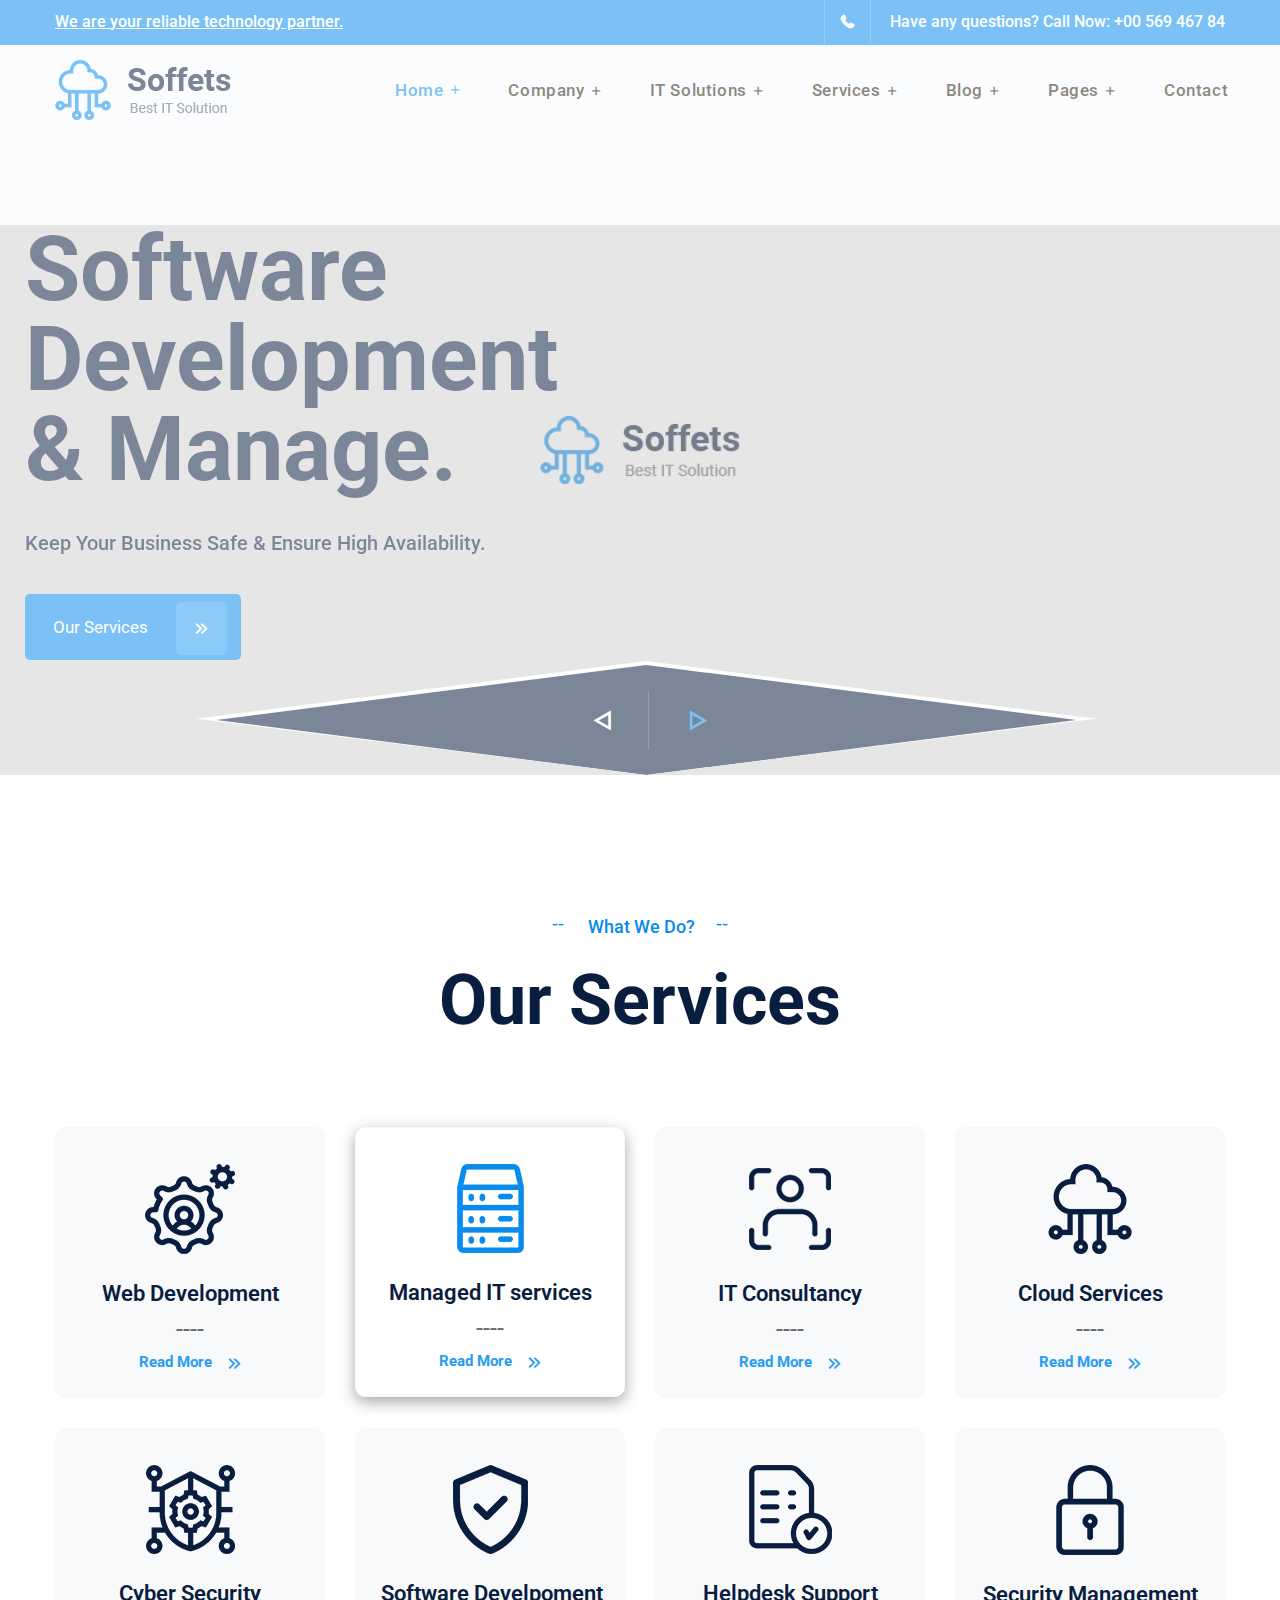
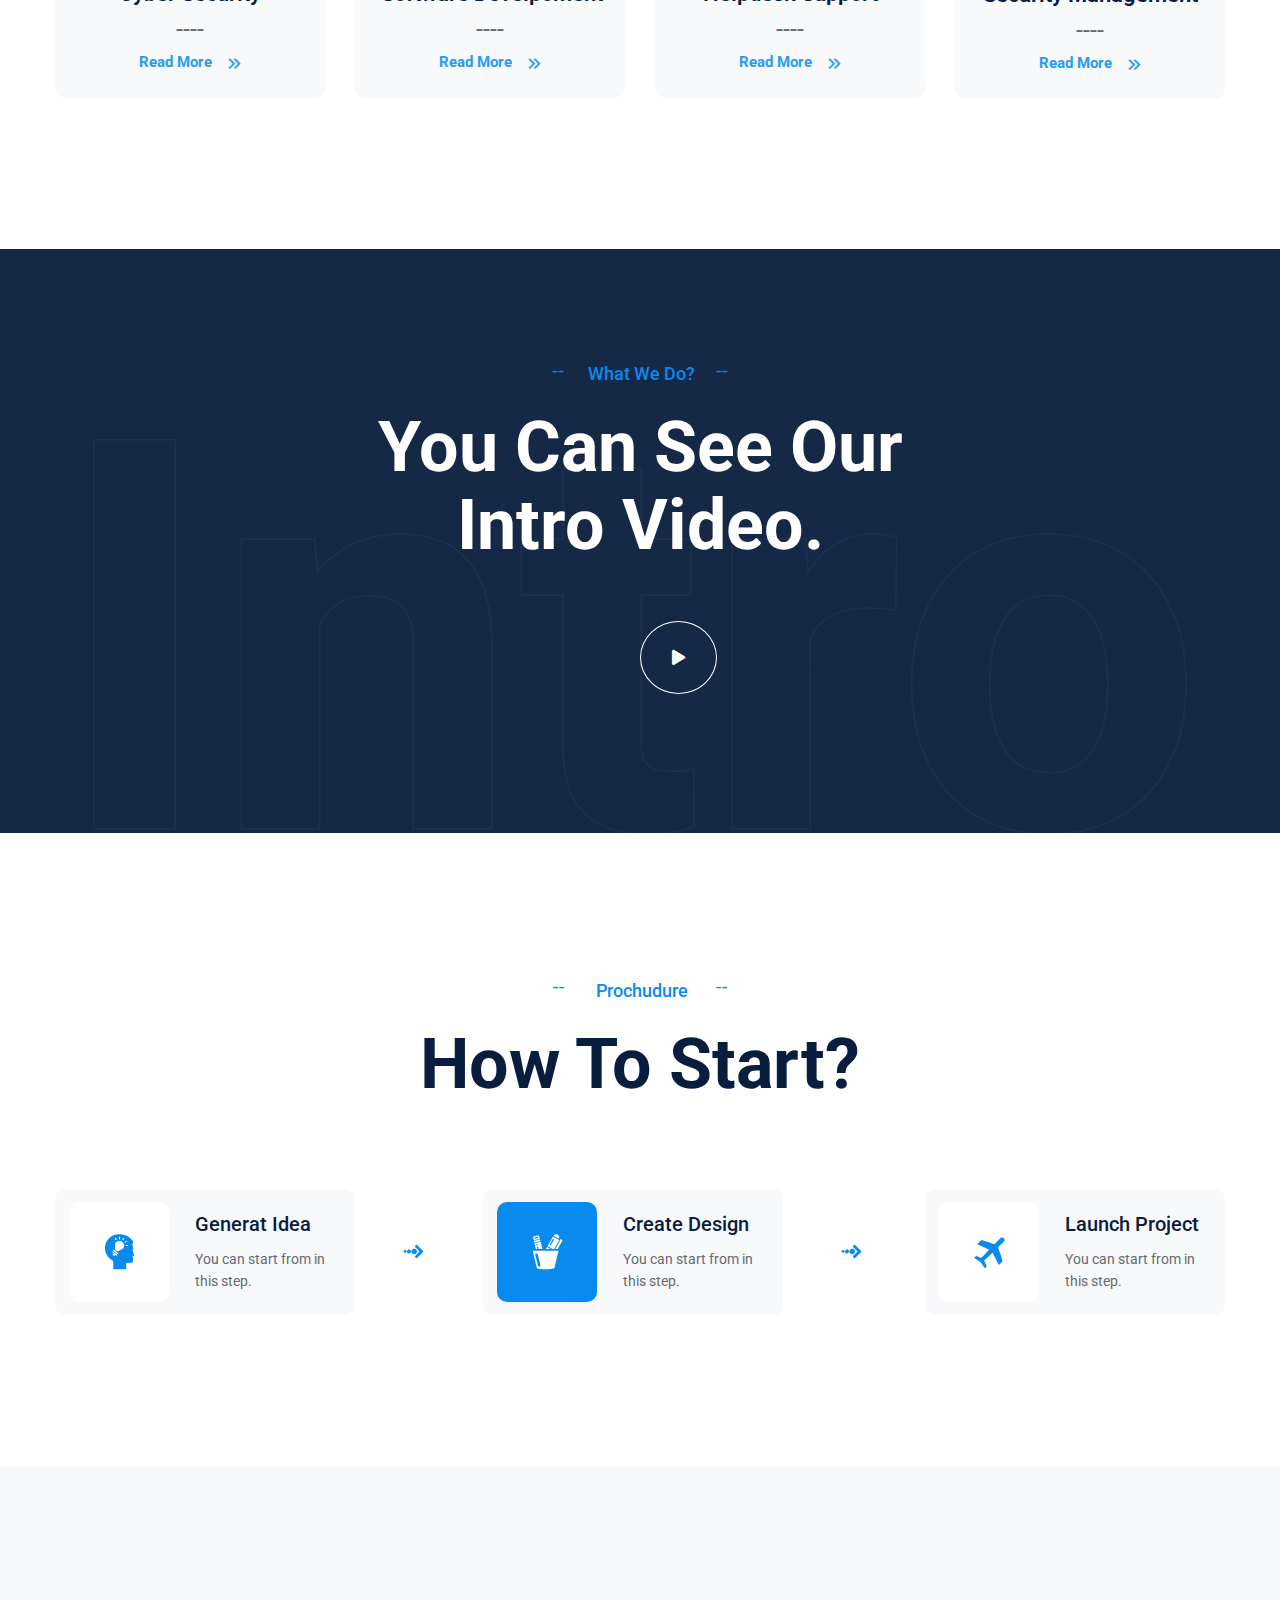
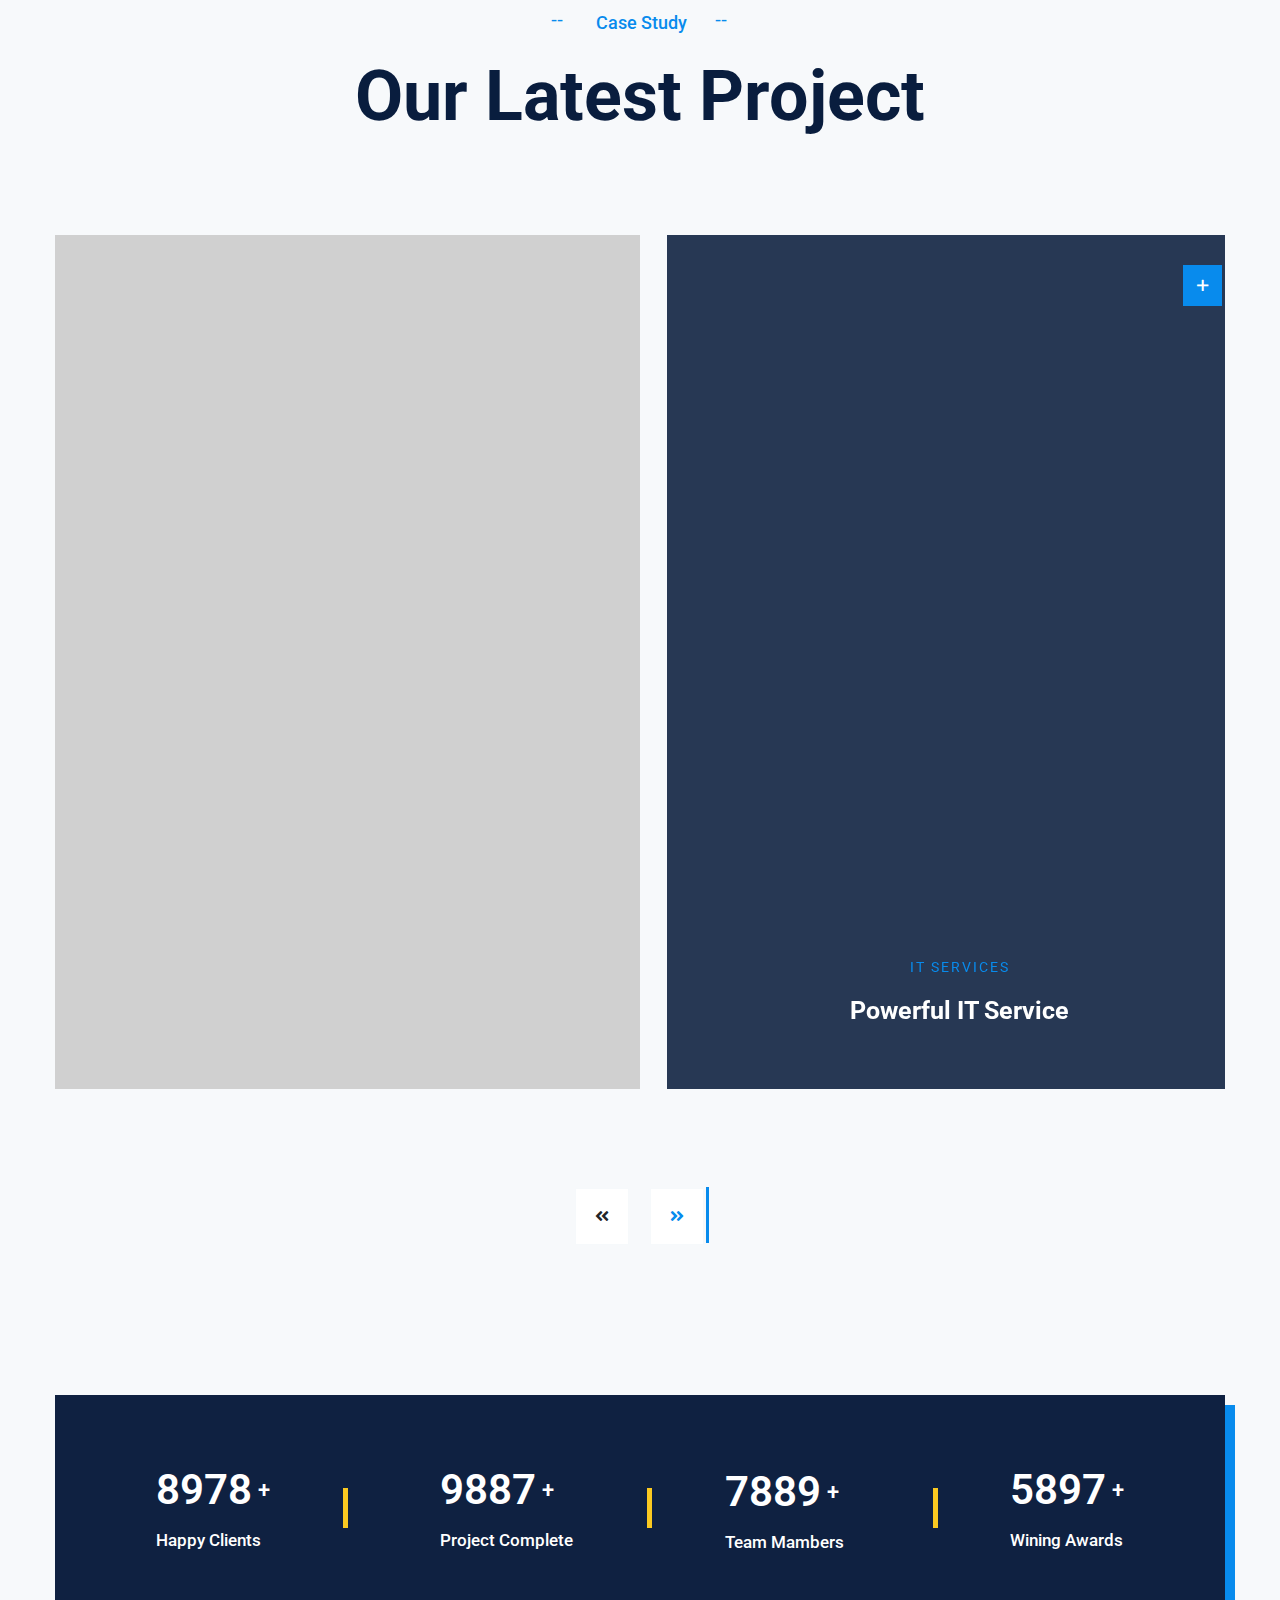
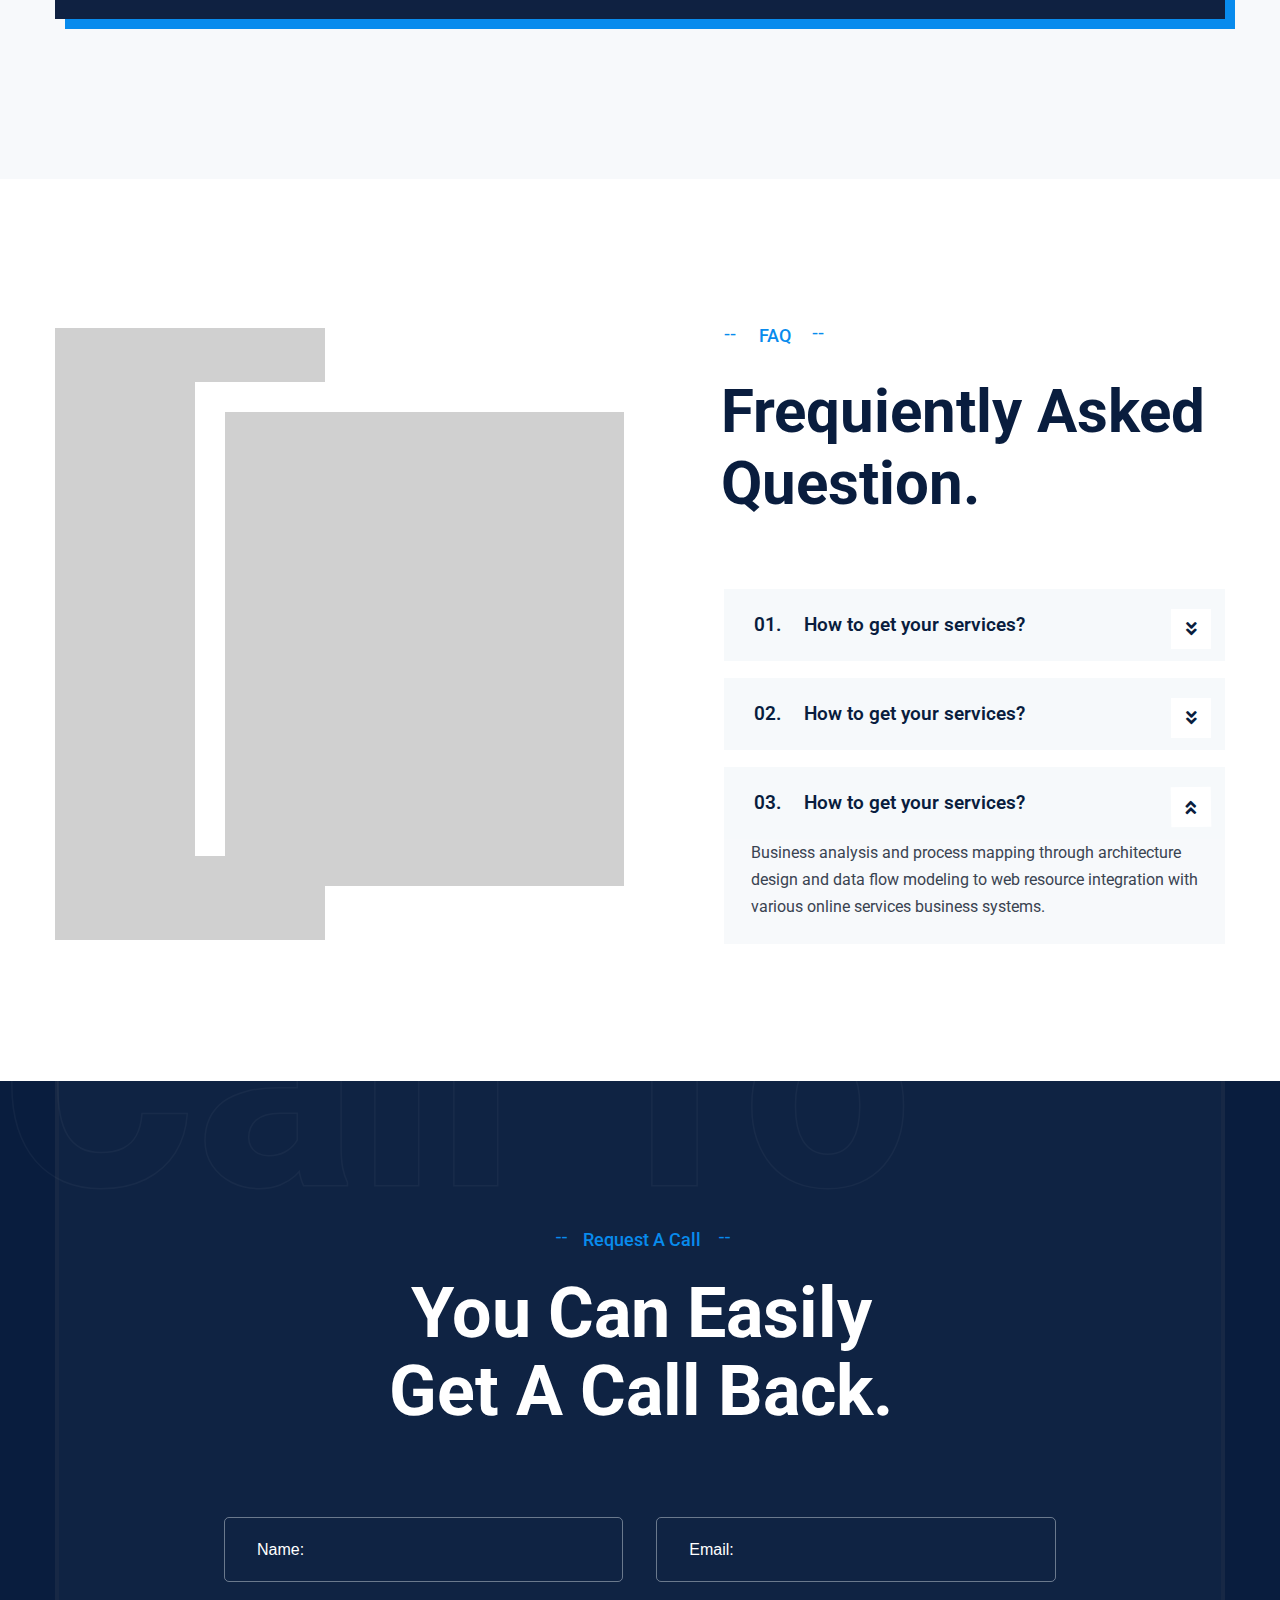
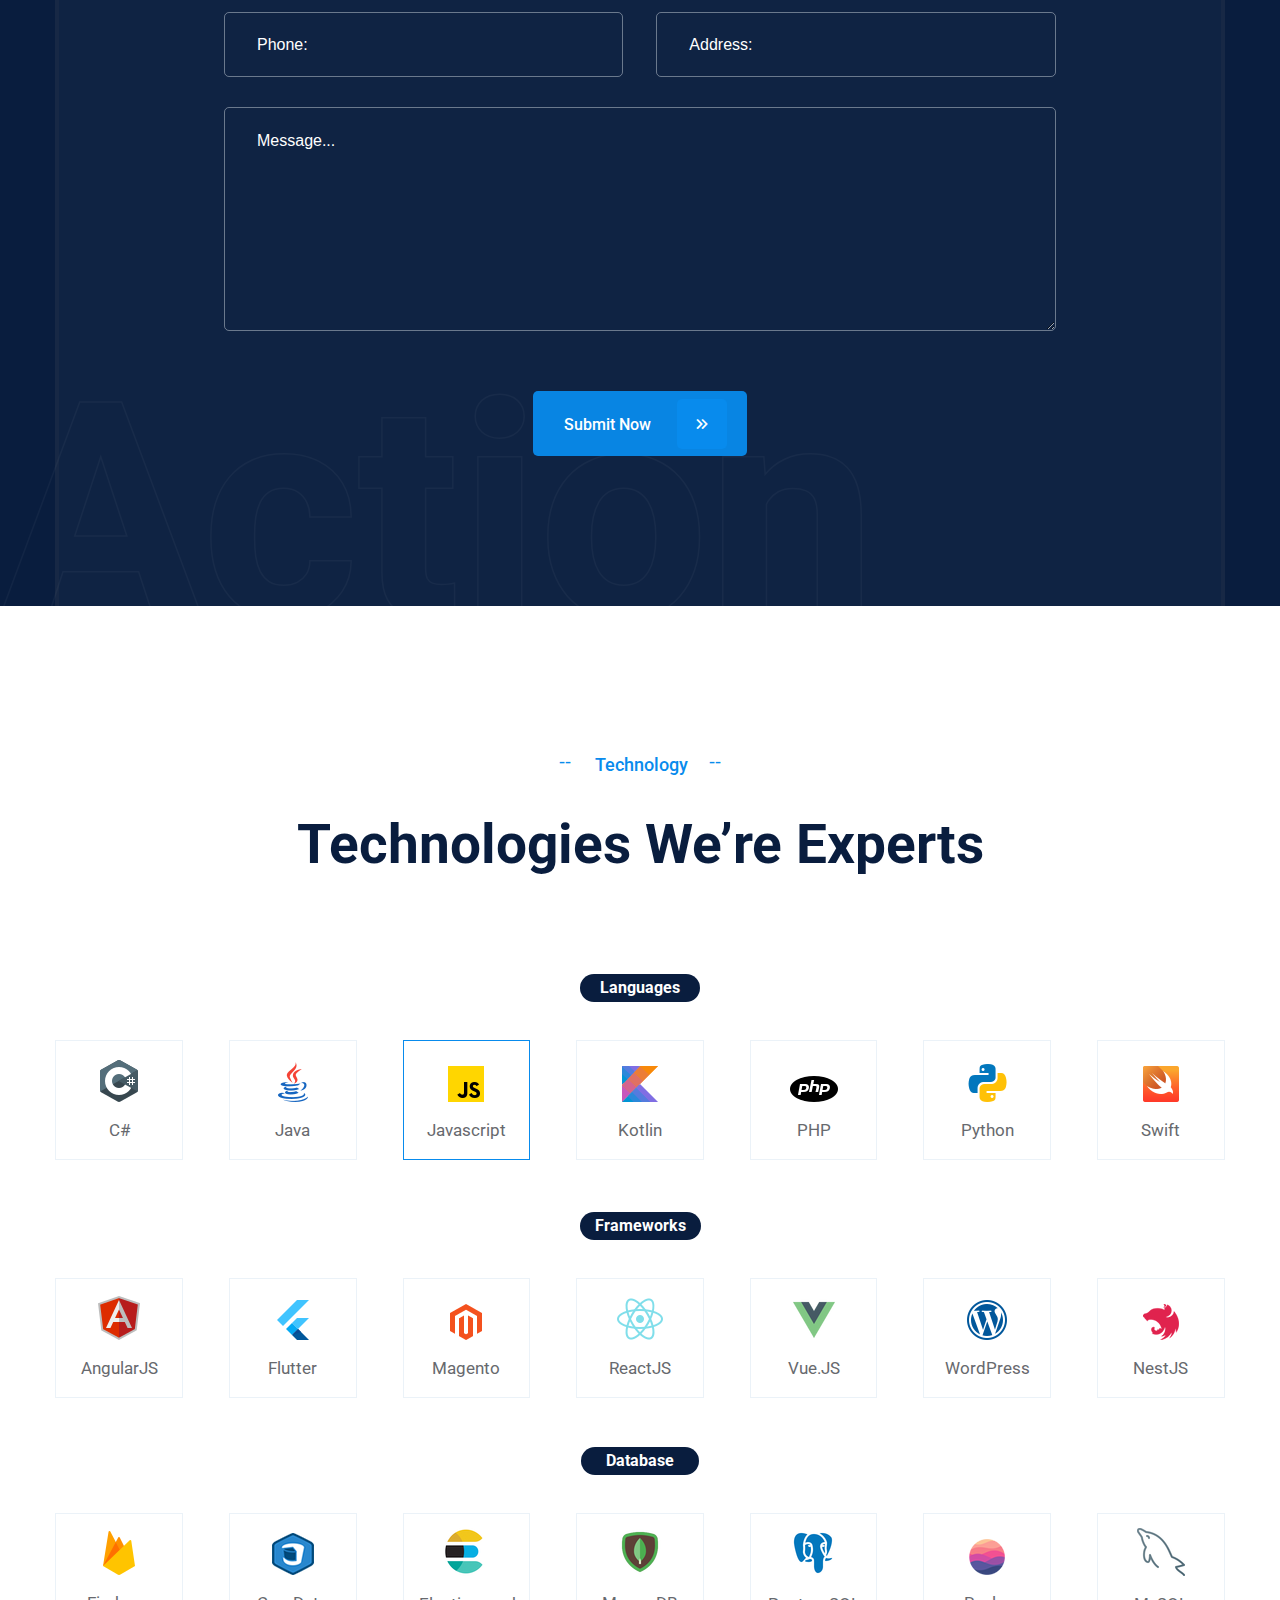
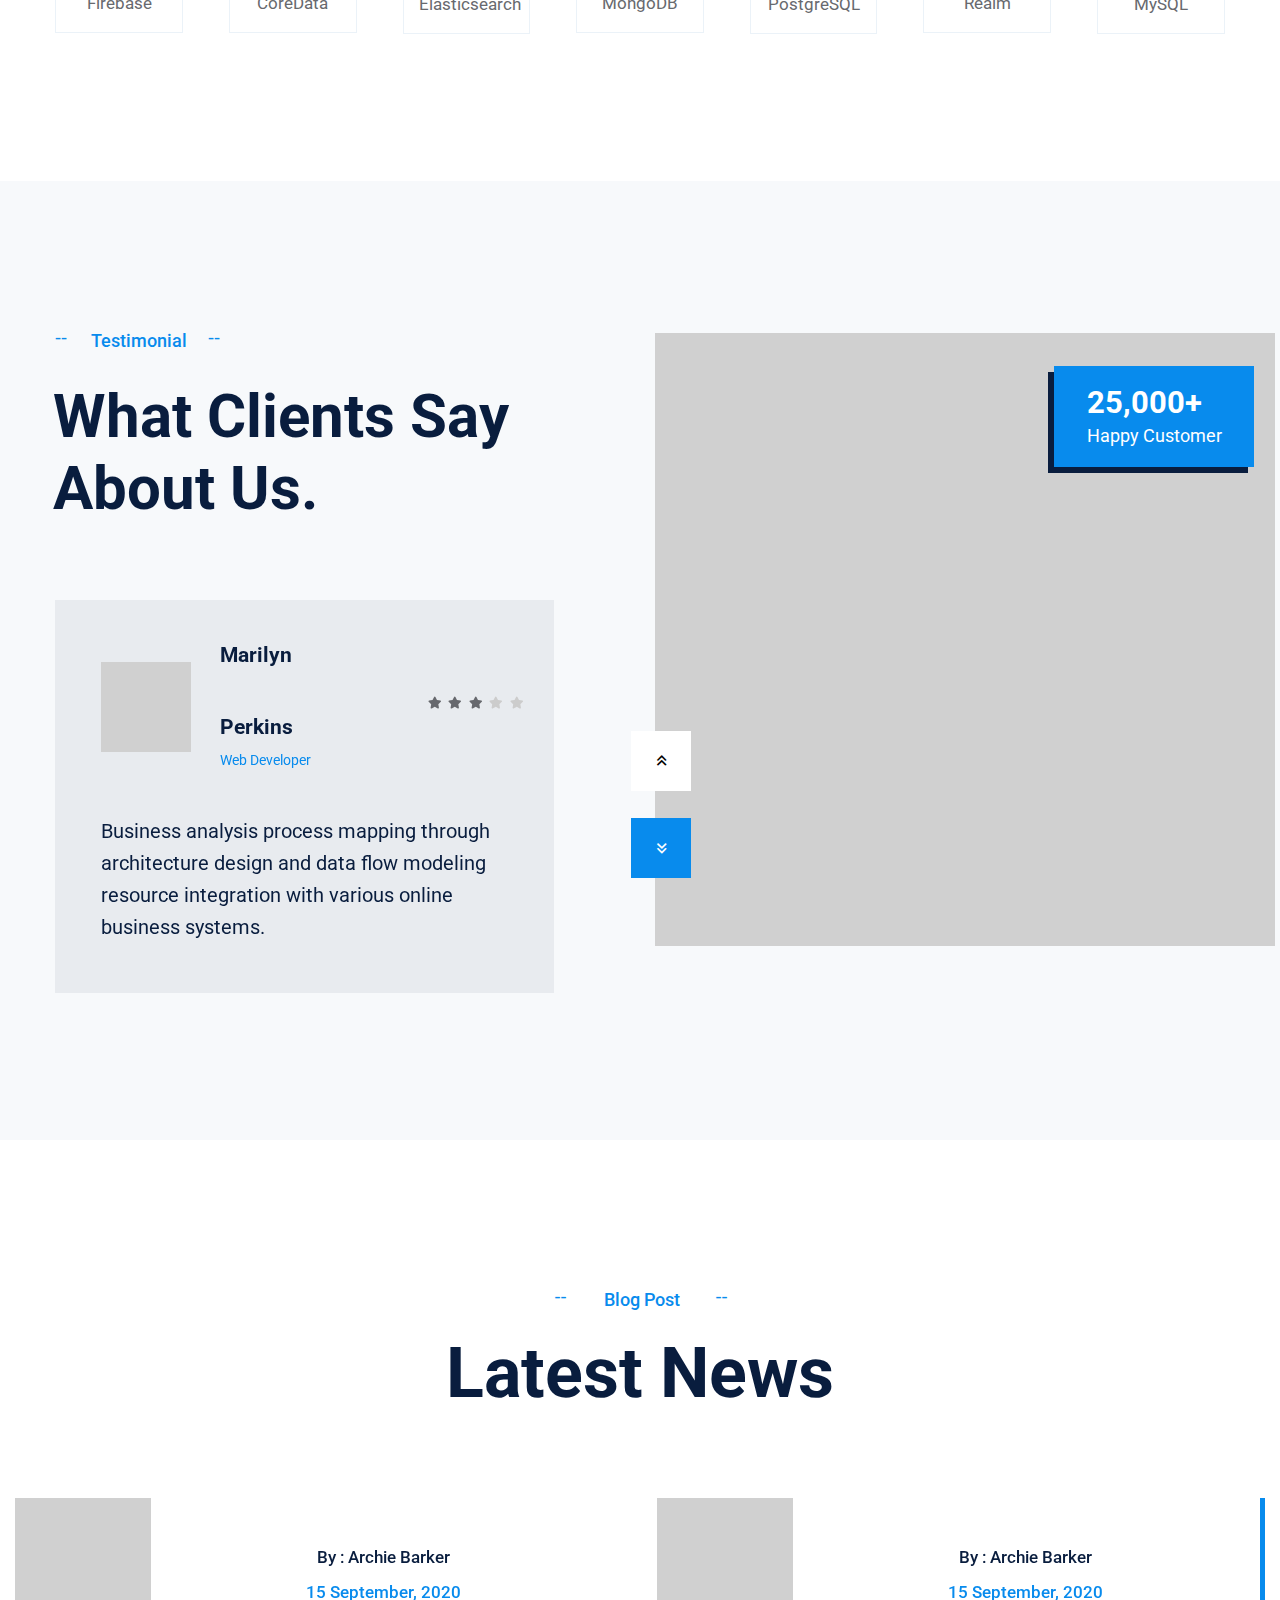
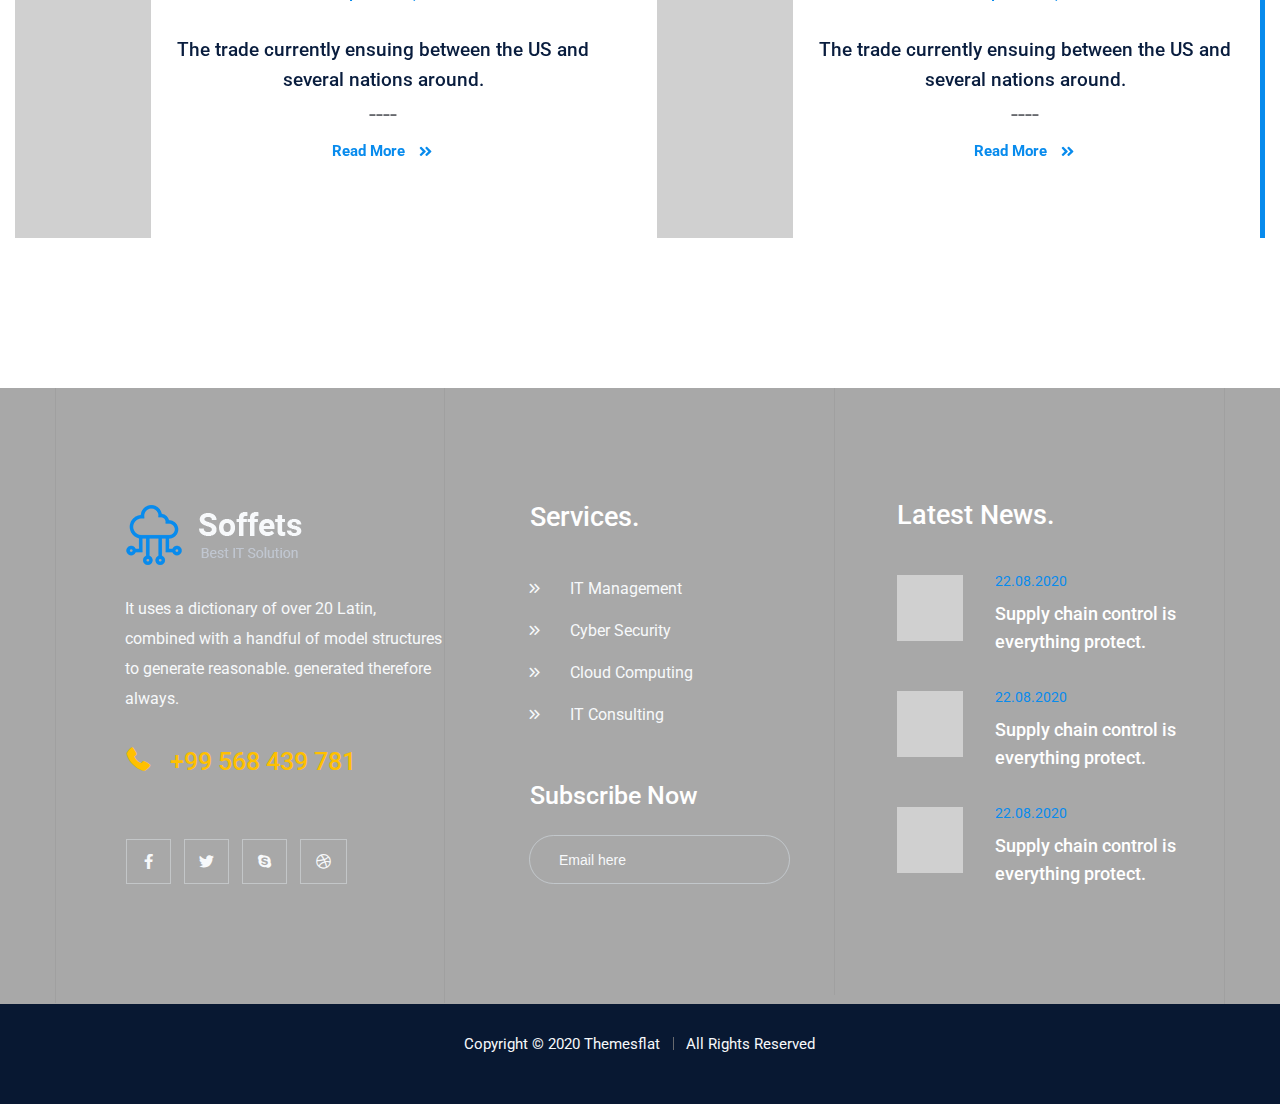
<file: index.html>
<!DOCTYPE html>
<html lang="en">

<head>
    <meta charset="UTF-8">
    <meta http-equiv="X-UA-Compatible" content="IE=edge">
    <meta name="viewport" content="width=device-width, initial-scale=1.0">
    <title>Soffets - Software & IT Service HTML Template</title>
    <link rel="stylesheet" href="assets/css/style.css">
    <link rel="stylesheet" href="assets/css/font-awesome.css">
    <link rel="stylesheet" href="assets/css/responsive.css">
    <link rel="shortcut icon" href="assets/icon/favicon.png">
    <link rel="apple-touch-icon-precomposed" href="assets/icon/icon.png">
</head>

<body class="counter-scroll home1 home header-fixed">
    <div class="preload preload-container">
        <div class="preload-logo"></div>
    </div>
    <div id="wrapper">
        <div class="top-bar">
            <div class="container">
                <div class="row">
                    <div class="col-xl-12">
                        <div class="wrap-topbar">
                            <div class="content-top-bar">
                                <div class="content"><a href="">We are your reliable technology partner.</a></div>
                            </div>
                            <div class="content-hotline  ">
                                <div class="icon-hotline"><i class="icon-phone-call"></i></div>
                                <div class="hotline">
                                    <div class="content">
                                        <p> Have any questions? Call Now: +</p>
                                    </div>
                                    <div class="number"><a href="">00 569 467 84</a></div>
                                </div>
                            </div>
                        </div>
                    </div>
                </div>
            </div>
        </div>
        <header id="header" class="header header-type1 bg-header-s1 bg-color">
            <div class="container">
                <div class="flex-header d-flex" id="header-main">
                    <div id="logo" class="logo d-flex align-items-center justify-content-start">
                        <a href="#" title="Logo"><img src="assets/logo/logo.png" alt="image"></a>
                    </div>
                    <div class="mobile-button"><span></span></div>
                    <nav id="main-nav-mobi" class="main-nav">
                        <ul id="menu-primary-menu" class="menu">
                            <li class="menu-item menu-item-has-children current-menu-item list">
                                <a href="#">Home</a>
                                <span class="arrow"></span>
                                <ul class="sub-menu" style="display: block;">
                                    <li class="current-item"><a href="index.html">Home 1</a></li>
                                    <li class=""><a href="home2.html">Home 2</a></li>
                                </ul>
                            </li>
                            <li class="list">
                                <a href="#">Company</a>
                                <span class="arrow"></span>
                                <ul class="sub-menu">
                                    <li><a href="about.html">About</a></li>
                                    <li><a href="value.html">Core Values</a></li>
                                    <li><a href="choose.html">Why Choose Us</a></li>
                                    <li><a href="teammember.html">Team Members</a></li>
                                    <li><a href="testimonial.html">Testimonial</a></li>
                                    <li><a href="carrers.html">Careers</a></li>
                                    <li><a href="faq.html">FAQ</a></li>
                                </ul>
                            </li>
                            <li class="list">
                                <a href="#">IT Solutions</a>
                                <span class="arrow"></span>
                                <ul class="sub-menu">
                                    <li><a href="technology.html">Technology</a></li>
                                    <li><a href="portfolio.html">Portfolio</a></li>
                                </ul>
                            </li>
                            <li class="list">
                                <a href="#">Services</a>
                                <span class="arrow"></span>
                                <ul class="sub-menu">
                                    <li><a href="servicedetail.html">Service Details</a></li>
                                    <li><a href="servicedetail2.html">Service Details 2</a></li>
                                </ul>
                            </li>

                            <li class="list">
                                <a href="#">Blog</a>
                                <span class="arrow"></span>
                                <ul class="sub-menu">
                                    <li><a href="blog1.html" class="active">Blog1</a></li>
                                    <li><a href="blog2.html">Blog2</a></li>
                                    <li><a href="blogdetail.html">Blog Details</a></li>
                                </ul>
                            </li>
                            <li class="list">
                                <a href="#">Pages</a>
                                <span class="arrow"></span>
                                <ul class="sub-menu">
                                    <li><a href="awards.html">Awards</a></li>
                                    <li><a href="error.html">Error</a></li>
                                </ul>
                            </li>
                            <li class="list">
                                <a class="style" href="location.html">Contact</a>
                            </li>
                        </ul>
                    </nav>
                </div>
            </div>
        </header>
        <section class="slider">
            <div class="container-fluid">
                <div class="row">
                    <div class="swiper-container mainslider">
                        <div class="swiper-wrapper">
                            <div class="swiper-slide">
                                <div class="container">
                                    <div class="row">
                                        
                                        <div class="content breadcrumbs-wrap">
                                            <div class="heading title">
                                                <h1 class="title">Software Development & Manage.</h1>
                                                <p class="font style">Keep Your Business Safe & Ensure High Availability.</p>
                                            </div>

                                            <div class="button-slider"> 
                                                <a class="button-header border-corner" href="servicedetail.html"> Our Services</a>
                                            </div>

                                        </div>
                                    </div>
                                </div>
                            </div>
                            <div class="swiper-slide">
                                <div class="container">
                                    <div class="row">
                                        <div class="content breadcrumbs-wrap">
                                            <div class="heading title">
                                                <h1 class="title">Software Development & Manage.</h1>
                                                <p class="font style">Keep Your Business Safe & Ensure High Availability.</p>
                                            </div>

                                            <div class="button-slider"> 
                                                <a class="button-header border-corner" href="servicedetail.html"> Our Services</a>
                                            </div>

                                        </div>
                                    </div>
                                </div>
                            </div>
                            <div class="swiper-slide">
                                <div class="container">
                                    <div class="row">
                                        <div class="content breadcrumbs-wrap">
                                            <div class="heading title">
                                                <h1 class="title">Software Development & Manage.</h1>
                                                <p class="font style">Keep Your Business Safe & Ensure High Availability.</p>
                                            </div>

                                            <div class="button-slider"> 
                                                <a class="button-header border-corner" href="servicedetail.html"> Our Services</a>
                                            </div>

                                        </div>
                                    </div>
                                </div>
                            </div>
                        </div>
                    </div>
                    <div class="button-custom-slider design-style">
                        <div class="btn-next-main swiper-button-next button-slide-custom-next">
                        </div>
                        <div class="btn-prev-main swiper-button-prev button-slide-custom-prev">
                        </div>
                    </div>
                </div>
            </div>
        </section>

        <section class="popular-collections tf-section bg-color-4">
            <div class="container">
                <div class="row">
                    <div class="col-xl-12">
                        <div class="sc-heading style-2">
                            <div class="content">
                                <div class="inner">
                                    <p class="desc">What We Do?</p>
                                    <h3>Our Services</h3>
                                </div>
                            </div>
                        </div>
                    </div>
                    <div class="col-xl-3 col-lg-4 col-md-6 ">
                        <div class="sc-product-item style-5">
                            <div class="product-img style">
                                <img src="assets/icon/home-post1.png" alt="Image">
                            </div>
                            <div class="product-content">
                                <h5 class="title">Web Development</h5>
                                <p>----</p>
                                <div class="product-author flex">
                                    <a href="">Read More</a>
                                </div>
                            </div>
                        </div>
                    </div>
                    <div class="col-xl-3 col-lg-4 col-md-6">
                        <div class="sc-product-item design style-5">
                            <div class="product-img ">
                                <img src="assets/icon/home-post2.png" alt="Image">
                            </div>
                            <div class="product-content">
                                <h5 class="title">Managed IT services</h5>
                                <p>----</p>
                                <div class="product-author flex">
                                    <a href="">Read More</a>
                                </div>
                            </div>
                        </div>
                    </div>
                    <div class="col-xl-3 col-lg-4 col-md-6">
                        <div class="sc-product-item style-5">
                            <div class="product-img style-service">
                                <img src="assets/icon/home-post3.png" alt="Image">
                            </div>
                            <div class="product-content">
                                <h5 class="title">IT Consultancy</h5>
                                <p>----</p>
                                <div class="product-author flex">
                                    <a href="">Read More</a>
                                </div>
                            </div>
                        </div>
                    </div>
                    <div class="col-xl-3 col-lg-4 col-md-6">
                        <div class="sc-product-item style-5">
                            <div class="product-img ">
                                <img src="assets/icon/home-post4.png" alt="Image">
                            </div>
                            <div class="product-content">
                                <h5 class="title">Cloud Services</h5>
                                <p>----</p>
                                <div class="product-author flex">
                                    <a href="">Read More</a>
                                </div>
                            </div>
                        </div>
                    </div>
                    <div class="col-xl-3 col-lg-4 col-md-6">
                        <div class="sc-product-item style-5">
                            <div class="product-img ">
                                <img src="assets/icon/home-post5.png" alt="Image">
                            </div>
                            <div class="product-content">
                                <h5 class="title">Cyber Security</h5>
                                <p>----</p>
                                <div class="product-author flex">
                                    <a href="">Read More</a>
                                </div>
                            </div>
                        </div>
                    </div>
                    <div class="col-xl-3 col-lg-4 col-md-6">
                        <div class="sc-product-item style-5">
                            <div class="product-img ">
                                <img src="assets/icon/home-post6.png" alt="Image">
                            </div>
                            <div class="product-content">
                                <h5 class="title style1">Software Develpoment</h5>
                                <p>----</p>
                                <div class="product-author flex">
                                    <a href="">Read More</a>
                                </div>
                            </div>
                        </div>
                    </div>
                    <div class="col-xl-3 col-lg-4 col-md-6">
                        <div class="sc-product-item style-5">
                            <div class="product-img ">
                                <img src="assets/icon/home-post7.png" alt="Image">
                            </div>
                            <div class="product-content">
                                <h5 class="title">Helpdesk Support</h5>
                                <p>----</p>
                                <div class="product-author flex">
                                    <a href="">Read More</a>
                                </div>
                            </div>
                        </div>
                    </div>
                    <div class="col-xl-3 col-lg-4 col-md-6">
                        <div class="sc-product-item style-5">
                            <div class="product-img ">
                                <img src="assets/icon/home-post8.png" alt="Image">
                            </div>
                            <div class="product-content">
                                <h5 class="title">Security Management</h5>
                                <p>----</p>
                                <div class="product-author flex">
                                    <a href="">Read More</a>
                                </div>
                            </div>
                        </div>
                    </div>
                </div>
            </div>
        </section>

        <section class="media">
            <div class="overlay"></div>
            <div class="container">
                <div class="row">
                    <div class="col-xl-12">
                        <div class="wrap-media">
                            <h1>Intro</h1>
                            <div class="content">
                                <div class="inner ">
                                    <p class="desc">What We Do?</p>
                                    <h3>You Can See Our
                                        Intro Video.</h3>
                                </div>
                            </div>
                            <div class="video-slider">
                                <a href="https://www.youtube.com/embed/xC4ze0p0b5Y"
                                    class="funfact-video lightbox-image">
                                    <i class="ripple"></i>
                                </a>
                            </div>
                        </div>
                    </div>
                </div>
            </div>
        </section>

        <section class="prochudure">
            <div class="container">
                <div class="row">
                    <div class="col-xl-12">
                        <div class="wrap-title-prochudure">
                            <div class="content">
                                <div class="inner">
                                    <p class="desc">Prochudure</p>
                                    <h3>How To Start?</h3>
                                </div>
                            </div>
                        </div>
                    </div>
                    <div class="col-xl-4 col-lg-4 col-md-4">
                        <div class="wrap-prochudure">
                            <div class="icon-prochudure"><img src="assets/icon/icon-prochudure1.png" alt="image"></div>
                            <div class="content-prochudure">
                                <h5><a href="">Generat Idea</a></h5>
                                <p>You can start from
                                    in this step.</p>
                            </div>
                        </div>
                        <img class="icon-next" src="assets/icon/iconnext.png" alt="image">
                    </div>
                    <div class="col-xl-4 col-lg-4 col-md-4">
                        <div class="wrap-prochudure style-prochudure">
                            <div class="icon-prochudure style-prochudure"><img src="assets/icon/icon-prochudure2.png"
                                    alt="image"></div>
                            <div class="content-prochudure">
                                <h5><a href="">Create Design</a></h5>
                                <p>You can start from
                                    in this step.</p>
                            </div>
                        </div>
                        <img class="icon-next-style1" src="assets/icon/iconnext.png" alt="image">
                    </div>
                    <div class="col-xl-4 col-lg-4 col-md-4">
                        <div class="wrap-prochudure style-prochudure2">
                            <div class="icon-prochudure"><img src="assets/icon/icon-prochudure3.png" alt="image"></div>
                            <div class="content-prochudure">
                                <h5><a href="">Launch Project</a></h5>
                                <p>You can start from
                                    in this step.</p>
                            </div>
                        </div>
                    </div>
                </div>
            </div>
        </section>

        <section class="latest latest-swiper">
            <div class="overlay"></div>
            <div class="container">
                <div class="row">
                    <div class="col-xl-12">
                        <div class="wrap-title-latest">
                            <div class="content">
                                <div class="inner">
                                    <p class="desc">Case Study</p>
                                    <h3>Our Latest Project</h3>
                                </div>
                            </div>
                        </div>
                    </div>
                    <div class="col-xl-12">
                        <div class="wrap-container latest-swiper swiper-container">
                            <div class="wrap-latest swiper-wrapper">
                                <div class="image-latest style-latest swiper-slide">
                                    <div class="style-img swiper-slide"><a href="servicedetail2.html"><i
                                                class="far fa-plus"></i></a>
                                        <img src="assets/images/image-latest/latest-image1.jpg" alt="image">
                                        <div class="content">
                                            <a href="">IT SERVICES</a>
                                            <h5>Powerful IT Service</h5>
                                        </div>
                                    </div>
                                </div>
                                <div class="image-latest style-latest swiper-slide">
                                    <div class="style-img design swiper-slide"><a href="servicedetail2.html"><i
                                                class="far fa-plus"></i></a>
                                        <img src="assets/images/image-latest/latest-image2.jpg" alt="image">
                                        <div class="content">
                                            <a href="">IT SERVICES</a>
                                            <h5>Powerful IT Service</h5>
                                        </div>
                                    </div>
                                </div>
                                <div class="image-latest style-latest swiper-slide">
                                    <div class="style-img swiper-slide"><a href="servicedetail2.html"><i
                                                class="far fa-plus"></i></a>
                                        <img src="assets/images/image-latest/latest-image3.jpg" alt="image">
                                        <div class="content">
                                            <a href="">IT SERVICES</a>
                                            <h5>Powerful IT Service</h5>
                                        </div>
                                    </div>
                                </div>
                                <div class="image-latest style-latest swiper-slide">
                                    <div class="style-img swiper-slide"><a href="servicedetail2.html"><i
                                                class="far fa-plus"></i></a>
                                        <img src="assets/images/image-latest/latest-image1.jpg" alt="image">
                                        <div class="content">
                                            <a href="">IT SERVICES</a>
                                            <h5>Powerful IT Service</h5>
                                        </div>
                                    </div>
                                </div>
                                <div class="image-latest style-latest swiper-slide">
                                    <div class="style-img swiper-slide"><a href="servicedetail2.html"><i
                                                class="far fa-plus"></i></a>
                                        <img src="assets/images/image-latest/latest-image2.jpg" alt="image">
                                        <div class="content">
                                            <a href="">IT SERVICES</a>
                                            <h5>Powerful IT Service</h5>
                                        </div>
                                    </div>
                                </div>
                                <div class="image-latest style-latest swiper-slide">
                                    <div class="style-img swiper-slide"><a href="servicedetail2.html"><i
                                                class="far fa-plus"></i></a>
                                        <img src="assets/images/image-latest/latest-image3.jpg" alt="image">
                                        <div class="content">
                                            <a href="">IT SERVICES</a>
                                            <h5>Powerful IT Service</h5>
                                        </div>
                                    </div>
                                </div>
                            </div>
                        </div>
                        <div class="flat-pagination blog-latest">
                            <div class="button button-left"><i class="fa fa-arrow-left" aria-hidden="true"></i>
                            </div>
                            <div class="button button-right"><i class="fa fa-arrow-right" aria-hidden="true"></i></div>
                        </div>
                    </div>
                    <div class="col-xl-12">
                        <div class="wrap-flow flat-counter">
                            <div class="content counter">
                                <span class="count-number " data-to="8978" data-speed="3000"
                                    data-inviewport="yes">8978</span><span>+</span>
                                <h5> Happy Clients</h5>
                            </div>
                            <div class="content counter">
                                <span class="count-number " data-to="9887" data-speed="3000"
                                    data-inviewport="yes">9887</span><span>+</span>
                                <h5>Project Complete</h5>
                            </div>
                            <div class="content style-content counter">
                                <span class="count-number " data-to="7889" data-speed="3000"
                                    data-inviewport="yes">7889</span><span>+</span>
                                <h5>Team Mambers</h5>
                            </div>
                            <div class="content counter">
                                <span class="count-number " data-to="5897" data-speed="3000"
                                    data-inviewport="yes">5897</span><span>+</span>
                                <h5>Wining Awards</h5>
                            </div>
                        </div>
                    </div>
                </div>
            </div>
        </section>

        <section class="FAQ">
            <div class="container">
                <div class="row">
                    <div class="col-lg-6 col-md-12">
                        <div class="faq-img">
                            <img class="image-1" src="assets/images/faq/faq1.jpg" alt="image">
                            <div class="image-top">
                                <img class="image-2" src="assets/images/faq/faq2.jpg" alt="image">
                            </div>
                        </div>
                    </div>
                    <div class="col-lg-6 col-md-12">
                        <div class="faq-content">
                            <div class="wrap-title-FAQ">
                                <div class="content">
                                    <div class="inner style">
                                        <p class="desc faq">FAQ</p>
                                        <h3>Frequiently Asked
                                            Question.</h3>
                                    </div>
                                    <div class="flat-accordion animated-effect tfanimated">
                                        <div class="flat-toggle">
                                            <h6 class="toggle-title"><span>01.</span>How to get your services?</h6>
                                            <p class="toggle-content">Business analysis and
                                                process mapping through architecture
                                                design and data flow modeling to web resource integration with
                                                various online services business systems.</p>
                                        </div>
                                        <div class="flat-toggle">
                                            <h6 class="toggle-title"><span>02.</span>How to get your services?</h6>
                                            <p class="toggle-content">Business analysis and
                                                process mapping through architecture
                                                design and data flow modeling to web resource integration with
                                                various online services business systems.</p>
                                        </div>
                                        <div class="flat-toggle active">
                                            <h6 class="toggle-title active"><span>03.</span>How to get your services?</h6>
                                            <p class="toggle-content">Business analysis and process mapping through
                                                architecture
                                                design and data flow modeling to web resource integration with
                                                various online services business systems.</p>
                                        </div>
                                    </div>
                                </div>
                            </div>
                        </div>
                    </div>
                </div>
            </div>
        </section>

        <section class="a-call">
            <h1>Call To Action</h1>
            <div class="overlay"></div>
            <div class="container">
                <div class="row">
                    <div class="col-xl-12">
                        <div class="wrap-title-a-call">
                            <div class="overlay"></div>
                            <div class="content">
                                <div class="inner">
                                    <p class="desc desc-a-call">Request A Call</p>
                                    <h3>You Can Easily
                                        Get A Call Back.</h3>
                                    <form action="#" method="post" id="commentform" class="comment-form"
                                        novalidate="novalidate">
                                        <div class="text-wrap clearfix">
                                            <fieldset class="name-wrap">
                                                <input type="text" id="author" class="tb-my-input" name="author"
                                                    tabindex="1" placeholder="Name:" value="" size="32"
                                                    aria-required="true">
                                            </fieldset>
                                            <fieldset class="email-wrap">
                                                <input type="email" id="email" class="tb-my-input" name="email"
                                                    tabindex="2" placeholder="Email:" value="" size="32"
                                                    aria-required="true">
                                            </fieldset>
                                            <fieldset class="phone-wrap">
                                                <input type="text" id="phone" class="tb-my-input" name="Phone"
                                                    tabindex="1" placeholder="Phone:" value="" size="32"
                                                    aria-required="true">
                                            </fieldset>
                                            <fieldset class="Address-wrap">
                                                <input type="text" id="Address" class="tb-my-input" name="Address"
                                                    tabindex="2" placeholder="Address:" value="" size="32"
                                                    aria-required="true">
                                            </fieldset>
                                        </div>
                                        <fieldset class="message-wrap">
                                            <textarea id="comment-message" placeholder="Message..."></textarea>
                                        </fieldset>
                                        <p class="form-submit">
                                            <button class="font-style linear-color border-corner submit"> Submit
                                                Now</button>
                                        </p>
                                    </form>
                                </div>
                            </div>
                        </div>
                    </div>
                </div>
            </div>
        </section>

        <section class="technology">
            <div class="overlay"></div>
            <div class="container">
                <div class="row">
                    <div class="col-xl-12">
                        <div class="wrap-content-technology">
                            <div class="content">
                                <div class="inner">
                                    <p class="desc">Technology</p>
                                    <h3>Technologies We’re Experts</h3>
                                </div>
                            </div>
                        </div>
                        <div class="wrap-languages">
                            <div class="title">
                                <h5><a href="">Languages</a></h5>
                            </div>
                            <div class="list-icon">
                                <div class="icon">
                                    <div class="image">
                                        <img src="assets/icon/home-technology1.png" alt="image">
                                    </div>
                                    <p>C#</p>
                                </div>
                                <div class="icon">
                                    <div class="image"><img src="assets/icon/home-technology2.png" alt="image"></div>
                                    <p>Java</p>
                                </div>
                                <div class="icon design">
                                    <div class="image"><img src="assets/icon/home-technology3.png" alt="image"></div>
                                    <p>Javascript</p>
                                </div>
                                <div class="icon">
                                    <div class="image"><img src="assets/icon/home-technology4.png" alt="image"></div>
                                    <p>Kotlin</p>
                                </div>
                                <div class="icon">
                                    <div class="image"><img src="assets/icon/home-technology5.png" alt="image"></div>
                                    <p>PHP</p>
                                </div>
                                <div class="icon">
                                    <div class="image"><img src="assets/icon/home-technology6.png" alt="image"></div>
                                    <p>Python</p>
                                </div>
                                <div class="icon">
                                    <div class="image"><img src="assets/icon/home-technology7.png" alt="image"></div>
                                    <p>Swift</p>
                                </div>
                            </div>
                        </div>
                        <div class="wrap-languages wrap-Frameworks">
                            <div class="title style1">
                                <h5><a href="">Frameworks</a></h5>
                            </div>
                            <div class="list-icon style-list">
                                <div class="icon">
                                    <div class="image">
                                        <img src="assets/icon/frameworks1.png" alt="image">
                                    </div>
                                    <p>AngularJS</p>
                                </div>
                                <div class="icon">
                                    <div class="image"><img src="assets/icon/frameworks2.png" alt="image"></div>
                                    <p>Flutter</p>
                                </div>
                                <div class="icon">
                                    <div class="image"><img src="assets/icon/frameworks3.png" alt="image"></div>
                                    <p>Magento</p>
                                </div>
                                <div class="icon">
                                    <div class="image"><img src="assets/icon/frameworks4.png" alt="image"></div>
                                    <p>ReactJS</p>
                                </div>
                                <div class="icon">
                                    <div class="image"><img src="assets/icon/frameworks5.png" alt="image"></div>
                                    <p>Vue.JS </p>
                                </div>
                                <div class="icon">
                                    <div class="image"><img src="assets/icon/frameworks6.png" alt="image"></div>
                                    <p>WordPress</p>
                                </div>
                                <div class="icon">
                                    <div class="image"><img src="assets/icon/frameworks7.png" alt="image"></div>
                                    <p>NestJS</p>
                                </div>
                            </div>
                        </div>
                        <div class="wrap-languages wrap-Database">
                            <div class="title style">
                                <h5><a href="">Database</a></h5>
                            </div>
                            <div class="list-icon">
                                <div class="icon">
                                    <div class="image"><img src="assets/icon/database1.png" alt="image"></div>
                                    <p>Firebase</p>
                                </div>
                                <div class="icon">
                                    <div class="image"><img src="assets/icon/database2.png" alt="image"></div>
                                    <p>CoreData</p>
                                </div>
                                <div class="icon">
                                    <div class="image"><img src="assets/icon/database3.png" alt="image"></div>
                                    <p>Elasticsearch</p>
                                </div>
                                <div class="icon">
                                    <div class="image"><img src="assets/icon/database4.png" alt="image"></div>
                                    <p>MongoDB</p>
                                </div>
                                <div class="icon">
                                    <div class="image"><img src="assets/icon/database5.png" alt="image"></div>
                                    <p>PostgreSQL</p>
                                </div>
                                <div class="icon">
                                    <div class="image"><img src="assets/icon/database6.png" alt="image"></div>
                                    <p>Realm</p>
                                </div>
                                <div class="icon">
                                    <div class="image"><img src="assets/icon/database7.png" alt="image"></div>
                                    <p>MySQL</p>
                                </div>
                            </div>
                        </div>
                    </div>
                </div>
            </div>
        </section>

        <section class="testimonial">
            <div class="overlay"></div>
            <div class="container">
                <div class="row">
                    <div class="col-xl-6 col-md-12 col-lg-6">
                        <div class="wrap-content-testimonial">
                            <div class="content content-testimonial">
                                <div class="inner">
                                    <p class="desc">Testimonial</p>
                                    <h3>What Clients Say
                                        About Us.</h3>
                                </div>
                            </div>
                            <div class="testiomonial-slider-thumb swiper-container ">
                                <div class="swiper-wrapper">
                                    <div class=" swiper-slide">
                                        <div class="wrap-user">
                                            <div class="user-star ">
                                                <div class="image-user"><img src="assets/icon/user-star1.png" alt="image">
                                                </div>
                                                <div class="user-content">
                                                    <h5 class="user-name">Marilyn Perkins</h5><a href="">Web
                                                        Developer</a>
                                                    <div class="raiting-star"></div>
                                                </div>
                                                <div class="star">
                                                    <ul class="number-star">
                                                        <li><i class="fas fa-star"></i></li>
                                                        <li><i class="fas fa-star"></i></li>
                                                        <li><i class="fas fa-star"></i></li>
                                                        <li class="un-coler"><i class="fas fa-star"></i></li>
                                                        <li class="un-coler"><i class="fas fa-star"></i></li>
                                                    </ul>
                                                </div>
                                            </div>
                                            <div class="description">
                                                <p>Business analysis process mapping through
                                                    architecture design and data flow modeling
                                                    resource integration with various online
                                                    business systems.</p>
                                            </div>
                                        </div>

                                    </div>
                                    <div class=" swiper-slide">
                                        <div class="wrap-user">
                                            <div class="user-star ">
                                                <div class="image-user"><img src="assets/icon/user-star1.png" alt="image">
                                                </div>
                                                <div class="user-content">
                                                    <h5 class="user-name">Marilyn Perkins</h5><a href="">Web
                                                        Developer</a>
                                                    <div class="raiting-star"></div>
                                                </div>
                                                <div class="star">
                                                    <ul class="number-star">
                                                        <li><i class="fas fa-star"></i></li>
                                                        <li><i class="fas fa-star"></i></li>
                                                        <li><i class="fas fa-star"></i></li>
                                                        <li class="un-coler"><i class="fas fa-star"></i></li>
                                                        <li class="un-coler"><i class="fas fa-star"></i></li>
                                                    </ul>
                                                </div>
                                            </div>
                                            <div class="description">
                                                <p>Business analysis process mapping through
                                                    architecture design and data flow modeling
                                                    resource integration with various online
                                                    business systems.</p>
                                            </div>
                                        </div>

                                    </div>
                                    <div class=" swiper-slide">
                                        <div class="wrap-user">
                                            <div class="user-star ">
                                                <div class="image-user"><img src="assets/icon/user-star1.png" alt="image">
                                                </div>
                                                <div class="user-content">
                                                    <h5 class="user-name">Marilyn Perkins</h5><a href="">Web
                                                        Developer</a>
                                                    <div class="raiting-star"></div>
                                                </div>
                                                <div class="star">
                                                    <ul class="number-star">
                                                        <li><i class="fas fa-star"></i></li>
                                                        <li><i class="fas fa-star"></i></li>
                                                        <li><i class="fas fa-star"></i></li>
                                                        <li class="un-coler"><i class="fas fa-star"></i></li>
                                                        <li class="un-coler"><i class="fas fa-star"></i></li>
                                                    </ul>
                                                </div>
                                            </div>
                                            <div class="description">
                                                <p>Business analysis process mapping through
                                                    architecture design and data flow modeling
                                                    resource integration with various online
                                                    business systems.</p>
                                            </div>
                                        </div>

                                    </div>
                                    <div class=" swiper-slide">
                                        <div class="wrap-user">
                                            <div class="user-star ">
                                                <div class="image-user"><img src="assets/icon/user-star1.png" alt="image">
                                                </div>
                                                <div class="user-content">
                                                    <h5 class="user-name">Marilyn Perkins</h5><a href="">Web
                                                        Developer</a>
                                                    <div class="raiting-star"></div>
                                                </div>
                                                <div class="star">
                                                    <ul class="number-star">
                                                        <li><i class="fas fa-star"></i></li>
                                                        <li><i class="fas fa-star"></i></li>
                                                        <li><i class="fas fa-star"></i></li>
                                                        <li class="un-coler"><i class="fas fa-star"></i></li>
                                                        <li class="un-coler"><i class="fas fa-star"></i></li>
                                                    </ul>
                                                </div>
                                            </div>
                                            <div class="description">
                                                <p>Business analysis process mapping through
                                                    architecture design and data flow modeling
                                                    resource integration with various online
                                                    business systems.</p>
                                            </div>
                                        </div>

                                    </div>
                                </div>
                            </div>

                        </div>
                    </div>
                    <div class="col-xl-6 col-md-12 col-lg-6">
                        <div class=" wrap-image-testiomonial">
                            <div class="swiper-container  testiomonial-slider ">
                                <div class="image-testimonial swiper-wrapper">
                                    <div class="image swiper-slide"><img
                                            src="assets/images/testimonial/image-testimonial.jpg" alt="image">
                                        <div class="content-image">
                                            <div class="layout-testiomonial">
                                                <a href="">
                                                    <h5>25,000+</h5>
                                                    <p>Happy Customer</p>
                                                </a></div>
                                        </div>
                                    </div>
                                    <div class="image swiper-slide"><img
                                            src="assets/images/testimonial/image-testimonial.jpg" alt="image">
                                        <div class="content-image">
                                            <div class="layout-testiomonial">
                                                <a href="">
                                                    <h5>26,000+</h5>
                                                    <p>Happy Customerrrr</p>
                                                </a></div>
                                        </div>
                                    </div>
                                    <div class="image swiper-slide"><img
                                            src="assets/images/testimonial/image-testimonial.jpg" alt="image">
                                        <div class="content-image">
                                            <div class="layout-testiomonial">
                                                <a href="">
                                                    <h5>27,000+</h5>
                                                    <p>Happy Customer</p>
                                                </a></div>
                                        </div>
                                    </div>
                                    <div class="image swiper-slide"><img
                                            src="assets/images/testimonial/image-testimonial.jpg" alt="image">
                                        <div class="content-image">
                                            <div class="layout-testiomonial">
                                                <a href="">
                                                    <h5>28,000+</h5>
                                                    <p>Happy Customer</p>
                                                </a></div>
                                        </div>
                                    </div>
                                </div>
                            </div>
                            <div class="swiper-button-top"></div>
                            <div class="swiper-button-bottom"></div>
                        </div>
                    </div>
                </div>
            </div>
        </section>

        <section class="blog-post">
            <div class="overlay"></div>
            <div class="container-style">
                <div class="row">
                    <div class="col-xl-12">
                        <div class="content">
                            <div class="inner">
                                <p class="desc">Blog Post</p>
                                <h3>Latest News</h3>
                            </div>
                        </div>
                    </div>
                    <div class="wrap-title-prochudure post swiper-container">
                        <div class="swiper-wrapper">
                            <div class="title-blogpost swiper-slide">
                                <div class="image-blogpost"> <img src="assets/images/blog-post/post-blog1.jpg" alt="image">
                                </div>
                                <div class="content-blogpost">
                                    <div class="by-post">
                                        <div class="name-post">
                                            <h5>By : Archie Barker</h5>
                                        </div>
                                        <div class="datepost">15 September, 2020</div>
                                    </div>
                                    <div class="description-post">
                                        <h5 class="title">The trade currently ensuing
                                            between the US and several
                                            nations around.</h5>
                                        <p>----</p>
                                        <a href="">Read More</a>
                                    </div>
                                </div>
                            </div>
                            <div class="title-blogpost style-blogpost swiper-slide">
                                <div class="image-blogpost"> <img src="assets/images/blog-post/post-blog2.jpg" alt="image">
                                </div>
                                <div class="content-blogpost">
                                    <div class="by-post">
                                        <div class="name-post">
                                            <h5>By : Archie Barker</h5>
                                        </div>
                                        <div class="datepost">15 September, 2020</div>
                                    </div>
                                    <div class="description-post">
                                        <h5 class="title">The trade currently ensuing
                                            between the US and several
                                            nations around.</h5>
                                        <p>----</p>
                                        <a href="">Read More</a>
                                    </div>
                                </div>
                            </div>
                            
                            <div class="title-blogpost swiper-slide">
                                <div class="image-blogpost"> <img src="assets/images/blog-post/post-blog3.jpg" alt="image">
                                </div>
                                <div class="content-blogpost">
                                    <div class="by-post">
                                        <div class="name-post">
                                            <h5>By : Archie Barker</h5>
                                        </div>
                                        <div class="datepost">15 September, 2020</div>
                                    </div>
                                    <div class="description-post">
                                        <h5 class="title">The trade currently ensuing
                                            between the US and several
                                            nations around.</h5>
                                        <p>----</p>
                                        <a href="">Read More</a>
                                    </div>
                                </div>
                            </div>
                            <div class="title-blogpost swiper-slide">
                                <div class="image-blogpost"> <img src="assets/images/blog-post/post-blog1.jpg" alt="image">
                                </div>
                                <div class="content-blogpost">
                                    <div class="by-post">
                                        <div class="name-post">
                                            <h5>By : Archie Barker</h5>
                                        </div>
                                        <div class="datepost">15 September, 2020</div>
                                    </div>
                                    <div class="description-post">
                                        <h5 class="title">The trade currently ensuing
                                            between the US and several
                                            nations around.</h5>
                                        <p>----</p>
                                        <a href="">Read More</a>
                                    </div>
                                </div>
                            </div>
                            <div class="title-blogpost swiper-slide">
                                <div class="image-blogpost"> <img src="assets/images/blog-post/post-blog1.jpg" alt="image">
                                </div>
                                <div class="content-blogpost">
                                    <div class="by-post">
                                        <div class="name-post">
                                            <h5>By : Archie Barker</h5>
                                        </div>
                                        <div class="datepost">15 September, 2020</div>
                                    </div>
                                    <div class="description-post">
                                        <h5 class="title">The trade currently ensuing
                                            between the US and several
                                            nations around.</h5>
                                        <p>----</p>
                                        <a href="">Read More</a>
                                    </div>
                                </div>
                            </div>

                        </div>
                    </div>
                </div>
            </div>
        </section>

        <footer id="footer" class="footer footer-bg-1">
            <div class="overlay"></div>
            <div id="footer-widget" class="footer-widget-type1">
                <div class="container">
                    <div class="row">
                        <div class="col-lg-4  col-md-6">
                            <div class="mg-widget-mobi kcl-widget-title">
                                <div class="wrap-soffets">
                                    <div class="image-soffets">
                                        <div class="image"><img src="assets/logo/logofooter.png" alt="image"></div>
                                    </div>
                                </div>
                                <div class="title text-coler-footer">
                                    <p>It uses a dictionary of over 20 Latin,
                                        combined with a handful of model
                                        structures to generate reasonable.
                                        generated therefore always.</p>
                                </div>
                                <div class="hotline-soffets">
                                    <div class="icon soffets"><span class="icon-phone-call"></span></div>
                                    <div class="hotline soffets">
                                        <p>+99 568 439 781 </p>
                                    </div>
                                </div>
                                <div class="socials-list ">
                                    <a href="#"><i class="fab fa-facebook-f"></i></a>
                                    <a href="#"><i class="fab fa-twitter" aria-hidden="true"></i></a>
                                    <a href="#"><i class="fab fa-skype" aria-hidden="true"></i></a>
                                    <a href="#"><i class="fab fa-dribbble"></i></a>
                                </div>
                            </div>
                        </div>
                        <div class="col-lg-4  col-md-6">
                            <div class="mg-widget-mobi service-widget  kcl-widget-title-style">
                                <h3 class="widget widget-title">Services.</h3>
                                <div class="widget-services d-sm-flex text-coler-footer">
                                    <ul class="one-half first ">
                                        <li><a href="servicedetail.html">IT Management</a></li>
                                        <li><a href="servicedetail.html">Cyber Security</a></li>
                                        <li><a href="servicedetail.html">Cloud Computing</a></li>
                                        <li><a href="servicedetail.html">IT Consulting</a></li>
                                    </ul>
                                </div>
                                <h3 class="widget widget-title widget-title-style">Subscribe Now</h3>
                                <form action="#" class="form-email btn-linear hv-linear-services">
                                    <input type="text" class="email-here" placeholder="Email here">
                                </form>
                            </div>
                        </div>
                        <div class="col-lg-4  col-md-12">
                            <div class="widget widget-latest widget-bg mg-widget-mobi kcl-widget-title-style">
                                <h3 class="widget widget-title-latest">Latest News.</h3>
                                <ul class="latest-news">
                                    <li>
                                        <div class="latest-image">
                                            <img src="assets/images/image-footer/lastest1.jpg" alt="images">
                                        </div>
                                        <div class="latest-content">
                                            <p class="latest-day latest">22.08.2020</p>
                                            <h5 class="latest-title latest"><a href="#">Supply chain control is
                                                    everything protect.</a>
                                            </h5>
                                        </div>
                                    </li>
                                </ul>
                                <ul class="latest-news">
                                    <li>
                                        <div class="latest-image">
                                            <img src="assets/images/image-footer/lastest2.jpg" alt="images">
                                        </div>
                                        <div class="latest-content">
                                            <p class="latest-day">22.08.2020</p>
                                            <h5 class="latest-title"><a href="#">Supply chain control is everything
                                                    protect.</a>
                                            </h5>
                                        </div>
                                    </li>
                                </ul>
                                <ul class="latest-news">
                                    <li>
                                        <div class="latest-image">
                                            <img src="assets/images/image-footer/lastest3.jpg" alt="images">
                                        </div>
                                        <div class="latest-content">
                                            <p class="latest-day">22.08.2020</p>
                                            <h5 class="latest-title"><a href="#">Supply chain control is everything
                                                    protect.</a>
                                            </h5>
                                        </div>
                                    </li>
                                </ul>
                            </div>
                        </div>
                    </div>
                </div>
            </div>
        </footer>

        <div id="bottom" class="bottom-type1 position-relative">
            <div class="container">
                <div class="bottom-wrap text-center">
                    <div id="copyright">
                        <a href="#">Copyright © 2020 Themesflat </a><span class="license"> All Rights
                            Reserved</span>
                    </div>
                </div>
            </div>
        </div>
    </div>

    <a id="scroll-top"></a>

    
    <script src="assets/js/jquery.min.js"></script>
    <script src="assets/js/jquery.magnific-popup.min.js"></script>
    <script src="assets/js/swiper-bundle.min.js"></script>
    <script src="assets/js/swiper.js"></script>
    <script src="assets/js/main.js"></script>
    <script src="assets/js/jquery-validate.js"></script>
    <script src="assets/js/jquery.easing.js"></script>
    <script src="assets/js/plugin.js"></script>
    <script src="assets/js/countto.js"></script>
    <script src="assets/js/jquery.fancybox.js"></script>

</body>

</html>
</file>
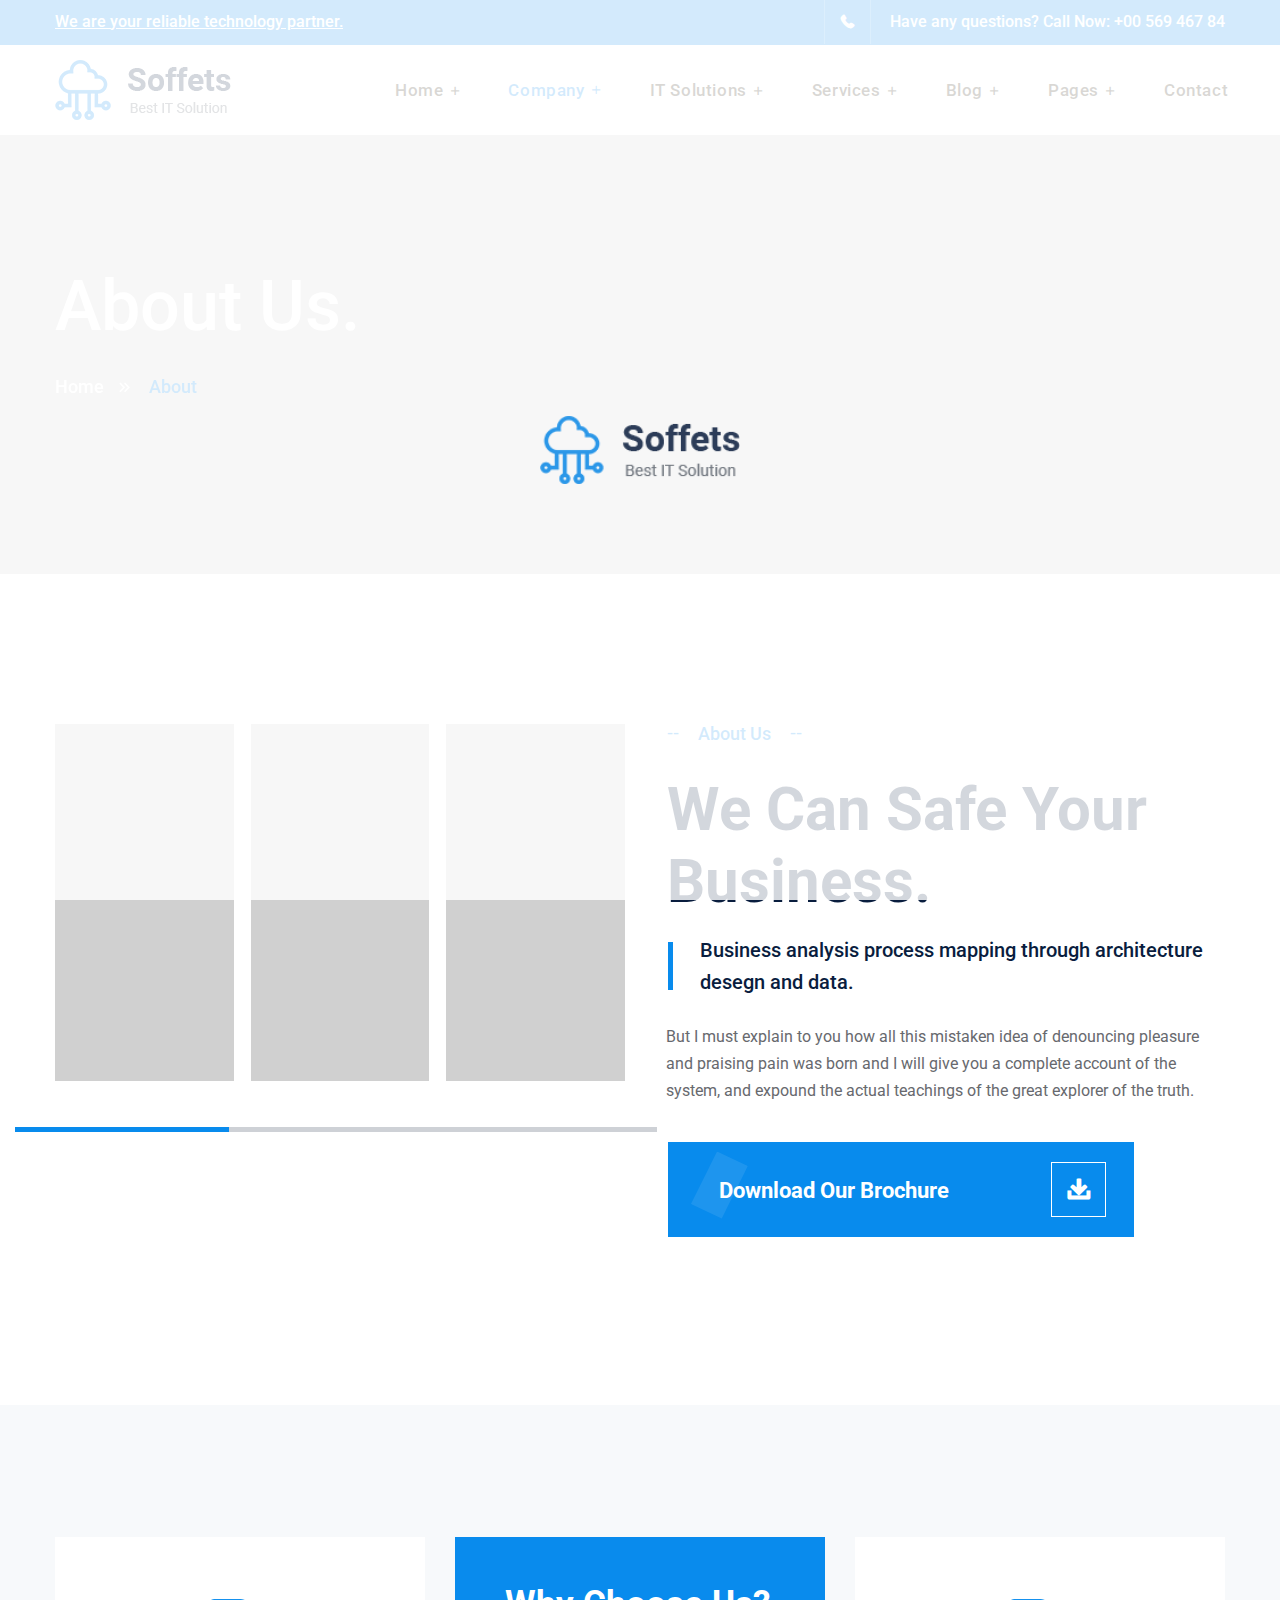
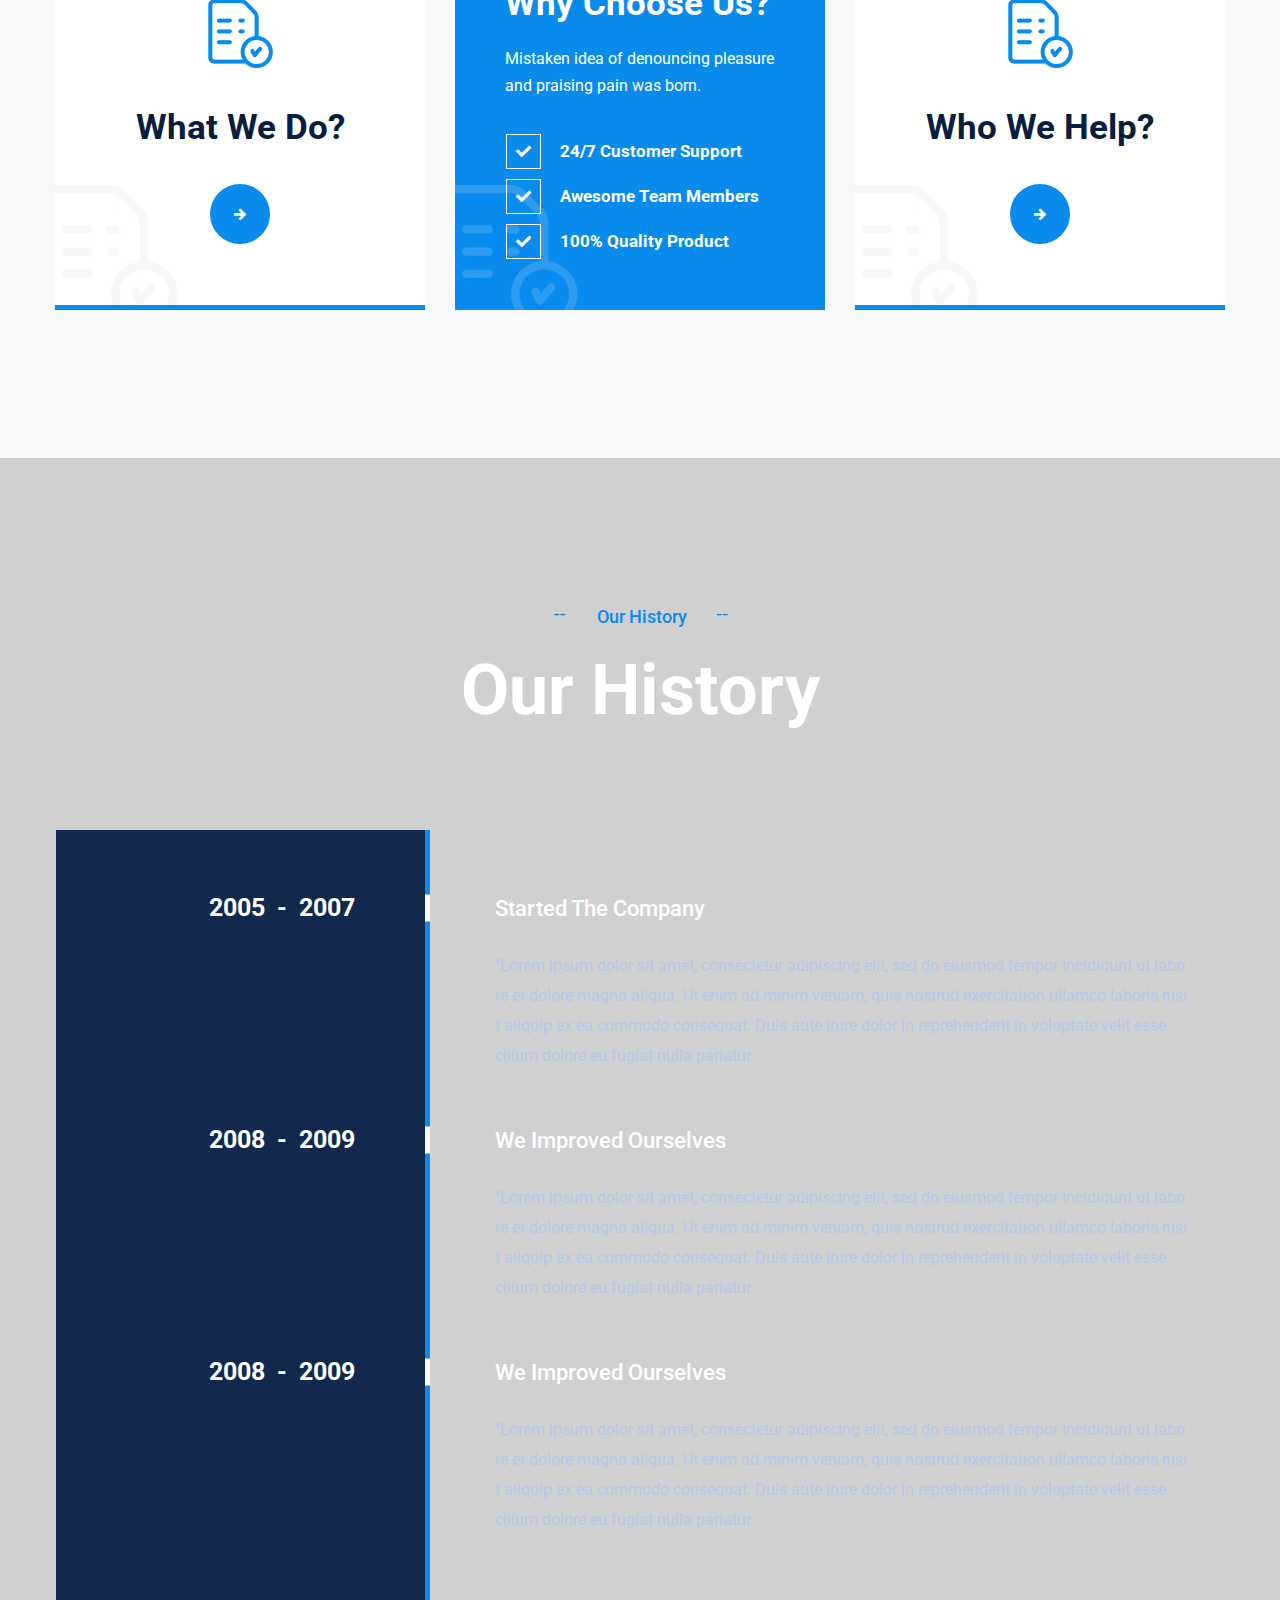
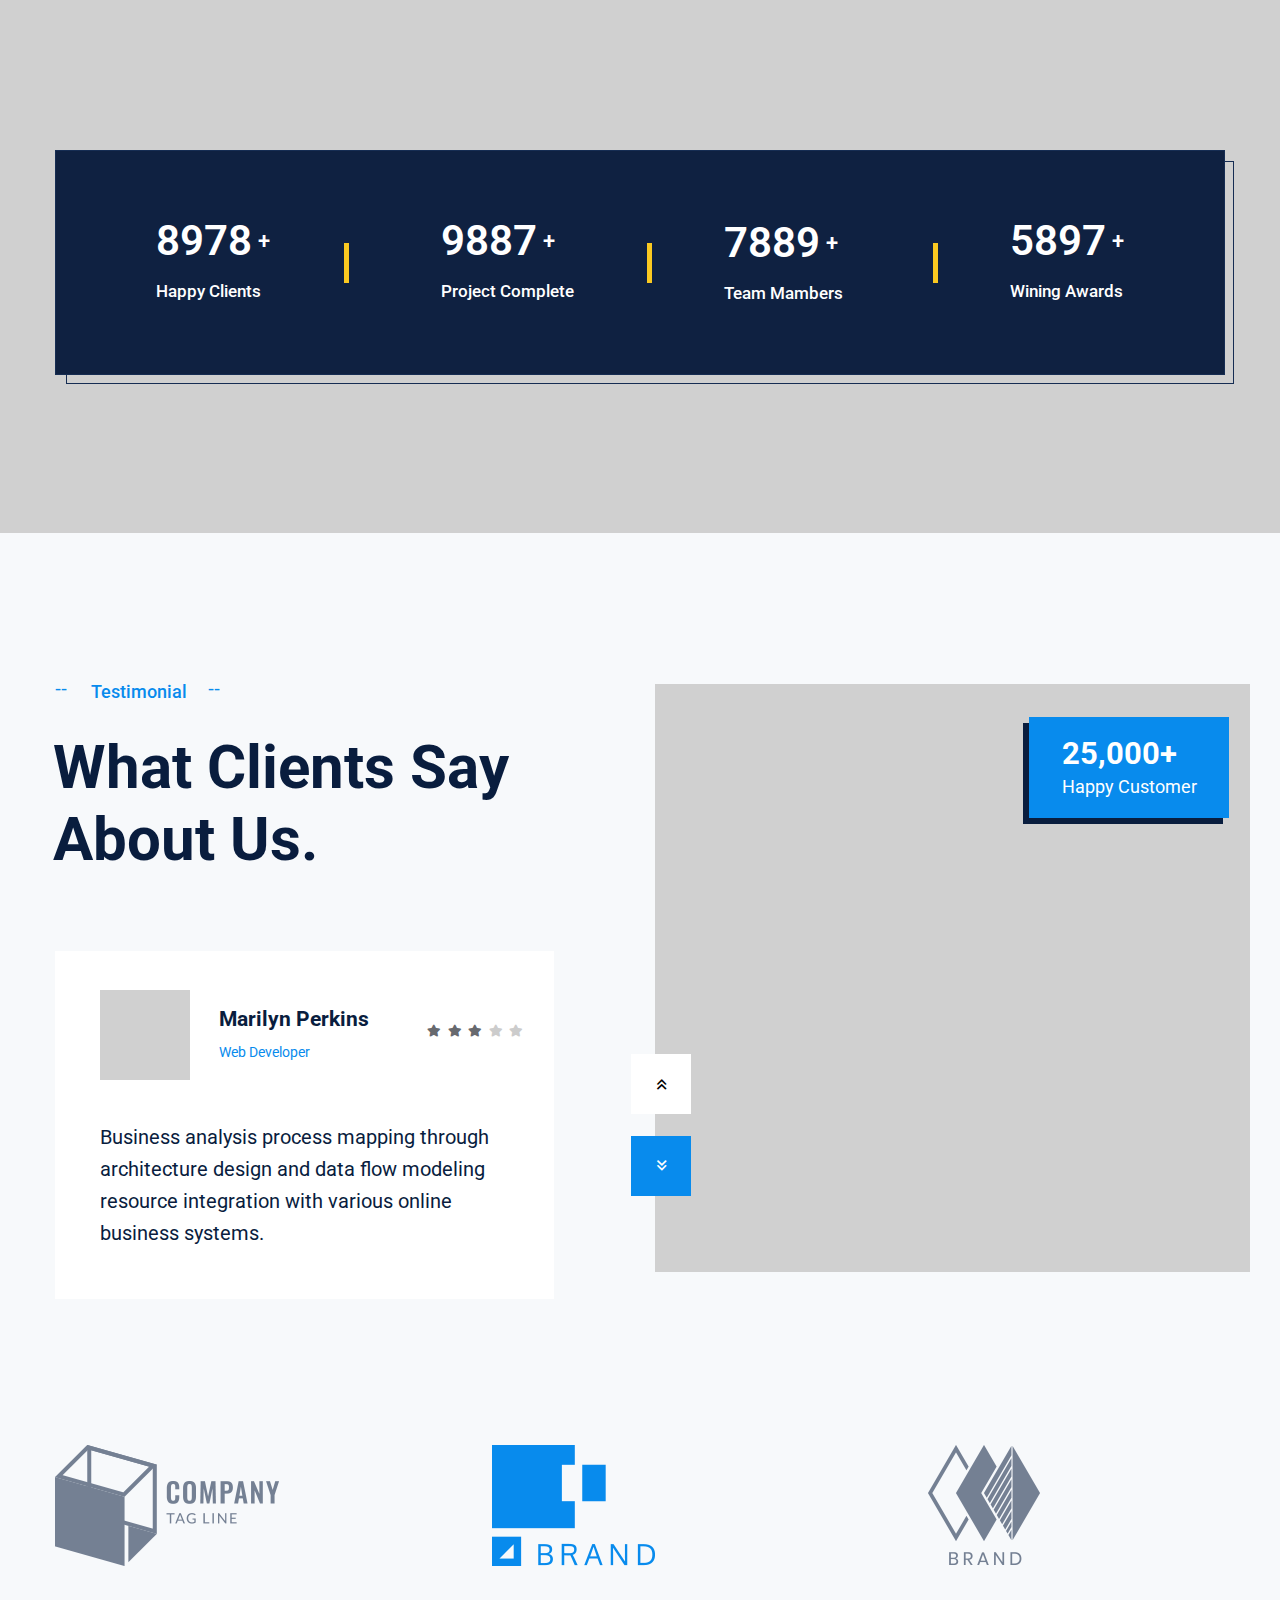
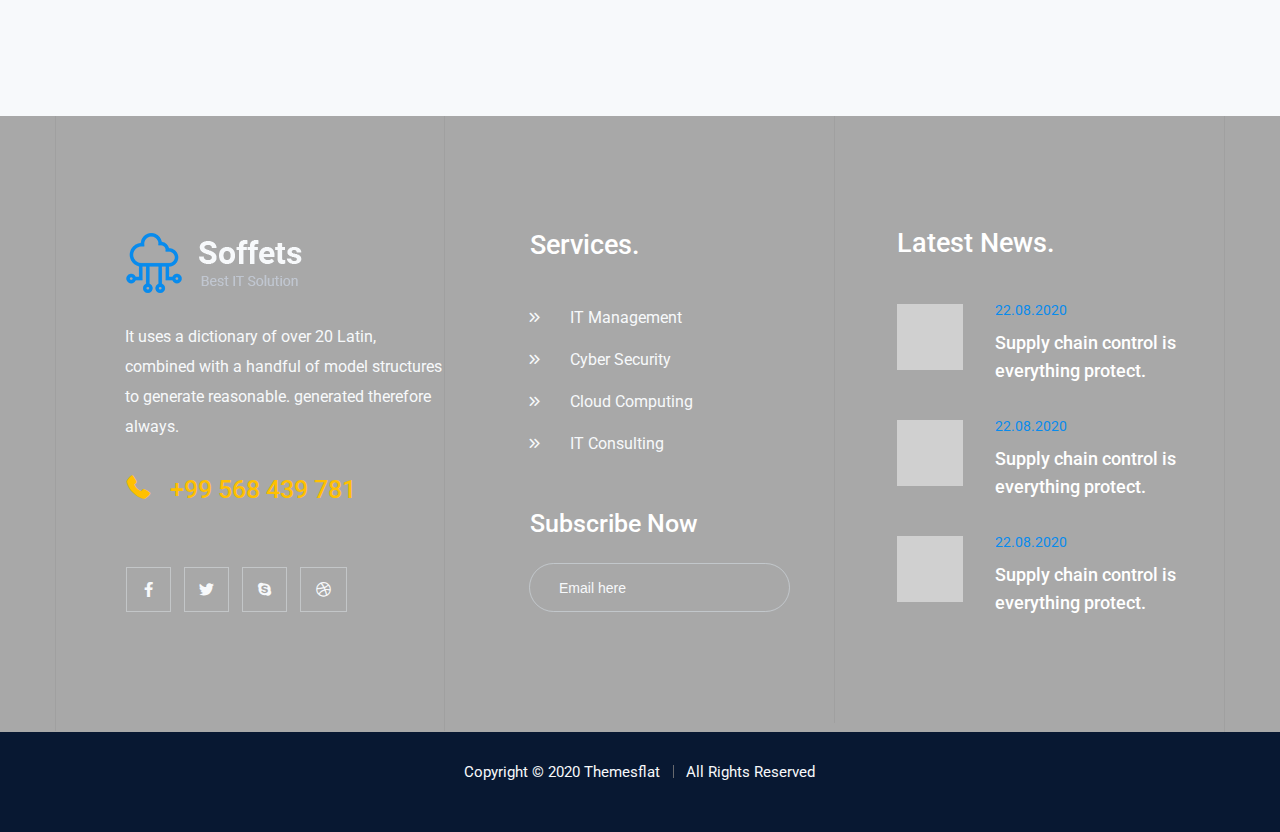
<file: about.html>
<!DOCTYPE html>
<html lang="en">

<head>
    <meta charset="UTF-8">
    <meta http-equiv="X-UA-Compatible" content="IE=edge">
    <meta name="viewport" content="width=device-width, initial-scale=1.0">
    <title>Soffets - Software & IT Service HTML Template</title>
    <link rel="stylesheet" href="assets/css/style.css">
    <link rel="stylesheet" href="assets/css/responsive.css">
    <link rel="stylesheet" href="assets/css/font-awesome.css">
    <link rel="shortcut icon" href="assets/icon/favicon.png">
    <link rel="apple-touch-icon-precomposed" href="assets/icon/icon.png">
</head>

<body class="counter-scroll about header-fixed">
    <div class="preload preload-container">
        <div class="preload-logo"></div>
    </div>
    <div id="wrapper">
        <div class="top-bar">
            <div class="container">
                <div class="row">
                    <div class="col-xl-12">
                        <div class="wrap-topbar">
                            <div class="content-top-bar">
                                <div class="content"><a href="">We are your reliable technology partner.</a></div>
                            </div>
                            <div class="content-hotline  ">
                                <div class="icon-hotline"><i class="icon-phone-call"></i></div>
                                <div class="hotline">
                                    <div class="content">
                                        <p> Have any questions? Call Now: +</p>
                                    </div>
                                    <div class="number"><a href="">00 569 467 84</a></div>
                                </div>
                            </div>
                        </div>
                    </div>
                </div>
            </div>
        </div>
        <header id="header" class="header header-type1 bg-header-s1 bg-color">
            <div class="container">
                <div class="flex-header d-flex" id="header-main">
                    <div id="logo" class="logo d-flex align-items-center justify-content-start">
                        <a href="#" title="Logo"><img src="assets/logo/logo.png" alt="image"></a>
                    </div>
                    <div class="mobile-button"><span></span></div>
                    <nav id="main-nav" class="mainnav">
                        <ul id="menu-primary-menu" class="menu">
                            <li class=" list">
                                <a class="current-menu-item" href="#">Home</a>
                                <span class="arrow"></span>
                                <ul class="sub-menu">
                                    <li><a href="index.html">Home 1</a></li>
                                    <li><a href="home2.html">Home 2</a></li>
                                </ul>
                            </li>
                            <li class="menu-item menu-item-has-children current-menu-item list">
                                <a href="#">Company</a>
                                <span class="arrow"></span>
                                <ul class="sub-menu" style="display: block;">
                                    <li class="current-item"><a href="about.html">About</a></li>
                                    <li><a href="value.html">Core Values</a></li>
                                    <li><a href="choose.html">Why Choose Us</a></li>
                                    <li><a href="teammember.html">Team Members</a></li>
                                    <li><a href="testimonial.html">Testimonial</a></li>
                                    <li><a href="carrers.html">Careers</a></li>
                                    <li><a href="faq.html">FAQ</a></li>
                                </ul>
                            </li>
                            <li class=" list">
                                <a href="#">IT Solutions</a>
                                <span class="arrow"></span>
                                <ul class="sub-menu">
                                    <li><a href="technology.html">Technology</a></li>
                                    <li><a href="portfolio.html">Portfolio</a></li>
                                </ul>
                            </li>
                            <li class=" list">
                                <a href="#">Services</a>
                                <span class="arrow"></span>
                                <ul class="sub-menu">
                                    <li><a href="servicedetail.html">Service Details</a></li>
                                    <li><a href="servicedetail2.html">Service Details 2</a></li>
                                </ul>
                            </li>

                            <li class=" list">
                                <a href="#">Blog</a>
                                <span class="arrow"></span>
                                <ul class="sub-menu">
                                    <li><a href="blog1.html" class="active">Blog1</a></li>
                                    <li><a href="blog2.html">Blog2</a></li>
                                    <li><a href="blogdetail.html">Blog Details</a></li>
                                </ul>
                            </li>
                            <li class=" list">
                                <a href="#">Pages</a>
                                <span class="arrow"></span>
                                <ul class="sub-menu">
                                    <li><a href="awards.html">Awards</a></li>
                                    <li><a href="error.html">Error</a></li>
                                </ul>
                            </li>
                            <li class=" list">
                                <a class="style" href="location.html">Contact</a>
                            </li>
                        </ul>
                    </nav>
                </div>
            </div>
        </header>
        <div class="page-title parallax parallax1 position-relative clearfix">
            <div class="section-overlay"></div>
            <div class="container">
                <div class="breadcrumbs position-relative">
                    <div class="breadcrumbs-wrap">
                        <h1 class="title">About Us.</h1>
                        <ul class="breadcrumbs-inner">
                            <li class="font"><a href="index.html" id="font">Home</a></li>
                            <li><span >About</span></li>
                        </ul>
                    </div>
                </div>
            </div>
        </div>
        <section class="about-user">
            <div class="overlay"></div>
            <div class="container">
                <div class="row">
                    <div class="col-xl-6">
                        <div class="swiper-container image-about ">
                            <div class="swiper-wrapper">
                                <div class="swiper-slide">
                                    <div class="slider-item">
                                        <img class="image" src="assets/images/image-about/img-About1.jpg" alt="image">
                                    </div><!-- item-->
                                </div>
                                <div class="swiper-slide">
                                    <div class="slider-item">
                                        <img class="image" src="assets/images/image-about/img-About2.jpg" alt="image">
                                    </div><!-- item-->
                                </div>
                                <div class="swiper-slide">
                                    <div class="slider-item">
                                        <img src="assets/images/image-about/img-About3.jpg" alt="image">
                                    </div><!-- item-->
                                </div>
                                <div class="swiper-slide">
                                    <div class="slider-item">
                                        <img class="image" src="assets/images/image-about/img-About1.jpg" alt="image">
                                    </div><!-- item-->
                                </div>
                                <div class="swiper-slide">
                                    <div class="slider-item">
                                        <img class="image" src="assets/images/image-about/img-About2.jpg" alt="image">
                                    </div><!-- item-->
                                </div>
                            </div>
                            
                        </div>
                        <div class="swiper-pagination"></div>
                        
                    </div>
                    <div class="col-xl-6">
                        <div class="style">
                            <div class="wrap-content">
                                <div class="content">
                                    <div class="inner">
                                        <p class="desc">About Us</p>
                                        <h3>We Can Safe
                                            Your Business.</h3>
                                        <h6>Business analysis process mapping through
                                            architecture desegn and data.</h6>
                                        <p class="description">But I must explain to you how all this mistaken idea of
                                            denouncing
                                            pleasure and praising pain was born and I will give you a complete
                                            account of the system, and expound the actual teachings of the
                                            great explorer of the truth.</p>
                                    </div>
                                </div>
                            </div>
                            <button class="button-about border-corner">Download Our Brochure</button>
                        </div>
                    </div>
                    <div class="col-xl-4">
                        <div class="wrap-service ">
                            <div class="swiper-slide swiper-slide-active">
                                <div class="slider-item">
                                    <div class="sc-service-item style-5">
                                        <div class="service-img ">
                                            <img src="assets/icon/icon-service1.png" alt="Image">
                                        </div>
                                        <div class="service-content">
                                            <h5 class="title">What We Do?</h5>
                                            <div class="service-author flex">
                                                <span class="icon-arrow-right"></span>
                                            </div>
                                        </div>
                                    </div>
                                    <div class="sc-service-item style-layout">
                                        <div class="service-content style-service">
                                            <h5 class="title ">Why Choose Us?</h5>
                                            <p>Mistaken idea of denouncing pleasure
                                                and praising pain was born.</p>
                                        </div>
                                        <div class="service-work">
                                            <div class="check-box">
                                                <i class="fas fa-check"></i>
                                                <h6>24/7 Customer Support</h6>
                                            </div>
                                            <div class="check-box">
                                                <i class="fas fa-check"></i>
                                                <h6>Awesome Team Members</h6>
                                            </div>
                                            <div class="check-box">
                                                <i class="fas fa-check"></i>
                                                <h6>100% Quality Product</h6>
                                            </div>
                                        </div>
                                    </div>
                                </div>
                            </div>

                        </div>
                    </div>
                    <div class="col-xl-4">
                        <div class="wrap-service design">
                            <div class="swiper-slide swiper-slide-active">
                                <div class="slider-item">
                                    <div class="sc-service-item style-5">
                                        <div class="service-img ">
                                            <img src="assets/icon/icon-service1.png" alt="Image">
                                        </div>
                                        <div class="service-content">
                                            <h5 class="title">Why Choose Us?</h5>
                                            <div class="service-author flex">
                                                <span class="icon-arrow-right"></span>
                                            </div>
                                        </div>
                                    </div>
                                    <div class="sc-service-item style-layout">
                                        <div class="service-content style-service">
                                            <h5 class="title ">Why Choose Us?</h5>
                                            <p>Mistaken idea of denouncing pleasure
                                                and praising pain was born.</p>
                                        </div>
                                        <div class="service-work">
                                            <div class="check-box">
                                                <i class="fas fa-check"></i>
                                                <h6>24/7 Customer Support</h6>
                                            </div>
                                            <div class="check-box">
                                                <i class="fas fa-check"></i>
                                                <h6>Awesome Team Members</h6>
                                            </div>
                                            <div class="check-box">
                                                <i class="fas fa-check"></i>
                                                <h6>100% Quality Product</h6>
                                            </div>
                                        </div>
                                    </div>
                                </div>
                            </div>

                        </div>
                    </div>
                    <div class="col-xl-4">
                        <div class="wrap-service">
                            <div class="swiper-slide swiper-slide-active">
                                <div class="slider-item">
                                    <div class="sc-service-item style-5">
                                        <div class="service-img ">
                                            <img src="assets/icon/icon-service1.png" alt="Image">
                                        </div>
                                        <div class="service-content">
                                            <h5 class="title">Who We Help?</h5>
                                            <div class="service-author flex">
                                                <span class="icon-arrow-right"></span>
                                            </div>
                                        </div>
                                    </div>
                                    <div class="sc-service-item style-layout">
                                        <div class="service-content style-service">
                                            <h5 class="title ">Why Choose Us?</h5>
                                            <p>Mistaken idea of denouncing pleasure
                                                and praising pain was born.</p>
                                        </div>
                                        <div class="service-work">
                                            <div class="check-box">
                                                <i class="fas fa-check"></i>
                                                <h6>24/7 Customer Support</h6>
                                            </div>
                                            <div class="check-box">
                                                <i class="fas fa-check"></i>
                                                <h6>Awesome Team Members</h6>
                                            </div>
                                            <div class="check-box">
                                                <i class="fas fa-check"></i>
                                                <h6>100% Quality Product</h6>
                                            </div>
                                        </div>
                                    </div>
                                </div>
                            </div>
                        </div>
                    </div>
                </div>
            </div>
        </section>
        <section class="history history-swiper">
            <div class="overlay"></div>
            <div class="container">
                <div class="row">
                    <div class="col-xl-12">
                        <div class="wrap-title-history">
                            <div class="content style">
                                <div class="inner">
                                    <p class="desc">Our History</p>
                                    <h3>Our History</h3>
                                </div>
                            </div>
                        </div>
                    </div>

                    <div class="wrap-content-history">
                        <div class="col-left">
                            <div class="year-history">
                                <p>2005</p><span>-</span>
                                <p>2007</p>
                            </div>
                            <div class="year-history">
                                <p>2008</p><span>-</span>
                                <p>2009</p>
                            </div>
                            <div class="year-history">
                                <p>2008</p><span>-</span>
                                <p>2009</p>
                            </div>
                        </div>
                        <div class="col-right">
                            <div class="title-history">
                                <h4>Started The Company</h4>
                                <p>"Lorem ipsum dolor sit amet, consectetur adipiscing elit, sed do eiusmod tempor
                                    incididunt ut labo
                                    re et dolore magna aliqua. Ut enim ad minim veniam, quis nostrud exercitation
                                    ullamco laboris nisi
                                    t aliquip ex ea commodo consequat. Duis aute irure dolor in reprehenderit in
                                    voluptate velit esse
                                    cillum dolore eu fugiat nulla pariatur.</p>
                            </div>
                            <div class="title-history">
                                <h4>We Improved Ourselves</h4>
                                <p>"Lorem ipsum dolor sit amet, consectetur adipiscing elit, sed do eiusmod tempor
                                    incididunt ut labo
                                    re et dolore magna aliqua. Ut enim ad minim veniam, quis nostrud exercitation
                                    ullamco laboris nisi
                                    t aliquip ex ea commodo consequat. Duis aute irure dolor in reprehenderit in
                                    voluptate velit esse
                                    cillum dolore eu fugiat nulla pariatur.</p>
                            </div>
                            <div class="title-history">
                                <h4>We Improved Ourselves</h4>
                                <p>"Lorem ipsum dolor sit amet, consectetur adipiscing elit, sed do eiusmod tempor
                                    incididunt ut labo
                                    re et dolore magna aliqua. Ut enim ad minim veniam, quis nostrud exercitation
                                    ullamco laboris nisi
                                    t aliquip ex ea commodo consequat. Duis aute irure dolor in reprehenderit in
                                    voluptate velit esse
                                    cillum dolore eu fugiat nulla pariatur.</p>
                            </div>
                        </div>
                    </div>

                    <div class="col-xl-12">
                        <div class="wrap-flow flat-counter">
                            <div class="content counter">
                                <span class="count-number " data-to="8978" data-speed="3000"
                                    data-inviewport="yes">8978</span>
                                <span class="">+</span>

                                <h5> Happy Clients</h5>
                            </div>
                            <div class="content counter">
                                <span class="count-number " data-to="9887" data-speed="3000"
                                    data-inviewport="yes">9887</span>
                                <span class="">+</span>

                                <h5>Project Complete</h5>
                            </div>
                            <div class="content style-content counter">
                                <span class="count-number " data-to="7889" data-speed="3000"
                                    data-inviewport="yes">7889</span>
                                <span class="">+</span>

                                <h5>Team Mambers</h5>
                            </div>
                            <div class="content counter">
                                <span class="count-number " data-to="5897" data-speed="3000"
                                    data-inviewport="yes">5897</span>
                                <span class="">+</span>
                                <h5>Wining Awards</h5>
                            </div>
                        </div>
                    </div>
                </div>
            </div>
        </section>
        <section class="testimonial">
            <div class="overlay"></div>
            <div class="container">
                <div class="row">
                    <div class="col-xl-6">
                        <div class="wrap-content-testimonial">
                            <div class="content content-testimonial">
                                <div class="inner">
                                    <p class="desc">Testimonial</p>
                                    <h3>What Clients Say
                                        About Us.</h3>
                                </div>
                            </div>
                            <div class="testiomonial-slider-thumb swiper-container ">
                                <div class="swiper-wrapper">
                                    <div class=" swiper-slide">
                                        <div class="wrap-user">
                                            <div class="user-star ">
                                                <div class="image-user"><img src="assets/icon/user-star1.png" alt="image">
                                                </div>
                                                <div class="user-content">
                                                    <h5 class="user-name">Marilyn Perkins</h5><a href="">Web
                                                        Developer</a>
                                                    <div class="raiting-star"></div>
                                                </div>
                                                <div class="star">
                                                    <ul class="number-star">
                                                        <li><i class="fas fa-star"></i></li>
                                                        <li><i class="fas fa-star"></i></li>
                                                        <li><i class="fas fa-star"></i></li>
                                                        <li class="un-coler"><i class="fas fa-star"></i></li>
                                                        <li class="un-coler"><i class="fas fa-star"></i></li>
                                                    </ul>
                                                </div>
                                            </div>
                                            <div class="description">
                                                <p>Business analysis process mapping through
                                                    architecture design and data flow modeling
                                                    resource integration with various online
                                                    business systems.</p>
                                            </div>
                                        </div>

                                    </div>
                                    <div class=" swiper-slide">
                                        <div class="wrap-user">
                                            <div class="user-star ">
                                                <div class="image-user"><img src="assets/icon/user-star1.png" alt="image">
                                                </div>
                                                <div class="user-content">
                                                    <h5 class="user-name">Marilyn Perkins</h5><a href="">Web
                                                        Developer</a>
                                                    <div class="raiting-star"></div>
                                                </div>
                                                <div class="star">
                                                    <ul class="number-star">
                                                        <li><i class="fas fa-star"></i></li>
                                                        <li><i class="fas fa-star"></i></li>
                                                        <li><i class="fas fa-star"></i></li>
                                                        <li class="un-coler"><i class="fas fa-star"></i></li>
                                                        <li class="un-coler"><i class="fas fa-star"></i></li>
                                                    </ul>
                                                </div>
                                            </div>
                                            <div class="description">
                                                <p>Business analysis process mapping through
                                                    architecture design and data flow modeling
                                                    resource integration with various online
                                                    business systems.</p>
                                            </div>
                                        </div>

                                    </div>
                                    <div class=" swiper-slide">
                                        <div class="wrap-user">
                                            <div class="user-star ">
                                                <div class="image-user"><img src="assets/icon/user-star1.png" alt="image">
                                                </div>
                                                <div class="user-content">
                                                    <h5 class="user-name">Marilyn Perkins</h5><a href="">Web
                                                        Developer</a>
                                                    <div class="raiting-star"></div>
                                                </div>
                                                <div class="star">
                                                    <ul class="number-star">
                                                        <li><i class="fas fa-star"></i></li>
                                                        <li><i class="fas fa-star"></i></li>
                                                        <li><i class="fas fa-star"></i></li>
                                                        <li class="un-coler"><i class="fas fa-star"></i></li>
                                                        <li class="un-coler"><i class="fas fa-star"></i></li>
                                                    </ul>
                                                </div>
                                            </div>
                                            <div class="description">
                                                <p>Business analysis process mapping through
                                                    architecture design and data flow modeling
                                                    resource integration with various online
                                                    business systems.</p>
                                            </div>
                                        </div>

                                    </div>
                                    <div class=" swiper-slide">
                                        <div class="wrap-user">
                                            <div class="user-star ">
                                                <div class="image-user"><img src="assets/icon/user-star1.png" alt="image">
                                                </div>
                                                <div class="user-content">
                                                    <h5 class="user-name">Marilyn Perkins</h5><a href="">Web
                                                        Developer</a>
                                                    <div class="raiting-star"></div>
                                                </div>
                                                <div class="star">
                                                    <ul class="number-star">
                                                        <li><i class="fas fa-star"></i></li>
                                                        <li><i class="fas fa-star"></i></li>
                                                        <li><i class="fas fa-star"></i></li>
                                                        <li class="un-coler"><i class="fas fa-star"></i></li>
                                                        <li class="un-coler"><i class="fas fa-star"></i></li>
                                                    </ul>
                                                </div>
                                            </div>
                                            <div class="description">
                                                <p>Business analysis process mapping through
                                                    architecture design and data flow modeling
                                                    resource integration with various online
                                                    business systems.</p>
                                            </div>
                                        </div>

                                    </div>
                                </div>
                            </div>

                        </div>
                    </div>
                    <div class="col-xl-6">
                        <div class=" wrap-image-testiomonial">
                            <div class="swiper-container  testiomonial-slider ">
                                <div class="image-testimonial swiper-wrapper">
                                    <div class="image swiper-slide"><img
                                            src="assets/images/testimonial/image-testimonial.jpg" alt="image">
                                        <div class="content-image">
                                            <div class="layout-testiomonial">
                                                <a href="">
                                                    <h5>25,000+</h5>
                                                    <p>Happy Customer</p>
                                                </a></div>
                                        </div>
                                    </div>
                                    <div class="image swiper-slide"><img
                                            src="assets/images/testimonial/image-testimonial.jpg" alt="image">
                                        <div class="content-image">
                                            <div class="layout-testiomonial">
                                                <a href="">
                                                    <h5>25,000+</h5>
                                                    <p>Happy Customer</p>
                                                </a></div>
                                        </div>
                                    </div>
                                    <div class="image swiper-slide"><img
                                            src="assets/images/testimonial/image-testimonial.jpg" alt="image">
                                        <div class="content-image">
                                            <div class="layout-testiomonial">
                                                <a href="">
                                                    <h5>25,000+</h5>
                                                    <p>Happy Customer</p>
                                                </a></div>
                                        </div>
                                    </div>
                                    <div class="image swiper-slide"><img
                                            src="assets/images/testimonial/image-testimonial.jpg" alt="image">
                                        <div class="content-image">
                                            <div class="layout-testiomonial">
                                                <a href="">
                                                    <h5>25,000+</h5>
                                                    <p>Happy Customer</p>
                                                </a></div>
                                        </div>
                                    </div>
                                </div>
                            </div>
                            <div class="swiper-button-top"></div>
                            <div class="swiper-button-bottom"></div>
                        </div>
                    </div>
                    <div class="col-xl-12">
                        <div class="wrap-icon">
                            <div class="about-testimonial swiper-container">
                                <div class="swiper-wrapper">
                                    <div class="image swiper-slide">
                                        <img class="icon-testimonial" src="assets/icon/icon-testimonial1.png" alt="image">
                                    </div>
                                    <div class="image swiper-slide">
                                        <img class="icon-testimonial" src="assets/icon/icon-testimonial2.png" alt="image">

                                    </div>
                                    <div class="image swiper-slide">
                                        <img class="icon-testimonial" src="assets/icon/icon-testimonial3.png" alt="image">

                                    </div>
                                    <div class="image-style swiper-slide">
                                        <img class="icon-testimonial" src="assets/icon/icon-testimonial4.png" alt="image">

                                    </div>
                                    <div class="image swiper-slide">
                                        <img class="icon-testimonial" src="assets/icon/icon-testimonial1.png" alt="image">
                                    </div>
                                    <div class="image swiper-slide">
                                        <img class="icon-testimonial" src="assets/icon/icon-testimonial2.png" alt="image">

                                    </div>
                                    <div class="image swiper-slide">
                                        <img class="icon-testimonial" src="assets/icon/icon-testimonial3.png" alt="image">

                                    </div>
                                    <div class="image-style swiper-slide">
                                        <img class="icon-testimonial" src="assets/icon/icon-testimonial4.png" alt="image">

                                    </div>
                                </div>
                            </div>
                        </div>
                    </div>
                </div>
            </div>
        </section>
        <footer id="footer" class="footer footer-bg-1">
            <div class="overlay"></div>
            <div id="footer-widget" class="footer-widget-type1">
                <div class="container">
                    <div class="row">
                        <div class="col-lg-4  col-md-6">
                            <div class="mg-widget-mobi kcl-widget-title">
                                <div class="wrap-soffets">
                                    <div class="image-soffets">
                                        <div class="image"><img src="assets/logo/logofooter.png" alt="image"></div>
                                    </div>
                                </div>
                                <div class="title text-coler-footer">
                                    <p>It uses a dictionary of over 20 Latin,
                                        combined with a handful of model
                                        structures to generate reasonable.
                                        generated therefore always.</p>
                                </div>
                                <div class="hotline-soffets">
                                    <div class="icon soffets"><span class="icon-phone-call"></span></div>
                                    <div class="hotline soffets">
                                        <p>+99 568 439 781 </p>
                                    </div>
                                </div>
                                <div class="socials-list ">
                                    <a href="#"><i class="fab fa-facebook-f"></i></a>
                                    <a href="#"><i class="fab fa-twitter" aria-hidden="true"></i></a>
                                    <a href="#"><i class="fab fa-skype" aria-hidden="true"></i></a>
                                    <a href="#"><i class="fab fa-dribbble"></i></a>
                                </div>
                            </div>
                        </div>
                        <div class="col-lg-4  col-md-6">
                            <div class="mg-widget-mobi service-widget  kcl-widget-title-style">
                                <h3 class="widget widget-title">Services.</h3>
                                <div class="widget-services d-sm-flex text-coler-footer">
                                    <ul class="one-half first ">
                                        <li><a href="servicedetail.html">IT Management</a></li>
                                        <li><a href="servicedetail.html">Cyber Security</a></li>
                                        <li><a href="servicedetail.html">Cloud Computing</a></li>
                                        <li><a href="servicedetail.html">IT Consulting</a></li>
                                    </ul>
                                </div>
                                <h3 class="widget widget-title widget-title-style">Subscribe Now</h3>
                                <form action="#" class="form-email btn-linear hv-linear-services">
                                    <input type="text" class="email-here" placeholder="Email here">
                                </form>
                            </div>
                        </div>
                        <div class="col-lg-4  col-md-12">
                            <div class="widget widget-latest widget-bg mg-widget-mobi kcl-widget-title-style">
                                <h3 class="widget widget-title-latest">Latest News.</h3>
                                <ul class="latest-news">
                                    <li>
                                        <div class="latest-image">
                                            <img src="assets/images/image-footer/lastest1.jpg" alt="images">
                                        </div>
                                        <div class="latest-content">
                                            <p class="latest-day latest">22.08.2020</p>
                                            <h5 class="latest-title latest"><a href="#">Supply chain control is
                                                    everything protect.</a>
                                            </h5>
                                        </div>
                                    </li>
                                </ul>
                                <ul class="latest-news">
                                    <li>
                                        <div class="latest-image">
                                            <img src="assets/images/image-footer/lastest2.jpg" alt="images">
                                        </div>
                                        <div class="latest-content">
                                            <p class="latest-day">22.08.2020</p>
                                            <h5 class="latest-title"><a href="#">Supply chain control is everything
                                                    protect.</a>
                                            </h5>
                                        </div>
                                    </li>
                                </ul>
                                <ul class="latest-news">
                                    <li>
                                        <div class="latest-image">
                                            <img src="assets/images/image-footer/lastest3.jpg" alt="images">
                                        </div>
                                        <div class="latest-content">
                                            <p class="latest-day">22.08.2020</p>
                                            <h5 class="latest-title"><a href="#">Supply chain control is everything
                                                    protect.</a>
                                            </h5>
                                        </div>
                                    </li>
                                </ul>
                            </div>
                        </div>
                    </div>
                </div>
            </div>
        </footer>
        <div id="bottom" class="bottom-type1 position-relative">
            <div class="container">
                <div class="bottom-wrap text-center">
                    <div id="copyright">
                        <a href="#">Copyright © 2020 Themesflat </a><span class="license"> All Rights
                            Reserved</span>
                    </div>
                </div>
            </div>
        </div>
    </div>

    <a id="scroll-top"></a>
    
    <script src="assets/js/jquery.min.js"></script>
    <script src="assets/js/jquery.magnific-popup.min.js"></script>
    <script src="assets/js/swiper-bundle.min.js"></script>
    <script src="assets/js/swiper.js"></script>
    <script src="assets/js/main.js"></script>
    <script src="assets/js/jquery-validate.js"></script>
    <script src="assets/js/jquery.easing.js"></script>
    <script src="assets/js/plugin.js"></script>
    <script src="assets/js/countto.js"></script>
</body>

</html>
</file>
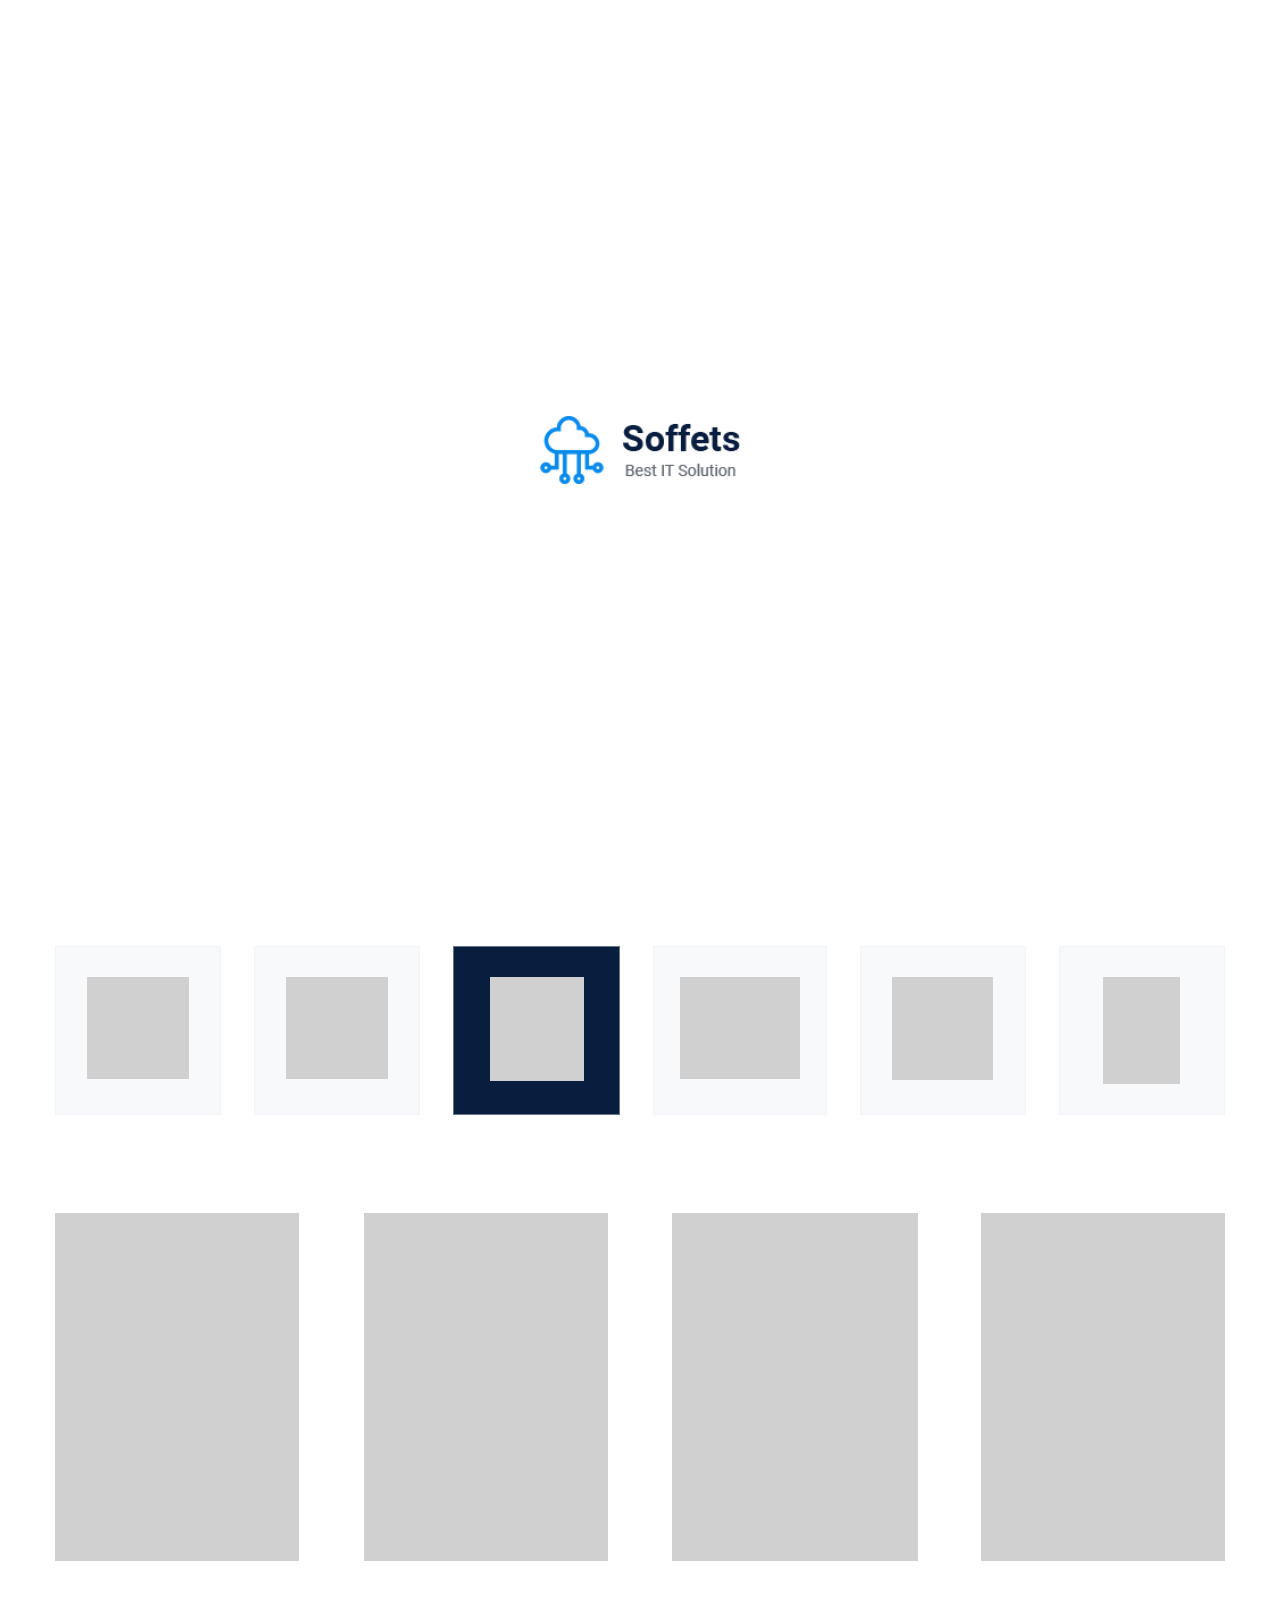
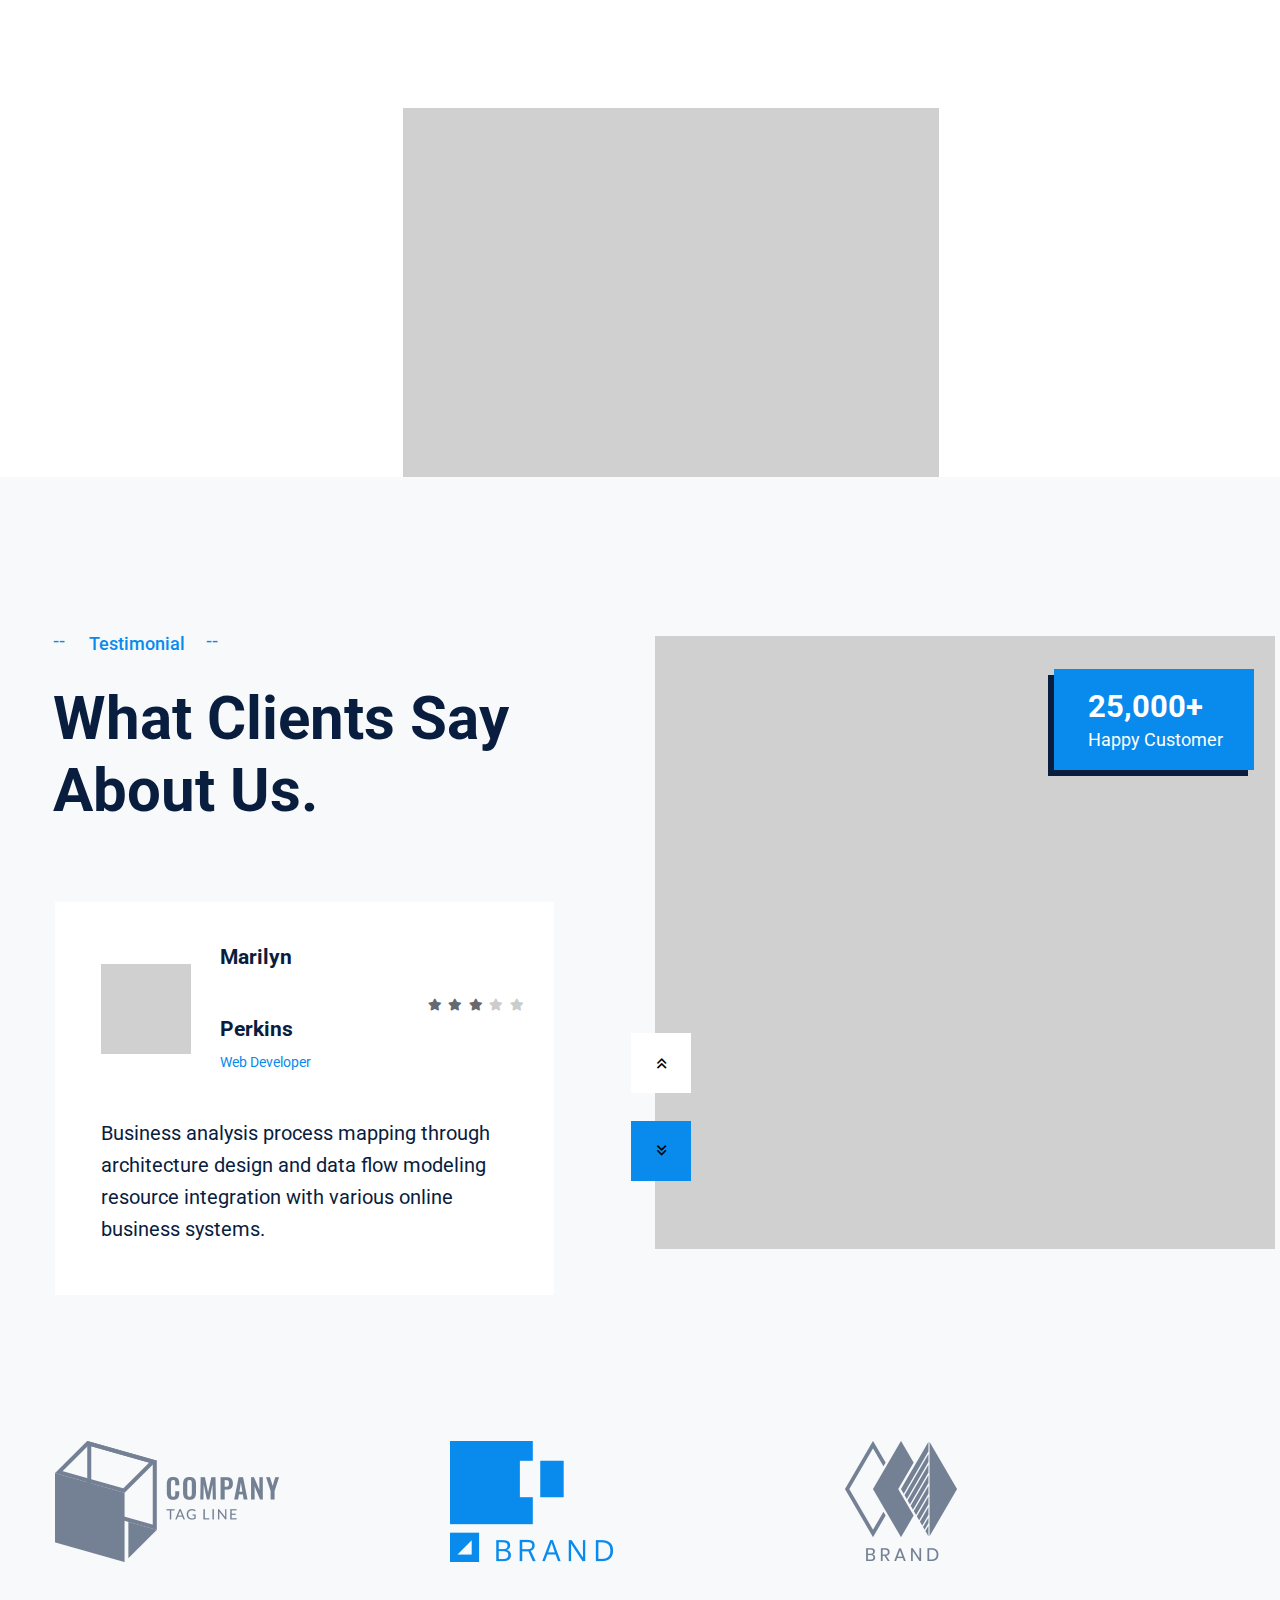
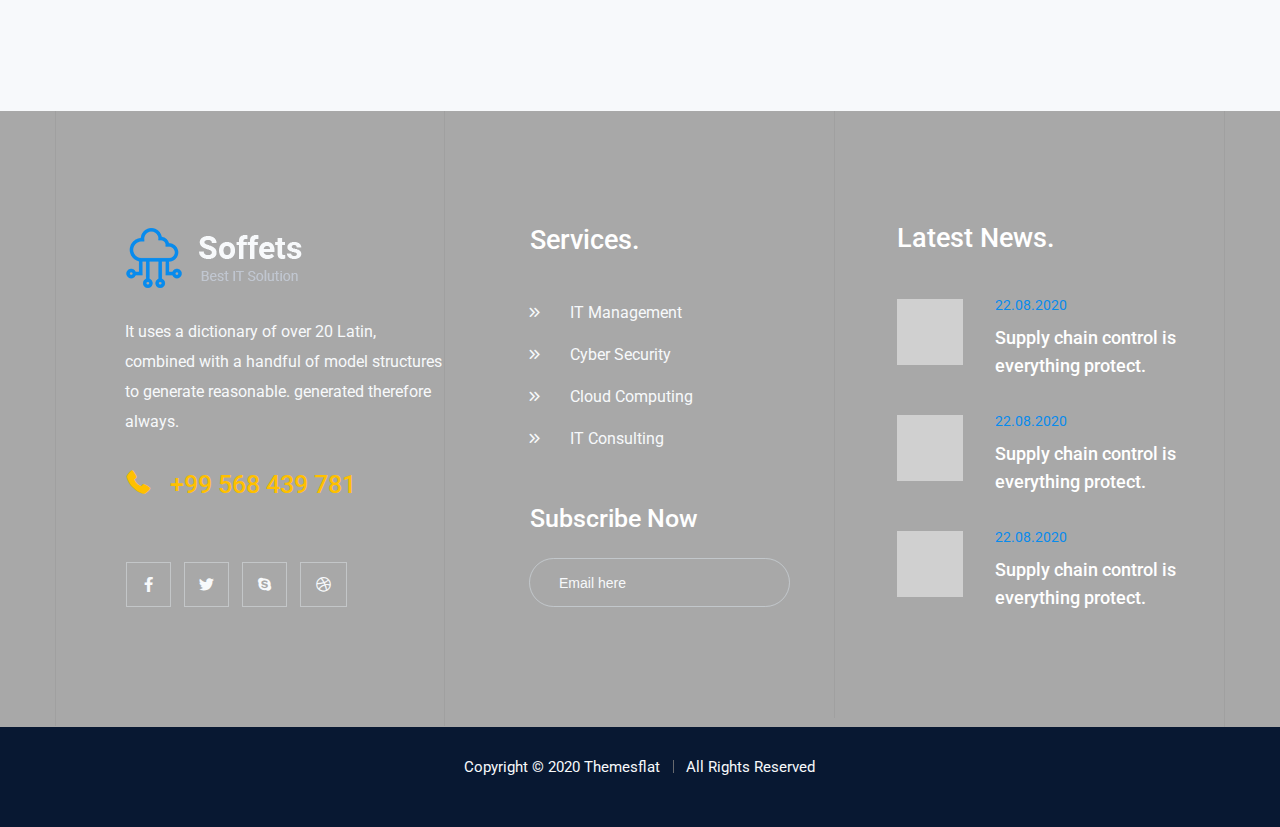
<file: awards.html>
<!DOCTYPE html>
<html lang="en">

<head>
    <meta charset="UTF-8">
    <meta http-equiv="X-UA-Compatible" content="IE=edge">
    <meta name="viewport" content="width=device-width, initial-scale=1.0">
    <title>Soffets - Software & IT Service HTML Template</title>
    <link rel="stylesheet" href="assets/css/style.css">
    <link rel="stylesheet" href="assets/css/responsive.css">
    <link rel="stylesheet" href="assets/css/font-awesome.css">
    <link rel="shortcut icon" href="assets/icon/favicon.png">
    <link rel="apple-touch-icon-precomposed" href="assets/icon/icon.png">
</head>

<body class="awards header-fixed">
    <div class="preload preload-container">
        <div class="preload-logo"></div>
    </div>
    <div id="wrapper">

        <div class="top-bar">
            <div class="container">
                <div class="row">
                    <div class="col-md-12">

                        <div class="wrap-topbar">
                            <div class="content-top-bar">
                                <div class="content"><a href="">We are your reliable technology partner.</a></div>
                            </div>
                            <div class="content-hotline  ">
                                <div class="icon-hotline"><i class="icon-phone-call"></i></div>
                                <div class="hotline">
                                    <div class="content">
                                        <p> Have any questions? Call Now: +</p>
                                    </div>
                                    <div class="number"><a href="">00 569 467 84</a></div>
                                </div>
                            </div>
                        </div>
                    </div>
                </div>
            </div>
        </div>
        <header id="header" class="header header-type1 bg-header-s1 bg-color">
            <div class="container">
                <div class="flex-header d-flex" id="header-main">
                    <div id="logo" class="logo d-flex align-items-center justify-content-start">
                        <a href="#" title="Logo"><img src="assets/logo/logo.png" alt="image"></a>
                    </div>
                    <div class="mobile-button"><span></span></div>
                    <nav id="main-nav-mobi" class="main-nav">
                        <ul id="menu-primary-menu" class="menu">
                            <li class=" list">
                                <a class="current-menu-item" href="#">Home</a>
                                <span class="arrow"></span>
                                <ul class="sub-menu">
                                    <li><a href="index.html">Home 1</a></li>
                                    <li><a href="home2.html">Home 2</a></li>
                                </ul>
                            </li>
                            <li class=" list">
                                <a href="#">Company</a>
                                <span class="arrow"></span>
                                <ul class="sub-menu">
                                    <li><a href="about.html">About</a></li>
                                    <li><a href="value.html">Core Values</a></li>
                                    <li><a href="choose.html">Why Choose Us</a></li>
                                    <li><a href="teammember.html">Team Members</a></li>
                                    <li><a href="testimonial.html">Testimonial</a></li>
                                    <li><a href="carrers.html">Careers</a></li>
                                    <li><a href="faq.html">FAQ</a></li>
                                </ul>
                            </li>
                            <li class=" list">
                                <a href="#">IT Solutions</a>
                                <span class="arrow"></span>
                                <ul class="sub-menu">
                                    <li><a href="technology.html">Technology</a></li>
                                    <li><a href="portfolio.html">Portfolio</a></li>
                                </ul>
                            </li>
                            <li class=" list">
                                <a href="#">Services</a>
                                <span class="arrow"></span>
                                <ul class="sub-menu">
                                    <li><a href="servicedetail.html">Service Details</a></li>
                                    <li><a href="servicedetail2.html">Service Details 2</a></li>
                                </ul>
                            </li>

                            <li class=" list">
                                <a href="#">Blog</a>
                                <span class="arrow"></span>
                                <ul class="sub-menu">
                                    <li><a href="blog1.html" class="active">Blog1</a></li>
                                    <li><a href="blog2.html">Blog2</a></li>
                                    <li><a href="blogdetail.html">Blog Details</a></li>
                                </ul>
                            </li>
                            <li class="menu-item menu-item-has-children current-menu-item list">
                                <a href="#">Pages</a>
                                <span class="arrow"></span>
                                <ul class="sub-menu" style="display: block;">
                                    <li class="current-item"><a href="awards.html">Awards</a></li>
                                    <li><a href="error.html">Error</a></li>
                                </ul>
                            </li>
                            <li class=" list">
                                <a class="style" href="location.html">Contact</a>
                            </li>
                        </ul>
                    </nav>
                </div>
            </div>
        </header>
        <div class="page-title parallax parallax1 position-relative clearfix">
            <div class="section-overlay"></div>
            <div class="container">
                <div class="breadcrumbs position-relative">
                    <div class="breadcrumbs-wrap">
                        <h1 class="title">Awards</h1>
                        <ul class="breadcrumbs-inner">
                            <li class="font"><a href="index.html" id="font">Home</a></li>
                            <li><span>Awards</span></li>
                        </ul>
                    </div>
                </div>
            </div>
        </div>
        <section class="awards-style">
            <div class="container">
                <div class="row">
                    <div class="col-xl-12">
                        <div class="sc-heading style-2">
                            <div class="content">
                                <div class="inner">
                                    <p class="desc">Awards</p>
                                    <h3>Wining Awards</h3>
                                </div>
                            </div>
                        </div>
                    </div>
                    <div class="col-xl-12">
                        <div class="wrap-awrds">
                            <div class="list-icon">
                                <div class="icon"><img src="assets/icon/awards/05_Awards1.png" alt="image"></div>
                                <div class="icon"><img src="assets/icon/awards/05_Awards2.png" alt="image"></div>
                                <div class="icon design"><img src="assets/icon/awards/05_Awards3.png" alt="image"></div>
                                <div class="icon"><img src="assets/icon/awards/05_Awards4.png" alt="image"></div>
                                <div class="icon"><img src="assets/icon/awards/05_Awards5.png" alt="image"></div>
                                <div class="icon style"><img src="assets/icon/awards/05_Awards6.png" alt="image"></div>
                            </div>
                            <div class="list-image">
                                <div class="image"><img src="assets/icon/awards/Awards-plus1.png" alt="image"></div>
                                <div class="image"><img src="assets/icon/awards/Awards-plus2.png" alt="image"></div>
                                <div class="image"><img src="assets/icon/awards/Awards-plus3.png" alt="image"></div>
                                <div class="image"><img src="assets/icon/awards/Awards-plus4.png" alt="image"></div>
                            </div>
                            <div class="image-layout"><img src="assets/icon/awards/layout.png" alt="image"></div>
                        </div>
                    </div>
                </div>
            </div>
        </section>
        <section class="testimonial awards-testimonial">
            <div class="overlay"></div>
            <div class="container">
                <div class="row">
                    <div class="col-md-6">
                        <div class="wrap-content-testimonial">
                            <div class="content content-testimonial">
                                <div class="inner">
                                    <p class="desc">Testimonial</p>
                                    <h3>What Clients Say
                                        About Us.</h3>
                                </div>
                            </div>
                            <div class="testiomonial-slider-thumb swiper-container ">
                                <div class="swiper-wrapper">
                                    <div class=" swiper-slide">
                                        <div class="wrap-user">
                                            <div class="user-star ">
                                                <div class="image-user"><img src="assets/icon/user-star1.png" alt="image">
                                                </div>
                                                <div class="user-content">
                                                    <h5 class="user-name">Marilyn Perkins</h5><a href="">Web
                                                        Developer</a>
                                                    <div class="raiting-star"></div>
                                                </div>
                                                <div class="star">
                                                    <ul class="number-star">
                                                        <li><i class="fas fa-star"></i></li>
                                                        <li><i class="fas fa-star"></i></li>
                                                        <li><i class="fas fa-star"></i></li>
                                                        <li class="un-coler"><i class="fas fa-star"></i></li>
                                                        <li class="un-coler"><i class="fas fa-star"></i></li>
                                                    </ul>
                                                </div>
                                            </div>
                                            <div class="description">
                                                <p>Business analysis process mapping through
                                                    architecture design and data flow modeling
                                                    resource integration with various online
                                                    business systems.</p>
                                            </div>
                                        </div>

                                    </div>
                                    <div class=" swiper-slide">
                                        <div class="wrap-user">
                                            <div class="user-star ">
                                                <div class="image-user"><img src="assets/icon/user-star1.png" alt="image">
                                                </div>
                                                <div class="user-content">
                                                    <h5 class="user-name">Marilyn Perkins</h5><a href="">Web
                                                        Developer</a>
                                                    <div class="raiting-star"></div>
                                                </div>
                                                <div class="star">
                                                    <ul class="number-star">
                                                        <li><i class="fas fa-star"></i></li>
                                                        <li><i class="fas fa-star"></i></li>
                                                        <li><i class="fas fa-star"></i></li>
                                                        <li class="un-coler"><i class="fas fa-star"></i></li>
                                                        <li class="un-coler"><i class="fas fa-star"></i></li>
                                                    </ul>
                                                </div>
                                            </div>
                                            <div class="description">
                                                <p>Business analysis process mapping through
                                                    architecture design and data flow modeling
                                                    resource integration with various online
                                                    business systems.</p>
                                            </div>
                                        </div>

                                    </div>
                                    <div class=" swiper-slide">
                                        <div class="wrap-user">
                                            <div class="user-star ">
                                                <div class="image-user"><img src="assets/icon/user-star1.png" alt="image">
                                                </div>
                                                <div class="user-content">
                                                    <h5 class="user-name">Marilyn Perkins</h5><a href="">Web
                                                        Developer</a>
                                                    <div class="raiting-star"></div>
                                                </div>
                                                <div class="star">
                                                    <ul class="number-star">
                                                        <li><i class="fas fa-star"></i></li>
                                                        <li><i class="fas fa-star"></i></li>
                                                        <li><i class="fas fa-star"></i></li>
                                                        <li class="un-coler"><i class="fas fa-star"></i></li>
                                                        <li class="un-coler"><i class="fas fa-star"></i></li>
                                                    </ul>
                                                </div>
                                            </div>
                                            <div class="description">
                                                <p>Business analysis process mapping through
                                                    architecture design and data flow modeling
                                                    resource integration with various online
                                                    business systems.</p>
                                            </div>
                                        </div>

                                    </div>
                                </div>
                            </div>

                        </div>
                    </div>
                    <div class="col-md-6">
                        <div class=" wrap-image-testiomonial">
                            <div class="swiper-container  testiomonial-slider ">
                                <div class="image-testimonial swiper-wrapper">
                                    <div class="image swiper-slide"><img
                                            src="assets/images/testimonial/image-testimonial.jpg" alt="image">
                                        <div class="content-image">
                                            <div class="layout-testiomonial">
                                                <a href="">
                                                    <h5>25,000+</h5>
                                                    <p>Happy Customer</p>
                                                </a></div>
                                        </div>
                                    </div>
                                    <div class="image swiper-slide"><img
                                            src="assets/images/testimonial/image-testimonial.jpg" alt="image">
                                        <div class="content-image">
                                            <div class="layout-testiomonial">
                                                <a href="">
                                                    <h5>25,000+</h5>
                                                    <p>Happy Customer</p>
                                                </a></div>
                                        </div>
                                    </div>
                                    <div class="image swiper-slide"><img
                                            src="assets/images/testimonial/image-testimonial.jpg" alt="image">
                                        <div class="content-image">
                                            <div class="layout-testiomonial">
                                                <a href="">
                                                    <h5>25,000+</h5>
                                                    <p>Happy Customer</p>
                                                </a></div>
                                        </div>
                                    </div>
                                </div>
                            </div>
                            <div class="swiper-button-top"></div>
                            <div class="swiper-button-bottom"></div>
                        </div>
                    </div>

                </div>
            </div>
        </section>
        <section class="solution">
            <div class="overlay"></div>
            <div class="container">
                <div class="row">
                    <div class="col-xl-12">
                        <div class="wrap-icon">
                            <div class="about-testimonial swiper-container">
                                <div class="swiper-wrapper">
                                    <div class="image swiper-slide">
                                        <img class="icon-testimonial" src="assets/icon/icon-testimonial1.png" alt="image">
                                    </div>
                                    <div class="image swiper-slide">
                                        <img class="icon-testimonial" src="assets/icon/icon-testimonial2.png" alt="image">

                                    </div>
                                    <div class="image swiper-slide">
                                        <img class="icon-testimonial" src="assets/icon/icon-testimonial3.png" alt="image">

                                    </div>
                                    <div class="image-style swiper-slide">
                                        <img class="icon-testimonial" src="assets/icon/icon-testimonial4.png" alt="image">

                                    </div>
                                    <div class="image swiper-slide">
                                        <img class="icon-testimonial" src="assets/icon/icon-testimonial1.png" alt="image">
                                    </div>
                                    <div class="image swiper-slide">
                                        <img class="icon-testimonial" src="assets/icon/icon-testimonial2.png" alt="image">

                                    </div>
                                    <div class="image swiper-slide">
                                        <img class="icon-testimonial" src="assets/icon/icon-testimonial3.png" alt="image">

                                    </div>
                                    <div class="image-style swiper-slide">
                                        <img class="icon-testimonial" src="assets/icon/icon-testimonial4.png" alt="image">

                                    </div>
                                </div>
                            </div>
                        </div>
                    </div>
                </div>
            </div>
        </section>
        <footer id="footer" class="footer footer-bg-1">
            <div class="overlay"></div>
            <div id="footer-widget" class="footer-widget-type1">
                <div class="container">
                    <div class="row">
                        <div class="col-lg-4  col-md-6">
                            <div class="mg-widget-mobi kcl-widget-title">
                                <div class="wrap-soffets">
                                    <div class="image-soffets">
                                        <div class="image"><img src="assets/logo/logofooter.png" alt="image"></div>
                                    </div>
                                </div>
                                <div class="title text-coler-footer">
                                    <p>It uses a dictionary of over 20 Latin,
                                        combined with a handful of model
                                        structures to generate reasonable.
                                        generated therefore always.</p>
                                </div>
                                <div class="hotline-soffets">
                                    <div class="icon soffets"><span class="icon-phone-call"></span></div>
                                    <div class="hotline soffets">
                                        <p>+99 568 439 781 </p>
                                    </div>
                                </div>
                                <div class="socials-list ">
                                    <a href="#"><i class="fab fa-facebook-f"></i></a>
                                    <a href="#"><i class="fab fa-twitter" aria-hidden="true"></i></a>
                                    <a href="#"><i class="fab fa-skype" aria-hidden="true"></i></a>
                                    <a href="#"><i class="fab fa-dribbble"></i></a>
                                </div>
                            </div>
                        </div>
                        <div class="col-lg-4  col-md-6">
                            <div class="mg-widget-mobi service-widget  kcl-widget-title-style">
                                <h3 class="widget widget-title">Services.</h3>
                                <div class="widget-services d-sm-flex text-coler-footer">
                                    <ul class="one-half first ">
                                        <li><a href="servicedetail.html">IT Management</a></li>
                                        <li><a href="servicedetail.html">Cyber Security</a></li>
                                        <li><a href="servicedetail.html">Cloud Computing</a></li>
                                        <li><a href="servicedetail.html">IT Consulting</a></li>
                                    </ul>
                                </div>
                                <h3 class="widget widget-title widget-title-style">Subscribe Now</h3>
                                <form action="#" class="form-email btn-linear hv-linear-services">
                                    <input type="text" class="email-here" placeholder="Email here">
                                </form>
                            </div>
                        </div>
                        <div class="col-lg-4  col-md-12">
                            <div class="widget widget-latest widget-bg mg-widget-mobi kcl-widget-title-style">
                                <h3 class="widget widget-title-latest">Latest News.</h3>
                                <ul class="latest-news">
                                    <li>
                                        <div class="latest-image">
                                            <img src="assets/images/image-footer/lastest1.jpg" alt="images">
                                        </div>
                                        <div class="latest-content">
                                            <p class="latest-day latest">22.08.2020</p>
                                            <h5 class="latest-title latest"><a href="#">Supply chain control is
                                                    everything protect.</a>
                                            </h5>
                                        </div>
                                    </li>
                                </ul>
                                <ul class="latest-news">
                                    <li>
                                        <div class="latest-image">
                                            <img src="assets/images/image-footer/lastest2.jpg" alt="images">
                                        </div>
                                        <div class="latest-content">
                                            <p class="latest-day">22.08.2020</p>
                                            <h5 class="latest-title"><a href="#">Supply chain control is everything
                                                    protect.</a>
                                            </h5>
                                        </div>
                                    </li>
                                </ul>
                                <ul class="latest-news">
                                    <li>
                                        <div class="latest-image">
                                            <img src="assets/images/image-footer/lastest3.jpg" alt="images">
                                        </div>
                                        <div class="latest-content">
                                            <p class="latest-day">22.08.2020</p>
                                            <h5 class="latest-title"><a href="#">Supply chain control is everything
                                                    protect.</a>
                                            </h5>
                                        </div>
                                    </li>
                                </ul>
                            </div>
                        </div>
                    </div>
                </div>
            </div>
        </footer>
        <div id="bottom" class="bottom-type1 position-relative">
            <div class="container">
                <div class="bottom-wrap text-center">
                    <div id="copyright">
                        <a href="#">Copyright © 2020 Themesflat </a><span class="license"> All Rights
                            Reserved</span>
                    </div>
                </div>
            </div>
        </div>
    </div>

    <a id="scroll-top"></a>

    <script src="assets/js/jquery.min.js"></script>
    <script src="assets/js/jquery.magnific-popup.min.js"></script>
    <script src="assets/js/swiper-bundle.min.js"></script>
    <script src="assets/js/swiper.js"></script>
    <script src="assets/js/main.js"></script>
    <script src="assets/js/jquery-validate.js"></script>
    <script src="assets/js/jquery.easing.js"></script>
    <script src="assets/js/plugin.js"></script>
    <script src="assets/js/countto.js"></script>
    <script src="assets/js/jquery.fancybox.js"></script>
</body>

</html>
</file>
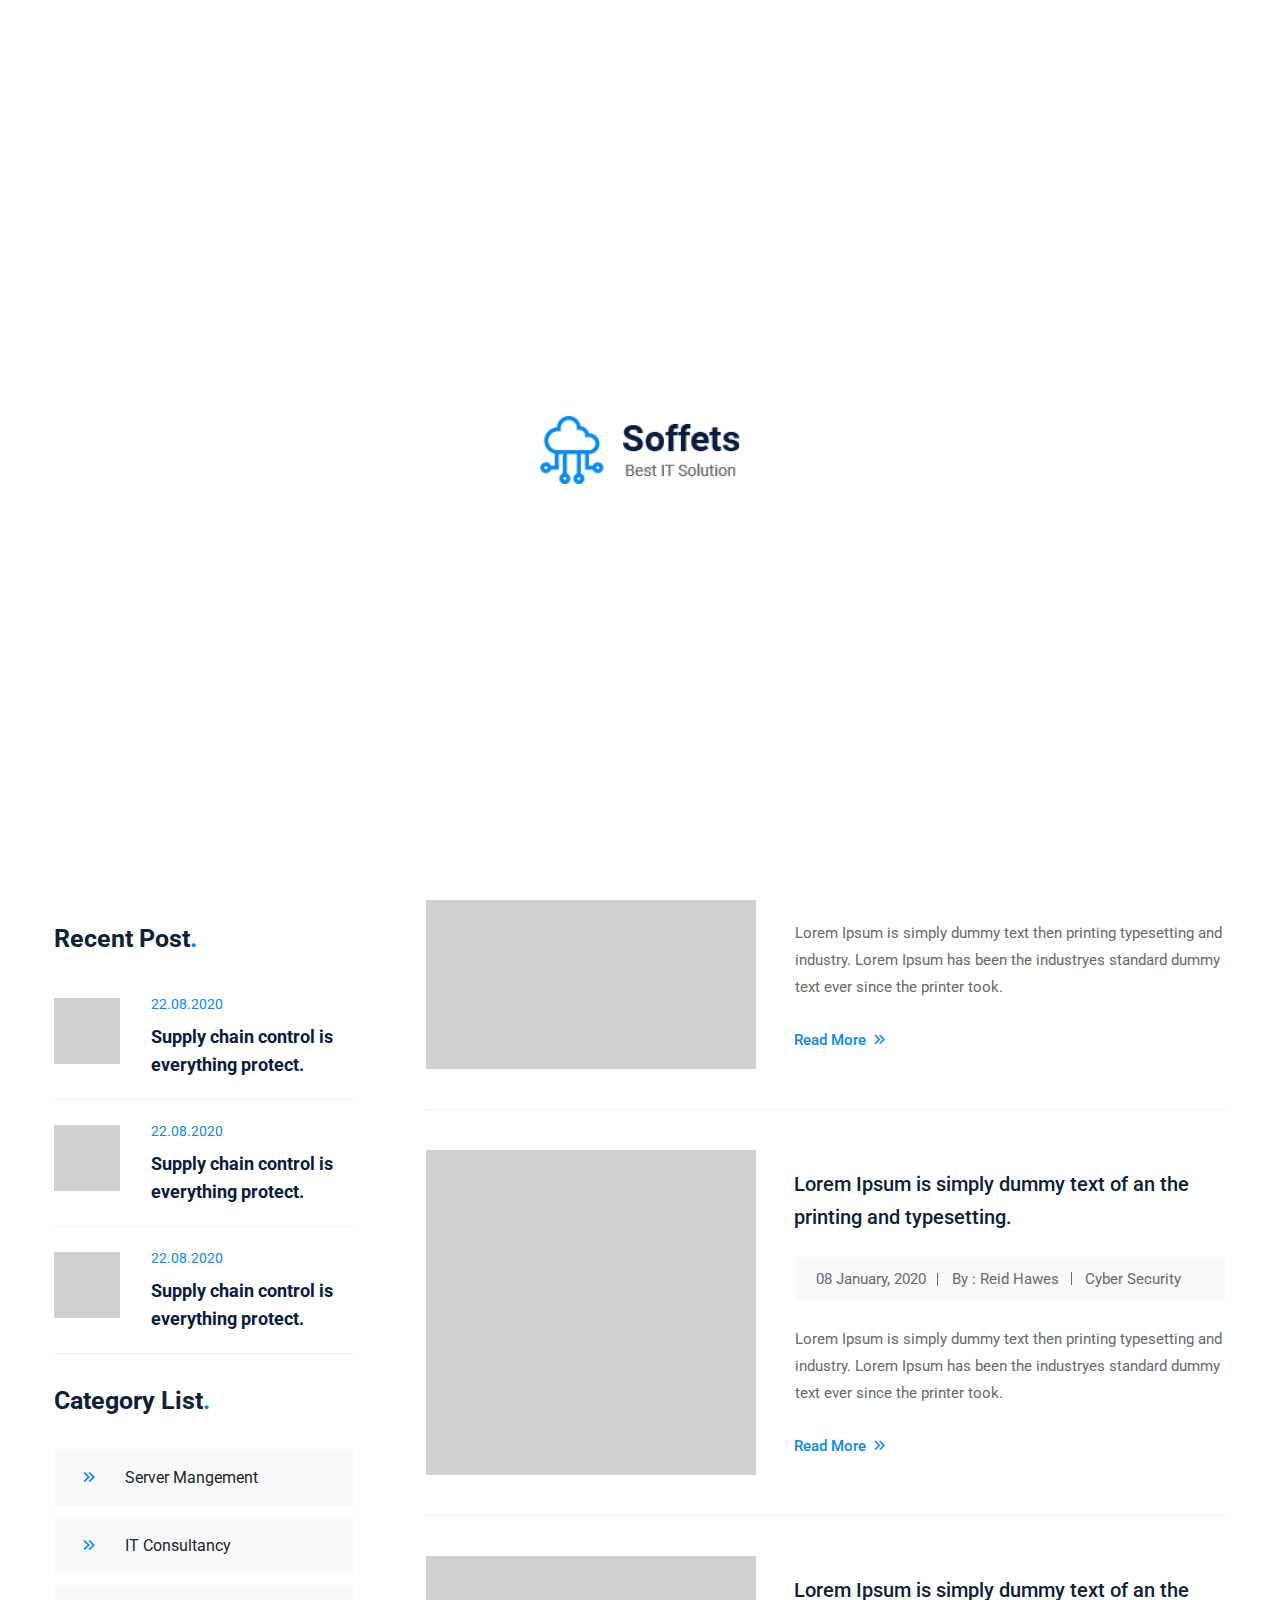
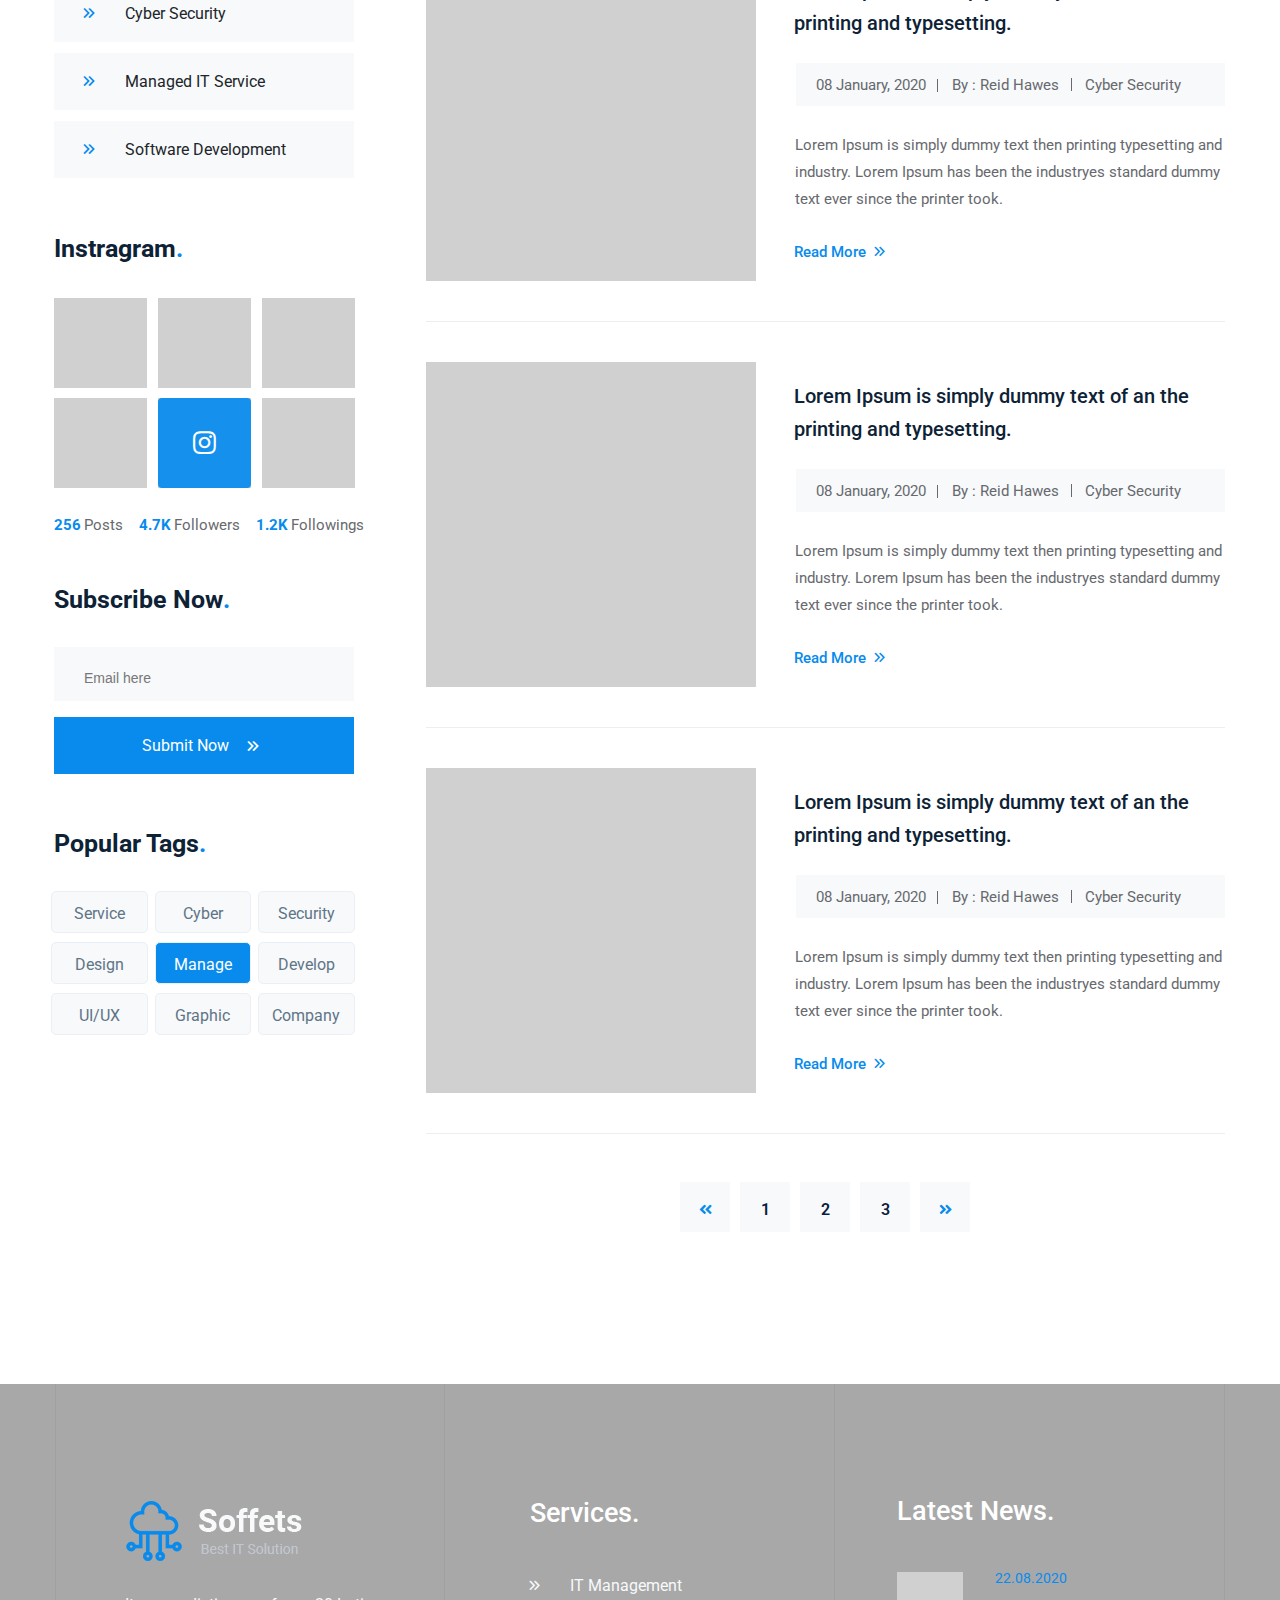
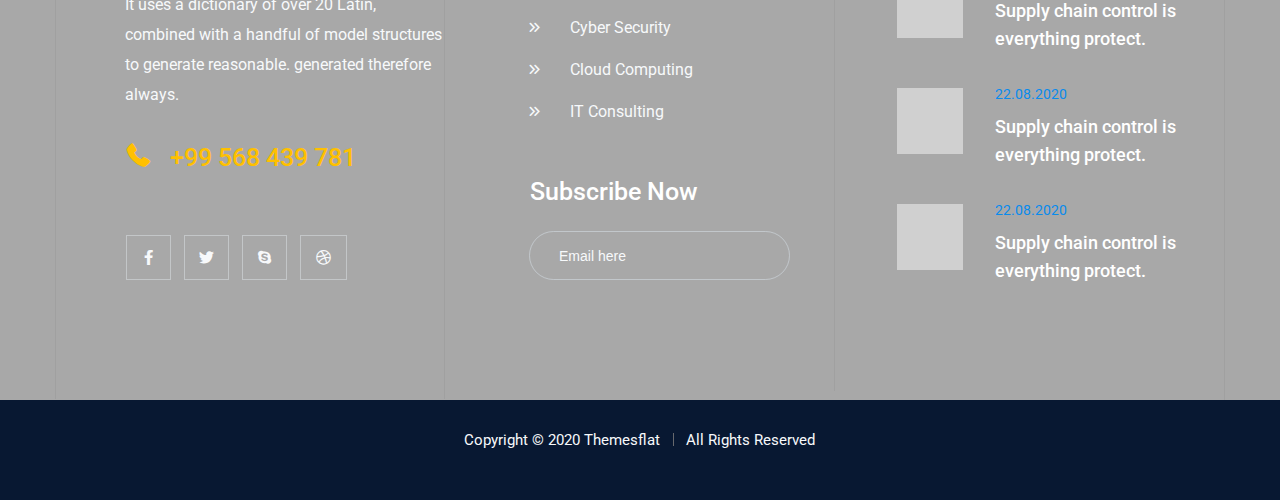
<file: blog1.html>
<!DOCTYPE html>
<html lang="en">

<head>
    <meta charset="UTF-8">
    <meta http-equiv="X-UA-Compatible" content="IE=edge">
    <meta name="viewport" content="width=device-width, initial-scale=1.0">
    <title>Soffets - Software & IT Service HTML Template</title>
    <link rel="stylesheet" href="assets/css/style.css">
    <link rel="stylesheet" href="assets/css/responsive.css">
    <link rel="stylesheet" href="assets/css/font-awesome.css">
    <link rel="shortcut icon" href="assets/icon/favicon.png">
    <link rel="apple-touch-icon-precomposed" href="assets/icon/icon.png">
</head>

<body class="blog1 blog header-fixed">
    <div class="preload preload-container">
        <div class="preload-logo"></div>
    </div>
    <div id="wrapper">
        <div class="top-bar">
            <div class="container">
                <div class="row">
                    <div class="col-md-12">
                        <div class="wrap-topbar">
                            <div class="content-top-bar">
                                <div class="content"><a href="">We are your reliable technology partner.</a></div>
                            </div>
                            <div class="content-hotline  ">
                                <div class="icon-hotline"><i class="icon-phone-call"></i></div>
                                <div class="hotline">
                                    <div class="content">
                                        <p> Have any questions? Call Now: +</p>
                                    </div>
                                    <div class="number"><a href="">00 569 467 84</a></div>
                                </div>
                            </div>
                        </div>
                    </div>
                </div>
            </div>
        </div>
        <header id="header" class="header header-type1 bg-header-s1 bg-color">
            <div class="container">
                <div class="flex-header d-flex" id="header-main">
                    <div id="logo" class="logo d-flex align-items-center justify-content-start">
                        <a href="#" title="Logo"><img src="assets/logo/logo.png" alt="image"></a>
                    </div>
                    <div class="mobile-button"><span></span></div>
                    <nav id="main-nav-mobi" class="main-nav">
                        <ul id="menu-primary-menu" class="menu">
                            <li class=" list">
                                <a class="current-menu-item" href="#">Home</a>
                                <span class="arrow"></span>
                                <ul class="sub-menu">
                                    <li class="menu-item"><a href="index.html">Home 1</a></li>
                                    <li class="menu-item"><a href="home2.html">Home 2</a></li>
                                </ul>
                            </li>
                            <li class=" list">
                                <a href="#">Company</a>
                                <span class="arrow"></span>
                                <ul class="sub-menu">
                                    <li><a href="about.html">About</a></li>
                                    <li><a href="value.html">Core Values</a></li>
                                    <li><a href="choose.html">Why Choose Us</a></li>
                                    <li><a href="teammember.html">Team Members</a></li>
                                    <li><a href="testimonial.html">Testimonial</a></li>
                                    <li><a href="carrers.html">Careers</a></li>
                                    <li><a href="faq.html">FAQ</a></li>
                                </ul>
                            </li>
                            <li class=" list">
                                <a href="#">IT Solutions</a>
                                <span class="arrow"></span>
                                <ul class="sub-menu">
                                    <li><a href="technology.html">Technology</a></li>
                                    <li><a href="portfolio.html">Portfolio</a></li>
                                </ul>
                            </li>
                            <li class=" list">
                                <a href="#">Services</a>
                                <span class="arrow"></span>
                                <ul class="sub-menu">
                                    <li><a href="servicedetail.html">Service Details</a></li>
                                    <li><a href="servicedetail2.html">Service Details 2</a></li>
                                </ul>
                            </li>

                            <li class="menu-item menu-item-has-children current-menu-item list">
                                <a href="#">Blog</a>
                                <span class="arrow"></span>
                                <ul class="sub-menu" style="display: block;">
                                    <li class="current-item"><a href="blog1.html" class="active">Blog1</a></li>
                                    <li><a href="blog2.html">Blog2</a></li>
                                    <li><a href="blogdetail.html">Blog Details</a></li>
                                </ul>
                            </li>
                            <li class=" list">
                                <a href="#">Pages</a>
                                <span class="arrow"></span>
                                <ul class="sub-menu">
                                    <li><a href="awards.html">Awards</a></li>
                                    <li><a href="error.html">Error</a></li>
                                </ul>
                            </li>
                            <li class=" list">
                                <a class="style" href="location.html">Contact</a>
                            </li>
                        </ul>
                    </nav>
                </div>
            </div>
        </header>
        <div class="page-title parallax parallax1 position-relative clearfix">
            <div class="section-overlay"></div>
            <div class="container">
                <div class="breadcrumbs position-relative">
                    <div class="breadcrumbs-wrap">
                        <h1 class="title">Blog Post</h1>
                        <ul class="breadcrumbs-inner">
                            <li class="font"><a href="index.html" id="font">Home</a></li>
                            <li><span>Blog</span></li>
                        </ul>
                    </div>
                </div>
            </div>
        </div>
        <div class="blog-content no-column flat-row clearfix">

            <div class="container d-lg-flex">

                <div class="col-left">

                    <div class="sidebar">
                        <div class="widget widget-search widget-bg">
                            <h3 class="widget-title">Search<span class="coler">.</span>
                            </h3>
                            <form action="#" class="form-search btn-linear hv-linear-gradient">
                                <input type="text" class="search" placeholder="Search Here">
                                <button class="btn-search linear-color"><span class="icon-search-2"></span></button>
                            </form>
                        </div>
                        <div class="widget widget-recent-posts widget-bg recent-post">
                            <h3 class="widget-title">Recent Post<span class="coler">.</span>
                            </h3>
                            <ul class="recent-news">
                                <li>
                                    <div class="thumb-image">
                                        <img src="assets/images/recent-post/recentpost1.jpg" alt="images">
                                    </div>
                                    <div class="thumb-content">
                                        <p class="thumb-day">22.08.2020</p>
                                        <h5 class="thumb-title"><a href="#">Supply chain control is everything
                                                protect.</a>
                                        </h5>
                                    </div>
                                </li>
                                <li class="style-top">
                                    <div class="thumb-image">
                                        <img src="assets/images/recent-post/recentpost2.jpg" alt="images">
                                    </div>
                                    <div class="thumb-content">
                                        <p class="thumb-day">22.08.2020</p>
                                        <h5 class="thumb-title"><a href="#">Supply chain control is everything
                                                protect.</a>
                                        </h5>
                                    </div>
                                </li>
                                <li class="style style-top">
                                    <div class="thumb-image">
                                        <img src="assets/images/recent-post/raicentpost3.jpg" alt="images">
                                    </div>
                                    <div class="thumb-content">
                                        <p class="thumb-day">22.08.2020</p>
                                        <h5 class="thumb-title"><a href="#">Supply chain control is everything
                                                protect.</a>
                                        </h5>
                                    </div>
                                </li>

                            </ul>
                        </div>
                        <div class="widget widget-category widget-bg">
                            <h3 class="widget-title">Category List<span class="coler">.</span>
                            </h3>
                            <ul class="category-wrap">
                                <li>
                                    <div class="block-inside border-corner hv-background-before">
                                        <a href="#">Server Mangement</a>
                                    </div>
                                </li>
                                <li>
                                    <div class="block-inside border-corner hv-background-before">
                                        <a href="#">IT Consultancy</a>
                                    </div>
                                </li>
                                <li>
                                    <div class="block-inside border-corner hv-background-before">
                                        <a href="#">Cyber Security</a>
                                    </div>
                                </li>
                                <li>
                                    <div class="block-inside border-corner hv-background-before">
                                        <a href="#">Managed IT Service</a>
                                    </div>
                                </li>
                                <li>
                                    <div class="block-inside border-corner hv-background-before">
                                        <a href="#">Software Development</a>
                                    </div>
                                </li>
                            </ul>
                        </div>
                        <div class="widget widget-instagram widget-bg">
                            <h3 class="widget-title">Instragram <span class="coler">.</span>
                            </h3>
                            <ul class="widget-gallery-item">
                                <li>
                                    <div class="thumb-instagram">
                                        <img src="assets/images/instagram/instagram1.jpg" alt="images">
                                        <div class="thumb-overlay-effect">
                                            <a href="#" class="instagram-icon-thumb">
                                            </a>
                                        </div>
                                    </div>
                                </li>
                                <li>
                                    <div class="thumb-instagram">
                                        <img src="assets/images/instagram/instagram2.jpg" alt="images">
                                        <div class="thumb-overlay-effect">
                                            <a href="#" class="instagram-icon-thumb"></a>
                                        </div>
                                    </div>
                                </li>
                                <li>
                                    <div class="thumb-instagram">
                                        <img src="assets/images/instagram/instagram3.jpg" alt="images">
                                        <div class="thumb-overlay-effect">
                                            <a href="#" class="instagram-icon-thumb"></a>
                                        </div>
                                    </div>
                                </li>
                                <li>
                                    <div class="thumb-instagram">
                                        <img src="assets/images/instagram/instagram4.jpg" alt="images">
                                        <div class="thumb-overlay-effect">
                                            <a href="#" class="instagram-icon-thumb"></a>
                                        </div>
                                    </div>
                                </li>
                                <li>
                                    <div class="thumb-instagram ">
                                        <img src="assets/images/instagram/instagram5.jpg" alt="images">
                                        <div class="thumb-overlay-effect design">
                                            <a href="#" class="instagram-icon-thumb"></a>
                                        </div>
                                    </div>
                                </li>
                                <li>
                                    <div class="thumb-instagram">
                                        <img src="assets/images/instagram/instagram6.jpg" alt="images">
                                        <div class="thumb-overlay-effect">
                                            <a href="#" class="instagram-icon-thumb"></a>
                                        </div>
                                    </div>
                                </li>
                            </ul>
                            <div class="content-instagram">
                                <div class="follower"><a href="">256</a>
                                    <p>Posts</p>
                                </div>
                                <div class="follower"><a href="">4.7K</a>
                                    <p>Followers</p>
                                </div>
                                <div class="follower"><a href="">1.2K</a>
                                    <p>Followings</p>
                                </div>
                            </div>
                        </div>
                        <div class="mg-widget-mobi kcl-widget widget-bg widget">
                            <h3 class="widget-title">Subscribe Now <span class="coler">.</span>
                            </h3>
                            <form action="#" class="form-email btn-linear hv-linear-gradient">
                                <input type="text" class="email-here" placeholder="Email here">
                                <button class="font-style linear-color border-corner">Submit Now</button>
                            </form>
                        </div>
                        <div class="widget widget-tags widget-bg">
                            <h3 class="widget-title">Popular Tags <span class="coler">.</span>
                            </h3>
                            <div class="tags-list bg-linear-gradient">
                                <a href="#">Service</a>
                                <a href="#">Cyber</a>
                                <a href="#" class="mr0">Security</a>
                                <a href="#">Design</a>
                                <a class="design" href="#">Manage</a>
                                <a href="#" class="mr0">Develop</a>
                                <a href="#">UI/UX</a>
                                <a href="#">Graphic</a>
                                <a href="#" class="mr0">Company</a>
                            </div>
                        </div>
                    </div>
                </div>
                <div class="col-right">
                    <div class="site-content">
                        <article class="main-post mg-blog">
                            <div class="featured-post">
                                <div class="entry-image">
                                    <img src="assets/images/blog-post/17_Blog_V1-post1.jpg" alt="images">
                                </div>
                            </div>
                            <div class="content-blog">
                                <h3 class="title"><a href="#">Lorem Ipsum is simply dummy text of an the printing and
                                        typesetting.</a></h3>
                                <ul class="post-meta d-sm-flex">
                                    <li class="date"> <a href="#">08 January, 2020</a></li>
                                    <li class="author-style"><a href="#">By : Reid Hawes</a></li>
                                    <li class="author"><a href="#">Cyber Security</a></li>
                                </ul>
                                <p>
                                    Lorem Ipsum is simply dummy text then printing typesetting and industry. Lorem Ipsum
                                    has been the industryes standard dummy text ever since the printer took.
                                </p>
                                <div class="flat-read-more bg-linear-gradient">
                                    <a href="#">Read More</a>
                                </div>
                            </div>
                        </article>
                        <article class="main-post mg-blog bottom">
                            <div class="featured-post">
                                <div class="entry-image">
                                    <img src="assets/images/blog-post/17_Blog_V1-post2.jpg" alt="images">
                                </div>
                            </div>
                            <div class="content-blog">
                                <h3 class="title"><a href="#">Lorem Ipsum is simply dummy text of an
                                        the printing and typesetting.</a></h3>
                                <ul class="post-meta d-sm-flex">
                                    <li class="date"><a href="#">08 January, 2020</a></li>
                                    <li class="author-style"><a href="#">By : Reid Hawes</a></li>
                                    <li class="author"><a href="#">Cyber Security</a></li>
                                </ul>
                                <p>
                                    Lorem Ipsum is simply dummy text then printing typesetting and
                                    industry. Lorem Ipsum has been the industryes standard dummy
                                    text ever since the printer took.
                                </p>
                                <div class="flat-read-more bg-linear-gradient">
                                    <a href="#">Read More</a>
                                </div>
                            </div>
                        </article>
                        <article class="main-post mg-blog bottom">

                            <div class="featured-post">

                                <div class="entry-image">

                                    <img src="assets/images/blog-post/17_Blog_V1-post3.jpg" alt="images">

                                </div>

                            </div>

                            <div class="content-blog">



                                <h3 class="title"><a href="#">Lorem Ipsum is simply dummy text of an the printing and
                                        typesetting.</a></h3>
                                <ul class="post-meta d-sm-flex">

                                    <li class="date"><a href="#">08 January, 2020</a></li>

                                    <li class="author-style"><a href="#">By : Reid Hawes</a></li>

                                    <li class="author"><a href="#">Cyber Security</a></li>



                                </ul>
                                <p>
                                    Lorem Ipsum is simply dummy text then printing typesetting and industry. Lorem Ipsum
                                    has been the industryes standard dummy text ever since the printer took.
                                </p>

                                <div class="flat-read-more bg-linear-gradient">

                                    <a href="#">Read More</a>

                                </div>

                            </div>

                        </article>
                        <article class="main-post mg-blog bottom">
                            <div class="featured-post">
                                <div class="entry-image">
                                    <img src="assets/images/blog-post/17_Blog_V1-post4.jpg" alt="images">
                                </div>
                            </div>
                            <div class="content-blog">
                                <h3 class="title"><a href="#">Lorem Ipsum is simply dummy text of an the printing and
                                        typesetting.</a></h3>
                                <ul class="post-meta d-sm-flex">
                                    <li class="date"><a href="#">08 January, 2020</a></li>
                                    <li class="author-style"><a href="#">By : Reid Hawes</a></li>
                                    <li class="author"><a href="#">Cyber Security</a></li>
                                </ul>
                                <p>
                                    Lorem Ipsum is simply dummy text then printing typesetting and industry. Lorem Ipsum
                                    has been the industryes standard dummy text ever since the printer took.
                                </p>
                                <div class="flat-read-more bg-linear-gradient">
                                    <a href="#">Read More</a>
                                </div>
                            </div>
                        </article>
                        <article class="main-post mg-blog bottom">
                            <div class="featured-post">
                                <div class="entry-image">
                                    <img src="assets/images/blog-post/17_Blog_V1-post5.jpg" alt="images">
                                </div>
                            </div>
                            <div class="content-blog">
                                <h3 class="title"><a href="#">Lorem Ipsum is simply dummy text of an the printing and
                                        typesetting.</a></h3>
                                <ul class="post-meta d-sm-flex">
                                    <li class="date"><a href="#">08 January, 2020</a></li>
                                    <li class="author-style"><a href="#">By : Reid Hawes</a></li>
                                    <li class="author"><a href="#">Cyber Security</a></li>
                                </ul>
                                <p>
                                    Lorem Ipsum is simply dummy text then printing typesetting and industry. Lorem Ipsum
                                    has been the industryes standard dummy text ever since the printer took.
                                </p>
                                <div class="flat-read-more bg-linear-gradient">
                                    <a href="#">Read More</a>
                                </div>
                            </div>
                        </article>
                    </div>
                    <div class="flat-pagination blog-pagination">
                        <ul>
                            <li><a href="blogdetail.html" class="page-numbers style-number"><i class="fa fa-arrow-left"
                                        aria-hidden="true"></i></a>
                            </li>
                            <li><a href="blog1.html" class="page-numbers current">1</a></li>
                            <li><a href="blog2.html" class="page-numbers">2</a></li>
                            <li><a href="blogdetail.html" class="page-numbers">3</a></li>
                            <li><a href="blog2.html" class="page-numbers style-number"><i class="fa fa-arrow-right"
                                        aria-hidden="true"></i></a></li>
                        </ul>
                    </div>
                </div><!-- flat-pagination -->
            </div>
        </div>
        <footer id="footer" class="footer footer-bg-1">
            <div class="overlay"></div>
            <div id="footer-widget" class="footer-widget-type1">
                <div class="container">
                    <div class="row">
                        <div class="col-lg-4  col-md-6">
                            <div class="mg-widget-mobi kcl-widget-title">
                                <div class="wrap-soffets">
                                    <div class="image-soffets">
                                        <div class="image"><img src="assets/logo/logofooter.png" alt="image"></div>
                                    </div>
                                </div>
                                <div class="title text-coler-footer">
                                    <p>It uses a dictionary of over 20 Latin,
                                        combined with a handful of model
                                        structures to generate reasonable.
                                        generated therefore always.</p>
                                </div>
                                <div class="hotline-soffets">
                                    <div class="icon soffets"><span class="icon-phone-call"></span></div>
                                    <div class="hotline soffets">
                                        <p>+99 568 439 781 </p>
                                    </div>
                                </div>
                                <div class="socials-list ">
                                    <a href="#"><i class="fab fa-facebook-f"></i></a>
                                    <a href="#"><i class="fab fa-twitter" aria-hidden="true"></i></a>
                                    <a href="#"><i class="fab fa-skype" aria-hidden="true"></i></a>
                                    <a href="#"><i class="fab fa-dribbble"></i></a>
                                </div>
                            </div>
                        </div>
                        <div class="col-lg-4  col-md-6">
                            <div class="mg-widget-mobi service-widget  kcl-widget-title-style">
                                <h3 class="widget widget-title">Services.</h3>
                                <div class="widget-services d-sm-flex text-coler-footer">
                                    <ul class="one-half first ">
                                        <li><a href="servicedetail.html">IT Management</a></li>
                                        <li><a href="servicedetail.html">Cyber Security</a></li>
                                        <li><a href="servicedetail.html">Cloud Computing</a></li>
                                        <li><a href="servicedetail.html">IT Consulting</a></li>
                                    </ul>
                                </div>
                                <h3 class="widget widget-title widget-title-style">Subscribe Now</h3>
                                <form action="#" class="form-email btn-linear hv-linear-services">
                                    <input type="text" class="email-here" placeholder="Email here">
                                </form>
                            </div>
                        </div>
                        <div class="col-lg-4  col-md-12">
                            <div class="widget widget-latest widget-bg mg-widget-mobi kcl-widget-title-style">
                                <h3 class="widget widget-title-latest">Latest News.</h3>
                                <ul class="latest-news">
                                    <li>
                                        <div class="latest-image">
                                            <img src="assets/images/image-footer/lastest1.jpg" alt="images">
                                        </div>
                                        <div class="latest-content">
                                            <p class="latest-day latest">22.08.2020</p>
                                            <h5 class="latest-title latest"><a href="#">Supply chain control is
                                                    everything protect.</a>
                                            </h5>
                                        </div>
                                    </li>
                                </ul>
                                <ul class="latest-news">
                                    <li>
                                        <div class="latest-image">
                                            <img src="assets/images/image-footer/lastest2.jpg" alt="images">
                                        </div>
                                        <div class="latest-content">
                                            <p class="latest-day">22.08.2020</p>
                                            <h5 class="latest-title"><a href="#">Supply chain control is everything
                                                    protect.</a>
                                            </h5>
                                        </div>
                                    </li>
                                </ul>
                                <ul class="latest-news">
                                    <li>
                                        <div class="latest-image">
                                            <img src="assets/images/image-footer/lastest3.jpg" alt="images">
                                        </div>
                                        <div class="latest-content">
                                            <p class="latest-day">22.08.2020</p>
                                            <h5 class="latest-title"><a href="#">Supply chain control is everything
                                                    protect.</a>
                                            </h5>
                                        </div>
                                    </li>
                                </ul>
                            </div>
                        </div>
                    </div>
                </div>
            </div>
        </footer>
        <div id="bottom" class="bottom-type1 position-relative">
            <div class="container">
                <div class="bottom-wrap text-center">
                    <div id="copyright">
                        <a href="#">Copyright © 2020 Themesflat </a><span class="license"> All Rights
                            Reserved</span>
                    </div>
                </div>
            </div>
        </div>
    </div>
        
    <a id="scroll-top"></a>
    
    <script src="assets/js/jquery.min.js"></script>
    <script src="assets/js/jquery.magnific-popup.min.js"></script>
    <script src="assets/js/swiper-bundle.min.js"></script>
    <script src="assets/js/swiper.js"></script>
    <script src="assets/js/main.js"></script>
    <script src="assets/js/jquery-validate.js"></script>
    <script src="assets/js/jquery.easing.js"></script>
    <script src="assets/js/plugin.js"></script>
    <script src="assets/js/countto.js"></script>
    <script src="assets/js/jquery.fancybox.js"></script>
</body>

</html>
</file>
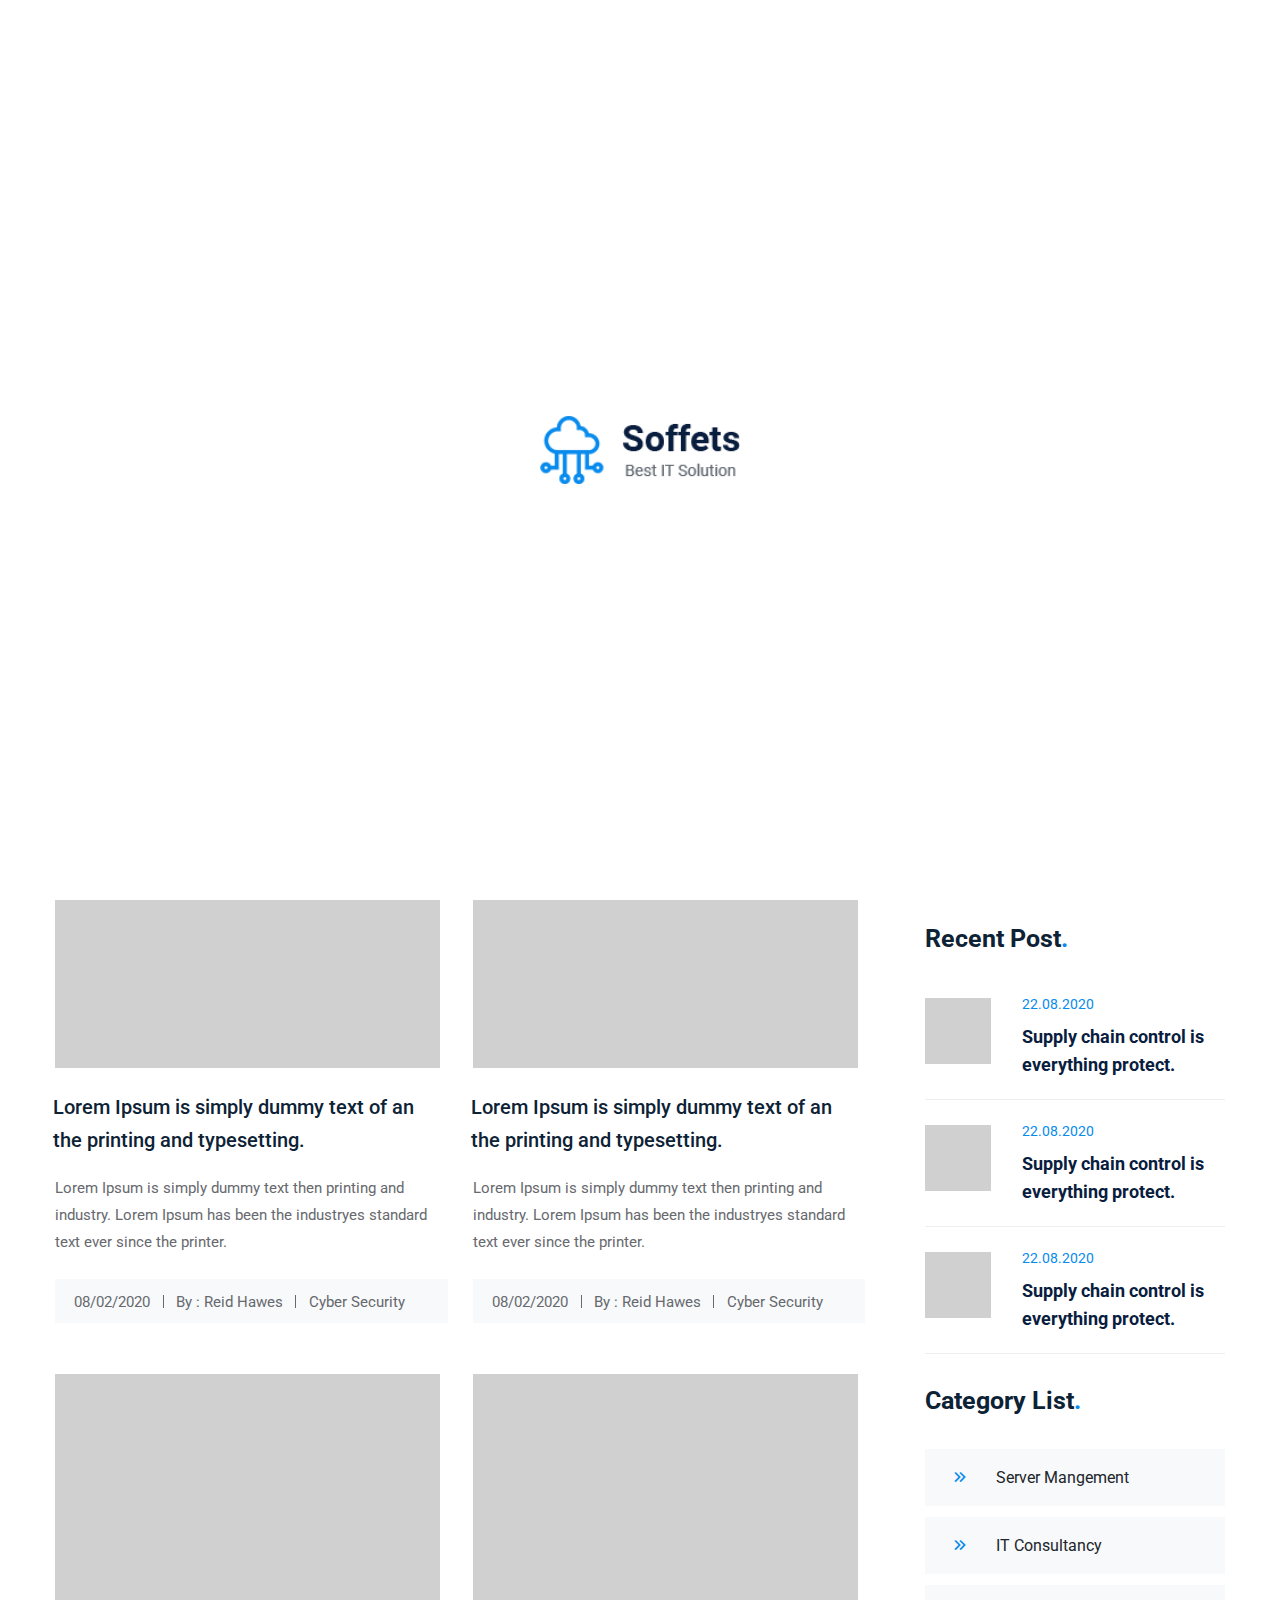
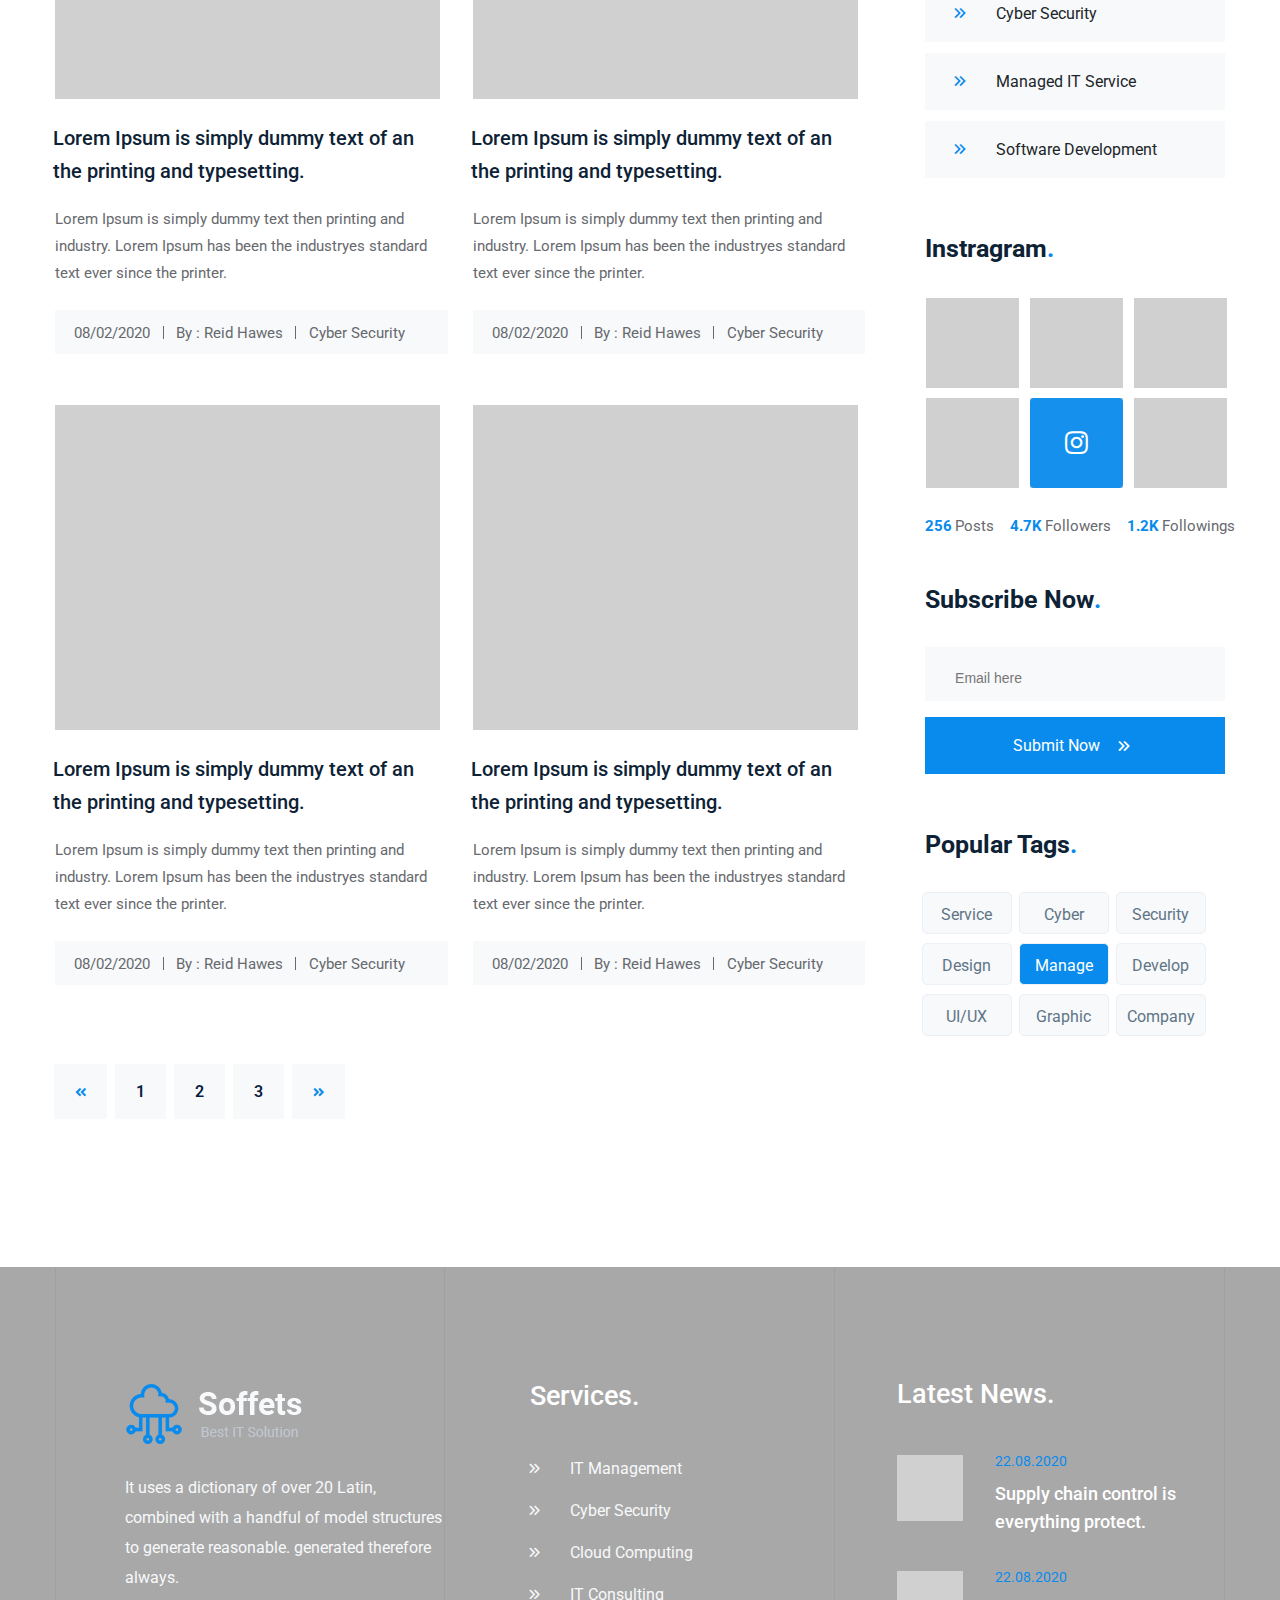
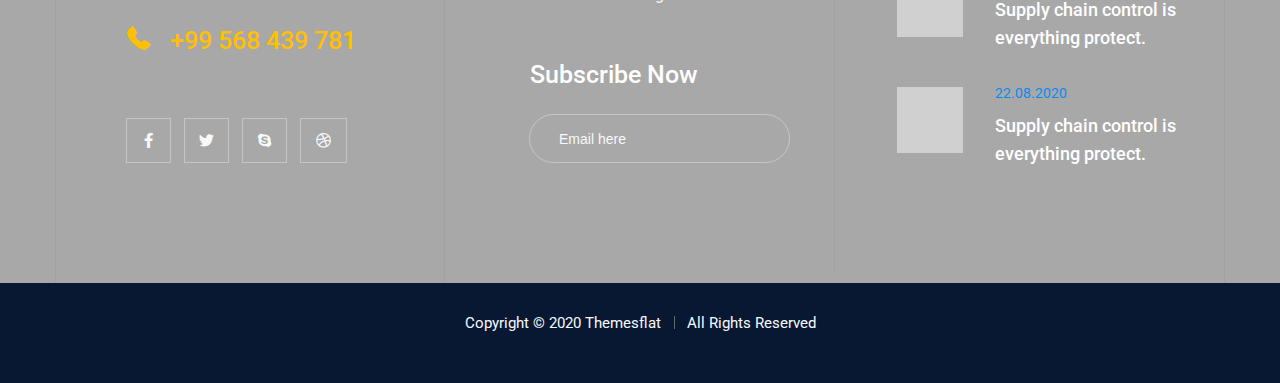
<file: blog2.html>
<!DOCTYPE html>
<html lang="en">

<head>
    <meta charset="UTF-8">
    <meta http-equiv="X-UA-Compatible" content="IE=edge">
    <meta name="viewport" content="width=device-width, initial-scale=1.0">
    <title>Soffets - Software & IT Service HTML Template</title>
    <link rel="stylesheet" href="assets/css/style.css">
    <link rel="stylesheet" href="assets/css/responsive.css">
    <link rel="stylesheet" href="assets/css/font-awesome.css">
    <link rel="shortcut icon" href="assets/icon/favicon.png">
    <link rel="apple-touch-icon-precomposed" href="assets/icon/icon.png">
</head>

<body class="blog2 blog header-fixed">
    <div class="preload preload-container">
        <div class="preload-logo"></div>
    </div>
    <div id="wrapper">
        <div class="top-bar">
            <div class="container">
                <div class="row">
                    <div class="col-md-12">

                        <div class="wrap-topbar">
                            <div class="content-top-bar">
                                <div class="content"><a href="">We are your reliable technology partner.</a></div>
                            </div>
                            <div class="content-hotline  ">
                                <div class="icon-hotline"><i class="icon-phone-call"></i></div>
                                <div class="hotline">
                                    <div class="content">
                                        <p> Have any questions? Call Now: +</p>
                                    </div>
                                    <div class="number"><a href="">00 569 467 84</a></div>
                                </div>
                            </div>
                        </div>
                    </div>
                </div>
            </div>
        </div>
        <header id="header" class="header header-type1 bg-header-s1 bg-color">
            <div class="container">
                <div class="flex-header d-flex" id="header-main">
                    <div id="logo" class="logo d-flex align-items-center justify-content-start">
                        <a href="#" title="Logo"><img src="assets/logo/logo.png" alt="image"></a>
                    </div>
                    <div class="mobile-button"><span></span></div>
                    <nav id="main-nav-mobi" class="main-nav">
                        <ul id="menu-primary-menu" class="menu">
                            <li class=" list">
                                <a class="current-menu-item" href="#">Home</a>
                                <span class="arrow"></span>
                                <ul class="sub-menu">
                                    <li class="menu-item"><a href="index.html">Home 1</a></li>
                                    <li class="menu-item"><a href="home2.html">Home 2</a></li>
                                </ul>
                            </li>
                            <li class=" list">
                                <a href="#">Company</a>
                                <span class="arrow"></span>
                                <ul class="sub-menu">
                                    <li><a href="about.html">About</a></li>
                                    <li><a href="value.html">Core Values</a></li>
                                    <li><a href="choose.html">Why Choose Us</a></li>
                                    <li><a href="teammember.html">Team Members</a></li>
                                    <li><a href="testimonial.html">Testimonial</a></li>
                                    <li><a href="carrers.html">Careers</a></li>
                                    <li><a href="faq.html">FAQ</a></li>
                                </ul>
                            </li>
                            <li class=" list">
                                <a href="#">IT Solutions</a>
                                <span class="arrow"></span>
                                <ul class="sub-menu">
                                    <li><a href="technology.html">Technology</a></li>
                                    <li><a href="portfolio.html">Portfolio</a></li>
                                </ul>
                            </li>
                            <li class=" list">
                                <a href="#">Services</a>
                                <span class="arrow"></span>
                                <ul class="sub-menu">
                                    <li><a href="servicedetail.html">Service Details</a></li>
                                    <li><a href="servicedetail2.html">Service Details 2</a></li>
                                </ul>
                            </li>

                            <li class="menu-item menu-item-has-children current-menu-item list">
                                <a href="#">Blog</a>
                                <span class="arrow"></span>
                                <ul class="sub-menu" style="display: block;">
                                    <li><a href="blog1.html" class="active">Blog1</a></li>
                                    <li class="current-item"><a href="blog2.html">Blog2</a></li>
                                    <li><a href="blogdetail.html">Blog Details</a></li>
                                </ul>
                            </li>
                            <li class=" list">
                                <a href="#">Pages</a>
                                <span class="arrow"></span>
                                <ul class="sub-menu">
                                    <li><a href="awards.html">Awards</a></li>
                                    <li><a href="error.html">Error</a></li>
                                </ul>
                            </li>
                            <li class=" list">
                                <a class="style" href="location.html">Contact</a>
                            </li>
                        </ul>
                    </nav>
                </div>
            </div>
        </header>
        <div class="page-title parallax parallax1 position-relative clearfix">
            <div class="section-overlay"></div>
            <div class="container">
                <div class="breadcrumbs position-relative">
                    <div class="breadcrumbs-wrap">
                        <h1 class="title">Blog Post</h1>
                        <ul class="breadcrumbs-inner">
                            <li class="font"><a href="index.html" id="font">Home</a></li>
                            <li><span >Blog</span></li>
                        </ul>
                    </div>
                </div>
            </div>
        </div>
        <div class="blog-content no-column flat-row clearfix">
            <div class="container d-lg-flex">
                <div class="col-left">
                    <div class="site-content">
                        <div class="wrap-post wrap-post-n">
                            <article class="main-post mg-blog">
                                <div class="featured-post">
                                    <div class="entry-image">
                                        <img src="assets/images/blog-post/18_Blog_V2-1.jpg" alt="images">
                                    </div>
                                </div>
                                <div class="content-blog">
                                    <h3 class="title"><a href="#">Lorem Ipsum is simply dummy text of an the printing
                                            and
                                            typesetting.</a></h3>

                                    <p>
                                        Lorem Ipsum is simply dummy text then printing and
                                        industry. Lorem Ipsum has been the industryes standard
                                        text ever since the printer.
                                    </p>
                                    <ul class="post-meta d-sm-flex">
                                        <li class="date"> <a href="#">08/02/2020</a></li>
                                        <li class="author-style"><a href="#">By : Reid Hawes</a></li>
                                        <li class="author"><a href="#">Cyber Security</a></li>
                                    </ul>
                                </div>
                            </article>
                            <article class="main-post mg-blog  post-right">
                                <div class="featured-post">
                                    <div class="entry-image">
                                        <img src="assets/images/blog-post/post-blog2-2.jpg" alt="images">
                                    </div>
                                </div>
                                <div class="content-blog">
                                    <h3 class="title"><a href="#">Lorem Ipsum is simply dummy text of an the printing
                                            and
                                            typesetting.</a></h3>
                                    <p>
                                        Lorem Ipsum is simply dummy text then printing and
                                        industry. Lorem Ipsum has been the industryes standard
                                        text ever since the printer.
                                    </p>
                                    <ul class="post-meta d-sm-flex">
                                        <li class="date"> <a href="#">08/02/2020</a></li>
                                        <li class="author-style"><a href="#">By : Reid Hawes</a></li>
                                        <li class="author"><a href="#">Cyber Security</a></li>
                                    </ul>
                                </div>
                            </article>
                        </div>

                       
                        <div class="wrap-post wrap-post-n">
                            <article class="main-post mg-blog">
                                <div class="featured-post">
                                    <div class="entry-image">
                                        <img src="assets/images/blog-post/post-blog2-3.jpg" alt="images">
                                    </div>
                                </div>
                                <div class="content-blog">
                                    <h3 class="title"><a href="#">Lorem Ipsum is simply dummy text of an the printing
                                            and
                                            typesetting.</a></h3>

                                    <p>
                                        Lorem Ipsum is simply dummy text then printing and
                                        industry. Lorem Ipsum has been the industryes standard
                                        text ever since the printer.
                                    </p>
                                    <ul class="post-meta d-sm-flex">
                                        <li class="date"> <a href="#">08/02/2020</a></li>
                                        <li class="author-style"><a href="#">By : Reid Hawes</a></li>
                                        <li class="author"><a href="#">Cyber Security</a></li>
                                    </ul>
                                </div>
                            </article>
                            <article class="main-post mg-blog">
                                <div class="featured-post">
                                    <div class="entry-image">
                                        <img src="assets/images/blog-post/post-blog2-4.jpg" alt="images">
                                    </div>
                                </div>
                                <div class="content-blog">
                                    <h3 class="title"><a href="#">Lorem Ipsum is simply dummy text of an the printing
                                            and
                                            typesetting.</a></h3>

                                    <p>
                                        Lorem Ipsum is simply dummy text then printing and
                                        industry. Lorem Ipsum has been the industryes standard
                                        text ever since the printer.
                                    </p>
                                    <ul class="post-meta d-sm-flex">
                                        <li class="date"> <a href="#">08/02/2020</a></li>
                                        <li class="author-style"><a href="#">By : Reid Hawes</a></li>
                                        <li class="author"><a href="#">Cyber Security</a></li>
                                    </ul>
                                </div>
                            </article>
                        </div>
                        <div class="wrap-post wrap-post-n">
                            <article class="main-post mg-blog">
                                <div class="featured-post">
                                    <div class="entry-image">
                                        <img src="assets/images/blog-post/post-blog2-5.jpg" alt="images">
                                    </div>
                                </div>
                                <div class="content-blog">
                                    <h3 class="title"><a href="#">Lorem Ipsum is simply dummy text of an the printing
                                            and
                                            typesetting.</a></h3>

                                    <p>
                                        Lorem Ipsum is simply dummy text then printing and
                                        industry. Lorem Ipsum has been the industryes standard
                                        text ever since the printer.
                                    </p>
                                    <ul class="post-meta d-sm-flex">
                                        <li class="date"> <a href="#">08/02/2020</a></li>
                                        <li class="author-style"><a href="#">By : Reid Hawes</a></li>
                                        <li class="author"><a href="#">Cyber Security</a></li>
                                    </ul>
                                </div>
                            </article>
                            <article class="main-post mg-blog">
                                <div class="featured-post">
                                    <div class="entry-image">
                                        <img src="assets/images/blog-post/post-blog2-6.jpg" alt="images">
                                    </div>
                                </div>
                                <div class="content-blog">
                                    <h3 class="title"><a href="#">Lorem Ipsum is simply dummy text of an the printing
                                            and
                                            typesetting.</a></h3>

                                    <p>
                                        Lorem Ipsum is simply dummy text then printing and
                                        industry. Lorem Ipsum has been the industryes standard
                                        text ever since the printer.
                                    </p>
                                    <ul class="post-meta d-sm-flex">
                                        <li class="date"> <a href="#">08/02/2020</a></li>
                                        <li class="author-style"><a href="#">By : Reid Hawes</a></li>
                                        <li class="author"><a href="#">Cyber Security</a></li>
                                    </ul>
                                </div>
                            </article>
                        </div>
                    </div>
                    <div class="flat-pagination blog-pagination">
                        <ul>
                            <li><a href="blog1.html" class="page-numbers style-number"><i class="fa fa-arrow-left"
                                        aria-hidden="true"></i></a>
                            </li>
                            <li><a href="blog1.html" class="page-numbers current">1</a></li>
                            <li><a href="blog2.html" class="page-numbers">2</a></li>
                            <li><a href="blogdetail.html" class="page-numbers">3</a></li>
                            <li><a href="blogdetail.html" class="page-numbers style-number"><i class="fa fa-arrow-right"
                                        aria-hidden="true"></i></a></li>
                        </ul>
                    </div>
                </div>
                <div class="col-right">

                    <div class="sidebar">

                        <div class="widget widget-search widget-bg">
                            <h3 class="widget-title">Search<span class="coler">.</span>
                            </h3>
                            <form action="#" class="form-search btn-linear hv-linear-gradient">
                                <input type="text" class="search" placeholder="Search Here">
                                <button class="btn-search linear-color"><span class="icon-search-2"></span></button>
                            </form>
                        </div>
                        <div class="widget widget-recent-posts widget-bg recent-post">
                            <h3 class="widget-title">Recent Post<span class="coler">.</span>
                            </h3>
                            <ul class="recent-news">
                                <li>
                                    <div class="thumb-image">
                                        <img src="assets/images/recent-post/recentpost1.jpg" alt="images">
                                    </div>
                                    <div class="thumb-content">
                                        <p class="thumb-day">22.08.2020</p>
                                        <h5 class="thumb-title"><a href="#">Supply chain control is everything
                                                protect.</a>
                                        </h5>
                                    </div>
                                </li>
                                <li class="style-top">
                                    <div class="thumb-image">
                                        <img src="assets/images/recent-post/recentpost2.jpg" alt="images">
                                    </div>
                                    <div class="thumb-content">
                                        <p class="thumb-day">22.08.2020</p>
                                        <h5 class="thumb-title"><a href="#">Supply chain control is everything
                                                protect.</a>
                                        </h5>
                                    </div>
                                </li>
                                <li class="style style-top">
                                    <div class="thumb-image">
                                        <img src="assets/images/recent-post/raicentpost3.jpg" alt="images">
                                    </div>
                                    <div class="thumb-content">
                                        <p class="thumb-day">22.08.2020</p>
                                        <h5 class="thumb-title"><a href="#">Supply chain control is everything
                                                protect.</a>
                                        </h5>
                                    </div>
                                </li>

                            </ul>
                        </div>
                        <div class="widget widget-category widget-bg">
                            <h3 class="widget-title">Category List<span class="coler">.</span>
                            </h3>
                            <ul class="category-wrap">
                                <li>
                                    <div class="block-inside border-corner hv-background-before">
                                        <a href="#">Server Mangement</a>
                                    </div>
                                </li>
                                <li>
                                    <div class="block-inside border-corner hv-background-before">
                                        <a href="#">IT Consultancy</a>
                                    </div>
                                </li>
                                <li>
                                    <div class="block-inside border-corner hv-background-before">
                                        <a href="#">Cyber Security</a>
                                    </div>
                                </li>
                                <li>
                                    <div class="block-inside border-corner hv-background-before">
                                        <a href="#">Managed IT Service</a>
                                    </div>
                                </li>
                                <li>
                                    <div class="block-inside border-corner hv-background-before">
                                        <a href="#">Software Development</a>
                                    </div>
                                </li>
                            </ul>
                        </div>
                        <div class="widget widget-instagram widget-bg">
                            <h3 class="widget-title">Instragram <span class="coler">.</span>
                            </h3>
                            <ul class="widget-gallery-item">
                                <li>
                                    <div class="thumb-instagram">
                                        <img src="assets/images/instagram/instagram1.jpg" alt="images">
                                        <div class="thumb-overlay-effect">
                                            <a href="#" class="instagram-icon-thumb">
                                            </a>
                                        </div>
                                    </div>
                                </li>
                                <li>
                                    <div class="thumb-instagram">
                                        <img src="assets/images/instagram/instagram2.jpg" alt="images">
                                        <div class="thumb-overlay-effect">
                                            <a href="#" class="instagram-icon-thumb"></a>
                                        </div>
                                    </div>
                                </li>
                                <li>
                                    <div class="thumb-instagram">
                                        <img src="assets/images/instagram/instagram3.jpg" alt="images">
                                        <div class="thumb-overlay-effect">
                                            <a href="#" class="instagram-icon-thumb"></a>
                                        </div>
                                    </div>
                                </li>
                                <li>
                                    <div class="thumb-instagram">
                                        <img src="assets/images/instagram/instagram4.jpg" alt="images">
                                        <div class="thumb-overlay-effect">
                                            <a href="#" class="instagram-icon-thumb"></a>
                                        </div>
                                    </div>
                                </li>
                                <li>
                                    <div class="thumb-instagram ">
                                        <img src="assets/images/instagram/instagram5.jpg" alt="images">
                                        <div class="thumb-overlay-effect design">
                                            <a href="#" class="instagram-icon-thumb"></a>
                                        </div>
                                    </div>
                                </li>
                                <li>
                                    <div class="thumb-instagram">
                                        <img src="assets/images/instagram/instagram6.jpg" alt="images">
                                        <div class="thumb-overlay-effect">
                                            <a href="#" class="instagram-icon-thumb"></a>
                                        </div>
                                    </div>
                                </li>
                            </ul>
                            <div class="content-instagram">
                                <div class="follower"><a href="">256</a>
                                    <p>Posts</p>
                                </div>
                                <div class="follower"><a href="">4.7K</a>
                                    <p>Followers</p>
                                </div>
                                <div class="follower"><a href="">1.2K</a>
                                    <p>Followings</p>
                                </div>
                            </div>
                        </div>
                        <div class="mg-widget-mobi kcl-widget widget-bg widget">
                            <h3 class="widget-title">Subscribe Now <span class="coler">.</span>
                            </h3>
                            <form action="#" class="form-email btn-linear hv-linear-gradient">
                                <input type="text" class="email-here" placeholder="Email here">
                                <button class="font-style linear-color border-corner">Submit Now</button>
                            </form>
                        </div>
                        <div class="widget widget-tags widget-bg">
                            <h3 class="widget-title">Popular Tags <span class="coler">.</span>
                            </h3>
                            <div class="tags-list bg-linear-gradient">
                                <a href="#">Service</a>
                                <a href="#">Cyber</a>
                                <a href="#" class="mr0">Security</a>
                                <a href="#">Design</a>
                                <a class="design" href="#">Manage</a>
                                <a href="#" class="mr0">Develop</a>
                                <a href="#">UI/UX</a>
                                <a href="#">Graphic</a>
                                <a href="#" class="mr0">Company</a>
                            </div>
                        </div>
                    </div>
                </div><!-- flat-pagination -->
            </div>
        </div>
        <footer id="footer" class="footer footer-bg-1">
            <div class="overlay"></div>
            <div id="footer-widget" class="footer-widget-type1">
                <div class="container">
                    <div class="row">
                        <div class="col-lg-4  col-md-6">
                            <div class="mg-widget-mobi kcl-widget-title">
                                <div class="wrap-soffets">
                                    <div class="image-soffets">
                                        <div class="image"><img src="assets/logo/logofooter.png" alt="image"></div>
                                    </div>
                                </div>
                                <div class="title text-coler-footer">
                                    <p>It uses a dictionary of over 20 Latin,
                                        combined with a handful of model
                                        structures to generate reasonable.
                                        generated therefore always.</p>
                                </div>
                                <div class="hotline-soffets">
                                    <div class="icon soffets"><span class="icon-phone-call"></span></div>
                                    <div class="hotline soffets">
                                        <p>+99 568 439 781 </p>
                                    </div>
                                </div>
                                <div class="socials-list ">
                                    <a href="#"><i class="fab fa-facebook-f"></i></a>
                                    <a href="#"><i class="fab fa-twitter" aria-hidden="true"></i></a>
                                    <a href="#"><i class="fab fa-skype" aria-hidden="true"></i></a>
                                    <a href="#"><i class="fab fa-dribbble"></i></a>
                                </div>
                            </div>
                        </div>
                        <div class="col-lg-4  col-md-6">
                            <div class="mg-widget-mobi service-widget  kcl-widget-title-style">
                                <h3 class="widget widget-title">Services.</h3>
                                <div class="widget-services d-sm-flex text-coler-footer">
                                    <ul class="one-half first ">
                                        <li><a href="servicedetail.html">IT Management</a></li>
                                        <li><a href="servicedetail.html">Cyber Security</a></li>
                                        <li><a href="servicedetail.html">Cloud Computing</a></li>
                                        <li><a href="servicedetail.html">IT Consulting</a></li>
                                    </ul>
                                </div>
                                <h3 class="widget widget-title widget-title-style">Subscribe Now</h3>
                                <form action="#" class="form-email btn-linear hv-linear-services">
                                    <input type="text" class="email-here" placeholder="Email here">
                                </form>
                            </div>
                        </div>
                        <div class="col-lg-4  col-md-12">
                            <div class="widget widget-latest widget-bg mg-widget-mobi kcl-widget-title-style">
                                <h3 class="widget widget-title-latest">Latest News.</h3>
                                <ul class="latest-news">
                                    <li>
                                        <div class="latest-image">
                                            <img src="assets/images/image-footer/lastest1.jpg" alt="images">
                                        </div>
                                        <div class="latest-content">
                                            <p class="latest-day latest">22.08.2020</p>
                                            <h5 class="latest-title latest"><a href="#">Supply chain control is
                                                    everything protect.</a>
                                            </h5>
                                        </div>
                                    </li>
                                </ul>
                                <ul class="latest-news">
                                    <li>
                                        <div class="latest-image">
                                            <img src="assets/images/image-footer/lastest2.jpg" alt="images">
                                        </div>
                                        <div class="latest-content">
                                            <p class="latest-day">22.08.2020</p>
                                            <h5 class="latest-title"><a href="#">Supply chain control is everything
                                                    protect.</a>
                                            </h5>
                                        </div>
                                    </li>
                                </ul>
                                <ul class="latest-news">
                                    <li>
                                        <div class="latest-image">
                                            <img src="assets/images/image-footer/lastest3.jpg" alt="images">
                                        </div>
                                        <div class="latest-content">
                                            <p class="latest-day">22.08.2020</p>
                                            <h5 class="latest-title"><a href="#">Supply chain control is everything
                                                    protect.</a>
                                            </h5>
                                        </div>
                                    </li>
                                </ul>
                            </div>
                        </div>
                    </div>
                </div>
            </div>
        </footer>
        <div id="bottom" class="bottom-type1 position-relative">
            <div class="container">
                <div class="bottom-wrap text-center">
                    <div id="copyright">
                        <a href="#">Copyright © 2020 Themesflat </a><span class="license"> All Rights
                                Reserved</span>
                    </div>
                </div>
            </div>
        </div>
    </div>

    <a id="scroll-top"></a>
    
    <script src="assets/js/jquery.min.js"></script>
    <script src="assets/js/jquery.magnific-popup.min.js"></script>
    <script src="assets/js/swiper-bundle.min.js"></script>
    <script src="assets/js/swiper.js"></script>
    <script src="assets/js/main.js"></script>
    <script src="assets/js/jquery-validate.js"></script>
    <script src="assets/js/jquery.easing.js"></script>
    <script src="assets/js/plugin.js"></script>
    <script src="assets/js/countto.js"></script>
    <script src="assets/js/jquery.fancybox.js"></script>
</body>

</html>
</file>
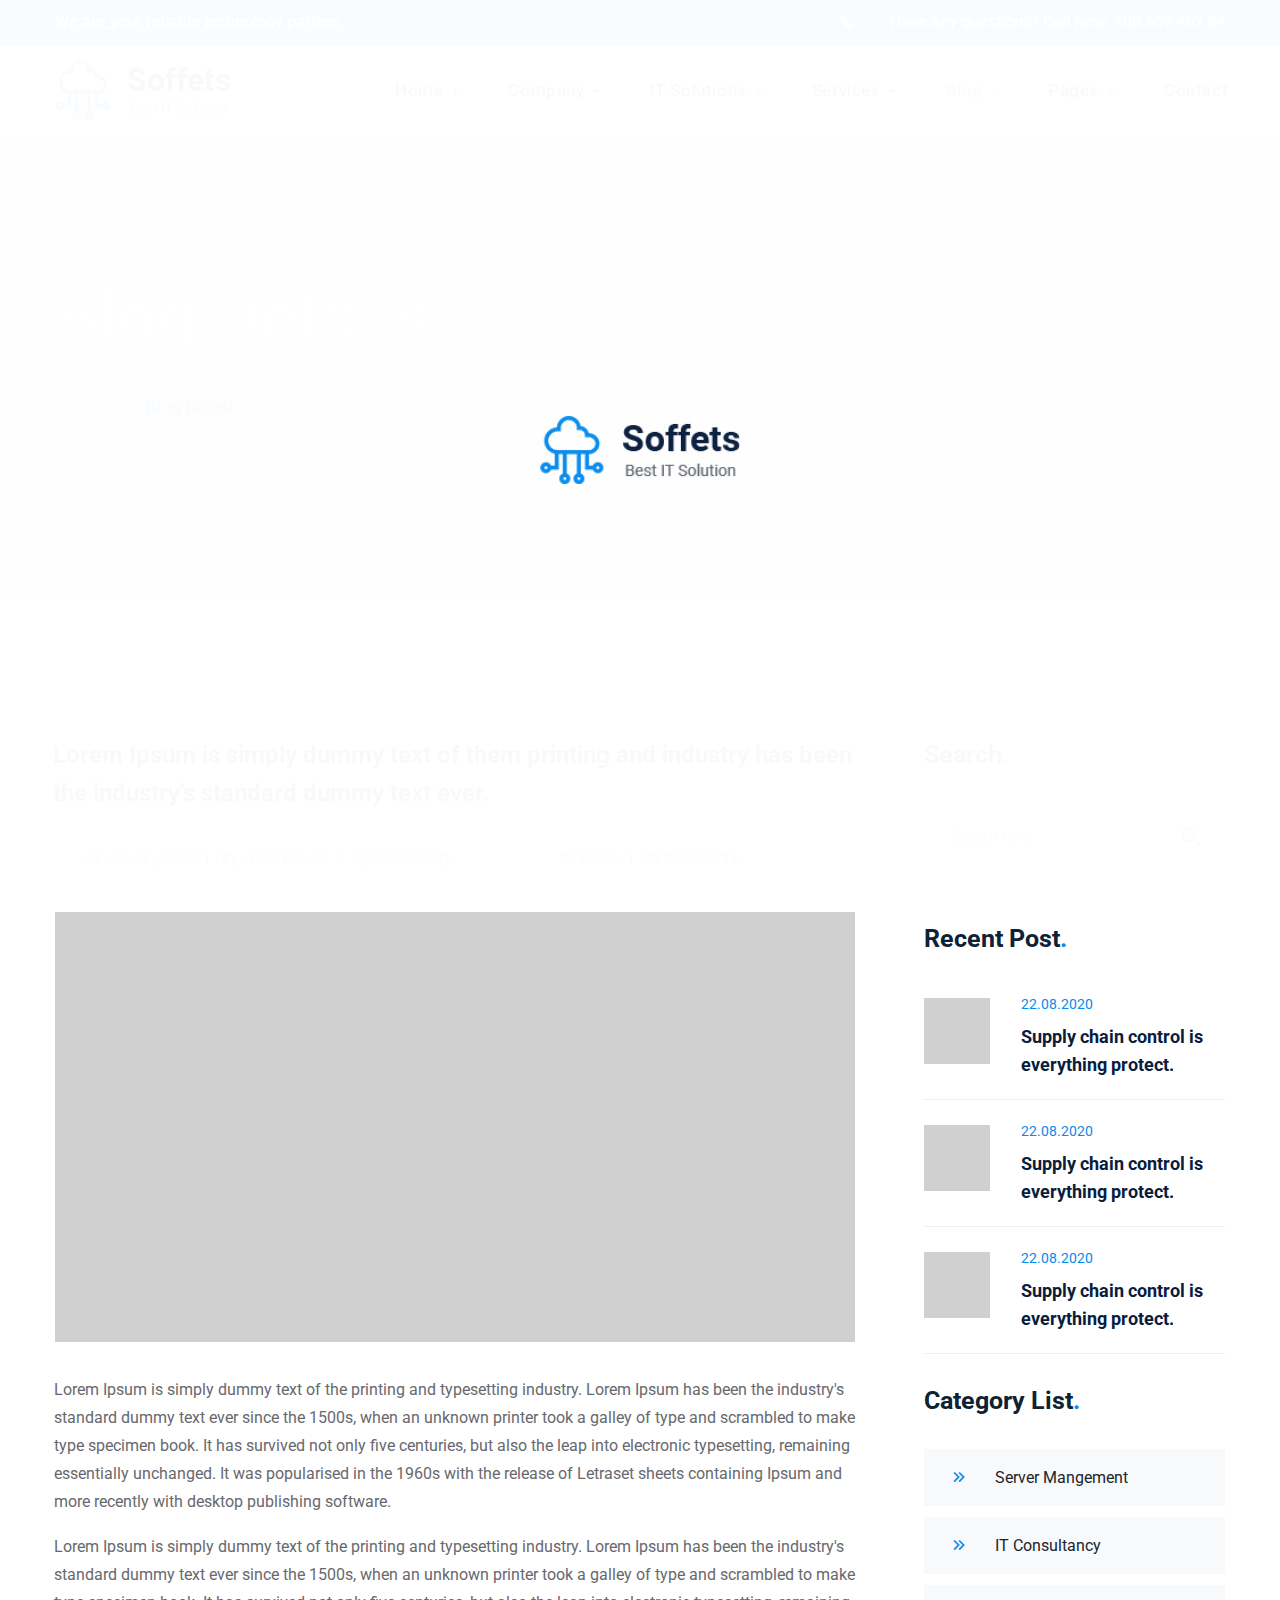
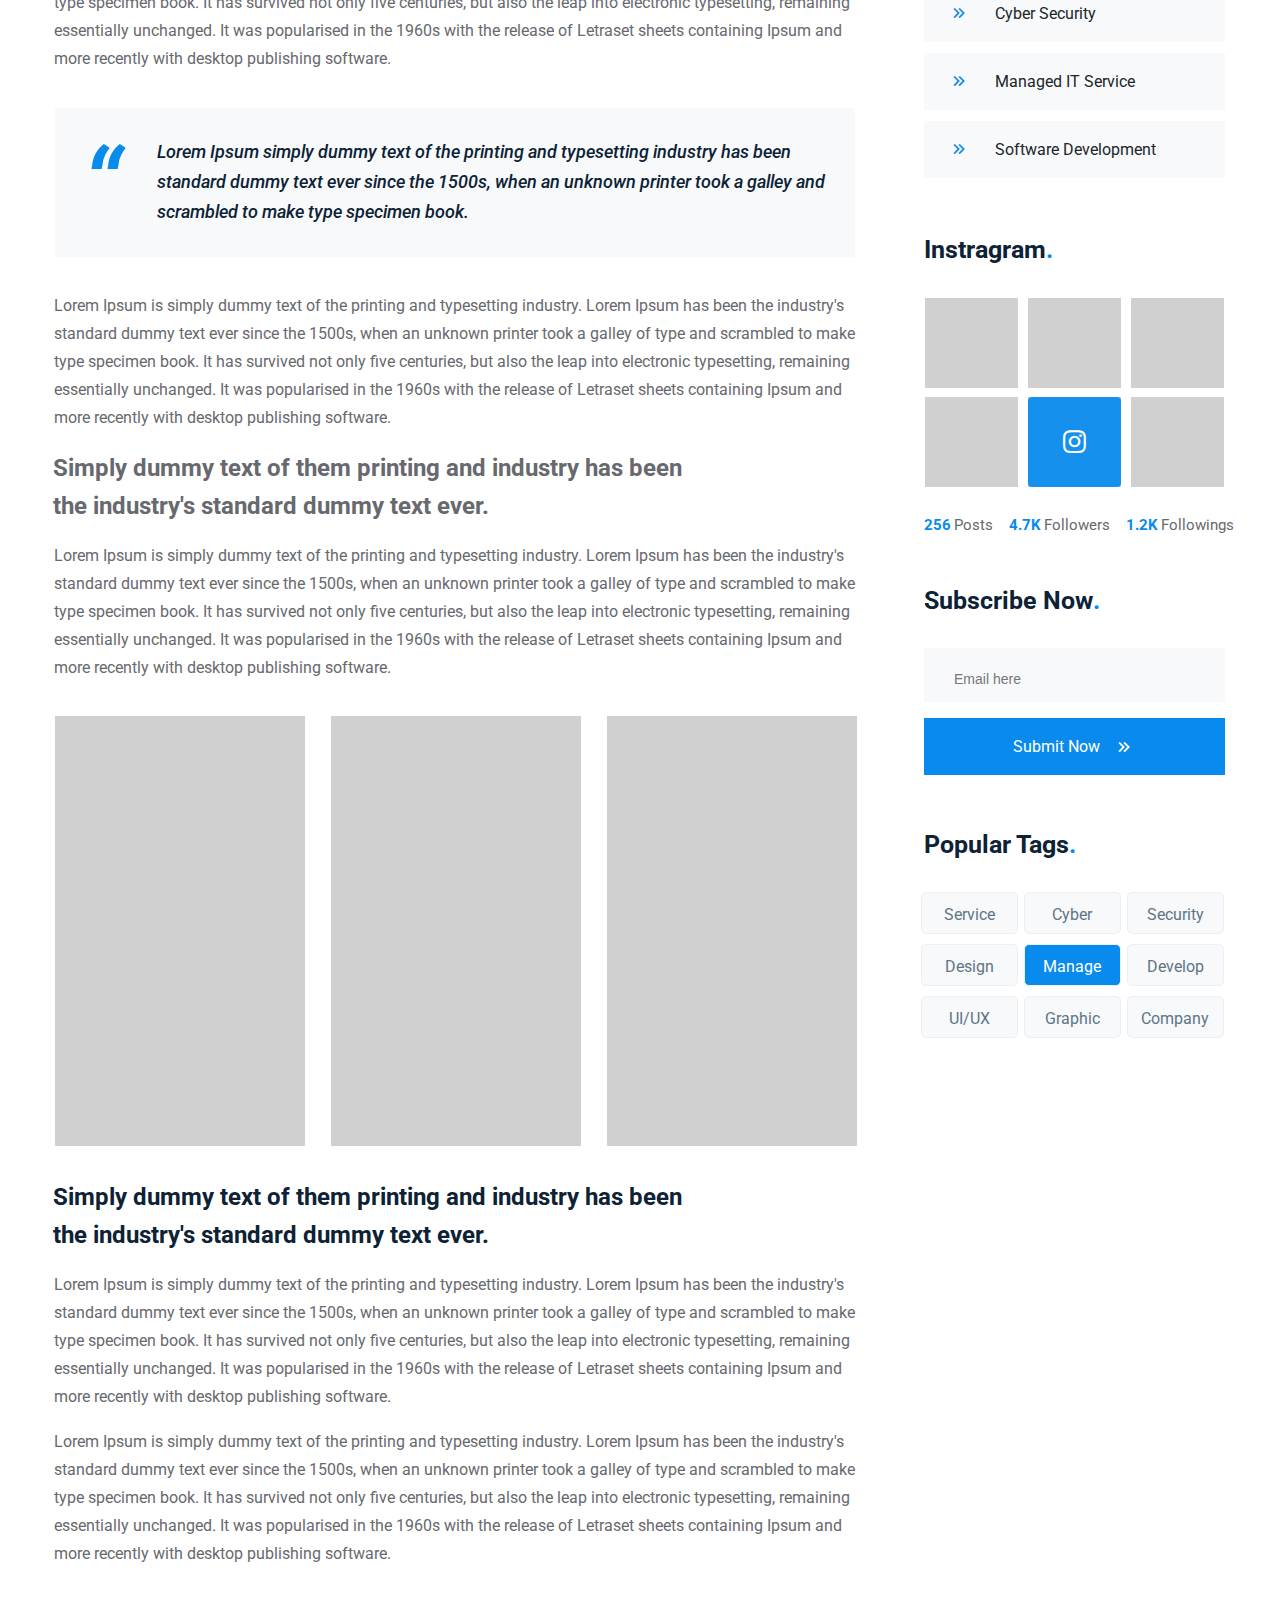
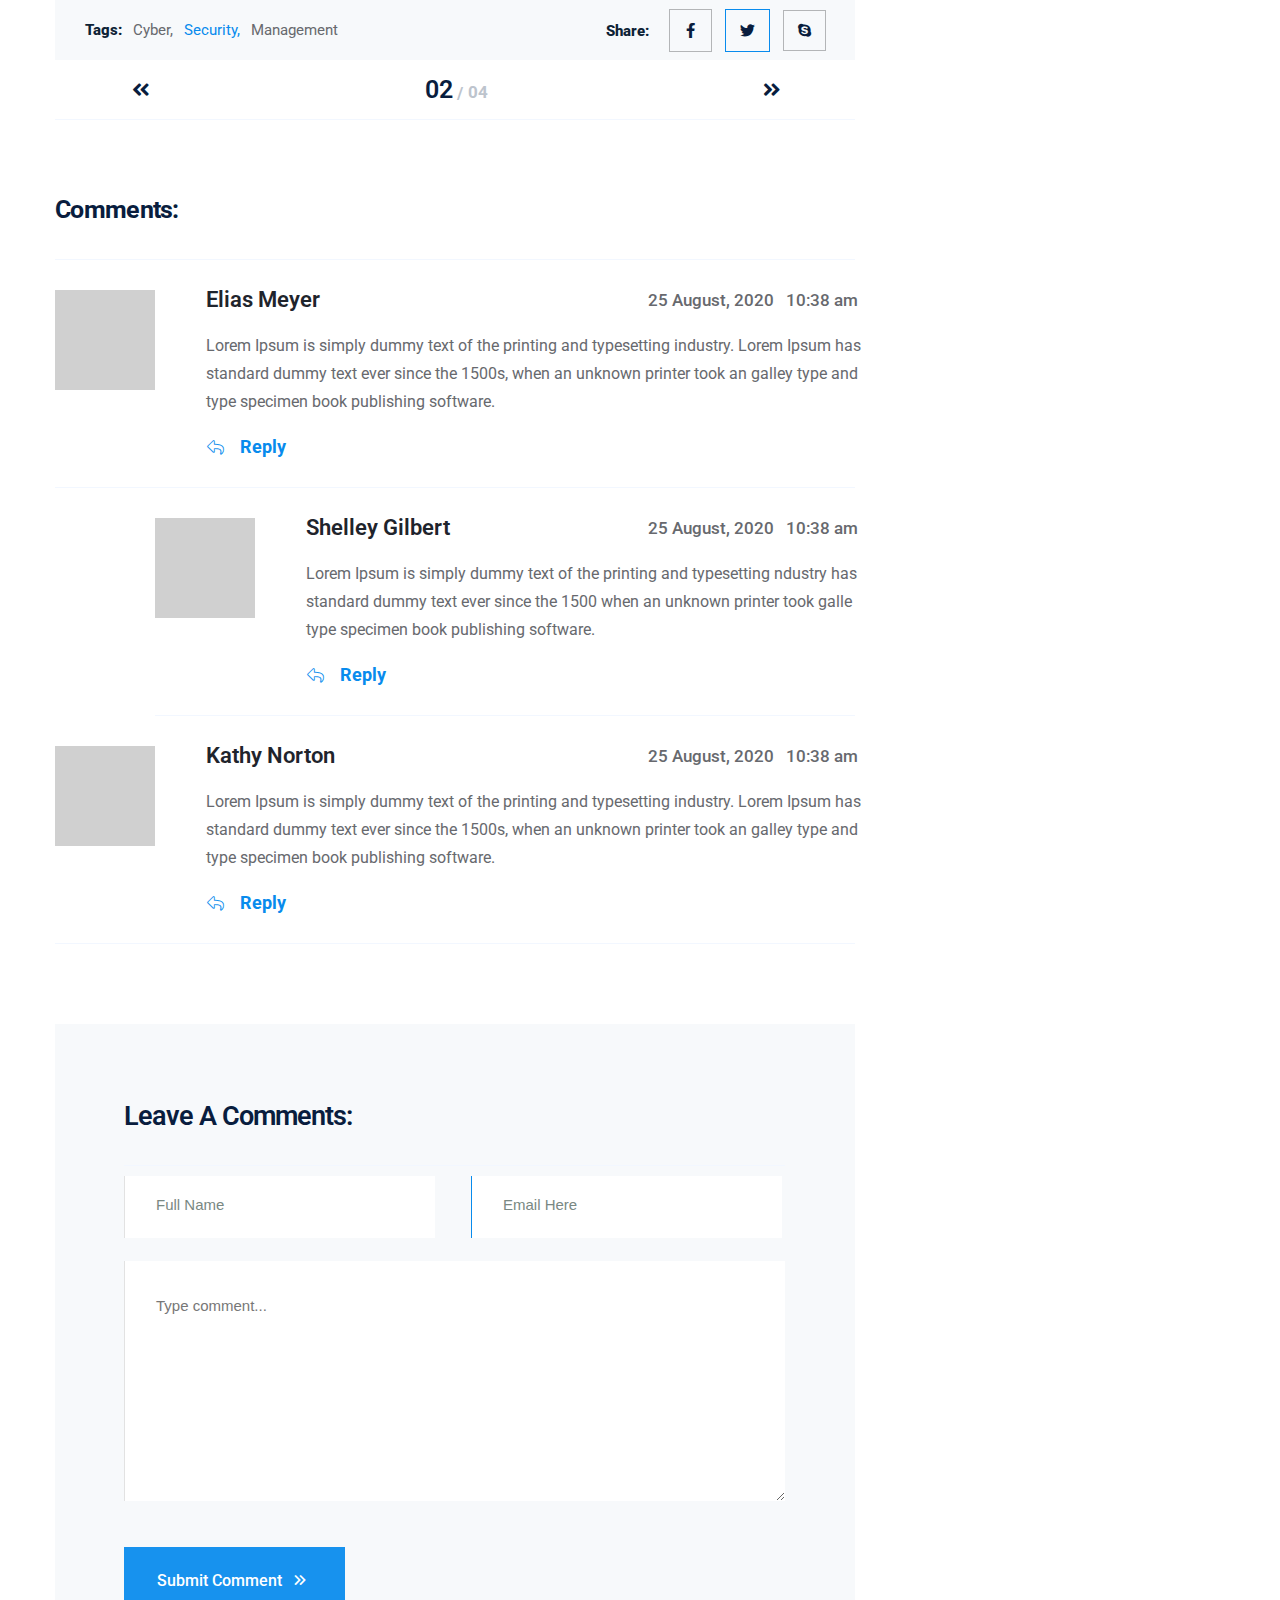
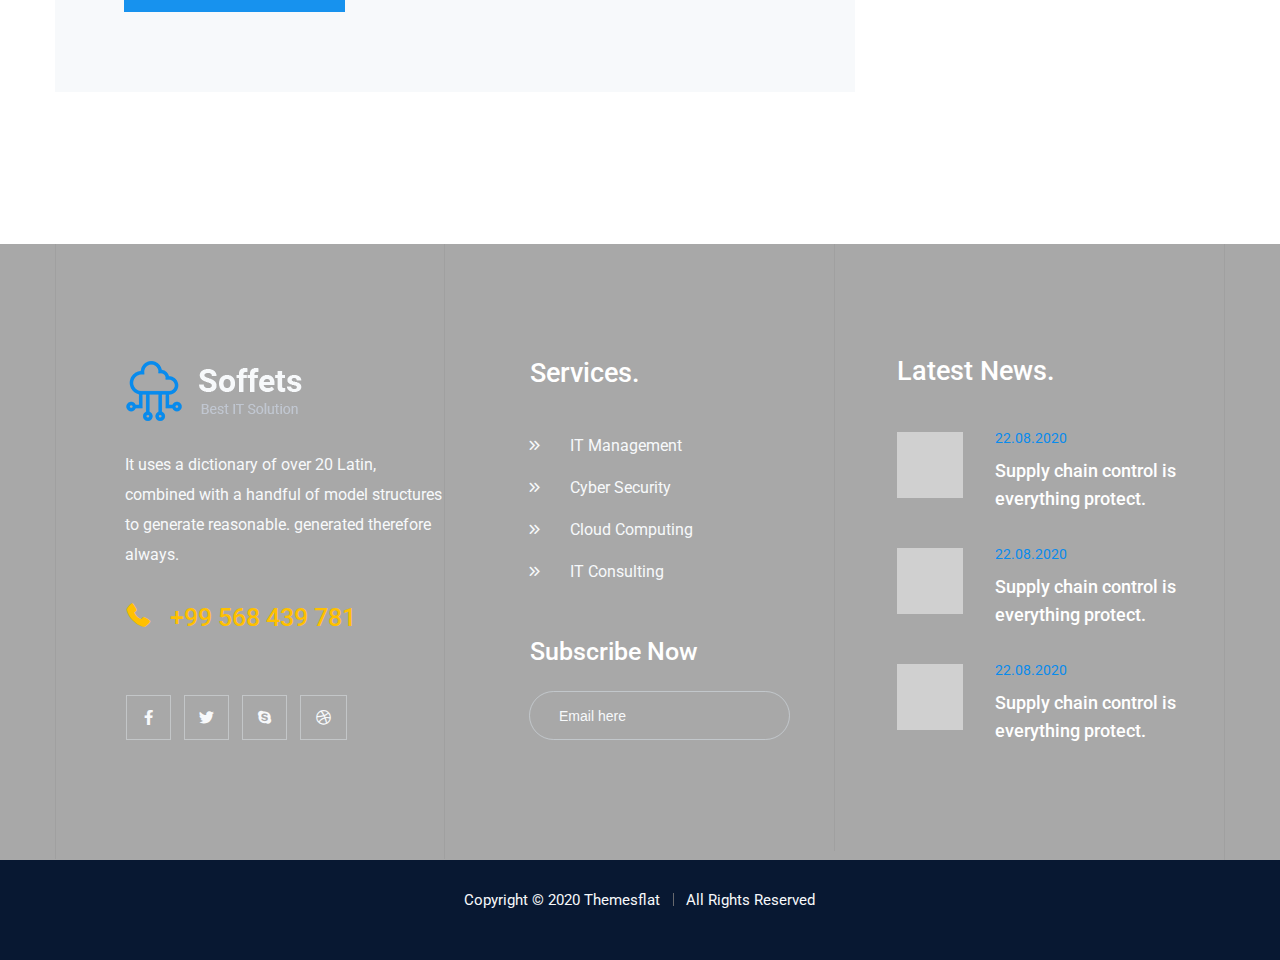
<file: blogdetail.html>
<!DOCTYPE html>
<html lang="en">

<head>
    <meta charset="UTF-8">
    <meta http-equiv="X-UA-Compatible" content="IE=edge">
    <meta name="viewport" content="width=device-width, initial-scale=1.0">
    <title>Soffets - Software & IT Service HTML Template</title>
    <link rel="stylesheet" href="assets/css/style.css">
    <link rel="stylesheet" href="assets/css/font-awesome.css">
    <link rel="stylesheet" href="assets/css/responsive.css">
    <link rel="shortcut icon" href="assets/icon/favicon.png">
    <link rel="apple-touch-icon-precomposed" href="assets/icon/icon.png">
</head>

<body class="blog blogdetail header-fixed">
    <div class="preload preload-container">
        <div class="preload-logo"></div>
    </div>
    <div id="wrapper">
        <div class="top-bar">
            <div class="container">
                <div class="row">
                    <div class="col-md-12">

                        <div class="wrap-topbar">
                            <div class="content-top-bar">
                                <div class="content"><a href="">We are your reliable technology partner.</a></div>
                            </div>
                            <div class="content-hotline  ">
                                <div class="icon-hotline"><i class="icon-phone-call"></i></div>
                                <div class="hotline">
                                    <div class="content">
                                        <p> Have any questions? Call Now: +</p>
                                    </div>
                                    <div class="number"><a href="">00 569 467 84</a></div>
                                </div>
                            </div>
                        </div>
                    </div>
                </div>
            </div>
        </div>
        <header id="header" class="header header-type1 bg-header-s1 bg-color">
            <div class="container">
                <div class="flex-header d-flex" id="header-main">
                    <div id="logo" class="logo d-flex align-items-center justify-content-start">
                        <a href="#" title="Logo"><img src="assets/logo/logo.png" alt="image"></a>
                    </div>
                    <div class="mobile-button"><span></span></div>
                    <nav id="main-nav-mobi" class="main-nav">
                        <ul id="menu-primary-menu" class="menu">
                            <li class=" list">
                                <a class="current-menu-item" href="#">Home</a>
                                <span class="arrow"></span>
                                <ul class="sub-menu">
                                    <li class="menu-item"><a href="index.html">Home 1</a></li>
                                    <li class="menu-item"><a href="home2.html">Home 2</a></li>
                                </ul>
                            </li>
                            <li class=" list">
                                <a href="#">Company</a>
                                <span class="arrow"></span>
                                <ul class="sub-menu">
                                    <li><a href="about.html">About</a></li>
                                    <li><a href="value.html">Core Values</a></li>
                                    <li><a href="choose.html">Why Choose Us</a></li>
                                    <li><a href="teammember.html">Team Members</a></li>
                                    <li><a href="testimonial.html">Testimonial</a></li>
                                    <li><a href="carrers.html">Careers</a></li>
                                    <li><a href="faq.html">FAQ</a></li>
                                </ul>
                            </li>
                            <li class=" list">
                                <a href="#">IT Solutions</a>
                                <span class="arrow"></span>
                                <ul class="sub-menu">
                                    <li><a href="technology.html">Technology</a></li>
                                    <li><a href="portfolio.html">Portfolio</a></li>
                                </ul>
                            </li>
                            <li class=" list">
                                <a href="#">Services</a>
                                <span class="arrow"></span>
                                <ul class="sub-menu">
                                    <li><a href="servicedetail.html">Service Details</a></li>
                                    <li><a href="servicedetail2.html">Service Details 2</a></li>
                                </ul>
                            </li>

                            <li class="menu-item menu-item-has-children current-menu-item list">
                                <a href="#">Blog</a>
                                <span class="arrow"></span>
                                <ul class="sub-menu" style="display: block;">
                                    <li><a href="blog1.html" class="active">Blog1</a></li>
                                    <li><a href="blog2.html">Blog2</a></li>
                                    <li class="current-item"><a href="blogdetail.html">Blog Details</a></li>
                                </ul>
                            </li>
                            <li class=" list">
                                <a href="#">Pages</a>
                                <span class="arrow"></span>
                                <ul class="sub-menu">
                                    <li><a href="awards.html">Awards</a></li>
                                    <li><a href="error.html">Error</a></li>
                                </ul>
                            </li>
                            <li class=" list">
                                <a class="style" href="location.html">Contact</a>
                            </li>
                        </ul>
                    </nav>
                </div>
            </div>
        </header>
        <div class="page-title parallax parallax1 position-relative clearfix">
            <div class="section-overlay"></div>
            <div class="container">
                <div class="breadcrumbs position-relative">
                    <div class="breadcrumbs-wrap">
                        <h1 class="title">Blog Details</h1>
                        <ul class="breadcrumbs-inner">
                            <li class="font"><a href="index.html" id="font">Home</a></li>
                            <li><span >Blog Detail</span></li>
                        </ul>
                    </div>
                </div>
            </div>
        </div>
        <div class="blog-content no-column flat-row clearfix">

            <div class="container d-lg-flex">


                <div class="col-left">
                    <div class="site-content">
                        <article class="main-post mg-blog">
                            <div class="content-blog">
                                <h3 class="title"><a href="#">Lorem Ipsum is simply dummy text of them printing and
                                        industry has been
                                        the industry's standard dummy text ever.</a></h3>
                                <div class="wrap-author">
                                    <div class="author-left">
                                        <ul class="post-meta d-sm-flex">
                                            <li class="date"> <a href="#">08 January, 2020</a></li>
                                            <li class="author-style"><a href="#">By : Reid Hawes</a></li>
                                            <li class="author"><a href="#">Cyber Security</a></li>
                                        </ul>
                                    </div>
                                    <div class="author-right">
                                        <ul class="post-meta d-sm-flex">
                                            <li class="date"> <a href="#">83 Share</a></li>
                                            <li class="author-style-right"><a href="#">35 Comments</a></li>
                                        </ul>
                                    </div>
                                </div>

                                <div class="featured-post">
                                    <div class="entry-image">
                                        <img src="assets/images/blog-post/post.jpg" alt="images">
                                    </div>
                                </div>

                                <p>
                                    Lorem Ipsum is simply dummy text of the printing and typesetting industry. Lorem
                                    Ipsum has been the industry's
                                    standard dummy text ever since the 1500s, when an unknown printer took a galley of
                                    type and scrambled to make
                                    type specimen book. It has survived not only five centuries, but also the leap into
                                    electronic typesetting, remaining
                                    essentially unchanged. It was popularised in the 1960s with the release of Letraset
                                    sheets containing Ipsum
                                    and more recently with desktop publishing software.
                                </p>
                                <p>Lorem Ipsum is simply dummy text of the printing and typesetting industry. Lorem
                                    Ipsum has been the industry's
                                    standard dummy text ever since the 1500s, when an unknown printer took a galley of
                                    type and scrambled to make
                                    type specimen book. It has survived not only five centuries, but also the leap into
                                    electronic typesetting, remaining
                                    essentially unchanged. It was popularised in the 1960s with the release of Letraset
                                    sheets containing Ipsum
                                    and more recently with desktop publishing software.</p>
                                <div class="title-post">
                                    <div class="image-title-post"><img src="assets/icon/19_Blog_Detailspost.png" alt="image">
                                    </div>
                                    <div class="content-post"><a href="">Lorem Ipsum simply dummy text of the printing
                                            and typesetting industry has been
                                            standard dummy text ever since the 1500s, when an unknown printer took a
                                            galley and scrambled to make type specimen book.</a></div>
                                </div>
                                <p>Lorem Ipsum is simply dummy text of the printing and typesetting industry. Lorem
                                    Ipsum has been
                                    the industry's
                                    standard dummy text ever since the 1500s, when an unknown printer took a galley of
                                    type and
                                    scrambled to make
                                    type specimen book. It has survived not only five centuries, but also the leap into
                                    electronic
                                    typesetting, remaining
                                    essentially unchanged. It was popularised in the 1960s with the release of Letraset
                                    sheets
                                    containing Ipsum
                                    and more recently with desktop publishing software.</p>
                                <div class="title title-style2"><a href="#">Simply dummy text of them printing and
                                        industry has been
                                        the industry's standard dummy text ever.</a></div>
                                <p>Lorem Ipsum is simply dummy text of the printing and typesetting industry. Lorem
                                    Ipsum has been the industry's
                                    standard dummy text ever since the 1500s, when an unknown printer took a galley of
                                    type and scrambled to make
                                    type specimen book. It has survived not only five centuries, but also the leap into
                                    electronic typesetting, remaining
                                    essentially unchanged. It was popularised in the 1960s with the release of Letraset
                                    sheets containing Ipsum
                                    and more recently with desktop publishing software.</p>
                                <div class="image-post">
                                    <img src="assets/images/blog-post/image-post1.jpg" alt="image">
                                    <img src="assets/images/blog-post/image-post2.jpg" alt="image">
                                    <img src="assets/images/blog-post/image-post3.jpg" alt="image">
                                </div>
                                <h3 class="title title-style3"><a href="#">Simply dummy text of them printing and
                                        industry has been
                                        the industry's standard dummy text ever.</a></h3>
                                <p>Lorem Ipsum is simply dummy text of the printing and typesetting industry. Lorem
                                    Ipsum has been the industry's
                                    standard dummy text ever since the 1500s, when an unknown printer took a galley of
                                    type and scrambled to make
                                    type specimen book. It has survived not only five centuries, but also the leap into
                                    electronic typesetting, remaining
                                    essentially unchanged. It was popularised in the 1960s with the release of Letraset
                                    sheets containing Ipsum
                                    and more recently with desktop publishing software.</p>
                                <p>Lorem Ipsum is simply dummy text of the printing and typesetting industry. Lorem
                                    Ipsum has been the industry's
                                    standard dummy text ever since the 1500s, when an unknown printer took a galley of
                                    type and scrambled to make
                                    type specimen book. It has survived not only five centuries, but also the leap into
                                    electronic typesetting, remaining
                                    essentially unchanged. It was popularised in the 1960s with the release of Letraset
                                    sheets containing Ipsum
                                    and more recently with desktop publishing software.</p>

                                <div class="post-tags-socials clearfix">
                                    <div class="post-tags ">
                                        <span class="title">Tags:</span>
                                        <span class="tag-name"><a href="">Cyber,</a><a class="design" href="">Security,</a><a
                                                href="">Management</a></span>
                                    </div>
                                    <div class="post-socials">
                                        <span class="title"> Share:</span>
                                        <a href="#"><i class="fab fa-facebook-f"></i></a>
                                        <a href="#"><i class="fab fa-twitter" aria-hidden="true"></i></a>
                                        <a href="#"><i class="fab fa-skype" aria-hidden="true"></i></a>
                                    </div>
                                </div>
                            </div>

                        </article><!-- main-post -->
                        <div class="flat-pagination blog-pagination">
                            <ul>
                                <li><a href="blog1.html" class="page-numbers style-number"><i class="fa fa-arrow-left"
                                            aria-hidden="true"></i></a>
                                </li>

                                <li><a href="blogdetail.html" class="page-numbers">02</a></li>
                                <li><a href="#" class="page-numbers style">04</a></li>
                                
                                <li><a href="blog2.html" class="page-numbers style-number"><i class="fa fa-arrow-right"
                                            aria-hidden="true"></i></a></li>
                            </ul>
                        </div>
                    </div>

                    <div id="comments" class="comments-area">
                        <h2 class="comments-title"> Comments:</h2>
                        <ol class="comment-list">
                            <li class="comment">
                                <article class="comment-wrap clearfix">
                                    <div class="gravatar"><img alt="image" src="assets/images/comment/comment1.jpg"></div>
                                    <div class="comment-content">
                                        <div class="comment-meta">
                                            <h6 class="comment-author">Elias Meyer</h6>
                                            <div class="date-comment">
                                                <a href="">25 August, 2020</a>
                                                <span class="comment-time">10:38 am</span></div>

                                        </div>
                                        <div class="comment-text">
                                            <p>Lorem Ipsum is simply dummy text of the printing and typesetting
                                                industry. Lorem Ipsum has
                                                standard dummy text ever since the 1500s, when an unknown printer took
                                                an galley type and
                                                type specimen book publishing software.</p>
                                            <span class="comment-reply"><i class="fal fa-reply"></i><a
                                                    class="comment-reply-link" href="#">Reply</a></span>
                                        </div>
                                    </div>
                                </article>
                                <ul class="children">
                                    <li class="comment">
                                        <article class="comment-wrap clearfix">
                                            <div class="gravatar"><img alt="image" src="assets/images/comment/comment2.jpg">
                                            </div>
                                            <div class="comment-content">
                                                <div class="comment-meta">
                                                    <h6 class="comment-author">Shelley Gilbert</h6>
                                                    <div class="date-comment">
                                                        <a href="">25 August, 2020</a>
                                                        <span class="comment-time">10:38 am</span></div>
                                                </div>
                                                <div class="comment-text ">
                                                    <p>Lorem Ipsum is simply dummy text of the printing and typesetting
                                                        ndustry has
                                                        standard dummy text ever since the 1500 when an unknown printer
                                                        took galle
                                                        type specimen book publishing software.
                                                    </p>
                                                    <span class="comment-reply"><i class="fal fa-reply"></i><a
                                                            class="comment-reply-link" href="#">Reply</a></span>
                                                </div>
                                            </div>
                                        </article>
                                    </li>
                                </ul>
                            </li>
                        </ol>
                        <article class="comment-wrap clearfix">
                            <div class="gravatar"><img alt="image" src="assets/images/comment/comment3.jpg"></div>
                            <div class="comment-content">
                                <div class="comment-meta">
                                    <h6 class="comment-author">Kathy Norton</h6>
                                    <div class="date-comment">
                                        <a href="">25 August, 2020</a>
                                        <span class="comment-time">10:38 am</span></div>
                                </div>
                                <div class="comment-text">
                                    <p>Lorem Ipsum is simply dummy text of the printing and typesetting industry. Lorem
                                        Ipsum has
                                        standard dummy text ever since the 1500s, when an unknown printer took an galley
                                        type and
                                        type specimen book publishing software.</p>
                                    <span class="comment-reply"><i class="fal fa-reply"></i><a
                                            class="comment-reply-link" href="#">Reply</a></span>
                                </div>
                            </div>
                        </article>
                        <div id="respond" class="comment-respond">
                            <h3 id="reply-title" class="comment-reply-title margin-bottom-25">Leave A Comments:</h3>
                            <form action="#" method="post" id="commentform" class="comment-form">
                                <div class="text-wrap clearfix">
                                    <fieldset class="name-wrap">
                                        <input type="text" id="author" class="tb-my-input" name="author" tabindex="1"
                                            placeholder="Full Name" value="" size="32" aria-required="true">
                                    </fieldset>
                                    <fieldset class="email-wrap">
                                        <input type="email" id="email" class="tb-my-input" name="email" tabindex="2"
                                            placeholder="Email Here" value="" size="32" aria-required="true">
                                    </fieldset>
                                </div>
                                <fieldset class="message-wrap">
                                    <textarea id="comment-message" placeholder="Type comment..."></textarea>
                                </fieldset>
                                <p class="form-submit">
                                    <button class="font-style linear-color border-corner submit"> Submit
                                        Comment</button>
                                </p>
                            </form>
                        </div>
                    </div>
                </div>
                <div class="col-right">
                    <div class="sidebar">
                        <div class="widget widget-search widget-bg">
                            <h3 class="widget-title">Search<span class="coler">.</span>
                            </h3>
                            <form action="#" class="form-search btn-linear hv-linear-gradient">
                                <input type="search" class="search" placeholder="Search Here">
                                <button class="btn-search linear-color"><span class="icon-search-2"></span></button>
                            </form>
                        </div>
                        <div class="widget widget-recent-posts widget-bg recent-post">
                            <h3 class="widget-title">Recent Post<span class="coler">.</span>
                            </h3>
                            <ul class="recent-news">
                                <li>
                                    <div class="thumb-image">
                                        <img src="assets/images/recent-post/recentpost1.jpg" alt="images">
                                    </div>
                                    <div class="thumb-content">
                                        <p class="thumb-day">22.08.2020</p>
                                        <h5 class="thumb-title"><a href="#">Supply chain control is everything
                                                protect.</a>
                                        </h5>
                                    </div>
                                </li>
                                <li class="style-top">
                                    <div class="thumb-image">
                                        <img src="assets/images/recent-post/recentpost2.jpg" alt="images">
                                    </div>
                                    <div class="thumb-content">
                                        <p class="thumb-day">22.08.2020</p>
                                        <h5 class="thumb-title"><a href="#">Supply chain control is everything
                                                protect.</a>
                                        </h5>
                                    </div>
                                </li>
                                <li class="style style-top">
                                    <div class="thumb-image">
                                        <img src="assets/images/recent-post/raicentpost3.jpg" alt="images">
                                    </div>
                                    <div class="thumb-content">
                                        <p class="thumb-day">22.08.2020</p>
                                        <h5 class="thumb-title"><a href="#">Supply chain control is everything
                                                protect.</a>
                                        </h5>
                                    </div>
                                </li>

                            </ul>
                        </div>
                        <div class="widget widget-category widget-bg">
                            <h3 class="widget-title">Category List<span class="coler">.</span>
                            </h3>
                            <ul class="category-wrap">
                                <li>
                                    <div class="block-inside border-corner hv-background-before">
                                        <a href="#">Server Mangement</a>
                                    </div>
                                </li>
                                <li>
                                    <div class="block-inside border-corner hv-background-before">
                                        <a href="#">IT Consultancy</a>
                                    </div>
                                </li>
                                <li>
                                    <div class="block-inside border-corner hv-background-before">
                                        <a href="#">Cyber Security</a>
                                    </div>
                                </li>
                                <li>
                                    <div class="block-inside border-corner hv-background-before">
                                        <a href="#">Managed IT Service</a>
                                    </div>
                                </li>
                                <li>
                                    <div class="block-inside border-corner hv-background-before">
                                        <a href="#">Software Development</a>
                                    </div>
                                </li>
                            </ul>
                        </div>
                        <div class="widget widget-instagram widget-bg">
                            <h3 class="widget-title">Instragram <span class="coler">.</span>
                            </h3>
                            <ul class="widget-gallery-item">
                                <li>
                                    <div class="thumb-instagram">
                                        <img src="assets/images/instagram/instagram1.jpg" alt="images">
                                        <div class="thumb-overlay-effect">
                                            <a href="#" class="instagram-icon-thumb">
                                            </a>
                                        </div>
                                    </div>
                                </li>
                                <li>
                                    <div class="thumb-instagram">
                                        <img src="assets/images/instagram/instagram2.jpg" alt="images">
                                        <div class="thumb-overlay-effect">
                                            <a href="#" class="instagram-icon-thumb"></a>
                                        </div>
                                    </div>
                                </li>
                                <li>
                                    <div class="thumb-instagram">
                                        <img src="assets/images/instagram/instagram3.jpg" alt="images">
                                        <div class="thumb-overlay-effect">
                                            <a href="#" class="instagram-icon-thumb"></a>
                                        </div>
                                    </div>
                                </li>
                                <li>
                                    <div class="thumb-instagram">
                                        <img src="assets/images/instagram/instagram4.jpg" alt="images">
                                        <div class="thumb-overlay-effect">
                                            <a href="#" class="instagram-icon-thumb"></a>
                                        </div>
                                    </div>
                                </li>
                                <li>
                                    <div class="thumb-instagram  instagram5">
                                        <img src="assets/images/instagram/instagram5.jpg" alt="images">
                                        <div class="thumb-overlay-effect design">
                                            <a href="#" class="instagram-icon-thumb"></a>
                                        </div>
                                    </div>
                                </li>
                                <li>
                                    <div class="thumb-instagram">
                                        <img src="assets/images/instagram/instagram6.jpg" alt="images">
                                        <div class="thumb-overlay-effect">
                                            <a href="#" class="instagram-icon-thumb"></a>
                                        </div>
                                    </div>
                                </li>
                            </ul>
                            <div class="content-instagram">
                                <div class="follower"><a href="">256</a>
                                    <p>Posts</p>
                                </div>
                                <div class="follower"><a href="">4.7K</a>
                                    <p>Followers</p>
                                </div>
                                <div class="follower"><a href="">1.2K</a>
                                    <p>Followings</p>
                                </div>
                            </div>
                        </div>
                        <div class="mg-widget-mobi kcl-widget widget-bg widget">
                            <h3 class="widget-title">Subscribe Now <span class="coler">.</span>
                            </h3>
                            <form action="#" class="form-email btn-linear hv-linear-gradient">
                                <input type="text" class="email-here" placeholder="Email here">
                                <button class="font-style linear-color border-corner">Submit Now</button>
                            </form>
                        </div>
                        <div class="widget widget-tags widget-bg">
                            <h3 class="widget-title">Popular Tags <span class="coler">.</span>
                            </h3>
                            <div class="tags-list bg-linear-gradient">
                                <a href="#">Service</a>
                                <a href="#">Cyber</a>
                                <a href="#" class="mr0">Security</a>
                                <a href="#">Design</a>
                                <a class="design" href="#">Manage</a>
                                <a href="#" class="mr0">Develop</a>
                                <a href="#">UI/UX</a>
                                <a href="#">Graphic</a>
                                <a href="#" class="mr0">Company</a>
                            </div>
                        </div>
                    </div>
                </div><!-- flat-pagination -->
            </div>
        </div>
        <footer id="footer" class="footer footer-bg-1">
            <div class="overlay"></div>
            <div id="footer-widget" class="footer-widget-type1">
                <div class="container">
                    <div class="row">
                        <div class="col-lg-4  col-md-6">
                            <div class="mg-widget-mobi kcl-widget-title">
                                <div class="wrap-soffets">
                                    <div class="image-soffets">
                                        <div class="image"><img src="assets/logo/logofooter.png" alt="image"></div>
                                    </div>
                                </div>
                                <div class="title text-coler-footer">
                                    <p>It uses a dictionary of over 20 Latin,
                                        combined with a handful of model
                                        structures to generate reasonable.
                                        generated therefore always.</p>
                                </div>
                                <div class="hotline-soffets">
                                    <div class="icon soffets"><span class="icon-phone-call"></span></div>
                                    <div class="hotline soffets">
                                        <p>+99 568 439 781 </p>
                                    </div>
                                </div>
                                <div class="socials-list ">
                                    <a href="#"><i class="fab fa-facebook-f"></i></a>
                                    <a href="#"><i class="fab fa-twitter" aria-hidden="true"></i></a>
                                    <a href="#"><i class="fab fa-skype" aria-hidden="true"></i></a>
                                    <a href="#"><i class="fab fa-dribbble"></i></a>
                                </div>
                            </div>
                        </div>
                        <div class="col-lg-4  col-md-6">
                            <div class="mg-widget-mobi service-widget  kcl-widget-title-style">
                                <h3 class="widget widget-title">Services.</h3>
                                <div class="widget-services d-sm-flex text-coler-footer">
                                    <ul class="one-half first ">
                                        <li><a href="servicedetail.html">IT Management</a></li>
                                        <li><a href="servicedetail.html">Cyber Security</a></li>
                                        <li><a href="servicedetail.html">Cloud Computing</a></li>
                                        <li><a href="servicedetail.html">IT Consulting</a></li>
                                    </ul>
                                </div>
                                <h3 class="widget widget-title widget-title-style">Subscribe Now</h3>
                                <form action="#" class="form-email btn-linear hv-linear-services">
                                    <input type="text" class="email-here" placeholder="Email here">
                                </form>
                            </div>
                        </div>
                        <div class="col-lg-4  col-md-12">
                            <div class="widget widget-latest widget-bg mg-widget-mobi kcl-widget-title-style">
                                <h3 class="widget widget-title-latest">Latest News.</h3>
                                <ul class="latest-news">
                                    <li>
                                        <div class="latest-image">
                                            <img src="assets/images/image-footer/lastest1.jpg" alt="images">
                                        </div>
                                        <div class="latest-content">
                                            <p class="latest-day latest">22.08.2020</p>
                                            <h5 class="latest-title latest"><a href="#">Supply chain control is
                                                    everything protect.</a>
                                            </h5>
                                        </div>
                                    </li>
                                </ul>
                                <ul class="latest-news">
                                    <li>
                                        <div class="latest-image">
                                            <img src="assets/images/image-footer/lastest2.jpg" alt="images">
                                        </div>
                                        <div class="latest-content">
                                            <p class="latest-day">22.08.2020</p>
                                            <h5 class="latest-title"><a href="#">Supply chain control is everything
                                                    protect.</a>
                                            </h5>
                                        </div>
                                    </li>
                                </ul>
                                <ul class="latest-news">
                                    <li>
                                        <div class="latest-image">
                                            <img src="assets/images/image-footer/lastest3.jpg" alt="images">
                                        </div>
                                        <div class="latest-content">
                                            <p class="latest-day">22.08.2020</p>
                                            <h5 class="latest-title"><a href="#">Supply chain control is everything
                                                    protect.</a>
                                            </h5>
                                        </div>
                                    </li>
                                </ul>
                            </div>
                        </div>
                    </div>
                </div>
            </div>
        </footer>
        <div id="bottom" class="bottom-type1 position-relative">
            <div class="container">
                <div class="bottom-wrap text-center">
                    <div id="copyright">
                        <a href="#">Copyright © 2020 Themesflat </a><span class="license"> All Rights
                            Reserved</span>
                    </div>
                </div>
            </div>
        </div>
    </div>


    <a id="scroll-top"></a>
    
    <script src="assets/js/jquery.min.js"></script>
    <script src="assets/js/jquery.magnific-popup.min.js"></script>
    <script src="assets/js/swiper-bundle.min.js"></script>
    <script src="assets/js/swiper.js"></script>
    <script src="assets/js/main.js"></script>
    <script src="assets/js/jquery-validate.js"></script>
    <script src="assets/js/jquery.easing.js"></script>
    <script src="assets/js/plugin.js"></script>
    <script src="assets/js/countto.js"></script>
    <script src="assets/js/jquery.fancybox.js"></script>
</body>

</html>
</file>
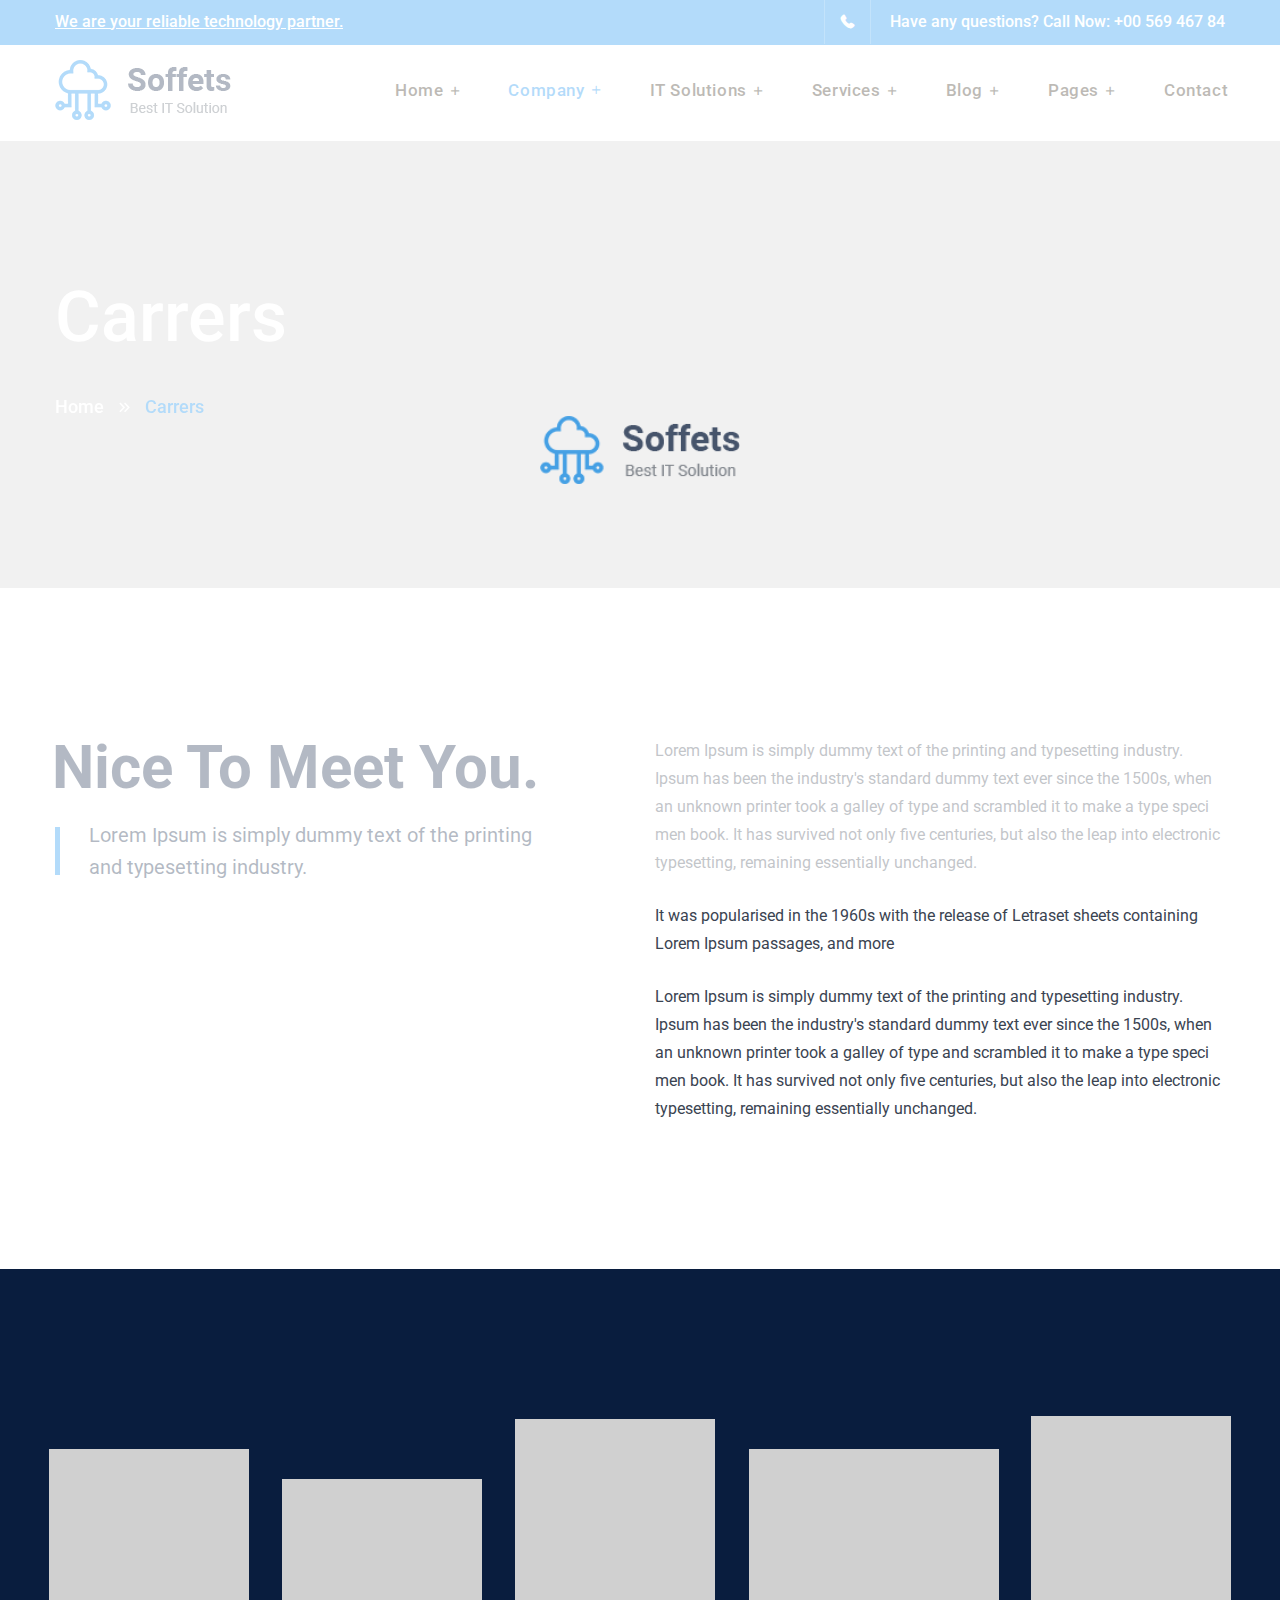
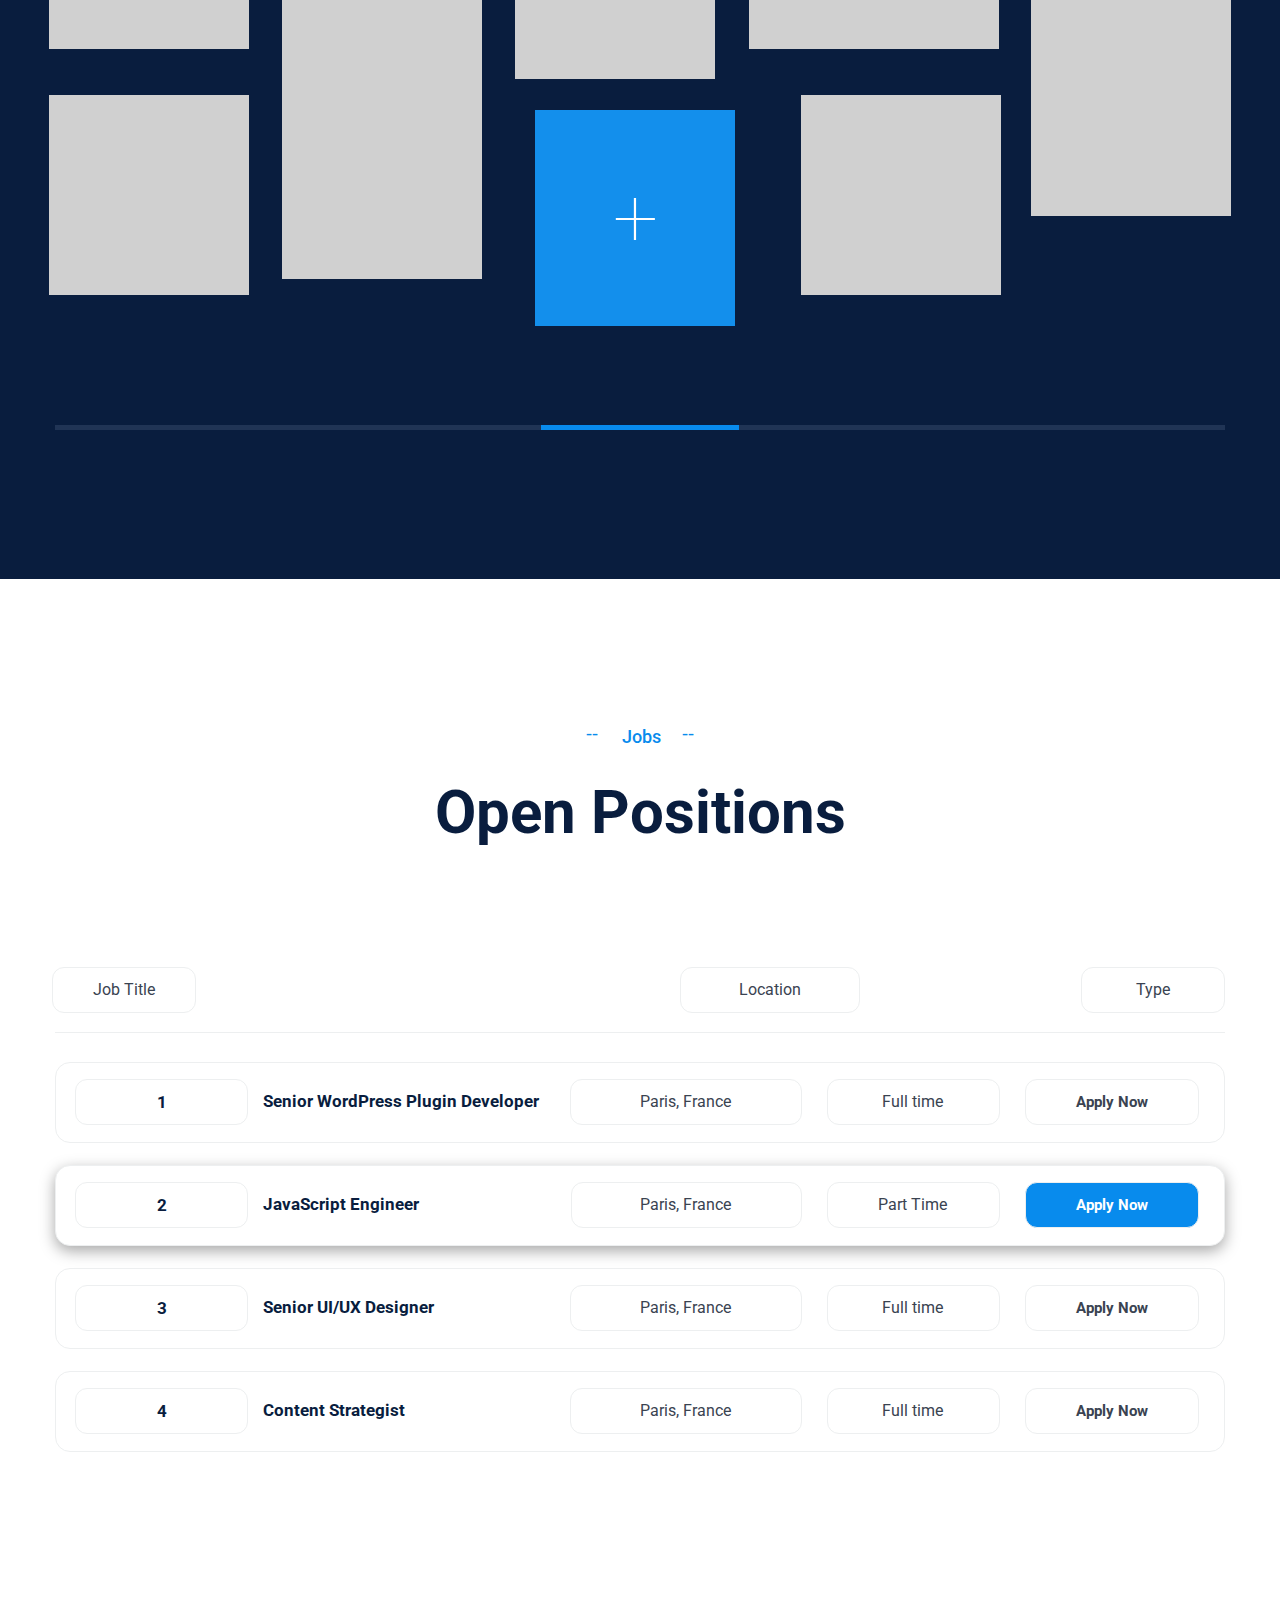
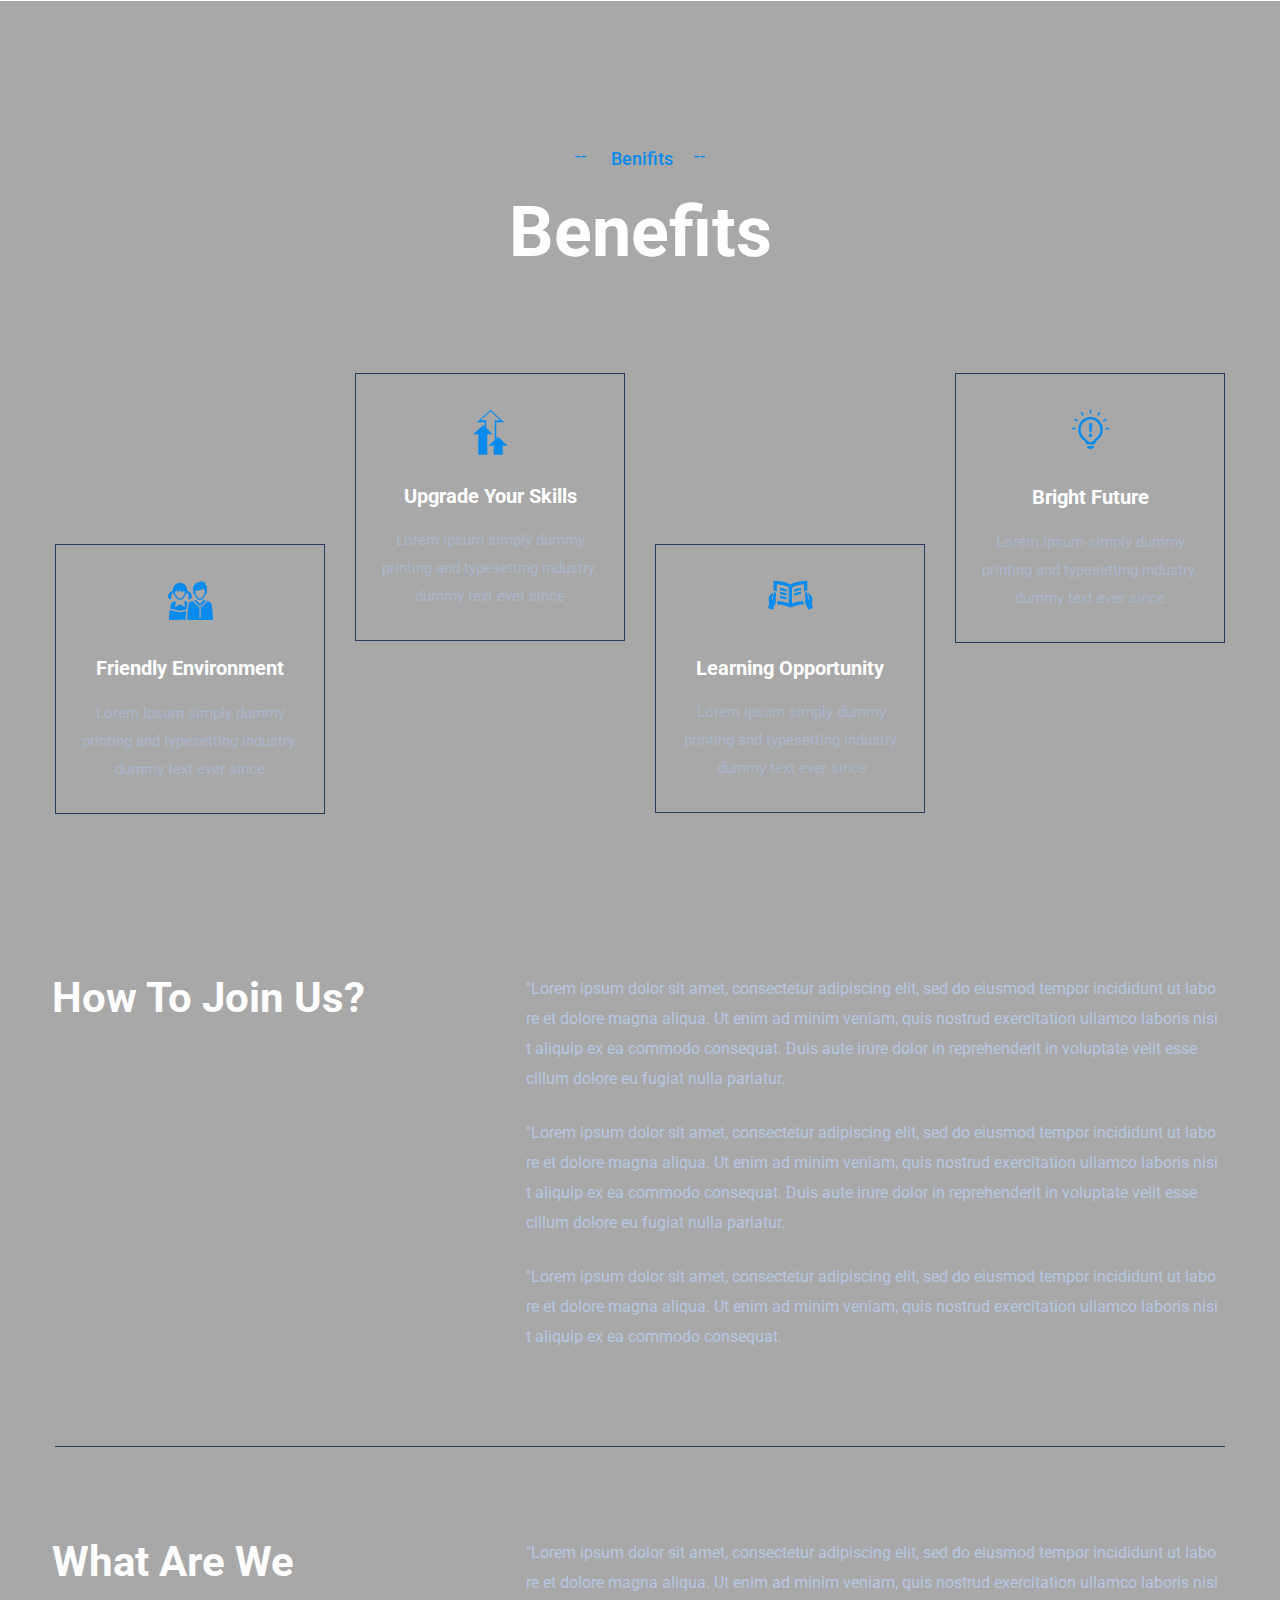
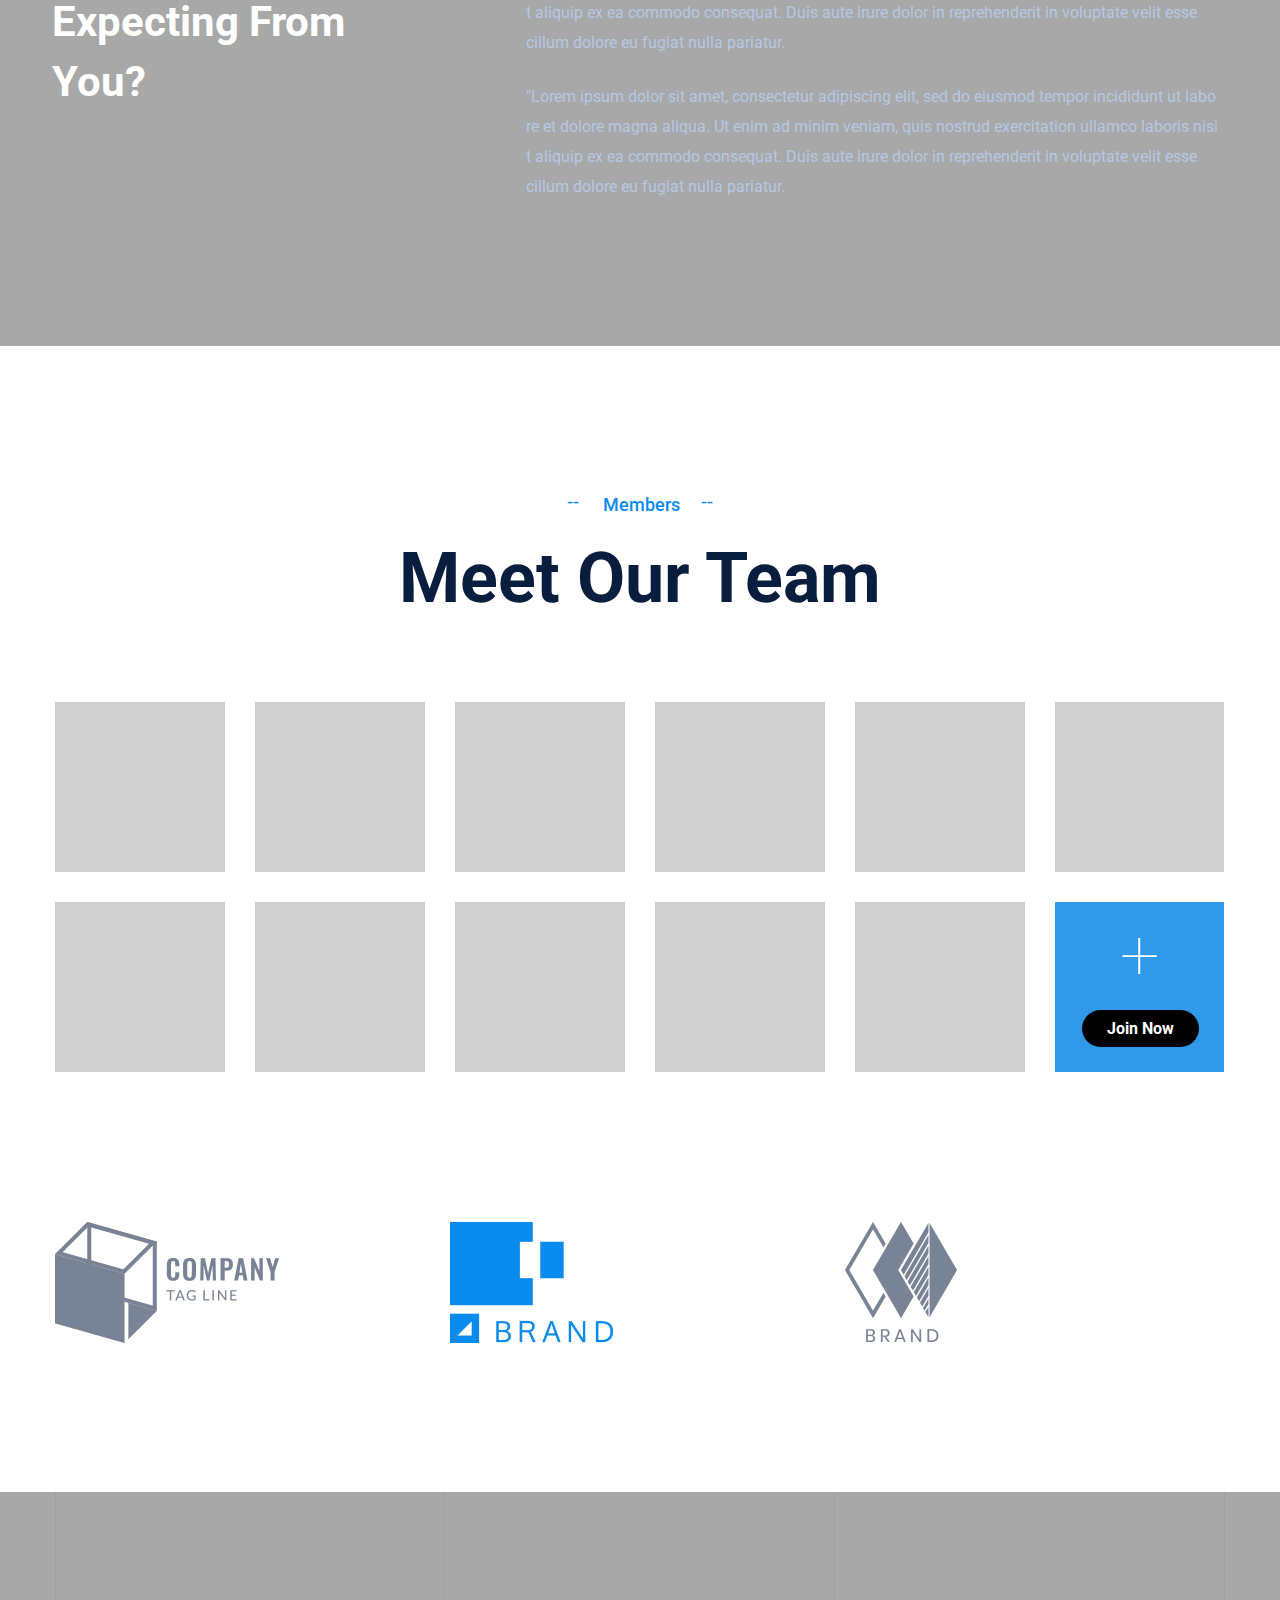
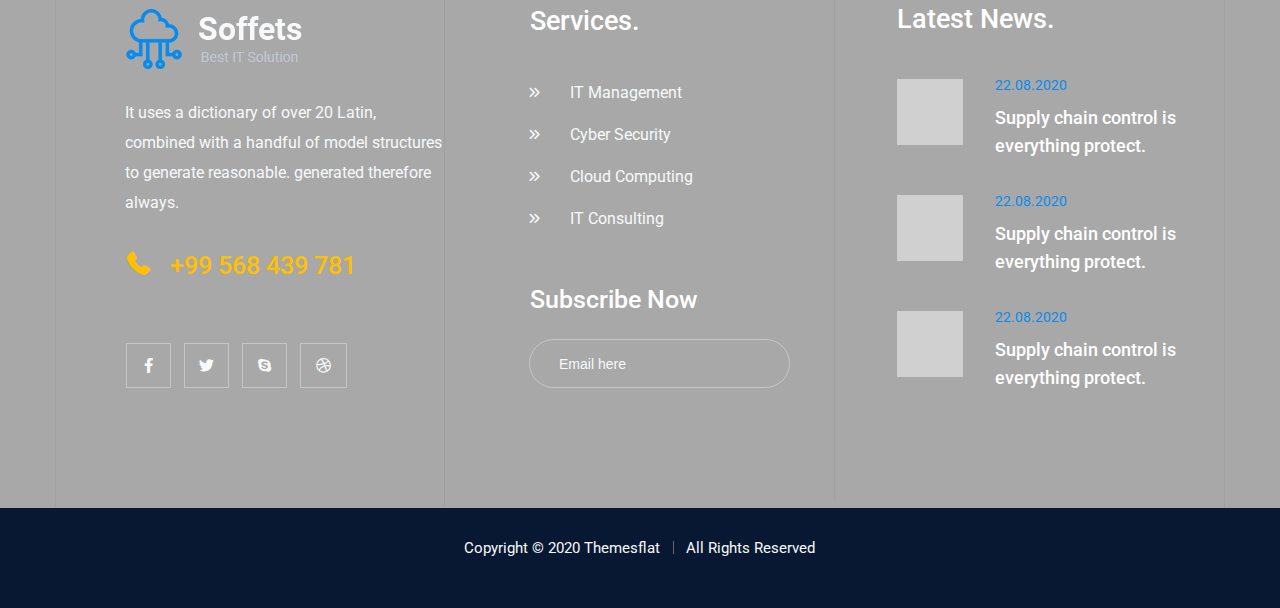
<file: carrers.html>
<!DOCTYPE html>
<html lang="en">

<head>
    <meta charset="UTF-8">
    <meta http-equiv="X-UA-Compatible" content="IE=edge">
    <meta name="viewport" content="width=device-width, initial-scale=1.0">
    <title>Soffets - Software & IT Service HTML Template</title>
    <link rel="stylesheet" href="assets/css/style.css">
    <link rel="stylesheet" href="assets/css/responsive.css">
    <link rel="stylesheet" href="assets/css/font-awesome.css">
    <link rel="shortcut icon" href="assets/icon/favicon.png">
    <link rel="apple-touch-icon-precomposed" href="assets/icon/icon.png">
</head>

<body class="carrers page header-fixed">
    <div class="preload preload-container">
        <div class="preload-logo"></div>
    </div>
    <div id="wrapper">
        <div class="top-bar">
            <div class="container">
                <div class="row">
                    <div class="col-xl-12">

                        <div class="wrap-topbar">
                            <div class="content-top-bar">
                                <div class="content"><a href="">We are your reliable technology partner.</a></div>
                            </div>
                            <div class="content-hotline  ">
                                <div class="icon-hotline"><i class="icon-phone-call"></i></div>
                                <div class="hotline">
                                    <div class="content">
                                        <p> Have any questions? Call Now: +</p>
                                    </div>
                                    <div class="number"><a href="">00 569 467 84</a></div>
                                </div>
                            </div>
                        </div>
                    </div>
                </div>
            </div>
        </div>
        <header id="header" class="header header-type1 bg-header-s1 bg-color">
            <div class="container">
                <div class="flex-header d-flex" id="header-main">
                    <div id="logo" class="logo d-flex align-items-center justify-content-start">
                        <a href="#" title="Logo"><img src="assets/logo/logo.png" alt="image"></a>
                    </div>
                    <div class="mobile-button"><span></span></div>
                    <nav id="main-nav-mobi" class="main-nav">
                        <ul id="menu-primary-menu" class="menu">
                            <li class=" list">
                                <a class="current-menu-item" href="#">Home</a>
                                <span class="arrow"></span>
                                <ul class="sub-menu">
                                    <li class="menu-item"><a href="index.html">Home 1</a></li>
                                    <li class="menu-item"><a href="home2.html">Home 2</a></li>
                                </ul>
                            </li>
                            <li class="menu-item menu-item-has-children current-menu-item list">
                                <a href="#">Company</a>
                                <span class="arrow"></span>
                                <ul class="sub-menu" style="display: block;">
                                    <li><a href="about.html">About</a></li>
                                    <li><a href="value.html">Core Values</a></li>
                                    <li><a href="choose.html">Why Choose Us</a></li>
                                    <li><a href="teammember.html">Team Members</a></li>
                                    <li><a href="testimonial.html">Testimonial</a></li>
                                    <li class="current-item"><a href="carrers.html">Careers</a></li>
                                    <li><a href="faq.html">FAQ</a></li>
                                </ul>
                            </li>
                            <li class=" list">
                                <a href="#">IT Solutions</a>
                                <span class="arrow"></span>
                                <ul class="sub-menu">
                                    <li><a href="technology.html">Technology</a></li>
                                    <li><a href="portfolio.html">Portfolio</a></li>
                                </ul>
                            </li>
                            <li class=" list">
                                <a href="#">Services</a>
                                <span class="arrow"></span>
                                <ul class="sub-menu">
                                    <li><a href="servicedetail.html">Service Details</a></li>
                                    <li><a href="servicedetail2.html">Service Details 2</a></li>
                                </ul>
                            </li>

                            <li class=" list">
                                <a href="#">Blog</a>
                                <span class="arrow"></span>
                                <ul class="sub-menu">
                                    <li><a href="blog1.html" class="active">Blog1</a></li>
                                    <li><a href="blog2.html">Blog2</a></li>
                                    <li><a href="blogdetail.html">Blog Details</a></li>
                                </ul>
                            </li>
                            <li class=" list">
                                <a href="#">Pages</a>
                                <span class="arrow"></span>
                                <ul class="sub-menu">
                                    <li><a href="awards.html">Awards</a></li>
                                    <li><a href="error.html">Error</a></li>
                                </ul>
                            </li>
                            <li class=" list">
                                <a class="style" href="location.html">Contact</a>
                            </li>
                        </ul>
                    </nav>
                </div>
            </div>
        </header>
        <div class="page-title parallax parallax1 position-relative clearfix">
            <div class="section-overlay"></div>
            <div class="container">
                <div class="breadcrumbs position-relative">
                    <div class="breadcrumbs-wrap">
                        <h1 class="title">Carrers</h1>
                        <ul class="breadcrumbs-inner">
                            <li class="font"><a href="index.html" id="font">Home</a></li>
                            <li><span >Carrers</span></li>
                        </ul>
                    </div>
                </div>
            </div>
        </div>
        <section class="description-carrers">
            <div class="overlay"></div>
            <div class="container">
                <div class="row">
                    <div class="col-md-6">
                        <div class="wrap-content">
                            <h3>Nice To Meet You.</h3>
                            <p>Lorem Ipsum is simply dummy text of the printing
                                and typesetting industry.</p>
                        </div>
                    </div>
                    <div class="col-md-6">
                        <div class="wrap-description">
                            <p>Lorem Ipsum is simply dummy text of the printing and typesetting industry.
                                Ipsum has been the industry's standard dummy text ever since the 1500s, when
                                an unknown printer took a galley of type and scrambled it to make a type speci
                                men book. It has survived not only five centuries, but also the leap into electronic
                                typesetting, remaining essentially unchanged.</p>
                            <p>It was popularised in the 1960s with the release of Letraset sheets containing
                                Lorem Ipsum passages, and more</p>
                            <p>Lorem Ipsum is simply dummy text of the printing and typesetting industry.
                                Ipsum has been the industry's standard dummy text ever since the 1500s, when
                                an unknown printer took a galley of type and scrambled it to make a type speci
                                men book. It has survived not only five centuries, but also the leap into electronic
                                typesetting, remaining essentially unchanged.</p>
                        </div>
                    </div>
                </div>
            </div>
        </section>
        <section class="image-carrers">
            <div class="overlay"></div>
            <div class="container">
                <div class="row">
                    <div class="col-xl-12">
                        <div class="wrap-image image">
                            <div class="box-image style">
                                <div class="hover style1">
                                    <img class="style1" src="assets/images/carresrs/04_Careers1.jpg" alt="image">
                                </div>
                                <div class="hover">
                                    <img class="" src="assets/images/carresrs/04_Careers2.jpg" alt="image">
                                </div>
                            </div>
                            <div class="box-image">
                                <div class="hover style2">
                                    <img class="" src="assets/images/carresrs/04_Careers3.jpg" alt="image"> </div>

                            </div>
                            <div class="box-image ">
                                <div class="hover">
                                    <img class="" src="assets/images/carresrs/04_Careers4.jpg" alt="image">
                                </div>
                                <div class="hover design style3">
                                    <img class="" src="assets/images/carresrs/04_Careers5.jpg" alt="image">

                                </div>
                            </div>
                            <div class="box-image style2">
                                <div class="hover left">
                                    <img class="" src="assets/images/carresrs/04_Careers6.jpg" alt="image">

                                </div>
                                <div class="hover style4">
                                    <img class="" src="assets/images/carresrs/04_Careers7.jpg" alt="image">

                                </div>
                            </div>
                            <div class="box-image style-top">
                                <div class="hover">
                                    <img src="assets/images/carresrs/04_Careers8.jpg" alt="image"> </div>
                            </div>
                        </div>
                    </div>
                </div>
            </div>
        </section>
        <section class="jobs">
            <div class="overlay"> </div>
            <div class="container">
                <div class="row">
                    <div class="col-xl-12">
                        <div class="wrap-title-solution style">
                            <div class="content">
                                <div class="inner">
                                    <p class="desc">Jobs</p>
                                    <h3>Open Positions</h3>
                                </div>
                            </div>
                        </div>
                    </div>
                    <div class="col-xl-12">
                        <div class="wrap-jobs">
                            <div class="jobs-title">
                                <div class="box style">
                                    <p>Job Title</p>
                                </div>
                                <div class="box style2">
                                    <p>Location</p>
                                </div>
                                <div class="box style3">
                                    <p>Type</p>
                                </div>
                            </div>
                            <div class="wrap-content">
                                <div class="number">
                                    <h5>1</h5>
                                </div>
                                <div class="title">
                                    <h5>Senior WordPress Plugin Developer</h5>
                                </div>
                                <div class="country">
                                    <p>Paris, France</p>
                                </div>
                                <div class="time">
                                    <p>Full time</p>
                                </div>
                                <div class="buttom">
                                    <h5>Apply Now</h5>
                                </div>
                            </div>
                            <div class="wrap-content design">
                                <div class="number">
                                    <h5>2</h5>
                                </div>
                                <div class="title style2">
                                    <h5>JavaScript Engineer</h5>
                                </div>
                                <div class="country">
                                    <p>Paris, France</p>
                                </div>
                                <div class="time style">
                                    <p>Part Time</p>
                                </div>
                                <div class="buttom">
                                    <h5>Apply Now</h5>
                                </div>
                            </div>
                            <div class="wrap-content">
                                <div class="number">
                                    <h5>3</h5>
                                </div>
                                <div class="title style3">
                                    <h5>Senior UI/UX Designer</h5>
                                </div>
                                <div class="country">
                                    <p>Paris, France</p>
                                </div>
                                <div class="time">
                                    <p>Full time</p>
                                </div>
                                <div class="buttom">
                                    <h5>Apply Now</h5>
                                </div>
                            </div>
                            <div class="wrap-content">
                                <div class="number">
                                    <h5>4</h5>
                                </div>
                                <div class="title style4">
                                    <h5>Content Strategist</h5>
                                </div>
                                <div class="country">
                                    <p>Paris, France</p>
                                </div>
                                <div class="time">
                                    <p>Full time</p>
                                </div>
                                <div class="buttom">
                                    <h5>Apply Now</h5>
                                </div>
                            </div>
                        </div>
                    </div>
                </div>
            </div>
        </section>
        <section class="benifits">
            <div class="overlay"></div>
            <div class="container">
                <div class="row">
                    <div class="col-xl-12">
                        <div class="wrap-title-solution style">
                            <div class="content">
                                <div class="inner">
                                    <p class="desc">Benifits</p>
                                    <h3 class="style">Benefits</h3>
                                </div>
                            </div>
                        </div>
                    </div>
                    <div class="col-md-3">
                        <div class="wrap-benifits style">
                            <div class="image"><img src="assets/icon/benifits/04_Careers1.png" alt="image"></div>
                            <div class="title">
                                <h5>Friendly Environment</h5>
                                <p>Lorem Ipsum simply dummy
                                    printing and typesetting industry.
                                    dummy text ever since</p>
                            </div>
                        </div>
                    </div>
                    <div class="col-md-3">
                        <div class="wrap-benifits">
                            <div class="image"><img src="assets/icon/benifits/04_Careers2.png" alt="image"></div>
                            <div class="title ">
                                <h5 class="style2">Upgrade Your Skills</h5>
                                <p>Lorem Ipsum simply dummy
                                    printing and typesetting industry.
                                    dummy text ever since</p>
                            </div>
                        </div>
                    </div>
                    <div class="col-md-3">
                        <div class="wrap-benifits style">
                            <div class="image"><img src="assets/icon/benifits/04_Careers3.png" alt="image"></div>
                            <div class="title">
                                <h5 class="style3">Learning Opportunity</h5>
                                <p class="description-style3">Lorem Ipsum simply dummy
                                    printing and typesetting industry.
                                    dummy text ever since</p>
                            </div>
                        </div>
                    </div>
                    <div class="col-md-3">
                        <div class="wrap-benifits">
                            <div class="image"><img src="assets/icon/benifits/04_Careers4.png" alt="image"></div>
                            <div class="title">
                                <h5 class="style">Bright Future</h5>
                                <p>Lorem Ipsum simply dummy
                                    printing and typesetting industry.
                                    dummy text ever since</p>
                            </div>
                        </div>
                    </div>
                    <div class="col-md-4">
                        <div class="wrap-title">
                            <h3>How To Join Us?</h3>
                        </div>
                    </div>
                    <div class="col-md-8">
                        <div class="wrap-content">
                            <p class="">"Lorem ipsum dolor sit amet, consectetur adipiscing elit, sed do eiusmod tempor
                                incididunt ut labo
                                re et dolore magna aliqua. Ut enim ad minim veniam, quis nostrud exercitation ullamco
                                laboris nisi
                                t aliquip ex ea commodo consequat. Duis aute irure dolor in reprehenderit in voluptate
                                velit esse
                                cillum dolore eu fugiat nulla pariatur.</p>
                            <p>"Lorem ipsum dolor sit amet, consectetur adipiscing elit, sed do eiusmod tempor
                                incididunt ut labo
                                re et dolore magna aliqua. Ut enim ad minim veniam, quis nostrud exercitation ullamco
                                laboris nisi
                                t aliquip ex ea commodo consequat. Duis aute irure dolor in reprehenderit in voluptate
                                velit esse
                                cillum dolore eu fugiat nulla pariatur.</p>
                            <p>"Lorem ipsum dolor sit amet, consectetur adipiscing elit, sed do eiusmod tempor
                                incididunt ut labo
                                re et dolore magna aliqua. Ut enim ad minim veniam, quis nostrud exercitation ullamco
                                laboris nisi
                                t aliquip ex ea commodo consequat.</p>
                        </div>
                    </div>
                    <div class="col-xl-12">
                        <div class="border"></div>
                    </div>
                    <div class="col-md-4">
                        <div class="wrap-title">
                            <h3>What Are We
                                Expecting From
                                You?</h3>
                        </div>
                    </div>
                    <div class="col-md-8">
                        <div class="wrap-content">
                            <p class="">"Lorem ipsum dolor sit amet, consectetur adipiscing elit, sed do eiusmod tempor
                                incididunt ut labo
                                re et dolore magna aliqua. Ut enim ad minim veniam, quis nostrud exercitation ullamco
                                laboris nisi
                                t aliquip ex ea commodo consequat. Duis aute irure dolor in reprehenderit in voluptate
                                velit esse
                                cillum dolore eu fugiat nulla pariatur.</p>
                            <p>"Lorem ipsum dolor sit amet, consectetur adipiscing elit, sed do eiusmod tempor
                                incididunt ut labo
                                re et dolore magna aliqua. Ut enim ad minim veniam, quis nostrud exercitation ullamco
                                laboris nisi
                                t aliquip ex ea commodo consequat. Duis aute irure dolor in reprehenderit in voluptate
                                velit esse
                                cillum dolore eu fugiat nulla pariatur.</p>
                        </div>
                    </div>
                </div>
            </div>
        </section>
        <section class="members">
            <div class="overlay"></div>
            <div class="container">
                <div class="row">
                    <div class="col-xl-12">
                        <div class="wrap-title-solution style">
                            <div class="content">
                                <div class="inner">
                                    <p class="desc">Members</p>
                                    <h3 class="member">Meet Our Team</h3>
                                </div>
                            </div>
                        </div>
                    </div>
                    <div class="col-xl-12">
                        <div class="wrap-image">
                            <div class="image-box"><img src="assets/images/carresrs/04_Careers-member1.jpg" alt="image">
                                <div class="hover">
                                    <p>Join Now</p>
                                </div>
                            </div>
                            <div class="image-box"><img src="assets/images/carresrs/04_Careers-member2.jpg" alt="image">
                                <div class="hover">
                                    <p>Join Now</p>
                                </div>
                            </div>
                            <div class="image-box"><img src="assets/images/carresrs/04_Careers-member3.jpg" alt="image">
                                <div class="hover">
                                    <p>Join Now</p>
                                </div>
                            </div>
                            <div class="image-box"><img src="assets/images/carresrs/04_Careers-member4.jpg" alt="image">
                                <div class="hover">
                                    <p>Join Now</p>
                                </div>
                            </div>
                            <div class="image-box"><img src="assets/images/carresrs/04_Careers-member5.jpg" alt="image">
                                <div class="hover">
                                    <p>Join Now</p>
                                </div>
                            </div>
                            <div class="image-box"><img src="assets/images/carresrs/04_Careers-member6.jpg" alt="image">
                                <div class="hover">
                                    <p>Join Now</p>
                                </div>
                            </div>
                            <div class="image-box"><img src="assets/images/carresrs/04_Careers-member7.jpg" alt="image">
                                <div class="hover">
                                    <p>Join Now</p>
                                </div>
                            </div>
                            <div class="image-box"><img src="assets/images/carresrs/04_Careers-member8.jpg" alt="image">
                                <div class="hover">
                                    <p>Join Now</p>
                                </div>
                            </div>
                            <div class="image-box"><img src="assets/images/carresrs/04_Careers-member9.jpg" alt="image">
                                <div class="hover">
                                    <p>Join Now</p>
                                </div>
                            </div>
                            <div class="image-box"><img src="assets/images/carresrs/04_Careers-member10.jpg" alt="image">
                                <div class="hover">
                                    <p>Join Now</p>
                                </div>
                            </div>
                            <div class="image-box"><img src="assets/images/carresrs/04_Careers-member11.jpg" alt="image">
                                <div class="hover">
                                    <p>Join Now</p>
                                </div>
                            </div>
                            <div class="image-box design"><img src="assets/images/carresrs/04_Careers-member12.jpg" alt="image">
                                <div class="hover">
                                    <p>Join Now</p>
                                </div>
                            </div>
                        </div>
                    </div>

                </div>
            </div>
        </section>
        <section class="solution">
            <div class="overlay"></div>
            <div class="container">
                <div class="row">
                    <div class="col-xl-12">
                        <div class="wrap-icon">
                            <div class="about-testimonial swiper-container">
                                <div class="swiper-wrapper">
                                    <div class="image swiper-slide">
                                        <img class="icon-testimonial" src="assets/icon/icon-testimonial1.png" alt="image">
                                    </div>
                                    <div class="image swiper-slide">
                                        <img class="icon-testimonial" src="assets/icon/icon-testimonial2.png" alt="image">

                                    </div>
                                    <div class="image swiper-slide">
                                        <img class="icon-testimonial" src="assets/icon/icon-testimonial3.png" alt="image">

                                    </div>
                                    <div class="image-style swiper-slide">
                                        <img class="icon-testimonial" src="assets/icon/icon-testimonial4.png" alt="image">

                                    </div>
                                    <div class="image swiper-slide">
                                        <img class="icon-testimonial" src="assets/icon/icon-testimonial1.png" alt="image">
                                    </div>
                                    <div class="image swiper-slide">
                                        <img class="icon-testimonial" src="assets/icon/icon-testimonial2.png" alt="image">

                                    </div>
                                    <div class="image swiper-slide">
                                        <img class="icon-testimonial" src="assets/icon/icon-testimonial3.png" alt="image">

                                    </div>
                                    <div class="image-style swiper-slide">
                                        <img class="icon-testimonial" src="assets/icon/icon-testimonial4.png" alt="image">

                                    </div>
                                </div>
                            </div>
                        </div>
                    </div>
                </div>
            </div>
        </section>
        <footer id="footer" class="footer footer-bg-1">
            <div class="overlay"></div>
            <div id="footer-widget" class="footer-widget-type1">
                <div class="container">
                    <div class="row">
                        <div class="col-lg-4  col-md-6">
                            <div class="mg-widget-mobi kcl-widget-title">
                                <div class="wrap-soffets">
                                    <div class="image-soffets">
                                        <div class="image"><img src="assets/logo/logofooter.png" alt="image"></div>
                                    </div>
                                </div>
                                <div class="title text-coler-footer">
                                    <p>It uses a dictionary of over 20 Latin,
                                        combined with a handful of model
                                        structures to generate reasonable.
                                        generated therefore always.</p>
                                </div>
                                <div class="hotline-soffets">
                                    <div class="icon soffets"><span class="icon-phone-call"></span></div>
                                    <div class="hotline soffets">
                                        <p>+99 568 439 781 </p>
                                    </div>
                                </div>
                                <div class="socials-list ">
                                    <a href="#"><i class="fab fa-facebook-f"></i></a>
                                    <a href="#"><i class="fab fa-twitter" aria-hidden="true"></i></a>
                                    <a href="#"><i class="fab fa-skype" aria-hidden="true"></i></a>
                                    <a href="#"><i class="fab fa-dribbble"></i></a>
                                </div>
                            </div>
                        </div>
                        <div class="col-lg-4  col-md-6">
                            <div class="mg-widget-mobi service-widget  kcl-widget-title-style">
                                <h3 class="widget widget-title">Services.</h3>
                                <div class="widget-services d-sm-flex text-coler-footer">
                                    <ul class="one-half first ">
                                        <li><a href="servicedetail.html">IT Management</a></li>
                                        <li><a href="servicedetail.html">Cyber Security</a></li>
                                        <li><a href="servicedetail.html">Cloud Computing</a></li>
                                        <li><a href="servicedetail.html">IT Consulting</a></li>
                                    </ul>
                                </div>
                                <h3 class="widget widget-title widget-title-style">Subscribe Now</h3>
                                <form action="#" class="form-email btn-linear hv-linear-services">
                                    <input type="text" class="email-here" placeholder="Email here">
                                </form>
                            </div>
                        </div>
                        <div class="col-lg-4  col-md-12">
                            <div class="widget widget-latest widget-bg mg-widget-mobi kcl-widget-title-style">
                                <h3 class="widget widget-title-latest">Latest News.</h3>
                                <ul class="latest-news">
                                    <li>
                                        <div class="latest-image">
                                            <img src="assets/images/image-footer/lastest1.jpg" alt="images">
                                        </div>
                                        <div class="latest-content">
                                            <p class="latest-day latest">22.08.2020</p>
                                            <h5 class="latest-title latest"><a href="#">Supply chain control is
                                                    everything protect.</a>
                                            </h5>
                                        </div>
                                    </li>
                                </ul>
                                <ul class="latest-news">
                                    <li>
                                        <div class="latest-image">
                                            <img src="assets/images/image-footer/lastest2.jpg" alt="images">
                                        </div>
                                        <div class="latest-content">
                                            <p class="latest-day">22.08.2020</p>
                                            <h5 class="latest-title"><a href="#">Supply chain control is everything
                                                    protect.</a>
                                            </h5>
                                        </div>
                                    </li>
                                </ul>
                                <ul class="latest-news">
                                    <li>
                                        <div class="latest-image">
                                            <img src="assets/images/image-footer/lastest3.jpg" alt="images">
                                        </div>
                                        <div class="latest-content">
                                            <p class="latest-day">22.08.2020</p>
                                            <h5 class="latest-title"><a href="#">Supply chain control is everything
                                                    protect.</a>
                                            </h5>
                                        </div>
                                    </li>
                                </ul>
                            </div>
                        </div>
                    </div>
                </div>
            </div>
        </footer>
        <div id="bottom" class="bottom-type1 position-relative">
            <div class="container">
                <div class="bottom-wrap text-center">
                    <div id="copyright">
                        <a href="#">Copyright © 2020 Themesflat </a><span class="license"> All Rights
                            Reserved</span>
                    </div>
                </div>
            </div>
        </div>
        </div>

    <a id="scroll-top"></a>
    
    <script src="assets/js/jquery.min.js"></script>
    <script src="assets/js/jquery.magnific-popup.min.js"></script>
    <script src="assets/js/swiper-bundle.min.js"></script>
    <script src="assets/js/swiper.js"></script>
    <script src="assets/js/main.js"></script>
    <script src="assets/js/jquery-validate.js"></script>
    <script src="assets/js/jquery.easing.js"></script>
    <script src="assets/js/plugin.js"></script>
    <script src="assets/js/countto.js"></script>
</body>

</html>
</file>
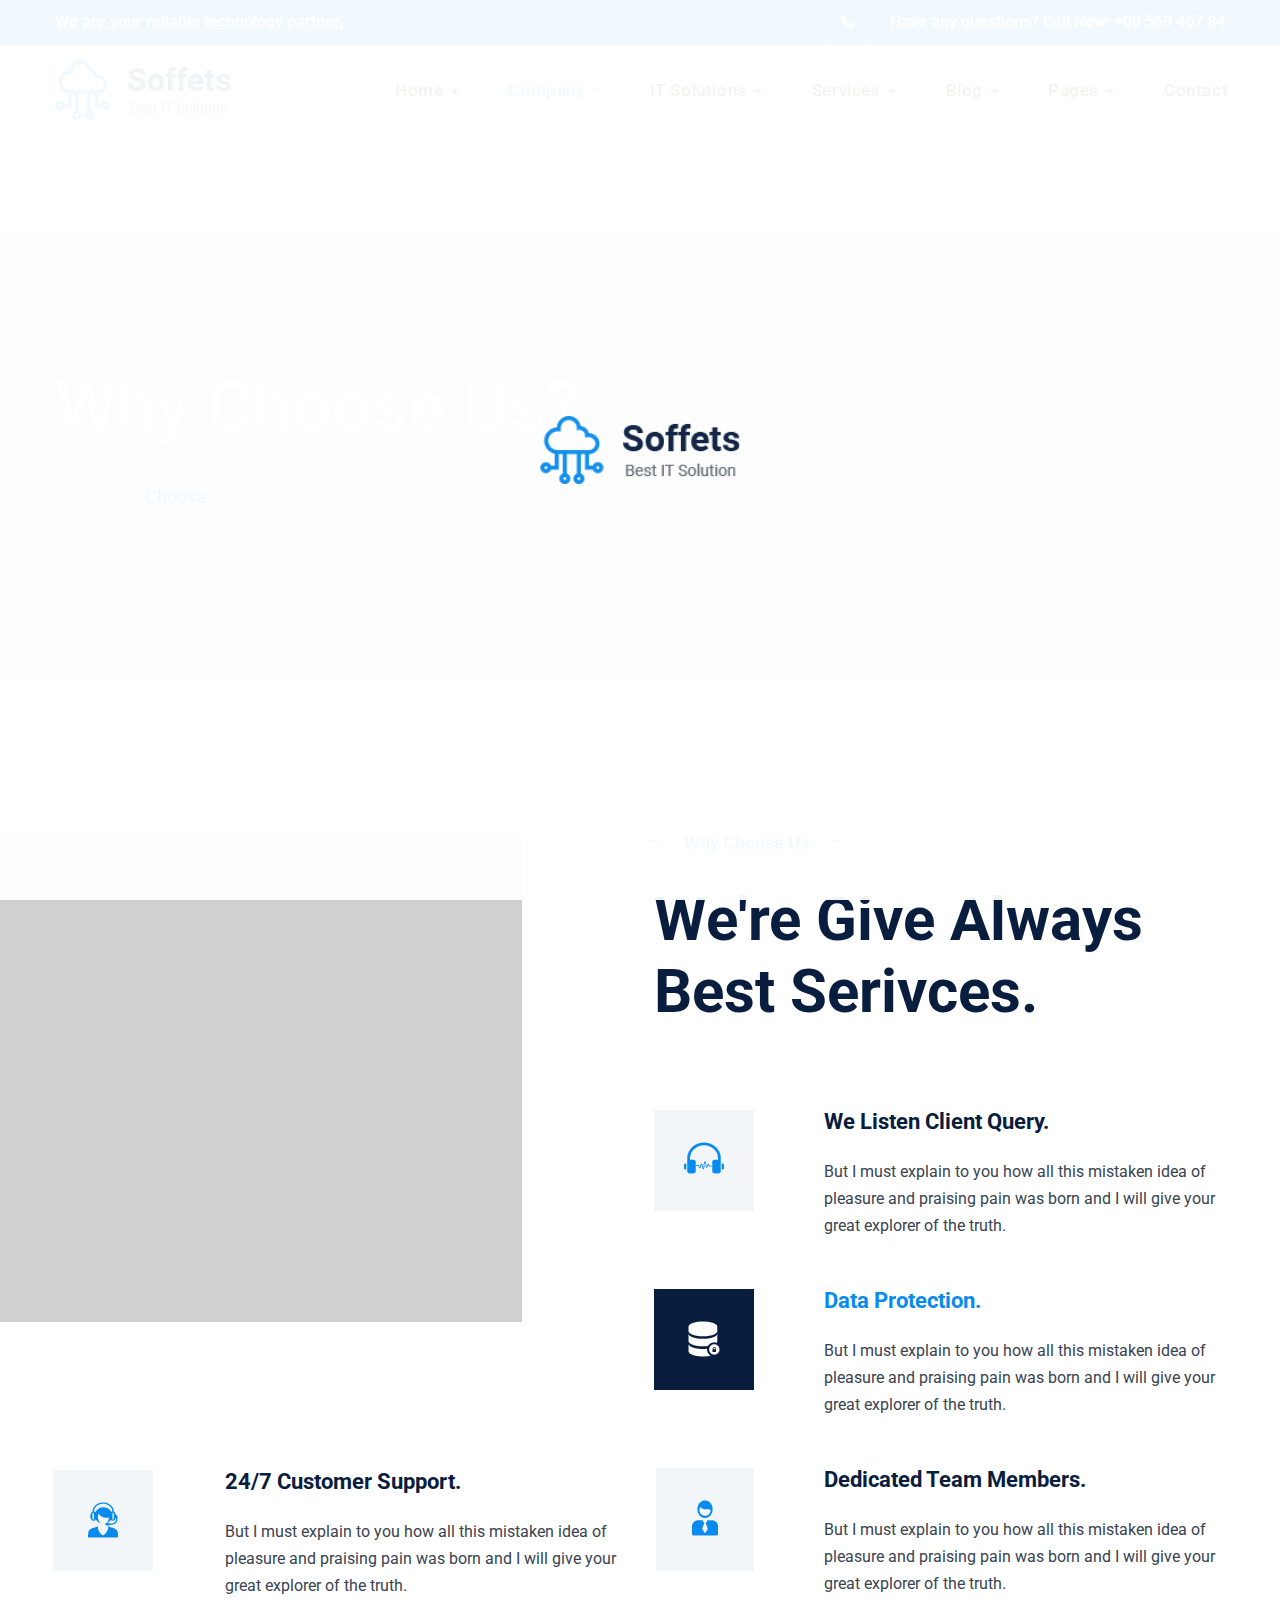
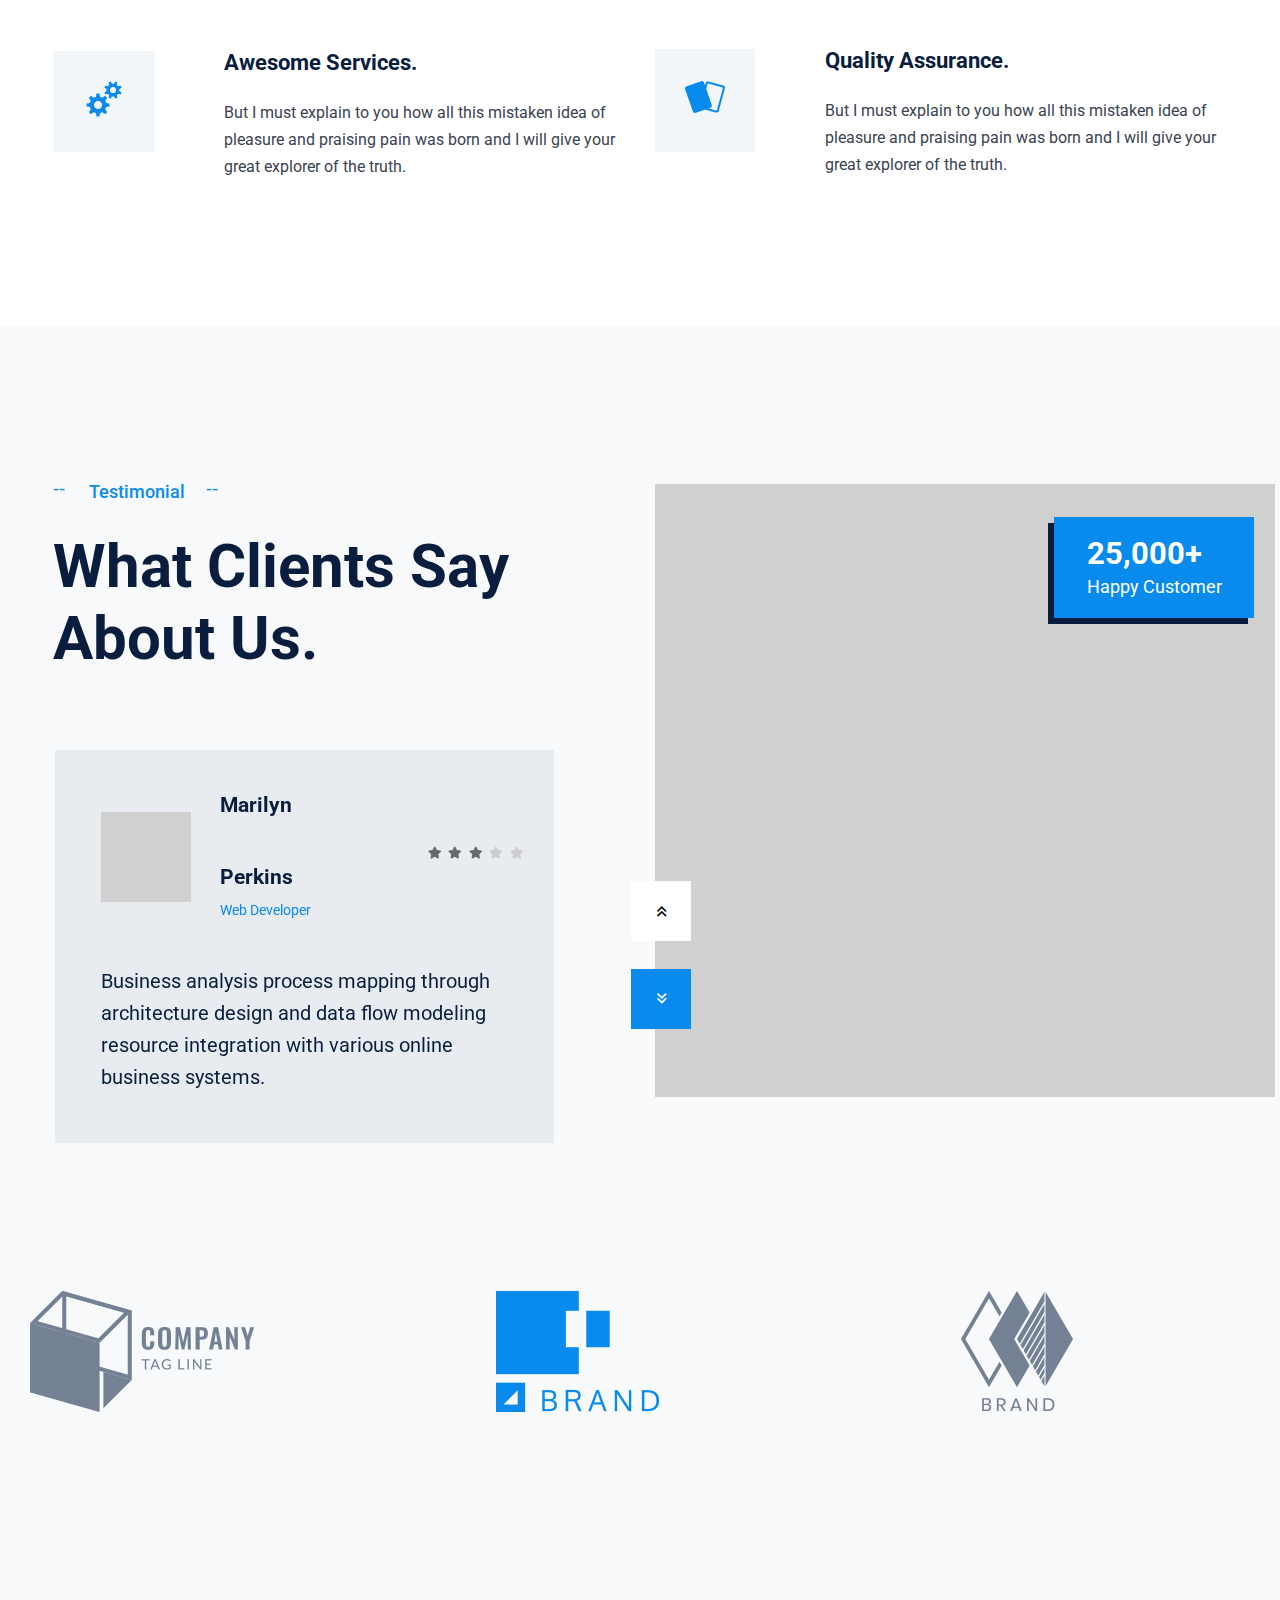
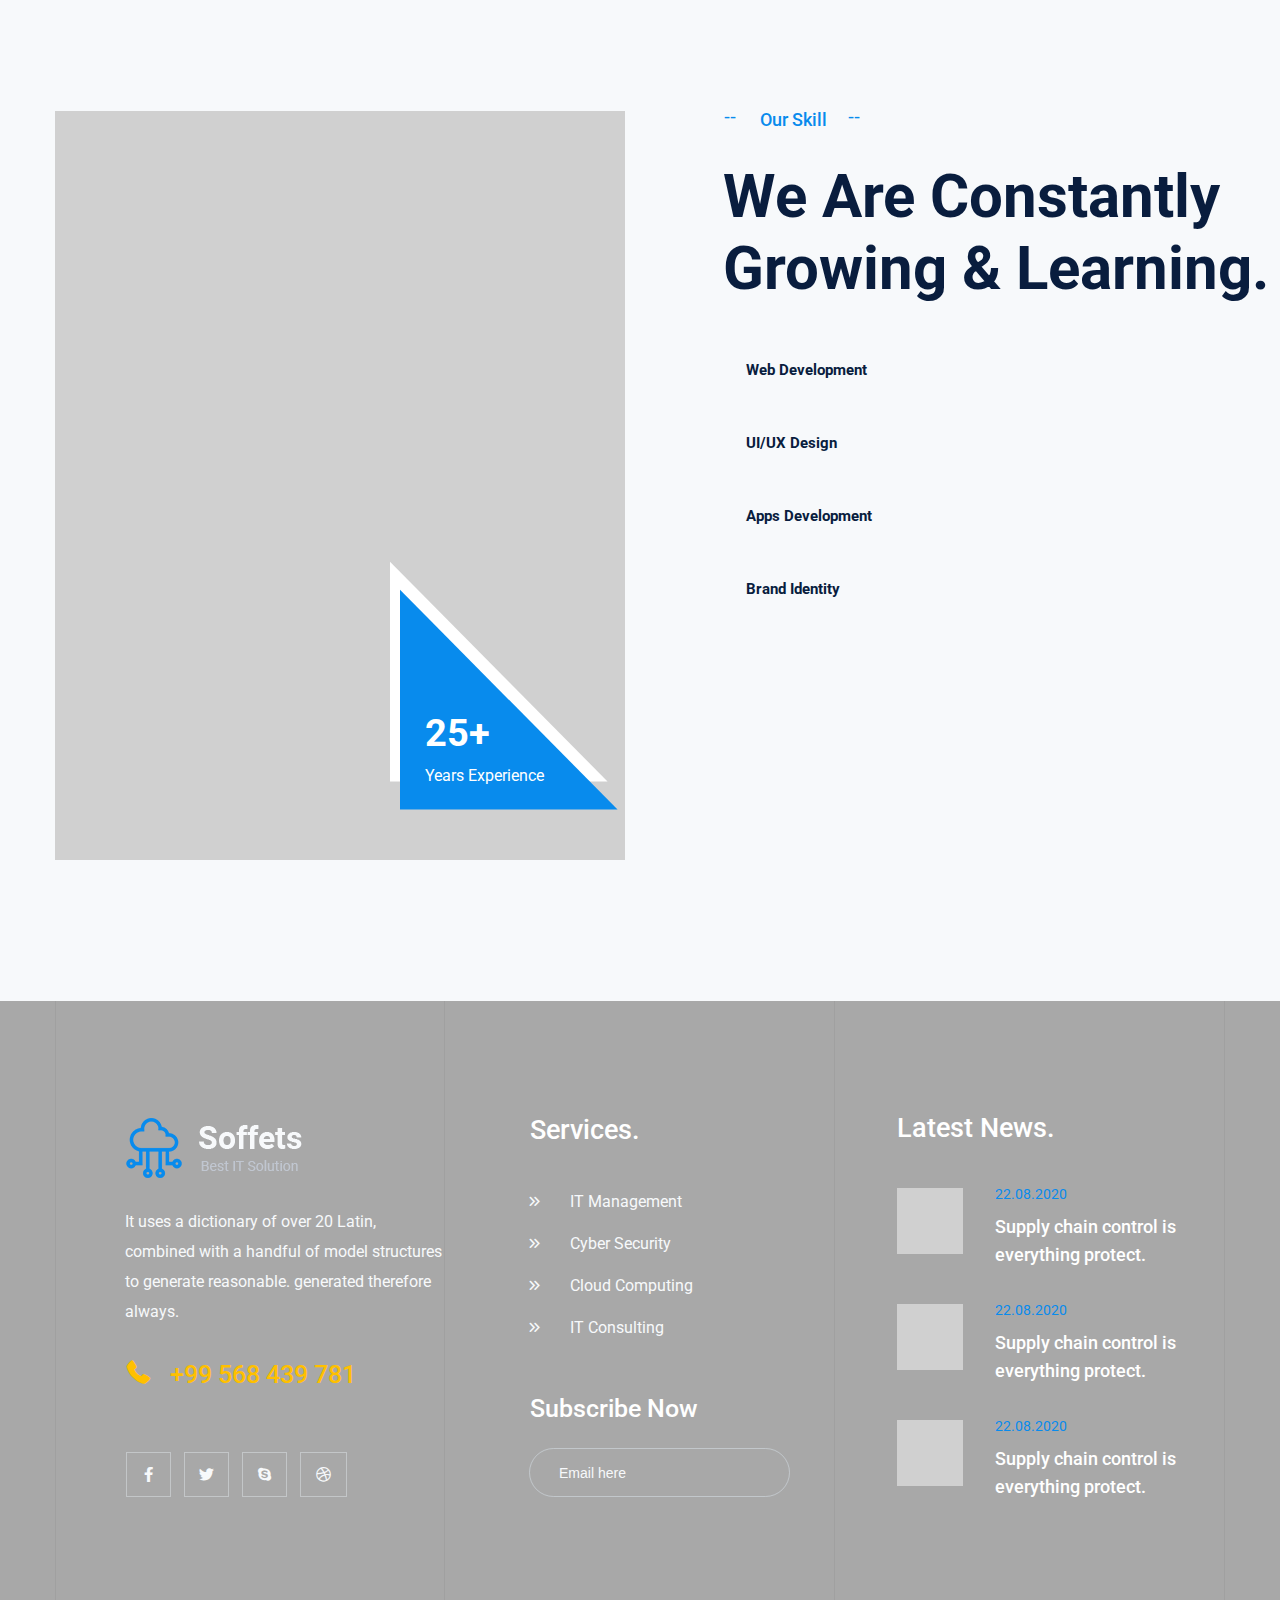
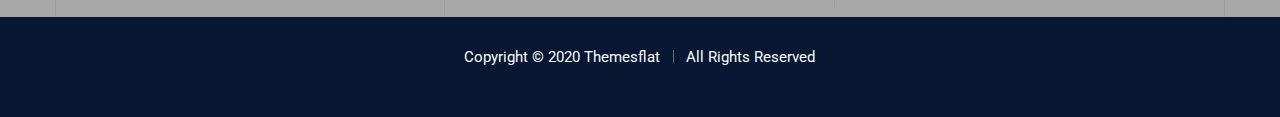
<file: choose.html>
<!DOCTYPE html>
<html lang="en">

<head>
    <meta charset="UTF-8">
    <meta http-equiv="X-UA-Compatible" content="IE=edge">
    <meta name="viewport" content="width=device-width, initial-scale=1.0">
    <title>Soffets - Software & IT Service HTML Template</title>
    <link rel="stylesheet" href="assets/css/style.css">
    <link rel="stylesheet" href="assets/css/responsive.css">
    <link rel="stylesheet" href="assets/css/font-awesome.css">
    <link rel="shortcut icon" href="assets/icon/favicon.png">
    <link rel="apple-touch-icon-precomposed" href="assets/icon/icon.png">
</head>

<body class="page choose header-fixed">
    <div class="preload preload-container">
        <div class="preload-logo"></div>
    </div>
    <div id="wrapper">
        <div class="top-bar">
            <div class="container">
                <div class="row">
                    <div class="col-xl-12">

                        <div class="wrap-topbar">
                            <div class="content-top-bar">
                                <div class="content"><a href="">We are your reliable technology partner.</a></div>
                            </div>
                            <div class="content-hotline  ">
                                <div class="icon-hotline"><i class="icon-phone-call"></i></div>
                                <div class="hotline">
                                    <div class="content">
                                        <p> Have any questions? Call Now: +</p>
                                    </div>
                                    <div class="number"><a href="">00 569 467 84</a></div>
                                </div>
                            </div>
                        </div>
                    </div>
                </div>
            </div>
        </div>
        <header id="header" class="header header-type1 bg-header-s1 bg-color">
            <div class="container">
                <div class="flex-header d-flex" id="header-main">
                    <div id="logo" class="logo d-flex align-items-center justify-content-start">
                        <a href="#" title="Logo"><img src="assets/logo/logo.png" alt="image"></a>
                    </div>
                    <div class="mobile-button"><span></span></div>
                    <nav id="main-nav-mobi" class="main-nav">
                        <ul id="menu-primary-menu" class="menu">
                            <li class=" list">
                                <a class="current-menu-item" href="#">Home</a>
                                <span class="arrow"></span>
                                <ul class="sub-menu">
                                    <li class="menu-item"><a href="index.html">Home 1</a></li>
                                    <li class="menu-item"><a href="home2.html">Home 2</a></li>
                                </ul>
                            </li>
                            <li class="menu-item menu-item-has-children current-menu-item list">
                                <a href="#">Company</a>
                                <span class="arrow"></span>
                                <ul class="sub-menu" style="display: block;">
                                    <li><a href="about.html">About</a></li>
                                    <li><a href="value.html">Core Values</a></li>
                                    <li class="current-item"><a href="choose.html">Why Choose Us</a></li>
                                    <li><a href="teammember.html">Team Members</a></li>
                                    <li><a href="testimonial.html">Testimonial</a></li>
                                    <li><a href="carrers.html">Careers</a></li>
                                    <li><a href="faq.html">FAQ</a></li>
                                </ul>
                            </li>
                            <li class=" list">
                                <a href="#">IT Solutions</a>
                                <span class="arrow"></span>
                                <ul class="sub-menu">
                                    <li><a href="technology.html">Technology</a></li>
                                    <li><a href="portfolio.html">Portfolio</a></li>
                                </ul>
                            </li>
                            <li class=" list">
                                <a href="#">Services</a>
                                <span class="arrow"></span>
                                <ul class="sub-menu">
                                    <li><a href="servicedetail.html">Service Details</a></li>
                                    <li><a href="servicedetail2.html">Service Details 2</a></li>
                                </ul>
                            </li>

                            <li class=" list">
                                <a href="#">Blog</a>
                                <span class="arrow"></span>
                                <ul class="sub-menu">
                                    <li><a href="blog1.html" class="active">Blog1</a></li>
                                    <li><a href="blog2.html">Blog2</a></li>
                                    <li><a href="blogdetail.html">Blog Details</a></li>
                                </ul>
                            </li>
                            <li class=" list">
                                <a href="#">Pages</a>
                                <span class="arrow"></span>
                                <ul class="sub-menu">
                                    <li><a href="awards.html">Awards</a></li>
                                    <li><a href="error.html">Error</a></li>
                                </ul>
                            </li>
                            <li class=" list">
                                <a class="style" href="location.html">Contact</a>
                            </li>
                        </ul>
                    </nav>
                </div>
            </div>
        </header>
        <div class="page-title parallax parallax1 position-relative clearfix">
            <div class="section-overlay"></div>
            <div class="container">
                <div class="breadcrumbs position-relative">
                    <div class="breadcrumbs-wrap">
                        <h1 class="title">Why Choose Us?</h1>
                        <ul class="breadcrumbs-inner">
                            <li class="font"><a href="index.html" id="font">Home</a></li>
                            <li><span >Choose</span></li>
                        </ul>
                    </div>
                </div>
            </div>
        </div>
        <section class="why-choose">
            <div class="overlay"></div>
            <div class="container">
                <div class="row">
                    <div class="col-xl-12">
                        <div class="wrap-choose">
                            <div class="wrap-image"><img class="layout" src="assets/images/choose/11_Why-Choose-Us.png"
                                    alt="image"></div>
                            <div class="wrap-content">
                                <div class="wrap-title-choose style">
                                    <div class="content">
                                        <div class="inner">
                                            <p class="desc">Why Choose Us</p>
                                            <h3 class="member">We're Give Always
                                                Best Serivces.</h3>
                                        </div>
                                    </div>
                                    <div class="wrap-information">
                                        <div class="wrap-image"><img src="assets/icon/choose/11_Why-Choose-Us1.png"
                                                alt="image"></div>
                                        <div class="wrap-description style">
                                            <h5>We Listen Client Query.</h5>
                                            <p>But I must explain to you how all this mistaken idea of
                                                pleasure and praising pain was born and I will give your
                                                great explorer of the truth.</p>
                                        </div>
                                    </div>
                                    <div class="wrap-information design">
                                        <div class="wrap-image style1"><img
                                                src="assets/icon/choose/11_Why-Choose-Us2.png" alt="image"></div>
                                        <div class="wrap-description style">
                                            <h5>Data Protection.</h5>
                                            <p>But I must explain to you how all this mistaken idea of
                                                pleasure and praising pain was born and I will give your
                                                great explorer of the truth.</p>
                                        </div>
                                    </div>
                                </div>
                            </div>
                        </div>
                    </div>
                    <div class="col-xl-12">
                        <div class="wrap-choose">
                            <div class="wrap-information style">
                                <div class="wrap-image"><img src="assets/icon/choose/11_Why-Choose-Us3.png" alt="image">
                                </div>
                                <div class="wrap-description">
                                    <h5>24/7 Customer Support.</h5>
                                    <p>But I must explain to you how all this mistaken idea of
                                        pleasure and praising pain was born and I will give your
                                        great explorer of the truth.</p>
                                </div>
                            </div>
                            <div class="wrap-information">
                                <div class="wrap-image style2"><img src="assets/icon/choose/11_Why-Choose-Us4.png"
                                        alt="image">
                                </div>
                                <div class="wrap-description">
                                    <h5>Dedicated Team Members.</h5>
                                    <p>But I must explain to you how all this mistaken idea of
                                        pleasure and praising pain was born and I will give your
                                        great explorer of the truth.</p>
                                </div>
                            </div>
                        </div>
                        <div class="wrap-choose">
                            <div class="wrap-information style">
                                <div class="wrap-image style3"><img src="assets/icon/choose/11_Why-Choose-Us5.png"
                                        alt="image">
                                </div>
                                <div class="wrap-description">
                                    <h5>Awesome Services.</h5>
                                    <p>But I must explain to you how all this mistaken idea of
                                        pleasure and praising pain was born and I will give your
                                        great explorer of the truth.</p>
                                </div>
                            </div>
                            <div class="wrap-information">
                                <div class="wrap-image"><img src="assets/icon/choose/11_Why-Choose-Us6.png" alt="image">
                                </div>
                                <div class="wrap-description">
                                    <h5>Quality Assurance.</h5>
                                    <p>But I must explain to you how all this mistaken idea of
                                        pleasure and praising pain was born and I will give your
                                        great explorer of the truth.</p>
                                </div>
                            </div>
                        </div>
                    </div>
                </div>
            </div>
        </section>
        <section class="testimonial awards-testimonial">
            <div class="overlay"></div>
            <div class="container">
                <div class="row">
                    <div class="col-xl-6">
                        <div class="wrap-content-testimonial">
                            <div class="content content-testimonial">
                                <div class="inner">
                                    <p class="desc">Testimonial</p>
                                    <h3>What Clients Say
                                        About Us.</h3>
                                </div>
                            </div>
                            <div class="testiomonial-slider-thumb swiper-container ">
                                <div class="swiper-wrapper">
                                    <div class=" swiper-slide">
                                        <div class="wrap-user">
                                            <div class="user-star ">
                                                <div class="image-user"><img src="assets/icon/user-star1.png" alt="image">
                                                </div>
                                                <div class="user-content">
                                                    <h5 class="user-name">Marilyn Perkins</h5><a href="">Web
                                                        Developer</a>
                                                    <div class="raiting-star"></div>
                                                </div>
                                                <div class="star">
                                                    <ul class="number-star">
                                                        <li><i class="fas fa-star"></i></li>
                                                        <li><i class="fas fa-star"></i></li>
                                                        <li><i class="fas fa-star"></i></li>
                                                        <li class="un-coler"><i class="fas fa-star"></i></li>
                                                        <li class="un-coler"><i class="fas fa-star"></i></li>
                                                    </ul>
                                                </div>
                                            </div>
                                            <div class="description">
                                                <p>Business analysis process mapping through
                                                    architecture design and data flow modeling
                                                    resource integration with various online
                                                    business systems.</p>
                                            </div>
                                        </div>

                                    </div>
                                    <div class=" swiper-slide">
                                        <div class="wrap-user">
                                            <div class="user-star ">
                                                <div class="image-user"><img src="assets/icon/user-star1.png" alt="image">
                                                </div>
                                                <div class="user-content">
                                                    <h5 class="user-name">Marilyn Perkins</h5><a href="">Web
                                                        Developer</a>
                                                    <div class="raiting-star"></div>
                                                </div>
                                                <div class="star">
                                                    <ul class="number-star">
                                                        <li><i class="fas fa-star"></i></li>
                                                        <li><i class="fas fa-star"></i></li>
                                                        <li><i class="fas fa-star"></i></li>
                                                        <li class="un-coler"><i class="fas fa-star"></i></li>
                                                        <li class="un-coler"><i class="fas fa-star"></i></li>
                                                    </ul>
                                                </div>
                                            </div>
                                            <div class="description">
                                                <p>Business analysis process mapping through
                                                    architecture design and data flow modeling
                                                    resource integration with various online
                                                    business systems.</p>
                                            </div>
                                        </div>

                                    </div>
                                    <div class=" swiper-slide">
                                        <div class="wrap-user">
                                            <div class="user-star ">
                                                <div class="image-user"><img src="assets/icon/user-star1.png" alt="image">
                                                </div>
                                                <div class="user-content">
                                                    <h5 class="user-name">Marilyn Perkins</h5><a href="">Web
                                                        Developer</a>
                                                    <div class="raiting-star"></div>
                                                </div>
                                                <div class="star">
                                                    <ul class="number-star">
                                                        <li><i class="fas fa-star"></i></li>
                                                        <li><i class="fas fa-star"></i></li>
                                                        <li><i class="fas fa-star"></i></li>
                                                        <li class="un-coler"><i class="fas fa-star"></i></li>
                                                        <li class="un-coler"><i class="fas fa-star"></i></li>
                                                    </ul>
                                                </div>
                                            </div>
                                            <div class="description">
                                                <p>Business analysis process mapping through
                                                    architecture design and data flow modeling
                                                    resource integration with various online
                                                    business systems.</p>
                                            </div>
                                        </div>

                                    </div>
                                </div>
                            </div>

                        </div>
                    </div>
                    <div class="col-xl-6">
                        <div class=" wrap-image-testiomonial">
                            <div class="swiper-container  testiomonial-slider ">
                                <div class="image-testimonial swiper-wrapper">
                                    <div class="image swiper-slide"><img
                                            src="assets/images/testimonial/image-testimonial.jpg" alt="image">
                                        <div class="content-image">
                                            <div class="layout-testiomonial">
                                                <a href="">
                                                    <h5>25,000+</h5>
                                                    <p>Happy Customer</p>
                                                </a></div>
                                        </div>
                                    </div>
                                    <div class="image swiper-slide"><img
                                            src="assets/images/testimonial/image-testimonial.jpg" alt="image">
                                        <div class="content-image">
                                            <div class="layout-testiomonial">
                                                <a href="">
                                                    <h5>25,000+</h5>
                                                    <p>Happy Customer</p>
                                                </a></div>
                                        </div>
                                    </div>
                                    <div class="image swiper-slide"><img
                                            src="assets/images/testimonial/image-testimonial.jpg" alt="image">
                                        <div class="content-image">
                                            <div class="layout-testiomonial">
                                                <a href="">
                                                    <h5>25,000+</h5>
                                                    <p>Happy Customer</p>
                                                </a></div>
                                        </div>
                                    </div>
                                </div>
                            </div>
                            <div class="swiper-button-top"></div>
                            <div class="swiper-button-bottom"></div>
                        </div>
                    </div>
                    <div class="col-xl-12">
                        <div class="awards-testimonial swiper-container">
                            <div class="swiper-wrapper">
                                <div class="wrap-image style swiper-slide"><img src="assets/icon/icon-testimonial1.png"
                                        alt="image"></div>
                                <div class="wrap-image swiper-slide"><img src="assets/icon/icon-testimonial2.png"
                                        alt="image"></div>
                                <div class="wrap-image swiper-slide"><img src="assets/icon/icon-testimonial3.png"
                                        alt="image"></div>
                                <div class="wrap-image style swiper-slide"><img class="style"
                                        src="assets/icon/icon-testimonial4.png" alt="image"></div>
                                <div class="wrap-image style swiper-slide"><img src="assets/icon/icon-testimonial1.png"
                                        alt="image"></div>
                                <div class="wrap-image swiper-slide"><img src="assets/icon/icon-testimonial2.png"
                                        alt="image"></div>
                                <div class="wrap-image swiper-slide"><img src="assets/icon/icon-testimonial3.png"
                                        alt="image"></div>
                                <div class="wrap-image style swiper-slide"><img class="style"
                                        src="assets/icon/icon-testimonial4.png" alt="image"></div>
                            </div>
                        </div>
                    </div>
                </div>
            </div>
        </section>
        <section class="our-skill">
            <div class="overlay"></div>
            <div class="container">
                <div class="row">
                    <div class="col-md-6">
                        <div class="wrap-image">
                            <img src="assets/images/service/our-skill.jpg" alt="image">
                            <div class="content-image">
                                <div class="layout-ourskill">
                                    <a href="">
                                        <h5>25+</h5>
                                        <p>Years Experience</p>
                                    </a></div>
                            </div>
                        </div>
                    </div>
                    <div class="col-md-6">
                        <div class="wrap-content wrap-our-skill">
                            <div class="content content-our-skill">
                                <div class="inner">
                                    <p class="desc">Our Skill</p>
                                    <h3>We Are Constantly
                                        Growing & Learning.</h3>
                                </div>
                            </div>
                            <div class="content-progress-box">
                                <div class="progress-bar" data-percentage="70%">
                                    <div class="wrap-information progress-title-holder">
                                        <div class="box">
                                            <h5 class="progress-title">Web Development</h5>
                                        </div>
                                        <div class="box">
                                            <span class="progress-number-wrapper">
                                                <span class="progress-number-mark">
                                                    <span class="percent"></span>
                                                </span>
                                            </span>
                                        </div>
                                    </div>
                                    <div class="progress-content-outter">
                                        <div class="progress-content"></div>
                                    </div>


                                </div>
                            </div>
                            <div class="content-progress-box">
                                <div class="progress-bar" data-percentage="80%">
                                    <div class="wrap-information progress-title-holder">
                                        <div class="box">
                                            <h5 class="progress-title">UI/UX Design</h5>
                                        </div>
                                        <div class="box">
                                            <span class="progress-number-wrapper">
                                                <span class="progress-number-mark">
                                                    <span class="percent"></span>
                                                </span>
                                            </span>
                                        </div>
                                    </div>
                                    <div class="progress-content-outter">
                                        <div class="progress-content"></div>
                                    </div>


                                </div>
                            </div>
                            <div class="content-progress-box">
                                <div class="progress-bar" data-percentage="65%">
                                    <div class="wrap-information progress-title-holder">
                                        <div class="box">
                                            <h5 class="progress-title">Apps Development</h5>
                                        </div>
                                        <div class="box">
                                            <span class="progress-number-wrapper">
                                                <span class="progress-number-mark">
                                                    <span class="percent"></span>
                                                </span>
                                            </span>
                                        </div>
                                    </div>
                                    <div class="progress-content-outter">
                                        <div class="progress-content"></div>
                                    </div>

                                </div>
                            </div>
                            <div class="content-progress-box">
                                <div class="progress-bar" data-percentage="90%">
                                    <div class="wrap-information progress-title-holder">
                                        <div class="box">
                                            <h5 class="progress-title">Brand Identity</h5>
                                        </div>
                                        <div class="box">
                                            <span class="progress-number-wrapper">
                                                <span class="progress-number-mark">
                                                    <span class="percent"></span>
                                                </span>
                                            </span>
                                        </div>
                                    </div>
                                    <div class="progress-content-outter">
                                        <div class="progress-content"></div>
                                    </div>


                                </div>
                            </div>
                        </div>
                    </div>
                </div>
            </div>
        </section>
        <footer id="footer" class="footer footer-bg-1">
            <div class="overlay"></div>
            <div id="footer-widget" class="footer-widget-type1">
                <div class="container">
                    <div class="row">
                        <div class="col-lg-4  col-md-6">
                            <div class="mg-widget-mobi kcl-widget-title">
                                <div class="wrap-soffets">
                                    <div class="image-soffets">
                                        <div class="image"><img src="assets/logo/logofooter.png" alt="image"></div>
                                    </div>
                                </div>
                                <div class="title text-coler-footer">
                                    <p>It uses a dictionary of over 20 Latin,
                                        combined with a handful of model
                                        structures to generate reasonable.
                                        generated therefore always.</p>
                                </div>
                                <div class="hotline-soffets">
                                    <div class="icon soffets"><span class="icon-phone-call"></span></div>
                                    <div class="hotline soffets">
                                        <p>+99 568 439 781 </p>
                                    </div>
                                </div>
                                <div class="socials-list ">
                                    <a href="#"><i class="fab fa-facebook-f"></i></a>
                                    <a href="#"><i class="fab fa-twitter" aria-hidden="true"></i></a>
                                    <a href="#"><i class="fab fa-skype" aria-hidden="true"></i></a>
                                    <a href="#"><i class="fab fa-dribbble"></i></a>
                                </div>
                            </div>
                        </div>
                        <div class="col-lg-4  col-md-6">
                            <div class="mg-widget-mobi service-widget  kcl-widget-title-style">
                                <h3 class="widget widget-title">Services.</h3>
                                <div class="widget-services d-sm-flex text-coler-footer">
                                    <ul class="one-half first ">
                                        <li><a href="servicedetail.html">IT Management</a></li>
                                        <li><a href="servicedetail.html">Cyber Security</a></li>
                                        <li><a href="servicedetail.html">Cloud Computing</a></li>
                                        <li><a href="servicedetail.html">IT Consulting</a></li>
                                    </ul>
                                </div>
                                <h3 class="widget widget-title widget-title-style">Subscribe Now</h3>
                                <form action="#" class="form-email btn-linear hv-linear-services">
                                    <input type="text" class="email-here" placeholder="Email here">
                                </form>
                            </div>
                        </div>
                        <div class="col-lg-4  col-md-12">
                            <div class="widget widget-latest widget-bg mg-widget-mobi kcl-widget-title-style">
                                <h3 class="widget widget-title-latest">Latest News.</h3>
                                <ul class="latest-news">
                                    <li>
                                        <div class="latest-image">
                                            <img src="assets/images/image-footer/lastest1.jpg" alt="images">
                                        </div>
                                        <div class="latest-content">
                                            <p class="latest-day latest">22.08.2020</p>
                                            <h5 class="latest-title latest"><a href="#">Supply chain control is
                                                    everything protect.</a>
                                            </h5>
                                        </div>
                                    </li>
                                </ul>
                                <ul class="latest-news">
                                    <li>
                                        <div class="latest-image">
                                            <img src="assets/images/image-footer/lastest2.jpg" alt="images">
                                        </div>
                                        <div class="latest-content">
                                            <p class="latest-day">22.08.2020</p>
                                            <h5 class="latest-title"><a href="#">Supply chain control is everything
                                                    protect.</a>
                                            </h5>
                                        </div>
                                    </li>
                                </ul>
                                <ul class="latest-news">
                                    <li>
                                        <div class="latest-image">
                                            <img src="assets/images/image-footer/lastest3.jpg" alt="images">
                                        </div>
                                        <div class="latest-content">
                                            <p class="latest-day">22.08.2020</p>
                                            <h5 class="latest-title"><a href="#">Supply chain control is everything
                                                    protect.</a>
                                            </h5>
                                        </div>
                                    </li>
                                </ul>
                            </div>
                        </div>
                    </div>
                </div>
            </div>
        </footer>
        <div id="bottom" class="bottom-type1 position-relative">
            <div class="container">
                <div class="bottom-wrap text-center">
                    <div id="copyright">
                        <a href="#">Copyright © 2020 Themesflat </a><span class="license"> All Rights
                            Reserved</span>
                </div>
            </div>
        </div>
        </div>
    </div>

    <a id="scroll-top"></a>
    
    <script src="assets/js/jquery.min.js"></script>
    <script src="assets/js/jquery.magnific-popup.min.js"></script>
    <script src="assets/js/swiper-bundle.min.js"></script>
    <script src="assets/js/swiper.js"></script>
    <script src="assets/js/main.js"></script>
    <script src="assets/js/jquery-validate.js"></script>
    <script src="assets/js/jquery.easing.js"></script>
    <script src="assets/js/plugin.js"></script>
    <script src="assets/js/countto.js"></script>
</body>

</html>
</file>
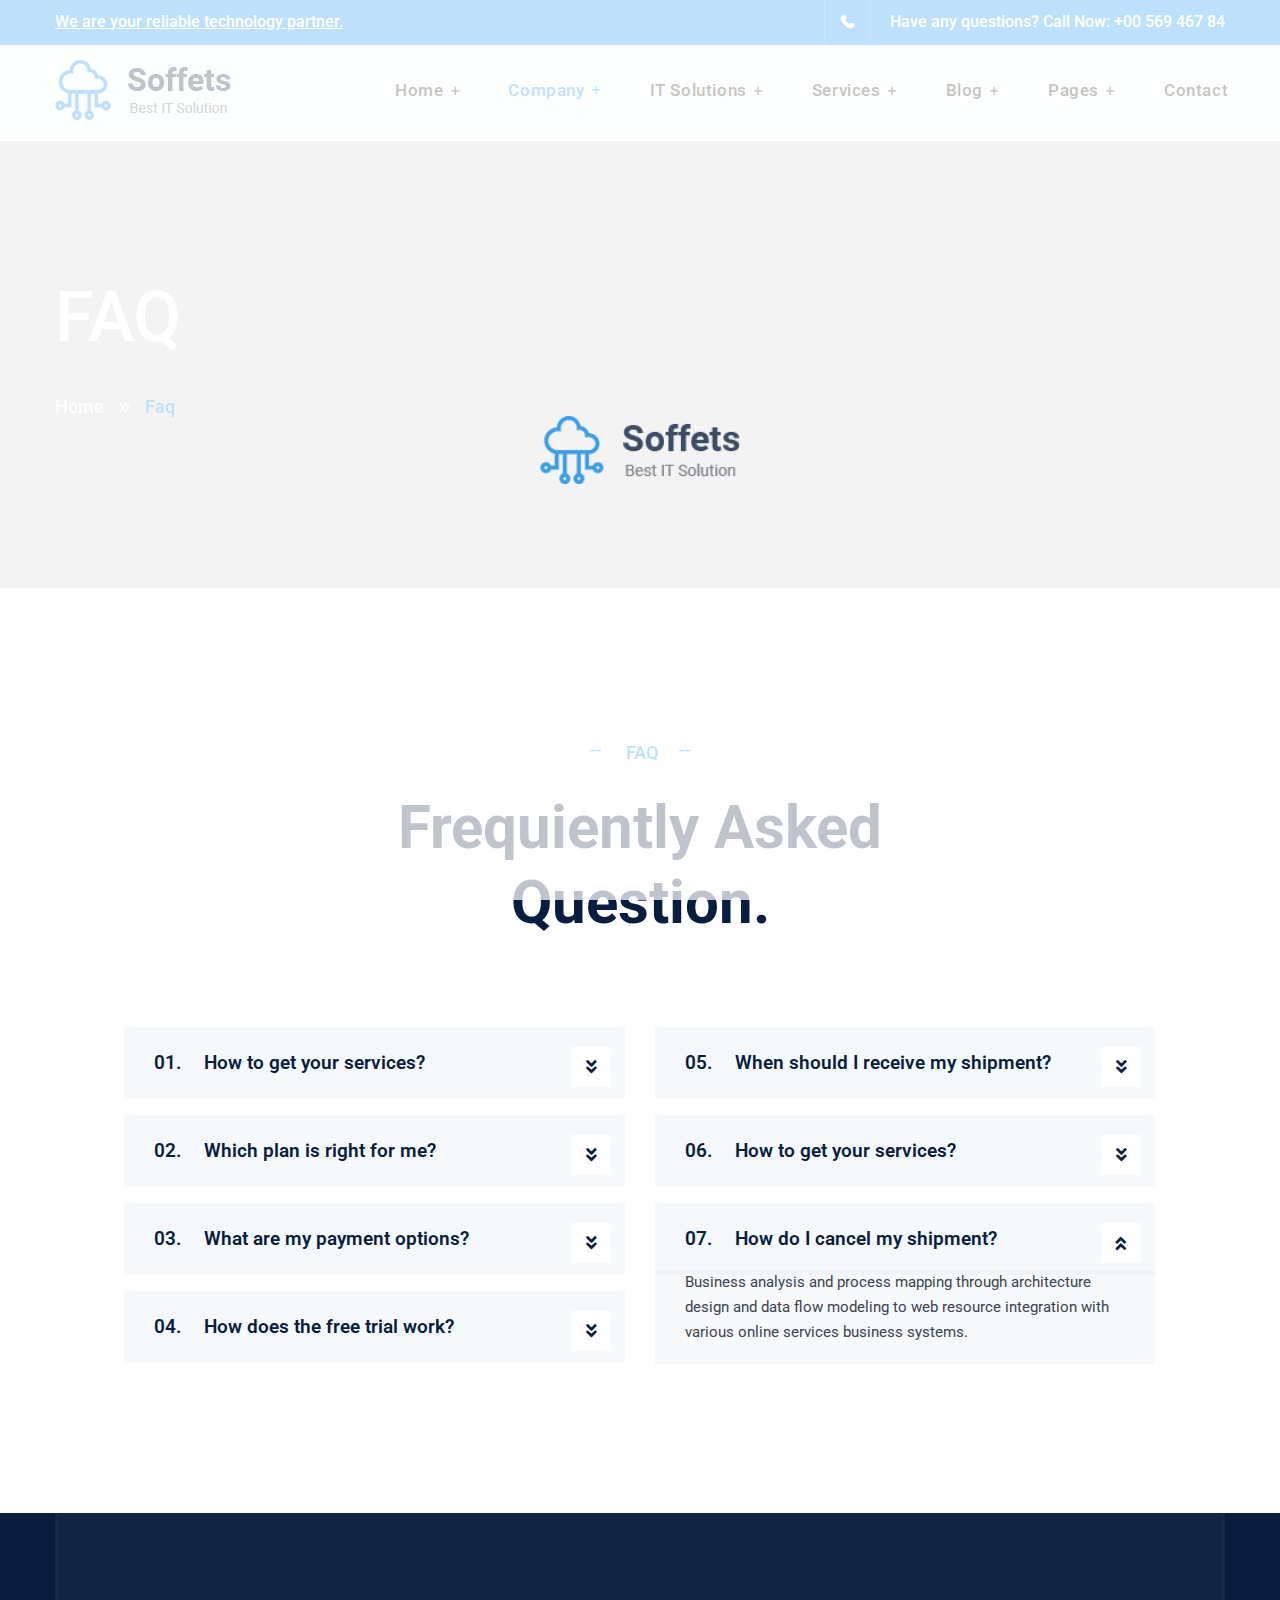
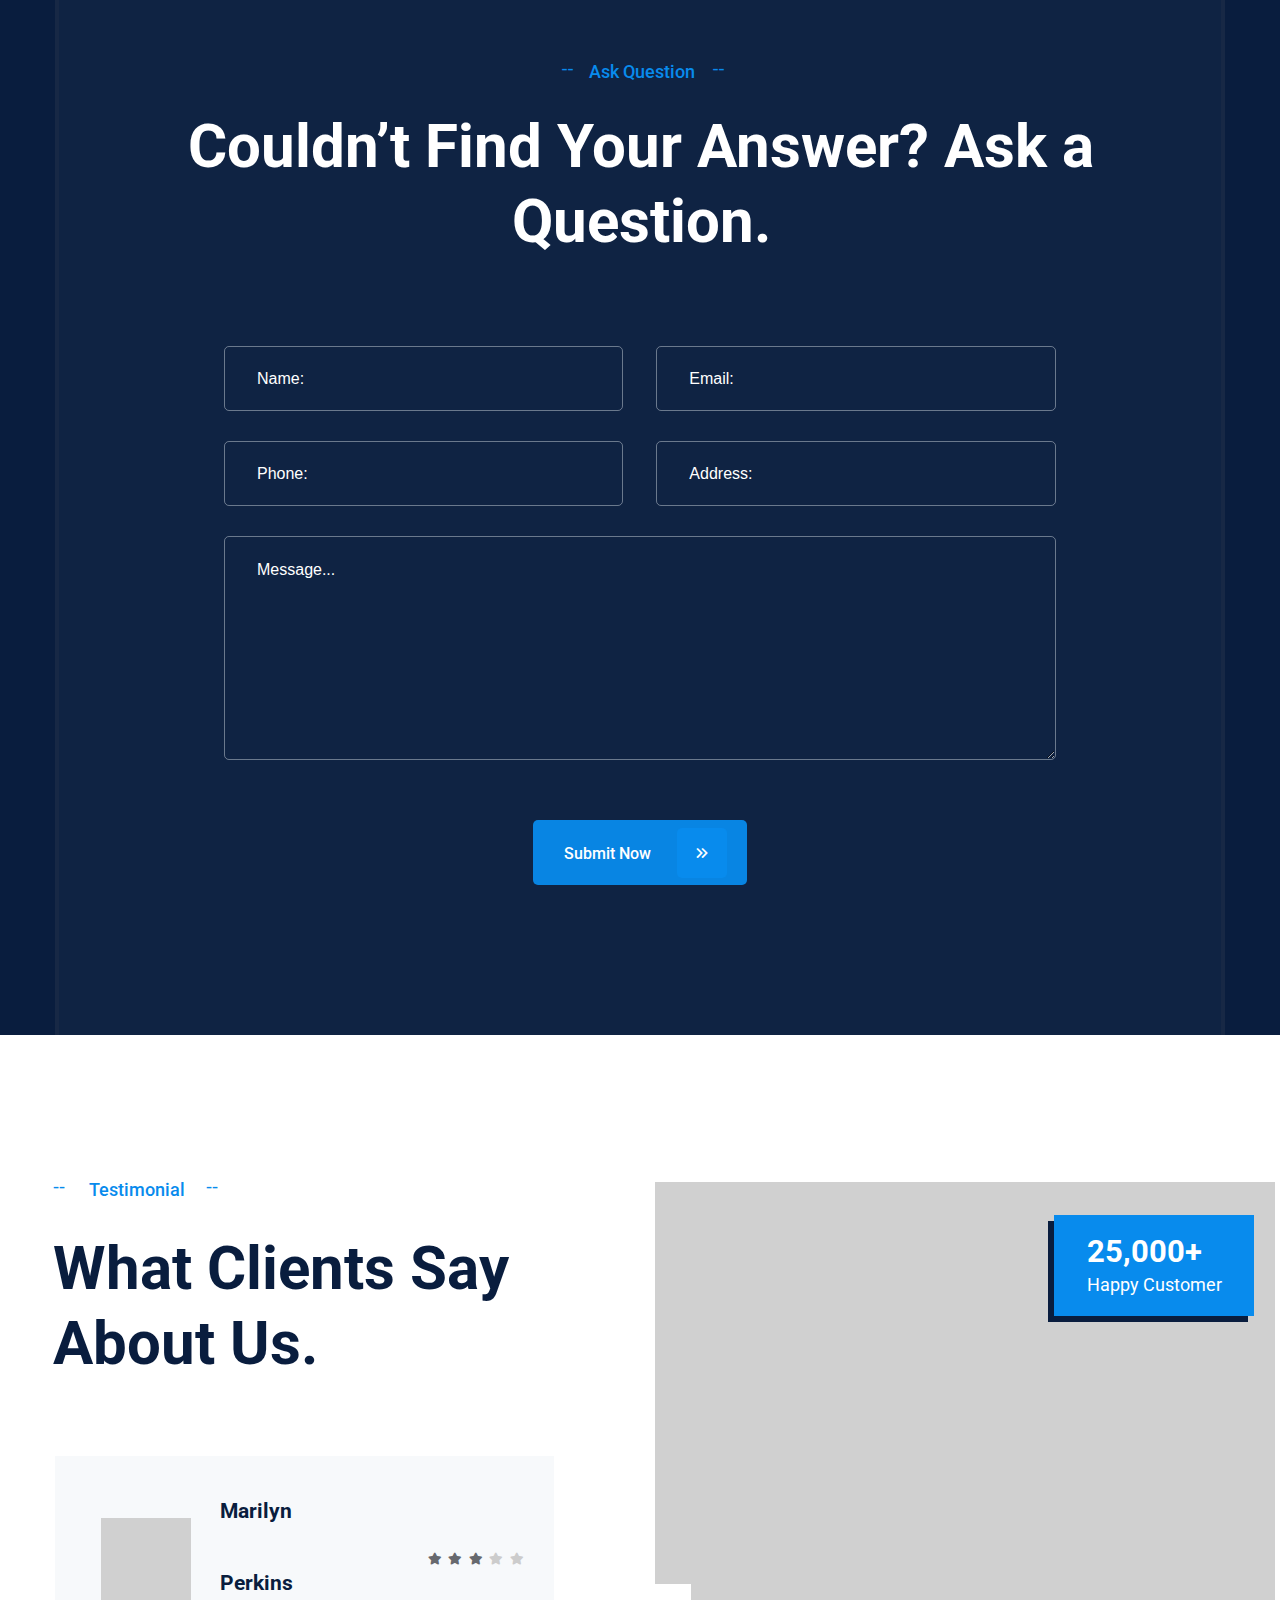
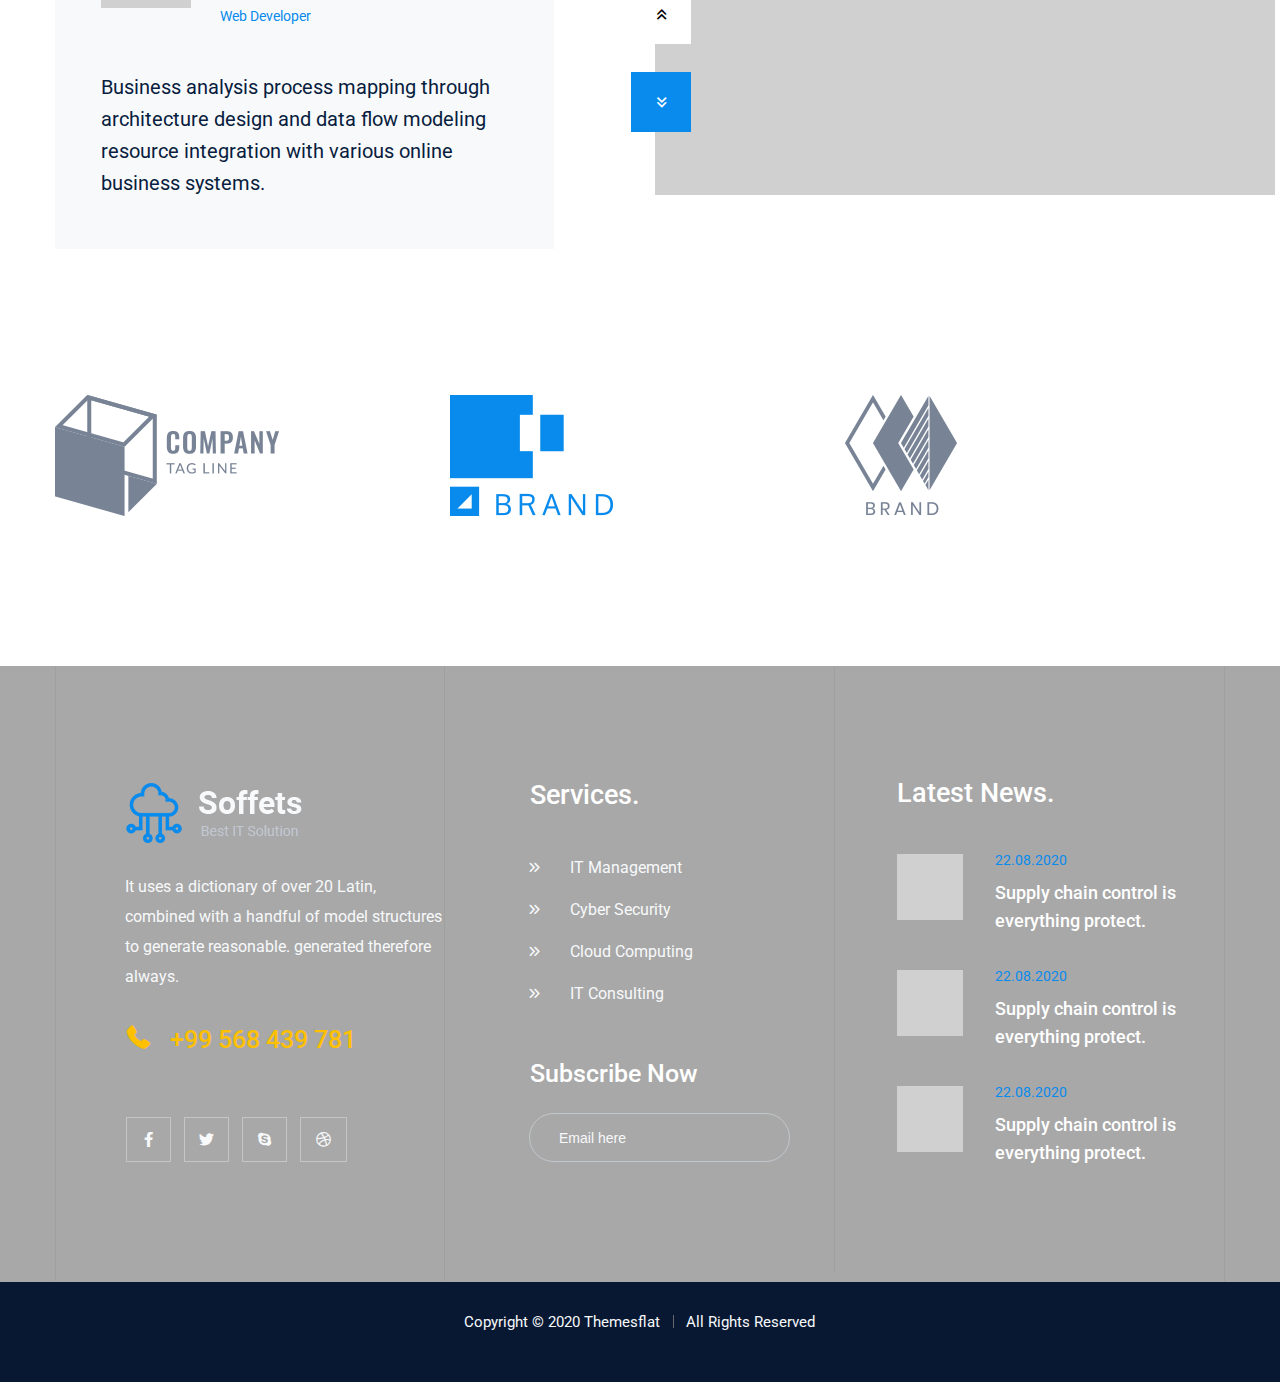
<file: faq.html>
<!DOCTYPE html>
<html lang="en">

<head>
    <meta charset="UTF-8">
    <meta http-equiv="X-UA-Compatible" content="IE=edge">
    <meta name="viewport" content="width=device-width, initial-scale=1.0">
    <title>Soffets - Software & IT Service HTML Template</title>
    <link rel="stylesheet" href="assets/css/style.css">
    <link rel="stylesheet" href="assets/css/responsive.css">
    <link rel="stylesheet" href="assets/css/font-awesome.css">
    <link rel="shortcut icon" href="assets/icon/favicon.png">
    <link rel="apple-touch-icon-precomposed" href="assets/icon/icon.png">
</head>

<body class="faq page header-fixed">
    <div class="preload preload-container">
        <div class="preload-logo"></div>
    </div>
    <div id="wrapper">
        <div class="top-bar">
            <div class="container">
                <div class="row">
                    <div class="col-xl-12">

                        <div class="wrap-topbar">
                            <div class="content-top-bar">
                                <div class="content"><a href="">We are your reliable technology partner.</a></div>
                            </div>
                            <div class="content-hotline  ">
                                <div class="icon-hotline"><i class="icon-phone-call"></i></div>
                                <div class="hotline">
                                    <div class="content">
                                        <p> Have any questions? Call Now: +</p>
                                    </div>
                                    <div class="number"><a href="">00 569 467 84</a></div>
                                </div>
                            </div>
                        </div>
                    </div>
                </div>
            </div>
        </div>
        <header id="header" class="header header-type1 bg-header-s1 bg-color">
            <div class="container">
                <div class="flex-header d-flex" id="header-main">
                    <div id="logo" class="logo d-flex align-items-center justify-content-start">
                        <a href="#" title="Logo"><img src="assets/logo/logo.png" alt="image"></a>
                    </div>
                    <div class="mobile-button"><span></span></div>
                    <nav id="main-nav-mobi" class="main-nav">
                        <ul id="menu-primary-menu" class="menu">
                            <li class=" list">
                                <a class="current-menu-item" href="#">Home</a>
                                <span class="arrow"></span>
                                <ul class="sub-menu">
                                    <li class="menu-item"><a href="index.html">Home 1</a></li>
                                    <li class="menu-item"><a href="home2.html">Home 2</a></li>
                                </ul>
                            </li>
                            <li class="menu-item menu-item-has-children current-menu-item list">
                                <a href="#">Company</a>
                                <span class="arrow"></span>
                                <ul class="sub-menu" style="display: block;">
                                    <li><a href="about.html">About</a></li>
                                    <li><a href="value.html">Core Values</a></li>
                                    <li><a href="choose.html">Why Choose Us</a></li>
                                    <li><a href="teammember.html">Team Members</a></li>
                                    <li><a href="testimonial.html">Testimonial</a></li>
                                    <li><a href="carrers.html">Careers</a></li>
                                    <li class="current-item"><a href="faq.html">FAQ</a></li>
                                </ul>
                            </li>
                            <li class=" list">
                                <a href="#">IT Solutions</a>
                                <span class="arrow"></span>
                                <ul class="sub-menu">
                                    <li><a href="technology.html">Technology</a></li>
                                    <li><a href="portfolio.html">Portfolio</a></li>
                                </ul>
                            </li>
                            <li class=" list">
                                <a href="#">Services</a>
                                <span class="arrow"></span>
                                <ul class="sub-menu">
                                    <li><a href="servicedetail.html">Service Details</a></li>
                                    <li><a href="servicedetail2.html">Service Details 2</a></li>
                                </ul>
                            </li>

                            <li class=" list">
                                <a href="#">Blog</a>
                                <span class="arrow"></span>
                                <ul class="sub-menu">
                                    <li><a href="blog1.html" class="active">Blog1</a></li>
                                    <li><a href="blog2.html">Blog2</a></li>
                                    <li><a href="blogdetail.html">Blog Details</a></li>
                                </ul>
                            </li>
                            <li class=" list">
                                <a href="#">Pages</a>
                                <span class="arrow"></span>
                                <ul class="sub-menu">
                                    <li><a href="awards.html">Awards</a></li>
                                    <li><a href="error.html">Error</a></li>
                                </ul>
                            </li>
                            <li class=" list">
                                <a class="style" href="location.html">Contact</a>
                            </li>
                        </ul>
                    </nav>
                </div>
            </div>
        </header>
        <div class="page-title parallax parallax1 position-relative clearfix">
            <div class="section-overlay"></div>
            <div class="container">
                <div class="breadcrumbs position-relative">
                    <div class="breadcrumbs-wrap">
                        <h1 class="title">FAQ</h1>
                        <ul class="breadcrumbs-inner">
                            <li class="font"><a href="index.html" id="font">Home</a></li>
                            <li><span >Faq</span></li>
                        </ul>
                    </div>
                </div>
            </div>
        </div>
        <section class="FAQ">
            <div class="container">
                <div class="row">
                    <div class="col-xl-12">
                        <div class="content">
                            <div class="inner">
                                <p class="desc">FAQ</p>
                                <h3>Frequiently Asked
                                    Question.</h3>
                            </div>
                        </div>
                    </div>
                    <div class="col-lg-6">
                        <div class="faq-content">
                            <div class="wrap-title-FAQ">
                                <div class="content">
                                    <div class="flat-accordion animated-effect tfanimated">
                                        <div class="flat-toggle">
                                            <h6 class="toggle-title"><span>01.</span>How to get your services?</h6>
                                            <p class="toggle-content" style="">Business analysis and
                                                process mapping through architecture
                                                design and data flow modeling to web resource integration with
                                                various online services business systems.</p>
                                        </div>
                                        <div class="flat-toggle">
                                            <h6 class="toggle-title"><span>02.</span>Which plan is right for me?</h6>
                                            <p class="toggle-content" style="">Business analysis and
                                                process mapping through architecture
                                                design and data flow modeling to web resource integration with
                                                various online services business systems.</p>
                                        </div>
                                        <div class="flat-toggle">
                                            <h6 class="toggle-title"><span>03.</span>What are my payment options?</h6>
                                            <p class="toggle-content">Business analysis and process mapping through
                                                architecture
                                                design and data flow modeling to web resource integration with
                                                various online services business systems.</p>
                                        </div>
                                        <div class="flat-toggle">
                                            <h6 class="toggle-title"><span>04.</span>How does the free trial work?</h6>
                                            <p class="toggle-content">Business analysis and process mapping through
                                                architecture
                                                design and data flow modeling to web resource integration with
                                                various online services business systems.</p>
                                        </div>
                                    </div>
                                </div>
                            </div>
                        </div>
                    </div>
                    <div class="col-lg-6">
                        <div class="faq-content style">
                            <div class="wrap-title-FAQ">
                                <div class="content ">
                                    <div class="flat-accordion animated-effect tfanimated">
                                        <div class="flat-toggle">
                                            <h6 class="toggle-title"><span>05.</span>When should I receive my shipment?
                                            </h6>
                                            <p class="toggle-content" style="">Business analysis and
                                                process mapping through architecture
                                                design and data flow modeling to web resource integration with
                                                various online services business systems.</p>
                                        </div>
                                        <div class="flat-toggle">
                                            <h6 class="toggle-title"><span>06.</span>How to get your services?</h6>
                                            <p class="toggle-content" style="">Business analysis and
                                                process mapping through architecture
                                                design and data flow modeling to web resource integration with
                                                various online services business systems.</p>
                                        </div>
                                        <div class="flat-toggle active">
                                            <h6 class="toggle-title active"><span>07.</span>How do I cancel my shipment?</h6>
                                            <p class="toggle-content" style="">Business analysis and
                                                process mapping through architecture
                                                design and data flow modeling to web resource integration with
                                                various online services business systems.</p>
                                        </div>
                                    </div>
                                </div>
                            </div>
                        </div>
                    </div>
                </div>
            </div>
        </section>
        <section class="a-call">
            <h1>Call To Action</h1>
            <div class="overlay"></div>
            <div class="container">
                <div class="row">
                    <div class="col-xl-12">
                        <div class="wrap-title-a-call">
                            <div class="overlay"></div>
                            <div class="content">
                                <div class="inner">
                                    <p class="desc desc-a-call">Ask Question</p>
                                    <h3>Couldn’t Find Your Answer?
                                        Ask a Question.</h3>
                                    <form action="#" method="post" id="commentform" class="comment-form"
                                        novalidate="novalidate">
                                        <div class="text-wrap clearfix">
                                            <fieldset class="name-wrap">
                                                <input type="text" id="author" class="tb-my-input" name="author"
                                                    tabindex="1" placeholder="Name:" value="" size="32"
                                                    aria-required="true">
                                            </fieldset>
                                            <fieldset class="email-wrap">
                                                <input type="email" id="email" class="tb-my-input" name="email"
                                                    tabindex="2" placeholder="Email:" value="" size="32"
                                                    aria-required="true">
                                            </fieldset>
                                            <fieldset class="phone-wrap">
                                                <input type="text" id="phone" class="tb-my-input" name="Phone"
                                                    tabindex="1" placeholder="Phone:" value="" size="32"
                                                    aria-required="true">
                                            </fieldset>
                                            <fieldset class="Address-wrap">
                                                <input type="text" id="Address" class="tb-my-input" name="Address"
                                                    tabindex="2" placeholder="Address:" value="" size="32"
                                                    aria-required="true">
                                            </fieldset>
                                        </div>
                                        <fieldset class="message-wrap">
                                            <textarea id="comment-message" placeholder="Message..."></textarea>
                                        </fieldset>
                                        <p class="form-submit">
                                            <button class="font-style linear-color border-corner submit"> Submit
                                                Now</button>
                                        </p>
                                    </form>
                                </div>
                            </div>
                        </div>
                    </div>
                </div>
            </div>
        </section>
        <section class="testimonial">
            <div class="overlay"></div>
            <div class="container">
                <div class="row">
                    <div class="col-xl-6 col-md-12">
                        <div class="wrap-content-testimonial">
                            <div class="content content-testimonial">
                                <div class="inner">
                                    <p class="desc">Testimonial</p>
                                    <h3>What Clients Say
                                        About Us.</h3>
                                </div>
                            </div>
                            <div class="testiomonial-slider-thumb swiper-container ">
                                <div class="swiper-wrapper">
                                    <div class=" swiper-slide">
                                        <div class="wrap-user">
                                            <div class="user-star ">
                                                <div class="image-user"><img src="assets/icon/user-star1.png" alt="image">
                                                </div>
                                                <div class="user-content">
                                                    <h5 class="user-name">Marilyn Perkins</h5><a href="">Web
                                                        Developer</a>
                                                    <div class="raiting-star"></div>
                                                </div>
                                                <div class="star">
                                                    <ul class="number-star">
                                                        <li><i class="fas fa-star"></i></li>
                                                        <li><i class="fas fa-star"></i></li>
                                                        <li><i class="fas fa-star"></i></li>
                                                        <li class="un-coler"><i class="fas fa-star"></i></li>
                                                        <li class="un-coler"><i class="fas fa-star"></i></li>
                                                    </ul>
                                                </div>
                                            </div>
                                            <div class="description">
                                                <p>Business analysis process mapping through
                                                    architecture design and data flow modeling
                                                    resource integration with various online
                                                    business systems.</p>
                                            </div>
                                        </div>

                                    </div>
                                    <div class=" swiper-slide">
                                        <div class="wrap-user">
                                            <div class="user-star ">
                                                <div class="image-user"><img src="assets/icon/user-star1.png" alt="image">
                                                </div>
                                                <div class="user-content">
                                                    <h5 class="user-name">Marilyn Perkins</h5><a href="">Web
                                                        Developer</a>
                                                    <div class="raiting-star"></div>
                                                </div>
                                                <div class="star">
                                                    <ul class="number-star">
                                                        <li><i class="fas fa-star"></i></li>
                                                        <li><i class="fas fa-star"></i></li>
                                                        <li><i class="fas fa-star"></i></li>
                                                        <li class="un-coler"><i class="fas fa-star"></i></li>
                                                        <li class="un-coler"><i class="fas fa-star"></i></li>
                                                    </ul>
                                                </div>
                                            </div>
                                            <div class="description">
                                                <p>Business analysis process mapping through
                                                    architecture design and data flow modeling
                                                    resource integration with various online
                                                    business systems.</p>
                                            </div>
                                        </div>

                                    </div>
                                    <div class=" swiper-slide">
                                        <div class="wrap-user">
                                            <div class="user-star ">
                                                <div class="image-user"><img src="assets/icon/user-star1.png" alt="image">
                                                </div>
                                                <div class="user-content">
                                                    <h5 class="user-name">Marilyn Perkins</h5><a href="">Web
                                                        Developer</a>
                                                    <div class="raiting-star"></div>
                                                </div>
                                                <div class="star">
                                                    <ul class="number-star">
                                                        <li><i class="fas fa-star"></i></li>
                                                        <li><i class="fas fa-star"></i></li>
                                                        <li><i class="fas fa-star"></i></li>
                                                        <li class="un-coler"><i class="fas fa-star"></i></li>
                                                        <li class="un-coler"><i class="fas fa-star"></i></li>
                                                    </ul>
                                                </div>
                                            </div>
                                            <div class="description">
                                                <p>Business analysis process mapping through
                                                    architecture design and data flow modeling
                                                    resource integration with various online
                                                    business systems.</p>
                                            </div>
                                        </div>

                                    </div>
                                    <div class=" swiper-slide">
                                        <div class="wrap-user">
                                            <div class="user-star ">
                                                <div class="image-user"><img src="assets/icon/user-star1.png" alt="image">
                                                </div>
                                                <div class="user-content">
                                                    <h5 class="user-name">Marilyn Perkins</h5><a href="">Web
                                                        Developer</a>
                                                    <div class="raiting-star"></div>
                                                </div>
                                                <div class="star">
                                                    <ul class="number-star">
                                                        <li><i class="fas fa-star"></i></li>
                                                        <li><i class="fas fa-star"></i></li>
                                                        <li><i class="fas fa-star"></i></li>
                                                        <li class="un-coler"><i class="fas fa-star"></i></li>
                                                        <li class="un-coler"><i class="fas fa-star"></i></li>
                                                    </ul>
                                                </div>
                                            </div>
                                            <div class="description">
                                                <p>Business analysis process mapping through
                                                    architecture design and data flow modeling
                                                    resource integration with various online
                                                    business systems.</p>
                                            </div>
                                        </div>

                                    </div>
                                </div>
                            </div>

                        </div>
                    </div>
                    <div class="col-xl-6 col-md-12">
                        <div class=" wrap-image-testiomonial">
                            <div class="swiper-container  testiomonial-slider ">
                                <div class="image-testimonial swiper-wrapper">
                                    <div class="image swiper-slide"><img
                                            src="assets/images/testimonial/image-testimonial.jpg" alt="image">
                                        <div class="content-image">
                                            <div class="layout-testiomonial">
                                                <a href="">
                                                    <h5>25,000+</h5>
                                                    <p>Happy Customer</p>
                                                </a></div>
                                        </div>
                                    </div>
                                    <div class="image swiper-slide"><img
                                            src="assets/images/testimonial/image-testimonial.jpg" alt="image">
                                        <div class="content-image">
                                            <div class="layout-testiomonial">
                                                <a href="">
                                                    <h5>25,00000000+</h5>
                                                    <p>Happy Customerrrr</p>
                                                </a></div>
                                        </div>
                                    </div>
                                    <div class="image swiper-slide"><img
                                            src="assets/images/testimonial/image-testimonial.jpg" alt="image">
                                        <div class="content-image">
                                            <div class="layout-testiomonial">
                                                <a href="">
                                                    <h5>25,000+</h5>
                                                    <p>Happy Customer</p>
                                                </a></div>
                                        </div>
                                    </div>
                                    <div class="image swiper-slide"><img
                                            src="assets/images/testimonial/image-testimonial.jpg" alt="image">
                                        <div class="content-image">
                                            <div class="layout-testiomonial">
                                                <a href="">
                                                    <h5>25,00000000+</h5>
                                                    <p>Happy Customerrrr</p>
                                                </a></div>
                                        </div>
                                    </div>
                                </div>
                            </div>
                            <div class="swiper-button-top"></div>
                            <div class="swiper-button-bottom"></div>
                        </div>
                    </div>
                </div>
            </div>
        </section>
        <section class="solution">
            <div class="overlay"></div>
            <div class="container">
                <div class="row">
                    <div class="col-xl-12">
                        <div class="wrap-icon">
                            <div class="about-testimonial swiper-container">
                                <div class="swiper-wrapper">
                                    <div class="image swiper-slide">
                                        <img class="icon-testimonial" src="assets/icon/icon-testimonial1.png" alt="image">
                                    </div>
                                    <div class="image swiper-slide">
                                        <img class="icon-testimonial" src="assets/icon/icon-testimonial2.png" alt="image">

                                    </div>
                                    <div class="image swiper-slide">
                                        <img class="icon-testimonial" src="assets/icon/icon-testimonial3.png" alt="image">

                                    </div>
                                    <div class="image-style swiper-slide">
                                        <img class="icon-testimonial" src="assets/icon/icon-testimonial4.png" alt="image">

                                    </div>
                                    <div class="image swiper-slide">
                                        <img class="icon-testimonial" src="assets/icon/icon-testimonial1.png" alt="image">
                                    </div>
                                    <div class="image swiper-slide">
                                        <img class="icon-testimonial" src="assets/icon/icon-testimonial2.png" alt="image">

                                    </div>
                                    <div class="image swiper-slide">
                                        <img class="icon-testimonial" src="assets/icon/icon-testimonial3.png" alt="image">

                                    </div>
                                    <div class="image-style swiper-slide">
                                        <img class="icon-testimonial" src="assets/icon/icon-testimonial4.png" alt="image">

                                    </div>
                                </div>
                            </div>
                        </div>
                    </div>
                </div>
            </div>
        </section>
        <footer id="footer" class="footer footer-bg-1">
            <div class="overlay"></div>
            <div id="footer-widget" class="footer-widget-type1">
                <div class="container">
                    <div class="row">
                        <div class="col-lg-4  col-md-6">
                            <div class="mg-widget-mobi kcl-widget-title">
                                <div class="wrap-soffets">
                                    <div class="image-soffets">
                                        <div class="image"><img src="assets/logo/logofooter.png" alt="image"></div>
                                    </div>
                                </div>
                                <div class="title text-coler-footer">
                                    <p>It uses a dictionary of over 20 Latin,
                                        combined with a handful of model
                                        structures to generate reasonable.
                                        generated therefore always.</p>
                                </div>
                                <div class="hotline-soffets">
                                    <div class="icon soffets"><span class="icon-phone-call"></span></div>
                                    <div class="hotline soffets">
                                        <p>+99 568 439 781 </p>
                                    </div>
                                </div>
                                <div class="socials-list ">
                                    <a href="#"><i class="fab fa-facebook-f"></i></a>
                                    <a href="#"><i class="fab fa-twitter" aria-hidden="true"></i></a>
                                    <a href="#"><i class="fab fa-skype" aria-hidden="true"></i></a>
                                    <a href="#"><i class="fab fa-dribbble"></i></a>
                                </div>
                            </div>
                        </div>
                        <div class="col-lg-4  col-md-6">
                            <div class="mg-widget-mobi service-widget  kcl-widget-title-style">
                                <h3 class="widget widget-title">Services.</h3>
                                <div class="widget-services d-sm-flex text-coler-footer">
                                    <ul class="one-half first ">
                                        <li><a href="servicedetail.html">IT Management</a></li>
                                        <li><a href="servicedetail.html">Cyber Security</a></li>
                                        <li><a href="servicedetail.html">Cloud Computing</a></li>
                                        <li><a href="servicedetail.html">IT Consulting</a></li>
                                    </ul>
                                </div>
                                <h3 class="widget widget-title widget-title-style">Subscribe Now</h3>
                                <form action="#" class="form-email btn-linear hv-linear-services">
                                    <input type="text" class="email-here" placeholder="Email here">
                                </form>
                            </div>
                        </div>
                        <div class="col-lg-4  col-md-12">
                            <div class="widget widget-latest widget-bg mg-widget-mobi kcl-widget-title-style">
                                <h3 class="widget widget-title-latest">Latest News.</h3>
                                <ul class="latest-news">
                                    <li>
                                        <div class="latest-image">
                                            <img src="assets/images/image-footer/lastest1.jpg" alt="images">
                                        </div>
                                        <div class="latest-content">
                                            <p class="latest-day latest">22.08.2020</p>
                                            <h5 class="latest-title latest"><a href="#">Supply chain control is
                                                    everything protect.</a>
                                            </h5>
                                        </div>
                                    </li>
                                </ul>
                                <ul class="latest-news">
                                    <li>
                                        <div class="latest-image">
                                            <img src="assets/images/image-footer/lastest2.jpg" alt="images">
                                        </div>
                                        <div class="latest-content">
                                            <p class="latest-day">22.08.2020</p>
                                            <h5 class="latest-title"><a href="#">Supply chain control is everything
                                                    protect.</a>
                                            </h5>
                                        </div>
                                    </li>
                                </ul>
                                <ul class="latest-news">
                                    <li>
                                        <div class="latest-image">
                                            <img src="assets/images/image-footer/lastest3.jpg" alt="images">
                                        </div>
                                        <div class="latest-content">
                                            <p class="latest-day">22.08.2020</p>
                                            <h5 class="latest-title"><a href="#">Supply chain control is everything
                                                    protect.</a>
                                            </h5>
                                        </div>
                                    </li>
                                </ul>
                            </div>
                        </div>
                    </div>
                </div>
            </div>
        </footer>
        <div id="bottom" class="bottom-type1 position-relative">
            <div class="container">
                <div class="bottom-wrap text-center">
                    <div id="copyright">
                        <a href="#">Copyright © 2020 Themesflat </a><span class="license"> All Rights
                            Reserved</span>
                    </div>
                </div>
            </div>
        </div>
    </div>

    <a id="scroll-top"></a>
    
    <script src="assets/js/jquery.min.js"></script>
    <script src="assets/js/jquery.magnific-popup.min.js"></script>
    <script src="assets/js/swiper-bundle.min.js"></script>
    <script src="assets/js/swiper.js"></script>
    <script src="assets/js/main.js"></script>
    <script src="assets/js/jquery-validate.js"></script>
    <script src="assets/js/jquery.easing.js"></script>
    <script src="assets/js/plugin.js"></script>
    <script src="assets/js/countto.js"></script>
</body>

</html>
</file>
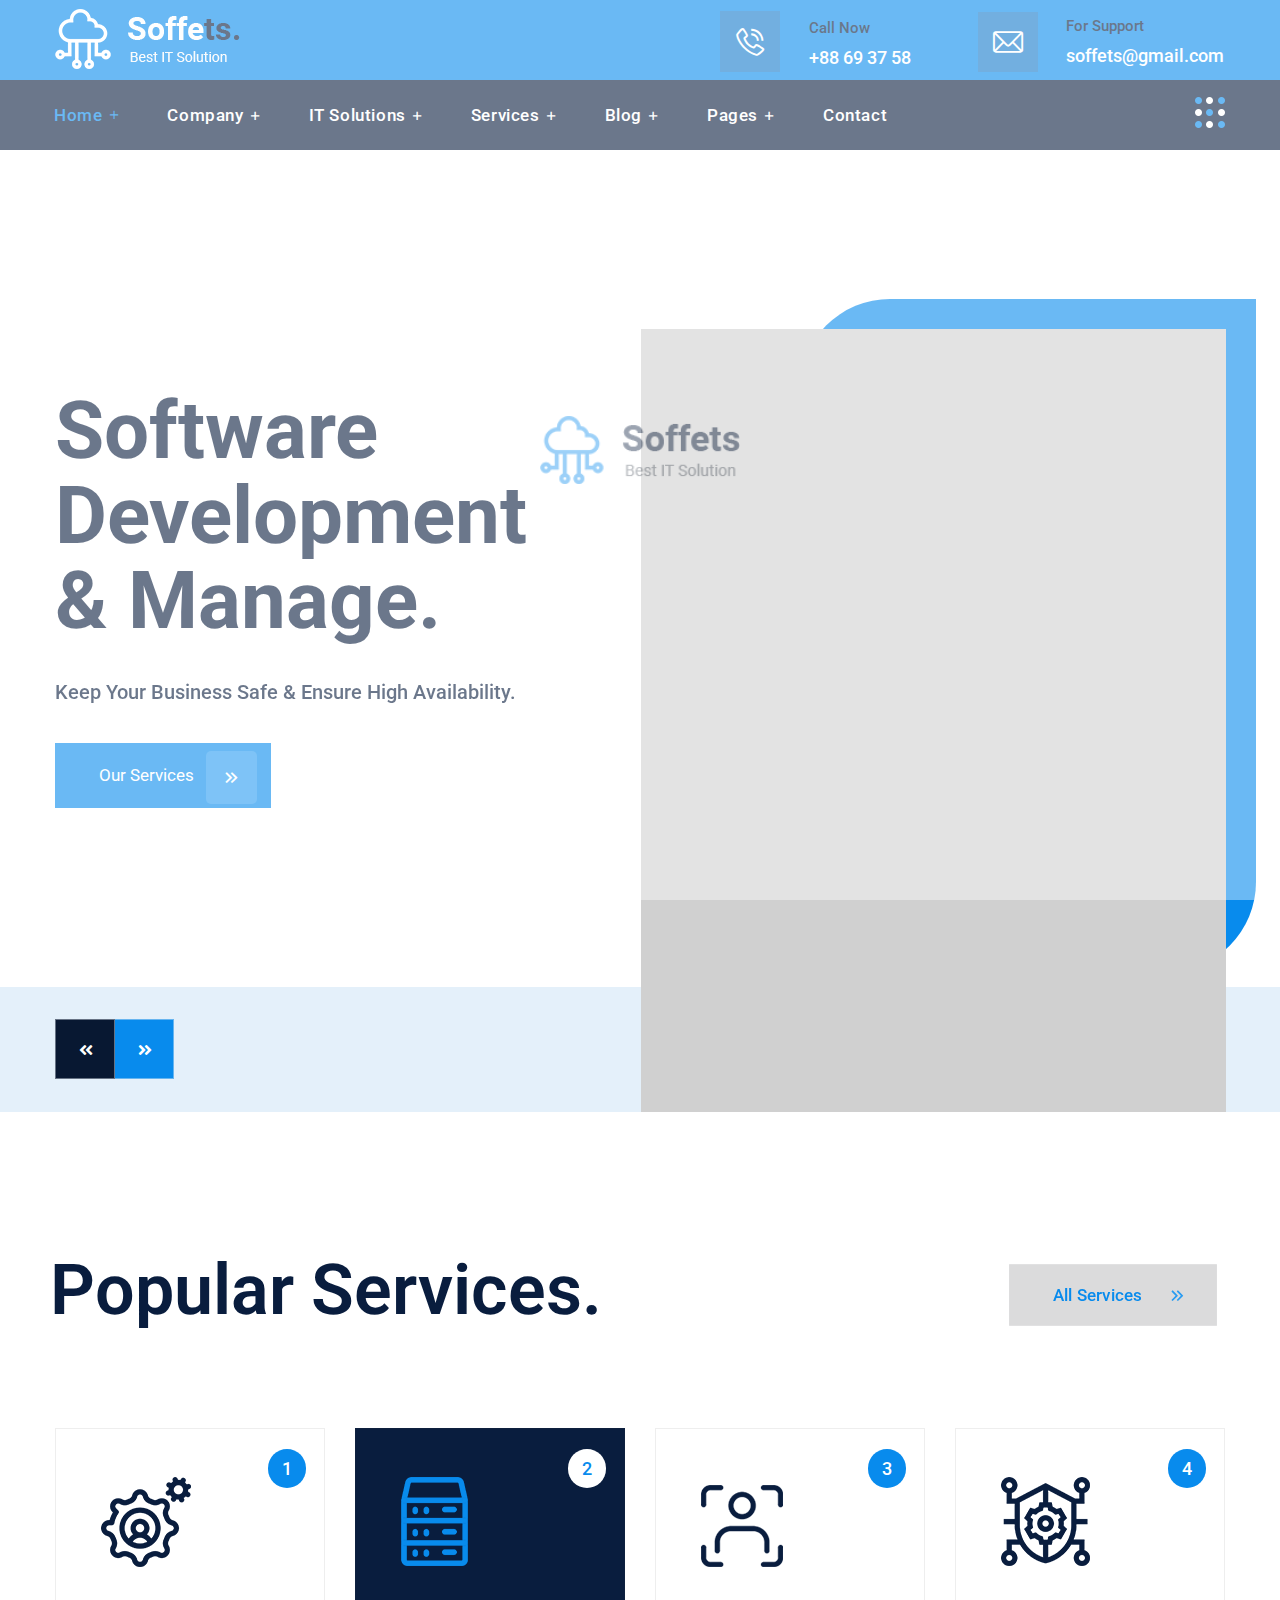
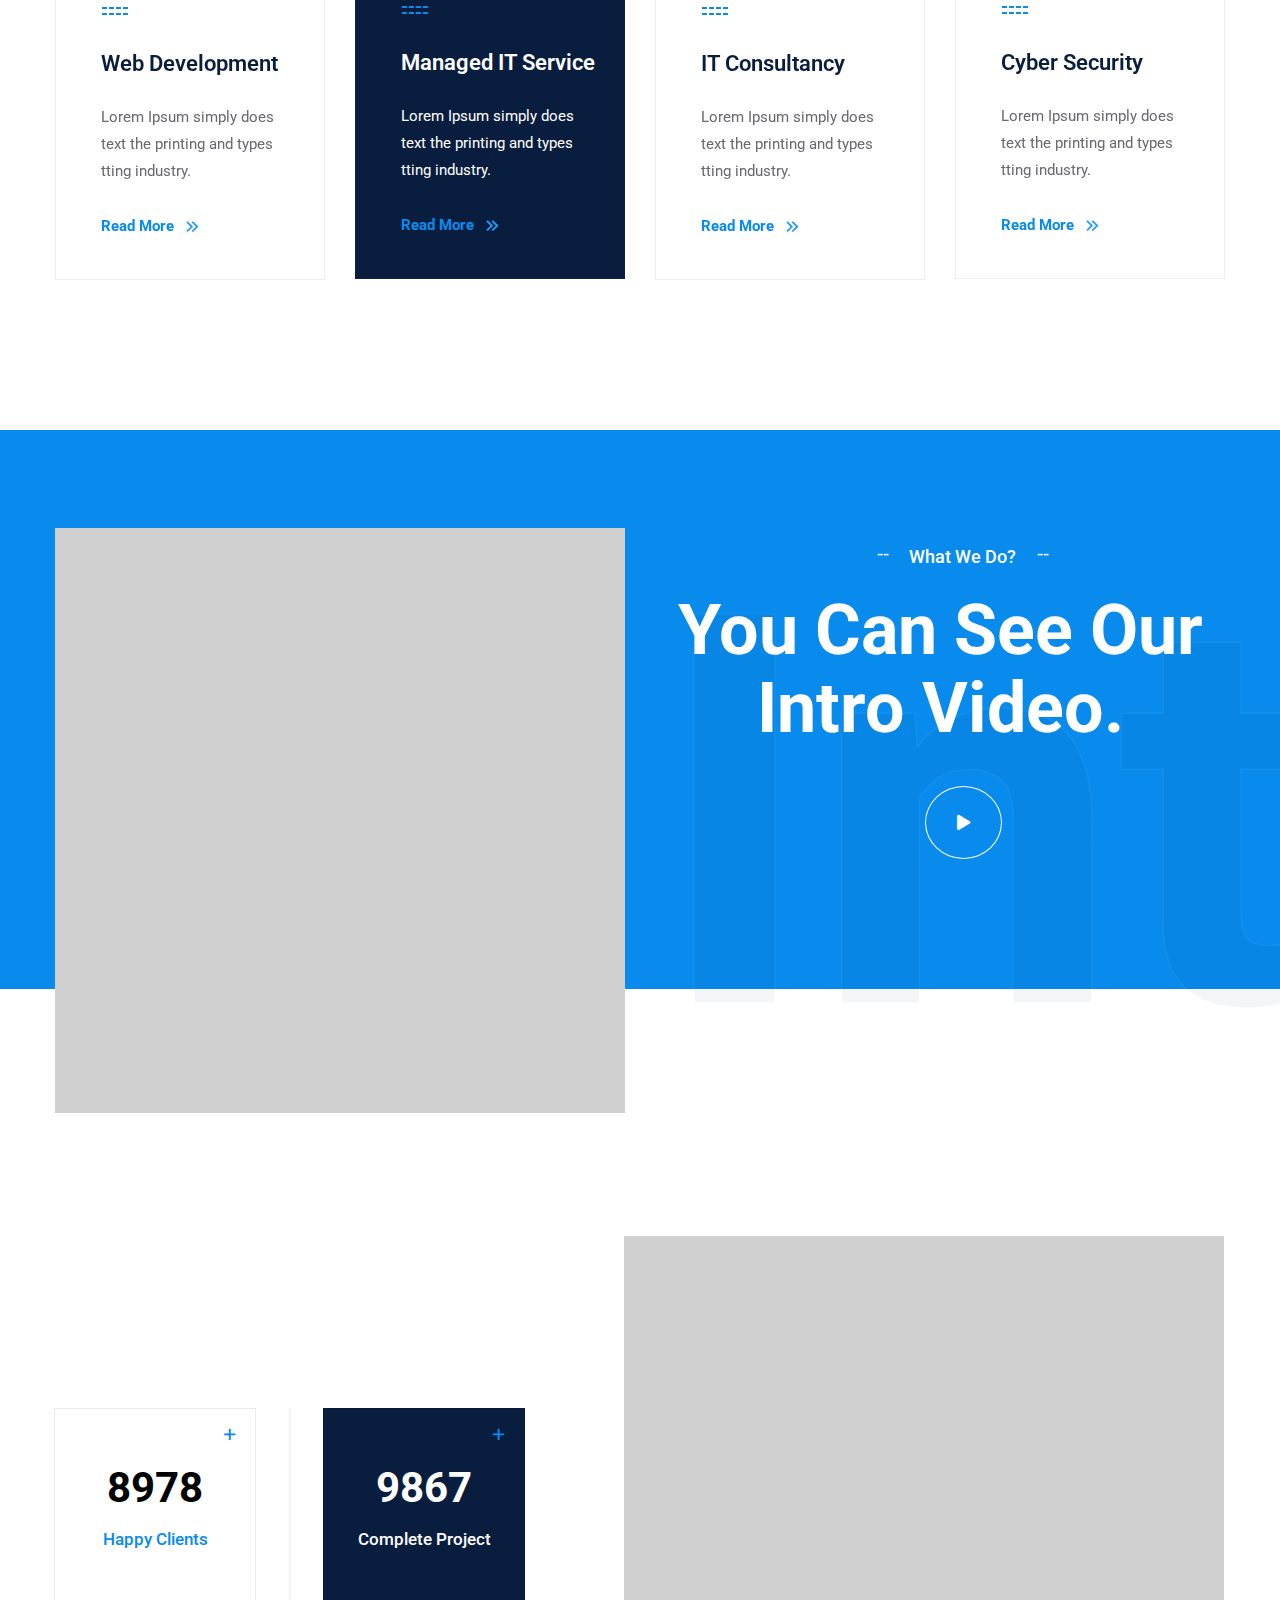
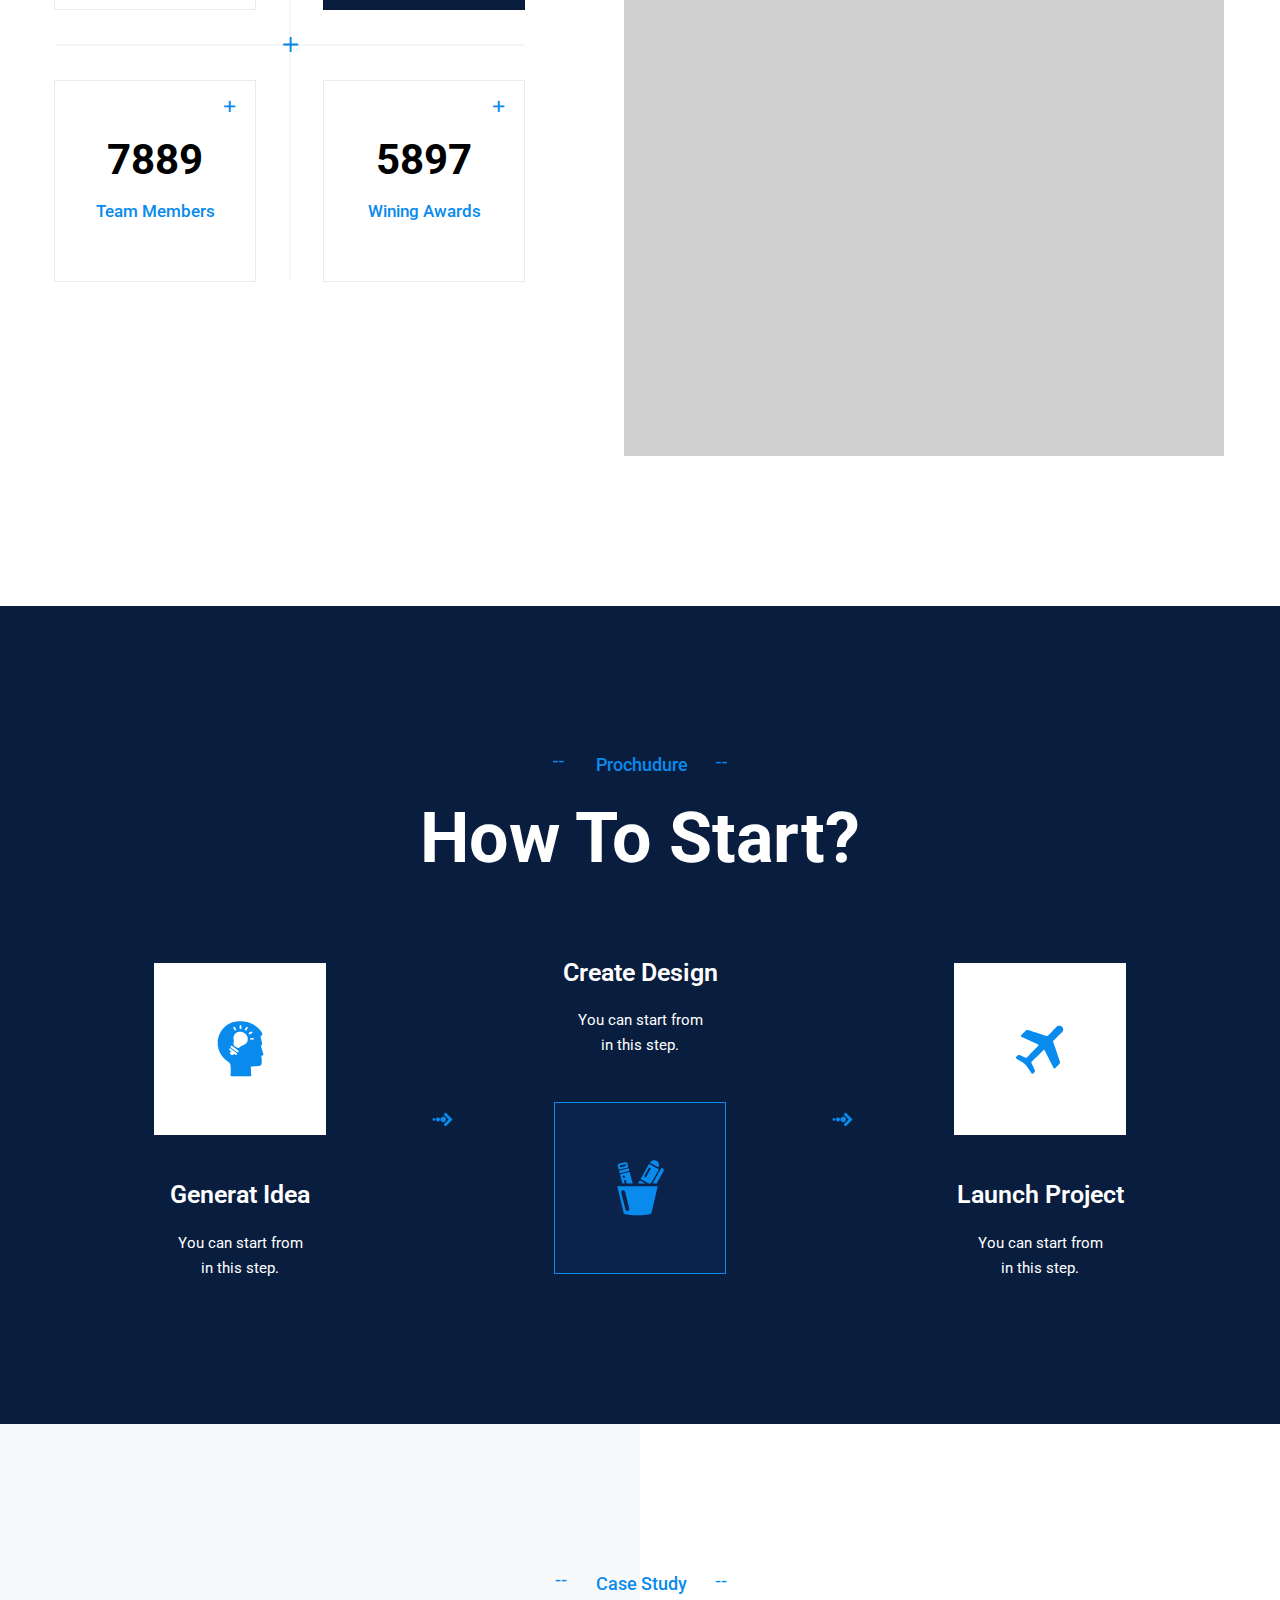
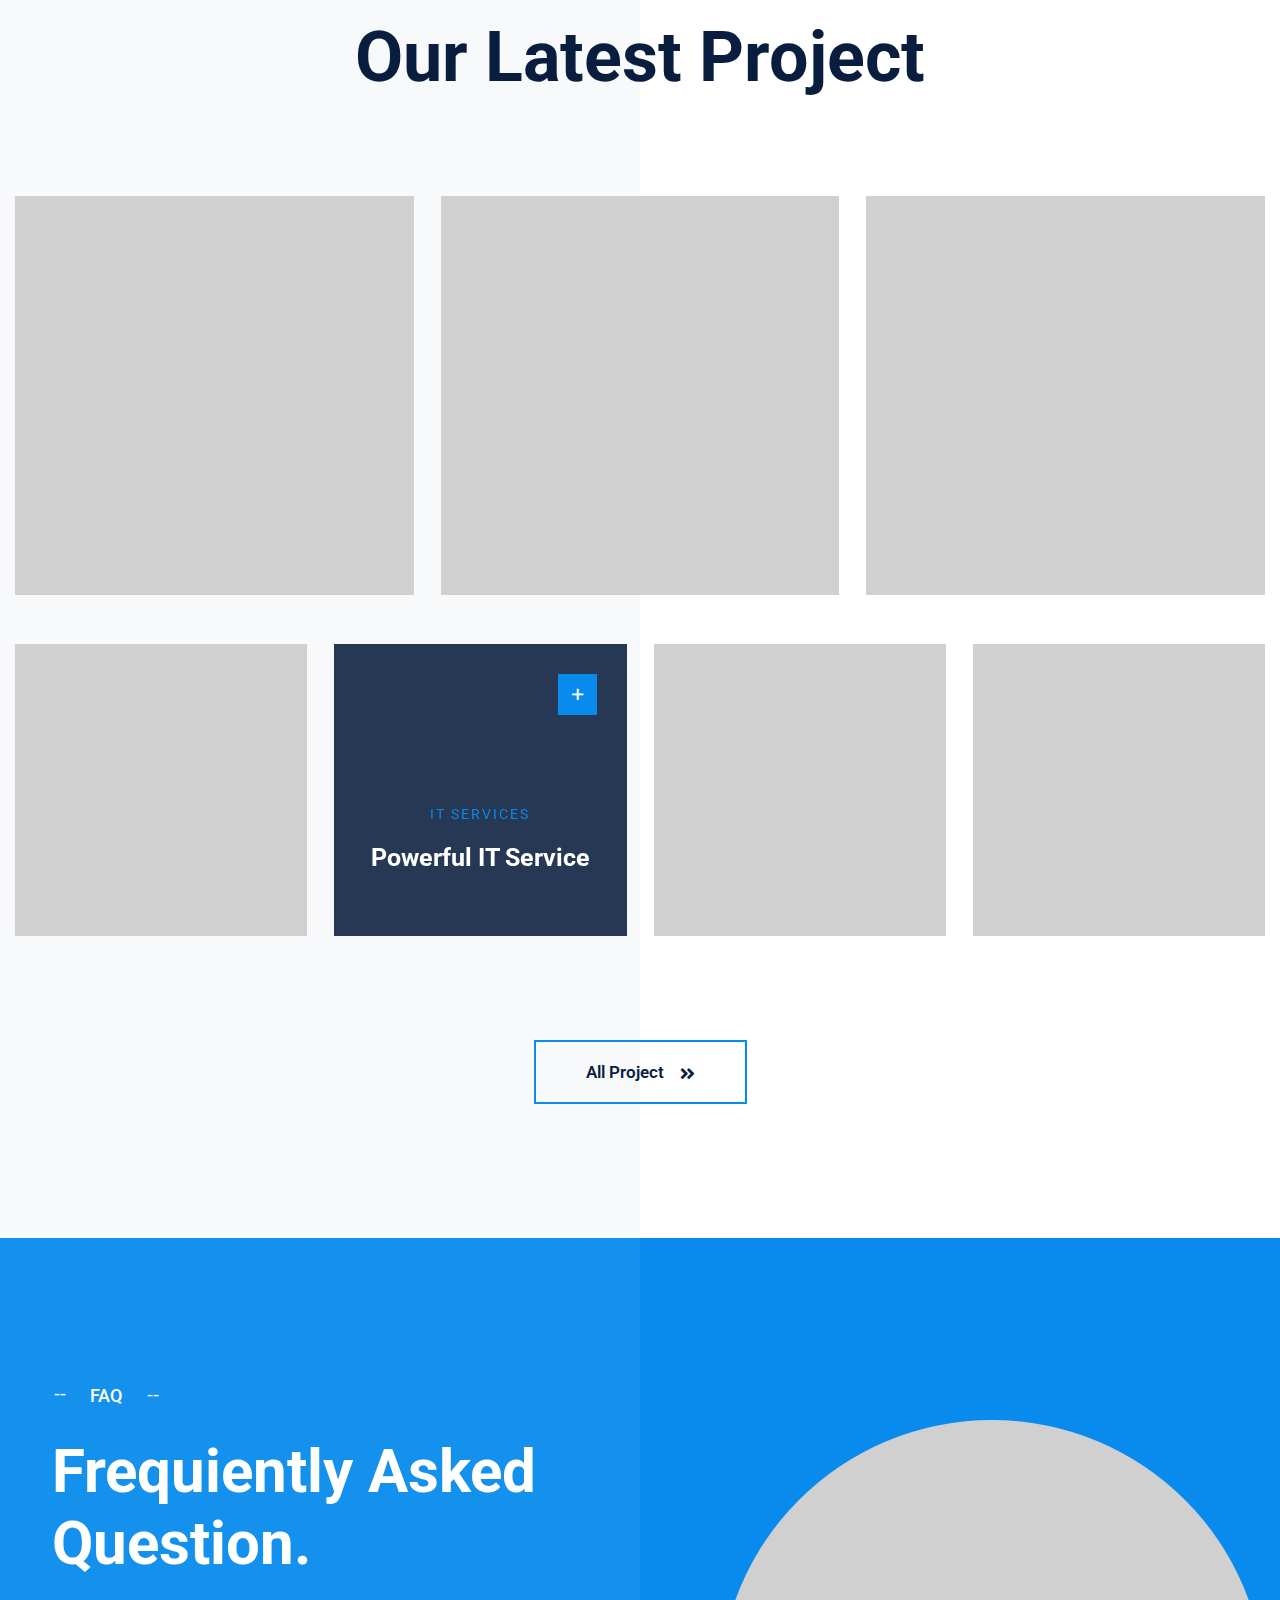
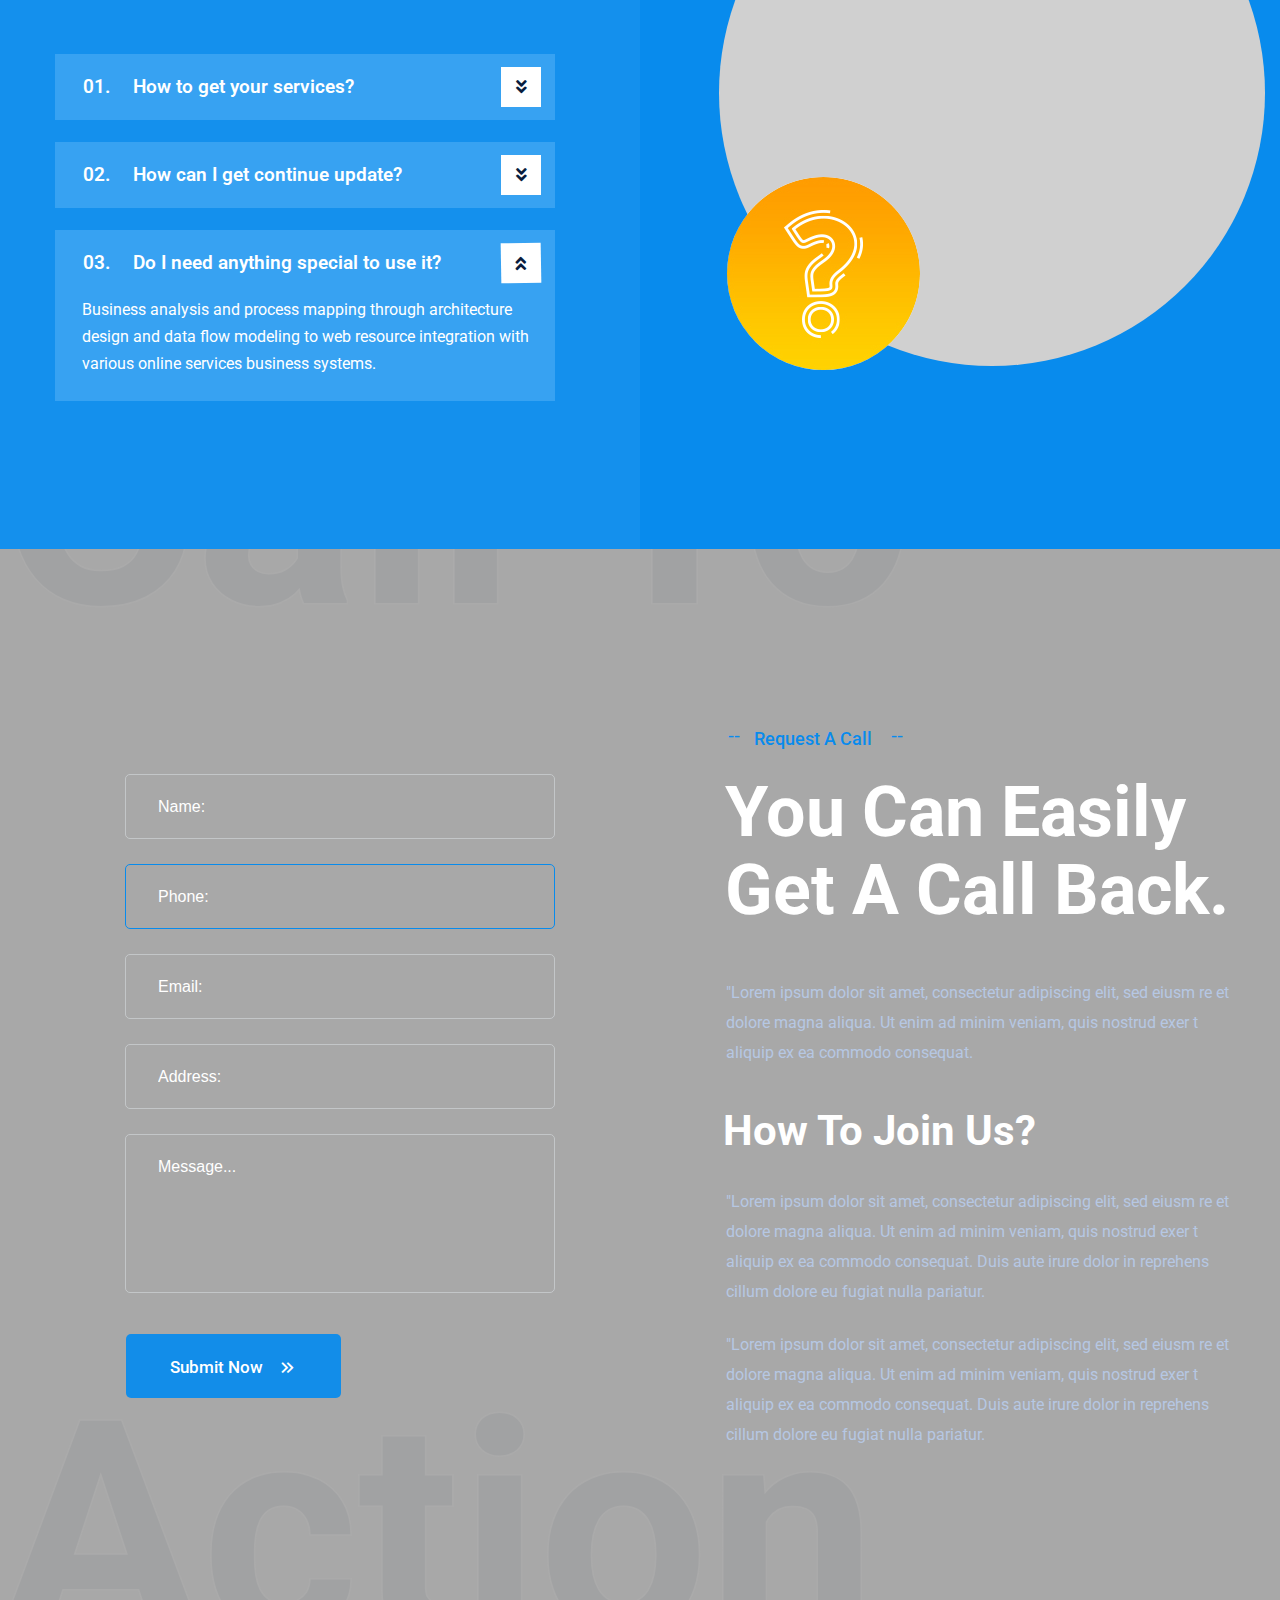
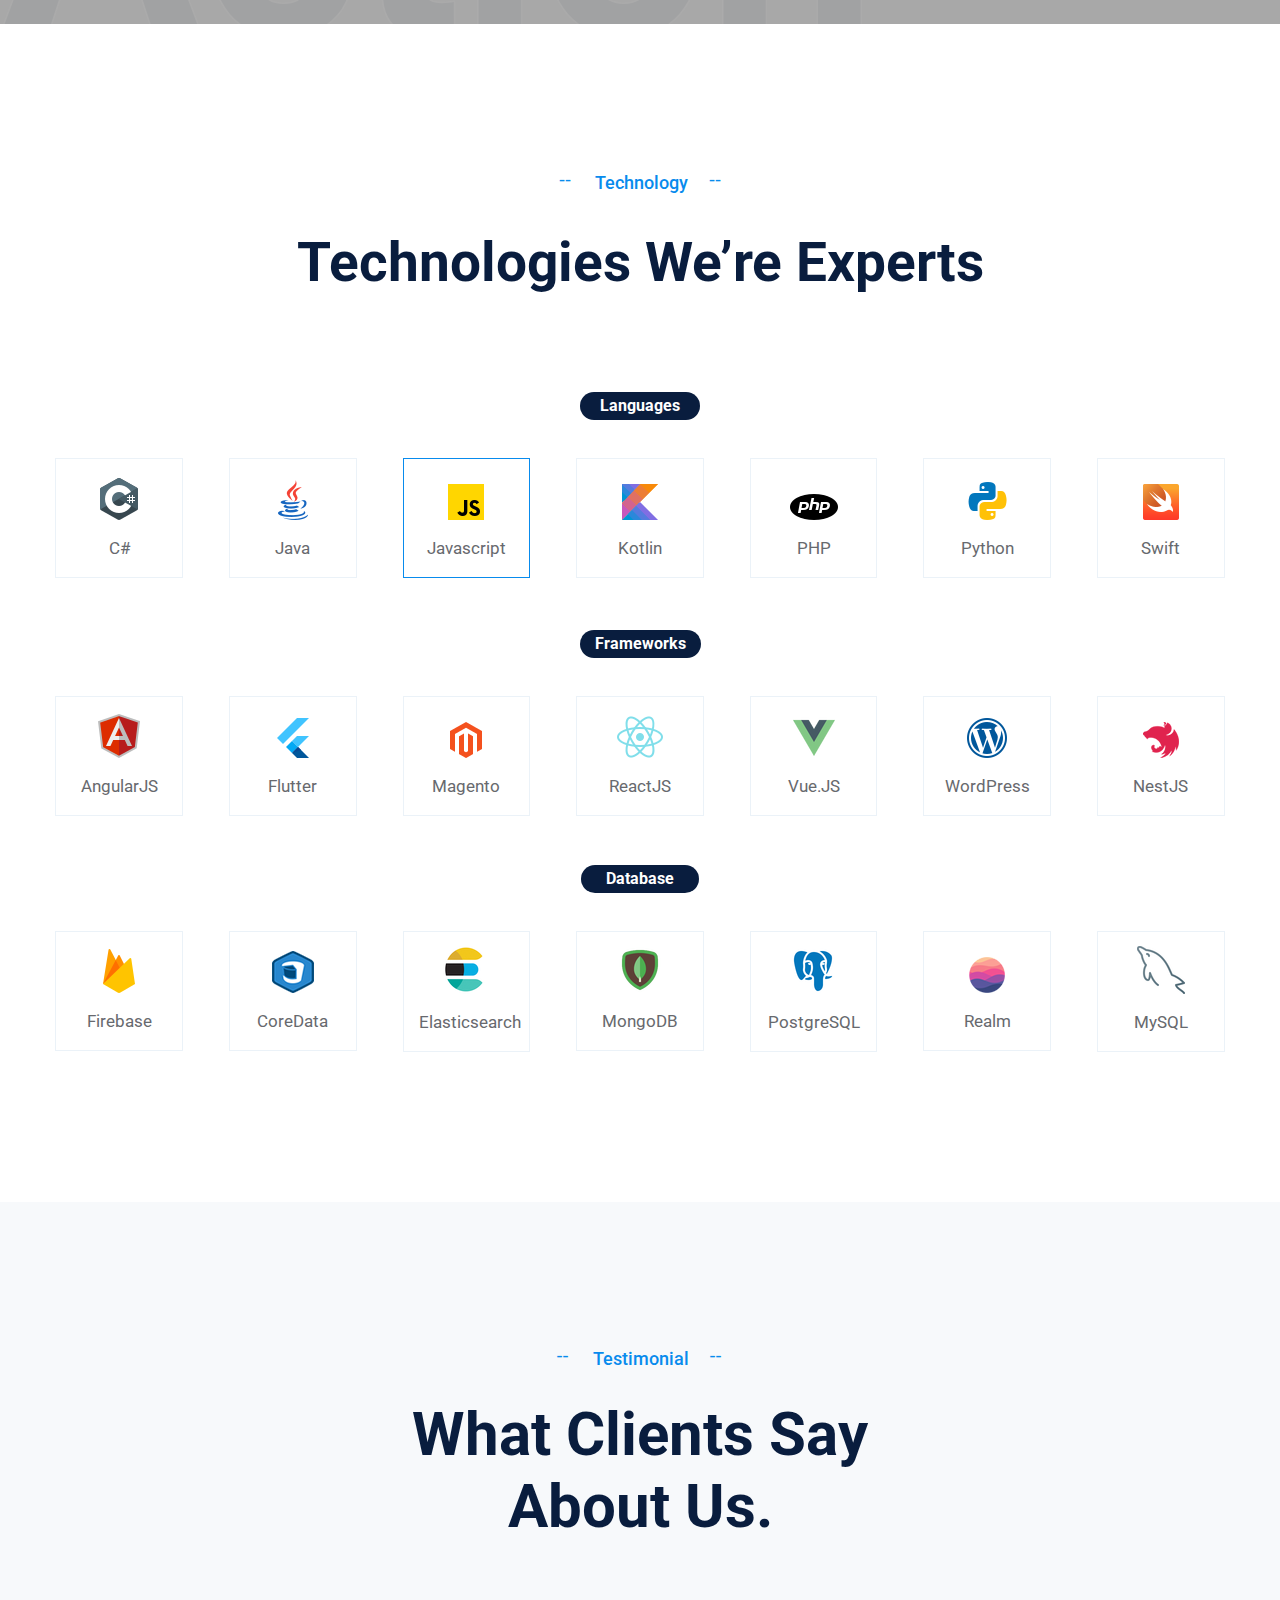
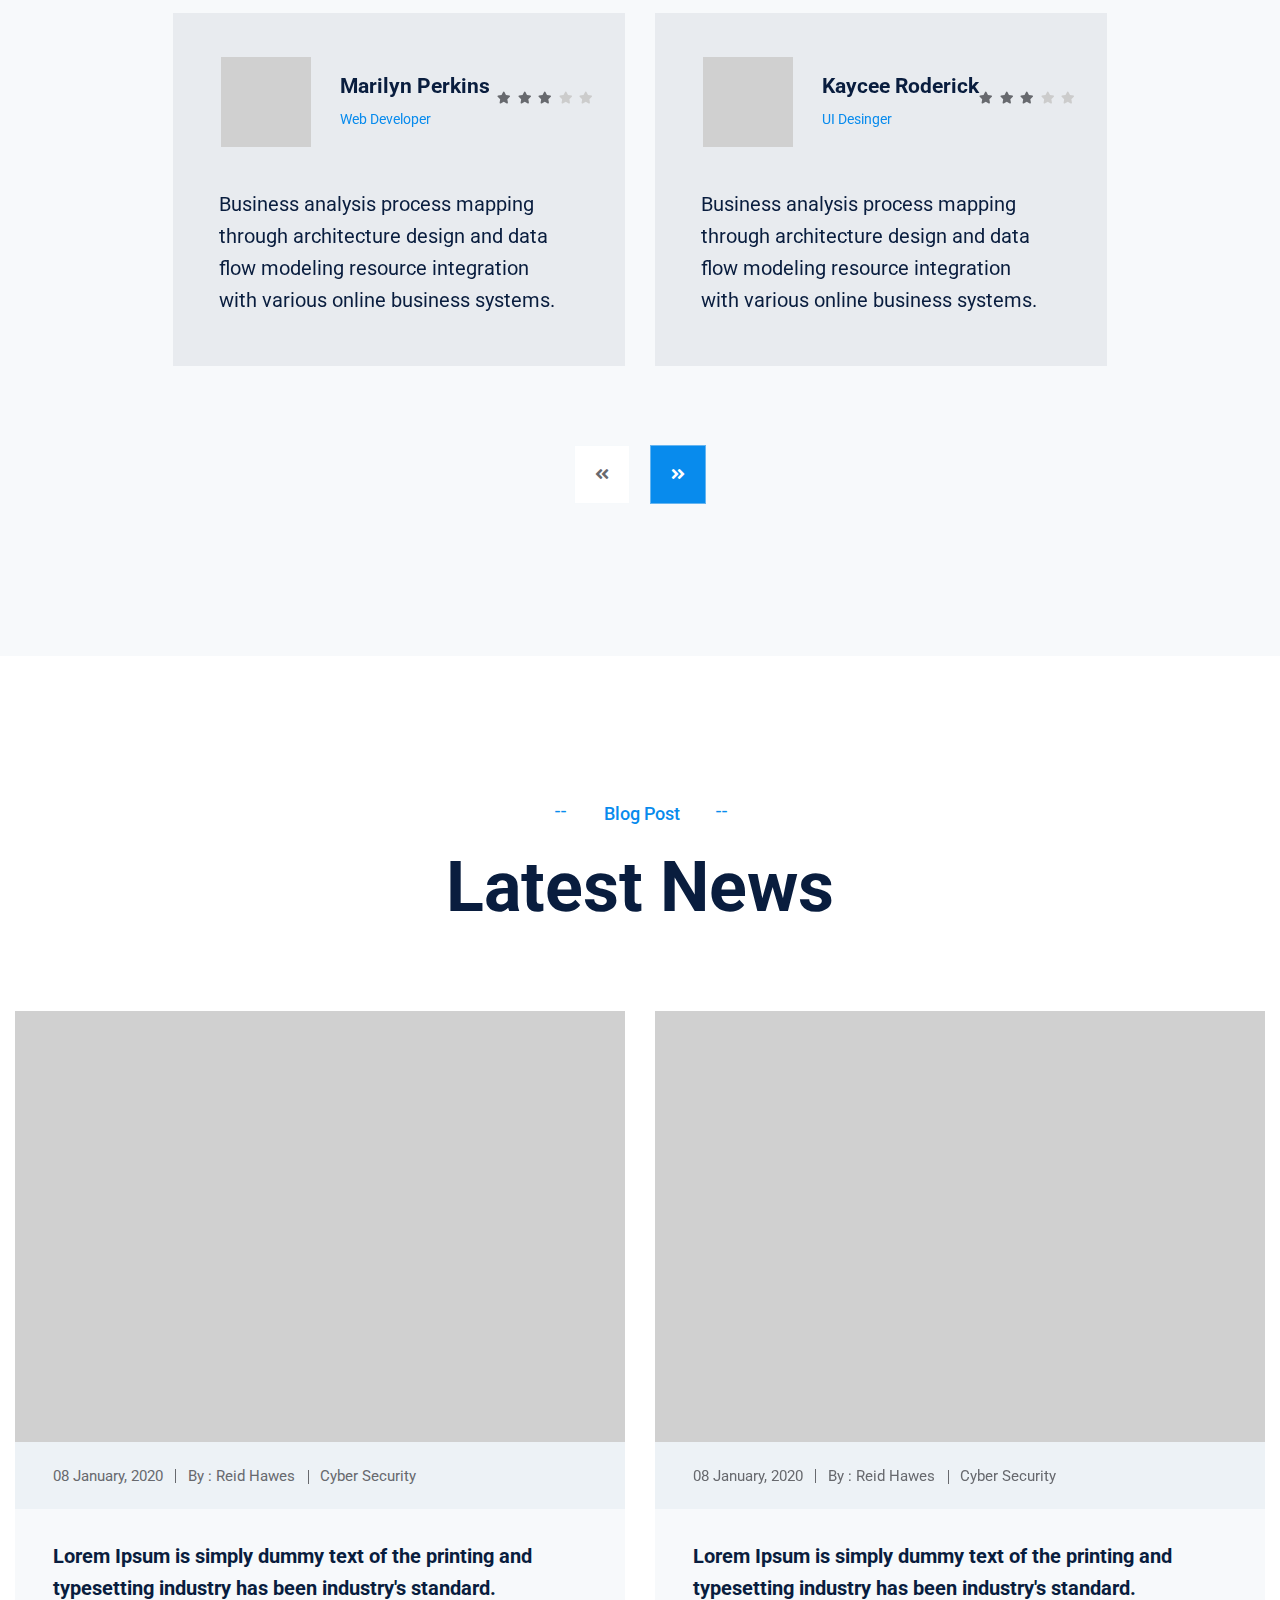
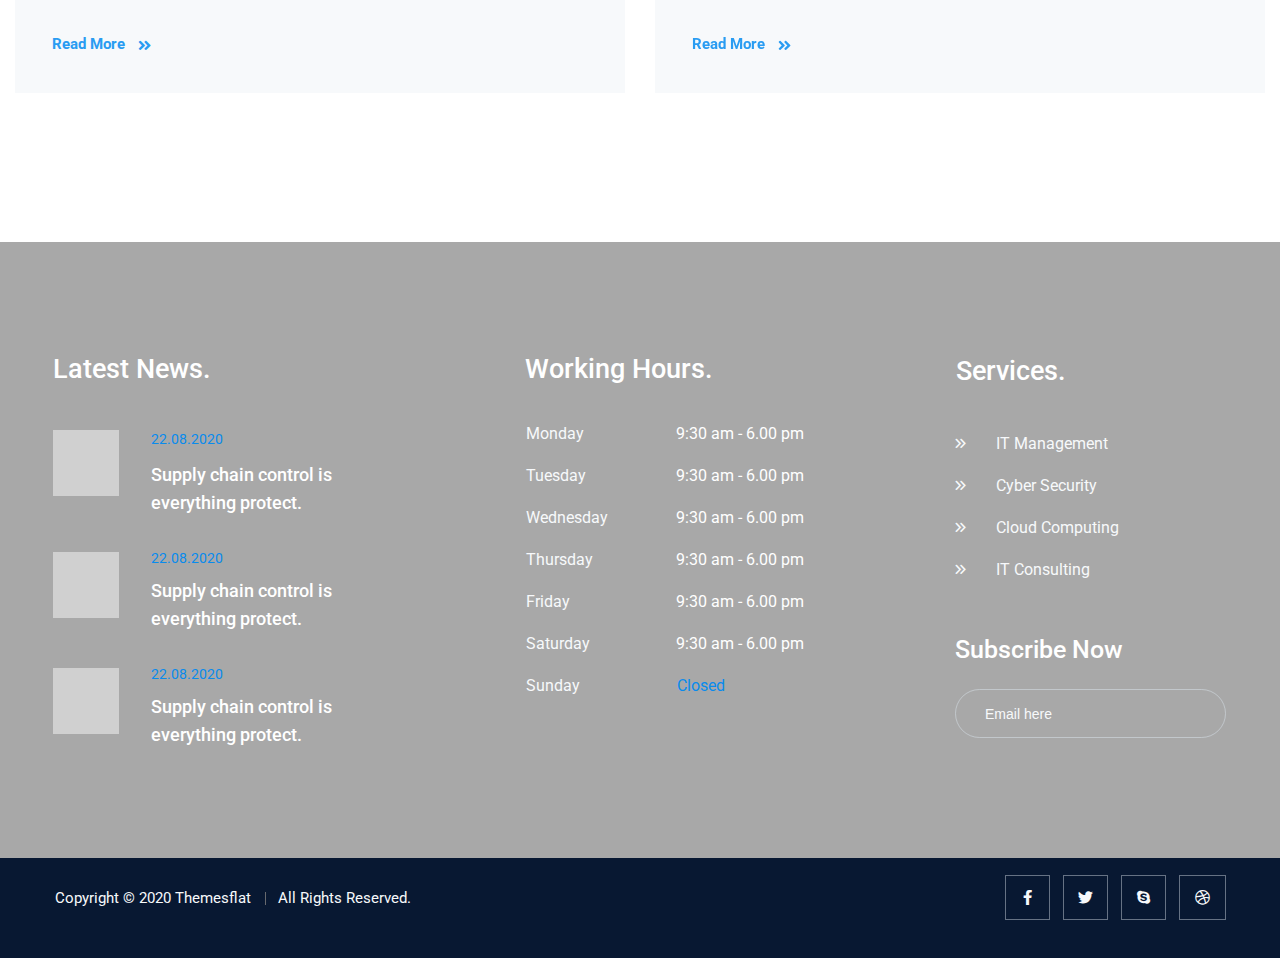
<file: home2.html>
<!DOCTYPE html>
<html lang="en">

<head>
    <meta charset="UTF-8">
    <meta http-equiv="X-UA-Compatible" content="IE=edge">
    <meta name="viewport" content="width=device-width, initial-scale=1.0">
    <title>Soffets - Software & IT Service HTML Template</title>
    <link rel="stylesheet" href="assets/css/style.css">
    <link rel="stylesheet" href="assets/css/font-awesome.css">
    <link rel="stylesheet" href="assets/css/responsive.css">
    <link rel="shortcut icon" href="assets/icon/favicon.png">
    <link rel="apple-touch-icon-precomposed" href="assets/icon/icon.png">
</head>

<body class="home2 counter-scroll home header-fixed">
    <div class="preload preload-container">
        <div class="preload-logo"></div>
    </div>
    <div id="wrapper">
        <div class="top-bar">
            <div class="container">
                <div class="row">
                    <div class="col-xl-12">
                        <div class="wrap-topbar">
                            <div class="content-top-bar">
                                <div id="logo" class="logo d-flex align-items-center justify-content-start">
                                    <a href="#" title="Logo"><img src="assets/logo/logo-home2.png" alt="image"></a>
                                </div>
                            </div>
                            <div class="content-hotline">
                                <div class="home-hotline style1">
                                    <div class="icon"><span class="icon-telephone-call"></span></div>
                                    <div class="hotline">
                                        <p>Call Now</p>
                                        <a href="">+88 69 37 58</a>
                                    </div>
                                </div>
                                <div class="home-hotline style">
                                    <div class="icon"><span class="icon-email"></span></div>
                                    <div class="hotline">
                                        <p>For Support</p>
                                        <a href="">soffets@gmail.com</a>
                                    </div>
                                </div>
                            </div>
                        </div>
                    </div>
                </div>
            </div>
        </div>
        <header id="header" class="header header-type1 bg-header-s1 bg-color">
            <div class="container">
                <div class="flex-header d-flex" id="header-main">
                    <div class="mobile-button"><span></span></div>
                    <nav id="main-nav" class="main-nav">
                        <ul id="menu-primary-menu" class="menu">
                            <li class="menu-item menu-item-has-children current-menu-item list">
                                <a class="" href="#">Home</a>
                                <span class="arrow"></span>
                                <ul class="sub-menu" style="display: block;">
                                    <li><a href="index.html">Home 1</a></li>
                                    <li class="current-item"><a href="home2.html">Home 2</a></li>
                                </ul>
                            </li>
                            <li class=" list">
                                <a href="#">Company</a>
                                <span class="arrow"></span>
                                <ul class="sub-menu">
                                    <li><a href="about.html">About</a></li>
                                    <li><a href="value.html">Core Values</a></li>
                                    <li><a href="choose.html">Why Choose Us</a></li>
                                    <li><a href="teammember.html">Team Members</a></li>
                                    <li><a href="testimonial.html">Testimonial</a></li>
                                    <li><a href="carrers.html">Careers</a></li>
                                    <li><a href="faq.html">FAQ</a></li>
                                </ul>
                            </li>
                            <li class=" list">
                                <a href="#">IT Solutions</a>
                                <span class="arrow"></span>
                                <ul class="sub-menu">
                                    <li><a href="technology.html">Technology</a></li>
                                    <li><a href="portfolio.html">Portfolio</a></li>
                                </ul>
                            </li>
                            <li class=" list">
                                <a href="#">Services</a>
                                <span class="arrow"></span>
                                <ul class="sub-menu">
                                    <li><a href="servicedetail.html">Service Details</a></li>
                                    <li><a href="servicedetail2.html">Service Details 2</a></li>
                                </ul>
                            </li>

                            <li class=" list">
                                <a href="#">Blog</a>
                                <span class="arrow"></span>
                                <ul class="sub-menu">
                                    <li><a href="blog1.html" class="active">Blog1</a></li>
                                    <li><a href="blog2.html">Blog2</a></li>
                                    <li><a href="blogdetail.html">Blog Details</a></li>
                                </ul>
                            </li>
                            <li class=" list">
                                <a href="#">Pages</a>
                                <span class="arrow"></span>
                                <ul class="sub-menu">
                                    <li><a href="awards.html">Awards</a></li>
                                    <li><a href="error.html">Error</a></li>
                                </ul>
                            </li>
                            <li class=" list">
                                <a class="style" href="location.html">Contact</a>
                            </li>
                        </ul>
                    </nav>
                    <div class="navigation-side-menu icon-icon">
                        <div class="image"><img src="assets/icon/icon-hearder.png" alt="image"></div>
                    </div>
                </div>
                <div class="side-menu__block">
                    <div class="side-menu__block-overlay custom-cursor__overlay">
                        <div class="cursor"></div>
                        <div class="cursor-follower"></div>
                    </div>
                    <div class="side-menu__block-inner">
                        <div class="side-menu__top justify-content-end">
                            <a href="#" class="side-menu__toggler side-menu__close-btn"><img
                                    src="assets/icon/icon-hearder.png" alt="images"></a>
                        </div>
                        <div class="side-menu__top-introduce">
                            <a href="index.html" rel="home" class="main-logo">
                                <img src="assets/logo/logo.png" alt="image" 
                                   >
                            </a>
                            <h5>Software Development & Manage.</h5>
                            <p>Keep Your Business Safe & Ensure High
                                Availability.</p>
                        </div>
                        <div class="widget search">
                            <div class="widget widget-search widget-bg">
                                <h3 class="widget-title">Search<span class="coler">.</span>
                                </h3>
                                <form action="#" class="form-search btn-linear hv-linear-gradient">
                                    <input type="search" class="search" placeholder="Search Here">
                                    <button class="btn-search linear-color"><span class="icon-search-2"></span></button>
                                </form>
                            </div>
                        </div>
                        <div class="side-menu__top-category">
                            <div class="widget widget-category widget-bg">
                                <h3 class="widget-title">Category List<span class="coler">.</span>
                                </h3>
                                <ul class="category-wrap">
                                    <li>
                                        <div class="block-inside border-corner hv-background-before">
                                            <a href="#">Server Mangement</a>
                                        </div>
                                    </li>
                                    <li>
                                        <div class="block-inside border-corner hv-background-before">
                                            <a href="#">IT Consultancy</a>
                                        </div>
                                    </li>
                                    <li>
                                        <div class="block-inside border-corner hv-background-before">
                                            <a href="#">Cyber Security</a>
                                        </div>
                                    </li>
                                    <li>
                                        <div class="block-inside border-corner hv-background-before">
                                            <a href="#">Managed IT Service</a>
                                        </div>
                                    </li>
                                    <li>
                                        <div class="block-inside border-corner hv-background-before">
                                            <a href="#">Software Development</a>
                                        </div>
                                    </li>
                                </ul>
                            </div>
                        </div>

                    </div>
                </div>
            </div>
        </header>
        <section class="slider">
            <div class="container-fluid">
                <div class="row">
                    <div class="swiper-container mainslider">
                        <div class="swiper-wrapper">
                            <div class="swiper-slide breadcrumbs">
                                <div class="container">
                                    <div class="content-inner">
                                        <div class="content breadcrumbs-wrap">
                                            <div class="heading title">
                                                <h1 class="title">Software Development & Manage.</h1>
                                                <p class="font style">Keep Your Business Safe & Ensure High Availability.</p>
                                            </div>
                                            <div class="button-slider"> 
                                                <a class="button-header border-corner" href="servicedetail.html"> Our Services </a>
                                            </div>
                                        </div>
                                        <div class="back-ground">
                                            <img class="image" src="assets/images/slider-home-2.png" alt="images">
                                        </div>
                                    </div>

                                </div>
                                
                            </div>
                            <div class="swiper-slide breadcrumbs">
                                <div class="container">
                                    <div class="content-inner">
                                        <div class="content breadcrumbs-wrap">
                                            <div class="heading title">
                                                <h1 class="title">Software Development & Manage.</h1>
                                                <p class="font style">Keep Your Business Safe & Ensure High Availability.</p>
                                            </div>
                                            <div class="button-slider"> 
                                                <a class="button-header border-corner" href="servicedetail.html"> Our Services </a>
                                            </div>
                                        </div>
                                        <div class="back-ground">
                                            <img class="image" src="assets/images/slider-home-2.png" alt="images">
                                        </div>
                                    </div>

                                </div>
                                
                            </div>
                            <div class="swiper-slide breadcrumbs">
                                <div class="container">
                                    <div class="content-inner">
                                        <div class="content breadcrumbs-wrap">
                                            <div class="heading title">
                                                <h1 class="title">Software Development & Manage.</h1>
                                                <p class="font style">Keep Your Business Safe & Ensure High Availability.</p>
                                            </div>
                                            <div class="button-slider"> 
                                                <a class="button-header border-corner" href="servicedetail.html"> Our Services </a>
                                            </div>
                                        </div>
                                        <div class="back-ground">
                                            <img class="image" src="assets/images/slider-home-2.png" alt="images">
                                        </div>
                                    </div>

                                </div>
                                
                            </div>
                        </div>
                    </div>
                    
                    <div class="button-custom-slider wrap-button header-flat-pagination">
                        <div class="container">
                            <div class="btn-next-main button swiper-button-next button-slide-custom-next">
                            </div>
                            <div class="btn-prev-main button swiper-button-prev button-slide-custom-prev">
                            </div>
                        </div>
                        
                    </div>
                </div>
            </div>
        </section>
        <section class="popular-collections tf-section bg-color-4">
            <div class="container">
                <div class="row">
                    <div class="col-xl-12">
                        <div class="sc-heading style-2">
                            <div class="content">
                                <a href="servicedetail2.html" class="desc">All Services</a>
                                <h3>Popular Services.</h3>
                            </div>
                        </div>
                    </div>
                    <div class="col-xl-3 col-lg-6 col-md-6">
                        <div class="swiper-wrapper">
                            <div class="swiper-slide swiper-slide-active">
                                <div class="slider-item">
                                    <div class="sc-product-item style-5">
                                        <div class="overlay"></div>
                                        <div class="product-img ">
                                            <img src="assets/icon/home-post1.png" alt="Image">
                                            <p class="number">1</p>
                                        </div>
                                        <div class="style-span">
                                            <span>----</span>
                                            <div class="span-botom">
                                                <span>----</span>
                                            </div>
                                        </div>
                                        <div class="product-content">
                                            <h5 class="title">Web Development</h5>
                                            <p>Lorem Ipsum simply does
                                                text the printing and types
                                                tting industry.</p>
                                            <div class="product-author flex">
                                                <a href="">Read More</a>
                                            </div>
                                        </div>
                                    </div>
                                </div>
                            </div>
                        </div>
                    </div>
                    <div class="col-xl-3 col-lg-6 col-md-6">
                        <div class="swiper-wrapper">
                            <div class="swiper-slide swiper-slide-active">
                                <div class="slider-item">
                                    <div class="sc-product-item style-design">
                                        <div class="overlay"></div>

                                        <div class="product-img ">
                                            <img src="assets/icon/home2-post2.png" alt="Image">
                                            <p class="number">2</p>
                                        </div>
                                        <div class="style-span">
                                            <span>----</span>
                                            <div class="span-botom">
                                                <span>----</span>
                                            </div>
                                        </div>
                                        <div class="product-content">
                                            <h5 class="title">Managed IT Service</h5>
                                            <p>Lorem Ipsum simply does
                                                text the printing and types
                                                tting industry.</p>
                                            <div class="product-author flex">
                                                <a href="">Read More</a>
                                            </div>
                                        </div>
                                    </div>
                                </div>
                            </div>
                        </div>
                    </div>
                    <div class="col-xl-3 col-lg-6 col-md-6">
                        <div class="swiper-wrapper">
                            <div class="swiper-slide swiper-slide-active">
                                <div class="slider-item">
                                    <div class="sc-product-item style-5">
                                        <div class="overlay"></div>

                                        <div class="product-img  style-product-img">
                                            <img src="assets/icon/home2-post3.png" alt="Image">
                                            <p class="number">3</p>
                                        </div>
                                        <div class="style-span">
                                            <span>----</span>
                                            <div class="span-botom">
                                                <span>----</span>
                                            </div>
                                        </div>
                                        <div class="product-content">
                                            <h5 class="title">IT Consultancy</h5>
                                            <p>Lorem Ipsum simply does
                                                text the printing and types
                                                tting industry.</p>
                                            <div class="product-author flex">
                                                <a href="">Read More</a>
                                            </div>
                                        </div>
                                    </div>
                                </div>
                            </div>
                        </div>
                    </div>
                    <div class="col-xl-3 col-lg-6 col-md-6">
                        <div class="swiper-wrapper">
                            <div class="swiper-slide swiper-slide-active">
                                <div class="slider-item">
                                    <div class="sc-product-item style-5">
                                        <div class="overlay"></div>

                                        <div class="product-img ">
                                            <img src="assets/icon/home-post5.png" alt="Image">
                                            <p class="number">4</p>
                                        </div>
                                        <div class="style-span">
                                            <span>----</span>
                                            <div class="span-botom">
                                                <span>----</span>
                                            </div>
                                        </div>
                                        <div class="product-content">
                                            <h5 class="title">Cyber Security</h5>
                                            <p>Lorem Ipsum simply does
                                                text the printing and types
                                                tting industry.</p>
                                            <div class="product-author flex">
                                                <a href="">Read More</a>
                                            </div>
                                        </div>
                                    </div>
                                </div>
                            </div>
                        </div>
                    </div>
                </div>
            </div>
        </section>
        <section class="media">
            <div class="overlay"></div>
            <div class="container">
                <div class="row">
                    <div class="col-lg-6">
                        <div class="image-media"><img src="assets/images/image-media.jpg" alt="image"></div>
                    </div>
                    <div class="col-lg-6">
                        <div class="wrap-media">
                            <h1>Intro</h1>
                            <div class="content">
                                <div class="inner style">
                                    <p class="desc">What We Do?</p>
                                    <h3>You Can See Our
                                        Intro Video.</h3>
                                </div>
                            </div>
                            <div class="video-slider">
                                <a href="https://www.youtube.com/embed/xC4ze0p0b5Y" class="lightbox-image">
                                    <i class="ripple"></i>
                                </a>
                            </div>
                        </div>
                    </div>
                </div>
            </div>
        </section>
        <section class="tf-section tf-counter tf-mousemove">
            <div class="container">
                <div class="row">
                    <div class="col-xl-5 col-lg-6 col-md-12">
                        <div class="wrap-couter tf-animated-fadeup flat-counter">
                            <i class="fal fa-plus"></i>
                            <div class="box-couter counter animated-effect tfanimated">
                                <div class="number-content">
                                    <span class="count-number " data-to="8978" data-speed="3000"
                                        data-inviewport="yes">8978</span>
                                </div>
                                <p>Happy Clients</p>
                            </div>
                            <div class="box-couter design counter animated-effect tfanimated">
                                <div class="number-content">
                                    <span class="count-number " data-to="9867" data-speed="3000"
                                        data-inviewport="yes">9867</span>
                                </div>
                                <p>Complete Project</p>
                            </div>
                            <div class="box-couter counter m-b0 animated-effect tfanimated">
                                <div class="number-content">
                                    <span class="count-number " data-to="7889" data-speed="3000"
                                        data-inviewport="yes">7889</span>
                                </div>
                                <p>Team Members</p>
                            </div>
                            <div class="box-couter counter m-b0 mobie-mb0 animated-effect tfanimated">
                                <div class="number-content counter">
                                    <span class="count-number " data-to="5897" data-speed="3000"
                                        data-inviewport="yes">5897</span>
                                </div>
                                <p>Wining Awards</p>
                            </div>
                        </div>
                        <div class="layout-couter">
                            <div class="design-layout"></div>
                        </div>
                    </div>
                    <div class="col-xl-7 col-lg-6 col-md-12 tf-animated-fadeup">
                        <div class="image-couter">
                            <img src="assets/images/image-counter.jpg" alt="image">
                        </div>
                    </div>
                </div>
            </div>
        </section>
        <section class="prochudure">
            <div class="container">
                <div class="row">
                    <div class="col-xl-12">
                        <div class="wrap-title-prochudure style">
                            <div class="content">
                                <div class="inner">
                                    <p class="desc">Prochudure</p>
                                    <h3>How To Start?</h3>
                                </div>
                            </div>
                        </div>
                    </div>
                    <div class="col-xl-4 col-lg-4 col-md-4">
                        <div class="wrap-prochudure ">
                            <div class="icon-prochudure"><img src="assets/icon/home2-prochudure1.png" alt="image"></div>
                            <div class="content-prochudure">
                                <h5><a href="">Generat Idea</a></h5>
                                <p>You can start from
                                    in this step.</p>
                            </div>
                        </div>
                        <img class="icon-next" src="assets/icon/iconnext.png" alt="image">
                    </div>
                    <div class="col-xl-4 col-lg-4 col-md-4">
                        <div class="wrap-prochudure style-design">
                            <div class="icon-prochudure style-prochudure"><img src="assets/icon/home2-prochudure2.png"
                                    alt="image"></div>
                            <div class="content-prochudure">
                                <h5><a href="">Create Design</a></h5>
                                <p>You can start from
                                    in this step.</p>
                            </div>
                        </div>
                        <img class="icon-next-style1 icon-next " src="assets/icon/iconnext.png" alt="image">
                    </div>
                    <div class="col-xl-4 col-lg-4 col-md-4">
                        <div class="wrap-prochudure ">
                            <div class="icon-prochudure"><img src="assets/icon/home2-prochudure3.png" alt="image"></div>
                            <div class="content-prochudure">
                                <h5><a href="">Launch Project</a></h5>
                                <p>You can start from
                                    in this step.</p>
                            </div>
                        </div>
                    </div>
                </div>
            </div>
        </section>
        <section class="latest ">
            <div class="overlay"></div>
            <div class="container">
                <div class="row">
                    <div class="col-xl-12">
                        <div class="wrap-title-latest style">
                            <div class="content">
                                <div class="inner">
                                    <p class="desc">Case Study</p>
                                    <h3>Our Latest Project</h3>
                                </div>
                            </div>
                        </div>
                    </div>

                </div>
            </div>
            <div class="wrap-container ">
                <div class="wrap-latest ">
                    <div class="image-latest style-latest">
                        <div class="style-img "><a href="servicedetail.html"><i class="far fa-plus"></i></a>
                            <img src="assets/images/home2-project1.jpg" alt="image">
                            <div class="content style">
                                <a href="">IT SERVICES</a>
                                <h5>Powerful IT Service</h5>
                            </div>
                        </div>
                    </div>
                    <div class="image-latest style-latest">
                        <div class="style-img "><a href="servicedetail.html"><i class="far fa-plus"></i></a>
                            <img src="assets/images/home2-project2.jpg" alt="image">
                            <div class="content style">
                                <a href="">IT SERVICES</a>
                                <h5>Powerful IT Service</h5>
                            </div>
                        </div>
                    </div>
                    <div class="image-latest style-latest">
                        <div class="style-img "><a href="servicedetail.html"><i class="far fa-plus"></i></a>
                            <img src="assets/images/home2-project3.jpg" alt="image">
                            <div class="content style">
                                <a href="">IT SERVICES</a>
                                <h5>Powerful IT Service</h5>
                            </div>
                        </div>
                    </div>
                </div>
                <div class="wrap-latest  latest-bottom style-latest">
                    <div class="image-latest style-latest">
                        <div class="style-img "><a href="servicedetail.html"><i class="far fa-plus"></i></a>
                            <img src="assets/images/home2-project4.jpg" alt="image">
                            <div class="content">
                                <a href="">IT SERVICES</a>
                                <h5>Powerful IT Service</h5>
                            </div>
                        </div>
                    </div>
                    <div class="image-latest design style-latest">
                        <div class="style-img "><a href="servicedetail.html"><i class="far fa-plus"></i></a>
                            <img src="assets/images/home2-project5.jpg" alt="image">
                            <div class="content">
                                <a href="">IT SERVICES</a>
                                <h5>Powerful IT Service</h5>
                            </div>
                        </div>
                    </div>
                    <div class="image-latest style-latest">
                        <div class="style-img "><a href="servicedetail.html"><i class="far fa-plus"></i></a>
                            <img src="assets/images/home2-project6.jpg" alt="image">
                            <div class="content">
                                <a href="">IT SERVICES</a>
                                <h5>Powerful IT Service</h5>
                            </div>
                        </div>
                    </div>
                    <div class="image-latest style-latest">
                        <div class="style-img "><a href="servicedetail.html"><i class="far fa-plus"></i></a>
                            <img src="assets/images/home2-project7.jpg" alt="image">
                            <div class="content">
                                <a href="">IT SERVICES</a>
                                <h5>Powerful IT Service</h5>
                            </div>
                        </div>
                    </div>
                </div>
                <div class="button-laster"><a class=" submit" href="teammember.html"> All Project</a>
                </div>
            </div>
        </section>
        <section class="FAQ">
            <div class="overlay"></div>
            <div class="container">
                <div class="row">
                    <div class="col-xl-6 col-md-12 col-lg-6">
                        <div class="faq-img">
                            <img class="image" src="assets/images/faq/home2-FAQ.jpg" alt="image">
                            <div class="wrap-image"><img src="assets/images/faq/home2-FAQ2.jpg" alt="image"></div>
                        </div>
                    </div>
                    <div class="col-xl-6 col-md-12 col-lg-6">
                        <div class="faq-content">
                            <div class="wrap-title-FAQ">
                                <div class="content">
                                    <div class="inner style">
                                        <p class="desc faq">FAQ</p>
                                        <h3>Frequiently Asked
                                            Question.</h3>
                                    </div>
                                    <div class="flat-accordion animated-effect tfanimated">
                                        <div class="flat-toggle">
                                            <h6 class="toggle-title"><span>01.</span>How to get your services?</h6>
                                            <p class="toggle-content" style="">Business analysis and
                                                process mapping through architecture
                                                design and data flow modeling to web resource integration with
                                                various online services business systems.</p>
                                        </div>
                                        <div class="flat-toggle">
                                            <h6 class="toggle-title"><span>02.</span>How can I get continue update?</h6>
                                            <p class="toggle-content" style="">Business analysis and
                                                process mapping through architecture
                                                design and data flow modeling to web resource integration with
                                                various online services business systems.</p>
                                        </div>
                                        <div class="flat-toggle active">
                                            <h6 class="toggle-title active"><span>03.</span>Do I need anything special to use
                                                it?</h6>
                                            <p class="toggle-content">Business analysis and process mapping through
                                                architecture
                                                design and data flow modeling to web resource integration with
                                                various online services business systems.</p>
                                        </div>
                                    </div>
                                </div>
                            </div>
                        </div>
                    </div>
                </div>
            </div>
        </section>
        <section class="a-call">
            <h1>Call To Action</h1>
            <div class="overlay"></div>
            <div class="container">
                <div class="row">
                    <div class="col-xl-6 col-lg-12">
                        <div class="wrap-post-mail-a-call">
                            <div class="overlay"></div>
                            <div class="content">
                                <div class="inner">
                                    <form action="#" method="post" id="commentform" class="comment-form"
                                        novalidate="novalidate">
                                        <div class="text-wrap clearfix">
                                            <fieldset class="name-wrap">
                                                <input type="text" id="author" class="tb-my-input" name="author"
                                                    tabindex="1" placeholder="Name:" value="" size="32"
                                                    aria-required="true">
                                            </fieldset>

                                            <fieldset class="phone-wrap">
                                                <input type="text" id="phone" class="tb-my-input" name="Phone"
                                                    tabindex="1" placeholder="Phone:" value="" size="32"
                                                    aria-required="true">
                                            </fieldset>
                                            <fieldset class="email-wrap">
                                                <input type="email" id="email" class="tb-my-input" name="email"
                                                    tabindex="2" placeholder="Email:" value="" size="32"
                                                    aria-required="true">
                                            </fieldset>
                                            <fieldset class="Address-wrap">
                                                <input type="text" id="Address" class="tb-my-input" name="Address"
                                                    tabindex="2" placeholder="Address:" value="" size="32"
                                                    aria-required="true">
                                            </fieldset>
                                            <fieldset class="message-wrap">
                                                <input type="text" id="comment-message"
                                                    placeholder="Message...">
                                            </fieldset>
                                        </div>

                                        <p class="form-submit">
                                            <button class="font-style linear-color border-corner submit"> Submit
                                                Now</button>
                                        </p>
                                    </form>
                                </div>
                            </div>
                        </div>
                    </div>
                    <div class="col-xl-6 col-lg-12">
                        <div class="style">
                            <div class="wrap-content">
                                <div class="content">
                                    <div class="inner">
                                        <p class="desc">Request A Call</p>
                                        <h3>You Can Easily
                                            Get A Call Back.</h3>
                                        <p class="description">"Lorem ipsum dolor sit amet, consectetur adipiscing elit,
                                            sed eiusm
                                            re et dolore magna aliqua. Ut enim ad minim veniam, quis nostrud exer
                                            t aliquip ex ea commodo consequat.</p>
                                        <h4>How To Join Us?</h4>
                                        <p class="description style">"Lorem ipsum dolor sit amet, consectetur adipiscing
                                            elit,
                                            sed eiusm
                                            re et dolore magna aliqua. Ut enim ad minim veniam, quis nostrud exer
                                            t aliquip ex ea commodo consequat. Duis aute irure dolor in reprehens
                                            cillum dolore eu fugiat nulla pariatur.</p>
                                        <p class="description">"Lorem ipsum dolor sit amet, consectetur adipiscing elit,
                                            sed eiusm
                                            re et dolore magna aliqua. Ut enim ad minim veniam, quis nostrud exer
                                            t aliquip ex ea commodo consequat. Duis aute irure dolor in reprehens
                                            cillum dolore eu fugiat nulla pariatur.</p>
                                    </div>
                                </div>
                            </div>
                        </div>
                    </div>
                </div>
            </div>
        </section>
        <section class="technology">
            <div class="overlay"></div>
            <div class="container">
                <div class="row">
                    <div class="col-xl-12">
                        <div class="wrap-content-technology">
                            <div class="content">
                                <div class="inner">
                                    <p class="desc">Technology</p>
                                    <h3>Technologies We’re Experts</h3>
                                </div>
                            </div>
                        </div>
                        <div class="wrap-languages">
                            <div class="title">
                                <h5><a href="">Languages</a></h5>
                            </div>
                            <div class="list-icon">
                                <div class="icon">
                                    <div class="image">
                                        <img src="assets/icon/home-technology1.png" alt="image">
                                    </div>
                                    <p>C#</p>
                                </div>
                                <div class="icon">
                                    <div class="image"><img src="assets/icon/home-technology2.png" alt="image"></div>
                                    <p>Java</p>
                                </div>
                                <div class="icon design">
                                    <div class="image"><img src="assets/icon/home-technology3.png" alt="image"></div>
                                    <p>Javascript</p>
                                </div>
                                <div class="icon">
                                    <div class="image"><img src="assets/icon/home-technology4.png" alt="image"></div>
                                    <p>Kotlin</p>
                                </div>
                                <div class="icon">
                                    <div class="image"><img src="assets/icon/home-technology5.png" alt="image"></div>
                                    <p>PHP</p>
                                </div>
                                <div class="icon">
                                    <div class="image"><img src="assets/icon/home-technology6.png" alt="image"></div>
                                    <p>Python</p>
                                </div>
                                <div class="icon">
                                    <div class="image"><img src="assets/icon/home-technology7.png" alt="image"></div>
                                    <p>Swift</p>
                                </div>
                            </div>
                        </div>
                        <div class="wrap-languages wrap-Frameworks">
                            <div class="title style1">
                                <h5><a href="">Frameworks</a></h5>
                            </div>
                            <div class="list-icon style-list">
                                <div class="icon">
                                    <div class="image">
                                        <img src="assets/icon/frameworks1.png" alt="image">
                                    </div>
                                    <p>AngularJS</p>
                                </div>
                                <div class="icon">
                                    <div class="image"><img src="assets/icon/frameworks2.png" alt="image"></div>
                                    <p>Flutter</p>
                                </div>
                                <div class="icon">
                                    <div class="image"><img src="assets/icon/frameworks3.png" alt="image"></div>
                                    <p>Magento</p>
                                </div>
                                <div class="icon">
                                    <div class="image"><img src="assets/icon/frameworks4.png" alt="image"></div>
                                    <p>ReactJS</p>
                                </div>
                                <div class="icon">
                                    <div class="image"><img src="assets/icon/frameworks5.png" alt="image"></div>
                                    <p>Vue.JS </p>
                                </div>
                                <div class="icon">
                                    <div class="image"><img src="assets/icon/frameworks6.png" alt="image"></div>
                                    <p>WordPress</p>
                                </div>
                                <div class="icon">
                                    <div class="image"><img src="assets/icon/frameworks7.png" alt="image"></div>
                                    <p>NestJS</p>
                                </div>
                            </div>
                        </div>
                        <div class="wrap-languages wrap-Database">
                            <div class="title style">
                                <h5><a href="">Database</a></h5>
                            </div>
                            <div class="list-icon">
                                <div class="icon">
                                    <div class="image"><img src="assets/icon/database1.png" alt="image"></div>
                                    <p>Firebase</p>
                                </div>
                                <div class="icon">
                                    <div class="image"><img src="assets/icon/database2.png" alt="image"></div>
                                    <p>CoreData</p>
                                </div>
                                <div class="icon">
                                    <div class="image"><img src="assets/icon/database3.png" alt="image"></div>
                                    <p>Elasticsearch</p>
                                </div>
                                <div class="icon">
                                    <div class="image"><img src="assets/icon/database4.png" alt="image"></div>
                                    <p>MongoDB</p>
                                </div>
                                <div class="icon">
                                    <div class="image"><img src="assets/icon/database5.png" alt="image"></div>
                                    <p>PostgreSQL</p>
                                </div>
                                <div class="icon">
                                    <div class="image"><img src="assets/icon/database6.png" alt="image"></div>
                                    <p>Realm</p>
                                </div>
                                <div class="icon">
                                    <div class="image"><img src="assets/icon/database7.png" alt="image"></div>
                                    <p>MySQL</p>
                                </div>
                            </div>
                        </div>
                    </div>
                </div>
            </div>
        </section>
        <section class="testimonial style-section">
            <div class="overlay"></div>
            <div class="container">
                <div class="row">
                    <div class="col-xl-12">
                        <div class="content content-testimonial">
                            <div class="inner">
                                <p class="desc">Testimonial</p>
                                <h3>What Clients Say
                                    About Us.</h3>
                            </div>
                        </div>
                    </div>
                </div>
            </div>
            <div class="wrap-content-testimonial ">
                <div class="col-xl-12">
                    <div class=" testimonial-home2 swiper-container">
                        <div class="wrap-testimonial swiper-wrapper">
                            <div class="swiper-slide">
                                <div class="wrap-user">
                                    <div class="user-star ">
                                        <div class="image-user"><img src="assets/images/testimonial/user1.jpg" alt="image">
                                        </div>
                                        <div class="user-content">
                                            <h5 class="user-name">Marilyn Perkins</h5><a href="">Web
                                                Developer</a>
                                            <div class="raiting-star"></div>
                                        </div>
                                        <div class="star">
                                            <ul class="number-star">
                                                <li><i class="fas fa-star"></i></li>
                                                <li><i class="fas fa-star"></i></li>
                                                <li><i class="fas fa-star"></i></li>
                                                <li class="un-coler"><i class="fas fa-star"></i></li>
                                                <li class="un-coler"><i class="fas fa-star"></i></li>
                                            </ul>
                                        </div>
                                    </div>
                                    <div class="description">
                                        <p>Business analysis process mapping through
                                            architecture design and data flow modeling
                                            resource integration with various online
                                            business systems.</p>
                                    </div>
                                </div>
                            </div>
                            <div class="swiper-slide">
                                <div class="wrap-user">
                                    <div class="user-star ">
                                        <div class="image-user"><img src="assets/images/testimonial/user2.jpg" alt="image">
                                        </div>
                                        <div class="user-content">
                                            <h5 class="user-name">Kaycee Roderick</h5><a href="">UI Desinger</a>
                                            <div class="raiting-star"></div>
                                        </div>
                                        <div class="star">
                                            <ul class="number-star">
                                                <li><i class="fas fa-star"></i></li>
                                                <li><i class="fas fa-star"></i></li>
                                                <li><i class="fas fa-star"></i></li>
                                                <li class="un-coler"><i class="fas fa-star"></i></li>
                                                <li class="un-coler"><i class="fas fa-star"></i></li>
                                            </ul>
                                        </div>
                                    </div>
                                    <div class="description">
                                        <p>Business analysis process mapping through
                                            architecture design and data flow modeling
                                            resource integration with various online
                                            business systems.</p>
                                    </div>
                                </div>
                            </div>
                            <div class="swiper-slide">
                                <div class="wrap-user">
                                    <div class="user-star ">
                                        <div class="image-user"><img src="assets/images/testimonial/user3.jpg" alt="image">
                                        </div>
                                        <div class="user-content">
                                            <h5 class="user-name">Mickey Cochran</h5><a href="">Deigital Marketer</a>
                                            <div class="raiting-star"></div>
                                        </div>
                                        <div class="star">
                                            <ul class="number-star">
                                                <li><i class="fas fa-star"></i></li>
                                                <li><i class="fas fa-star"></i></li>
                                                <li><i class="fas fa-star"></i></li>
                                                <li class="un-coler"><i class="fas fa-star"></i></li>
                                                <li class="un-coler"><i class="fas fa-star"></i></li>
                                            </ul>
                                        </div>
                                    </div>
                                    <div class="description">
                                        <p>Business analysis process mapping through
                                            architecture design and data flow modeling
                                            resource integration with various online
                                            business systems.</p>
                                    </div>
                                </div>
                            </div>
                            <div class="swiper-slide">
                                <div class="wrap-user">
                                    <div class="user-star ">
                                        <div class="image-user"><img src="assets/icon/user-star1.png" alt="image">
                                        </div>
                                        <div class="user-content">
                                            <h5 class="user-name">Marilyn Perkins</h5><a href="">Web
                                                Developer</a>
                                            <div class="raiting-star"></div>
                                        </div>
                                        <div class="star">
                                            <ul class="number-star">
                                                <li><i class="fas fa-star"></i></li>
                                                <li><i class="fas fa-star"></i></li>
                                                <li><i class="fas fa-star"></i></li>
                                                <li class="un-coler"><i class="fas fa-star"></i></li>
                                                <li class="un-coler"><i class="fas fa-star"></i></li>
                                            </ul>
                                        </div>
                                    </div>
                                    <div class="description">
                                        <p>Business analysis process mapping through
                                            architecture design and data flow modeling
                                            resource integration with various online
                                            business systems.</p>
                                    </div>
                                </div>
                            </div>
                            <div class="swiper-slide">
                                <div class="wrap-user">
                                    <div class="user-star ">
                                        <div class="image-user"><img src="assets/icon/user-star1.png" alt="image">
                                        </div>
                                        <div class="user-content">
                                            <h5 class="user-name">Marilyn Perkins</h5><a href="">Web
                                                Developer</a>
                                            <div class="raiting-star"></div>
                                        </div>
                                        <div class="star">
                                            <ul class="number-star">
                                                <li><i class="fas fa-star"></i></li>
                                                <li><i class="fas fa-star"></i></li>
                                                <li><i class="fas fa-star"></i></li>
                                                <li class="un-coler"><i class="fas fa-star"></i></li>
                                                <li class="un-coler"><i class="fas fa-star"></i></li>
                                            </ul>
                                        </div>
                                    </div>
                                    <div class="description">
                                        <p>Business analysis process mapping through
                                            architecture design and data flow modeling
                                            resource integration with various online
                                            business systems.</p>
                                    </div>
                                </div>
                            </div>
                            <div class="swiper-slide">
                                <div class="wrap-user">
                                    <div class="user-star ">
                                        <div class="image-user"><img src="assets/icon/user-star1.png" alt="image">
                                        </div>
                                        <div class="user-content">
                                            <h5 class="user-name">Marilyn Perkins</h5><a href="">Web
                                                Developer</a>
                                            <div class="raiting-star"></div>
                                        </div>
                                        <div class="star">
                                            <ul class="number-star">
                                                <li><i class="fas fa-star"></i></li>
                                                <li><i class="fas fa-star"></i></li>
                                                <li><i class="fas fa-star"></i></li>
                                                <li class="un-coler"><i class="fas fa-star"></i></li>
                                                <li class="un-coler"><i class="fas fa-star"></i></li>
                                            </ul>
                                        </div>
                                    </div>
                                    <div class="description">
                                        <p>Business analysis process mapping through
                                            architecture design and data flow modeling
                                            resource integration with various online
                                            business systems.</p>
                                    </div>
                                </div>
                            </div>
                        </div>
                    </div>
                    <span class="swiper-notification" aria-live="assertive" aria-atomic="true"></span>
                </div>
            </div>
            <div class="container">
                <div class="row">
                    <div class="col-xl-12">
                        <div class="testimonial-button">
                            <div class="button button-left"><i class="fa fa-arrow-left" aria-hidden="true"></i>
                            </div>
                            <div class="button button-right"><i class="fa fa-arrow-right" aria-hidden="true"></i></div>
                        </div>
                    </div>
                </div>
            </div>
        </section>
        <section class="blog-post  style-section">
            <div class="overlay"></div>
            <div class="container">
                <div class="row">
                    <div class="col-xl-12">
                        <div class="content">
                            <div class="inner">
                                <p class="desc">Blog Post</p>
                                <h3>Latest News</h3>
                            </div>
                        </div>
                    </div>
                </div>
            </div>
            <div class="wrap-design">
                <div class="wrap-blog-post post-blog swiper-container">
                    <div class="swiper-wrapper">

                        <div class="main-post swiper-slide mg-blog">
                            <div class="featured-post">
                                <div class="entry-image">
                                    <img src="assets/images/blog-post/home2-blog-post1.jpg" alt="images">
                                </div>
                            </div>
                            <ul class="post-meta d-sm-flex">
                                <li class="date"> <a href="#">08 January, 2020 </a></li>
                                <li class="author-style"><a href="#">By : Reid Hawes</a></li>
                                <li class="author"><a href="#">Cyber Security</a></li>
                            </ul>
                            <div class="content-blog">
                                <h3 class="title"><a href="#">Lorem Ipsum is simply dummy text of
                                        the printing and typesetting industry has
                                        been industry's standard.</a></h3>

                            </div>
                            <div class="author-blogpost flex">
                                <a href="">Read More</a>
                            </div>
                        </div>

                        <div class="main-post swiper-slide swiper-slide mg-blog">
                            <div class="featured-post">
                                <div class="entry-image">
                                    <img src="assets/images/blog-post/home2-blog-post2.jpg" alt="images">
                                </div>
                            </div>
                            <ul class="post-meta d-sm-flex">
                                <li class="date"> <a href="#">08 January, 2020 </a></li>
                                <li class="author-style"><a href="#">By : Reid Hawes</a></li>
                                <li class="author"><a href="#">Cyber Security</a></li>
                            </ul>
                            <div class="content-blog">
                                <h3 class="title"><a href="#">Lorem Ipsum is simply dummy text of
                                        the printing and typesetting industry has
                                        been industry's standard.</a></h3>

                            </div>
                            <div class="author-blogpost flex">
                                <a href="">Read More</a>
                            </div>
                        </div>

                        <div class="main-post swiper-slide swiper-slide style-post">
                            <ul class="post-meta d-sm-flex">
                                <li class="date"> <a href="#">08 January, 2020 </a></li>
                                <li class="author-style"><a href="#">By : Reid Hawes</a></li>
                                <li class="author"><a href="#">Cyber Security</a></li>
                            </ul>
                            <div class="content-blog">
                                <h3 class="title"><a href="#">Lorem Ipsum is simply dummy text of
                                        the printing and typesetting industry has
                                        been industry's standard.</a></h3>
                            </div>
                            <div class="author-blogpost flex style">
                                <a href="">Read More</a>
                            </div>
                            <ul class="post-meta d-sm-flex">
                                <li class="date"> <a href="#">08 January, 2020 </a></li>
                                <li class="author-style"><a href="#">By : Reid Hawes</a></li>
                                <li class="author"><a href="#">Cyber Security</a></li>
                            </ul>
                            <div class="content-blog">
                                <h3 class="title"><a href="#">Lorem Ipsum is simply dummy text of
                                        the printing and typesetting industry has
                                        been industry's standard.</a></h3>
                            </div>
                            <div class="author-blogpost flex">
                                <a href="">Read More</a>
                            </div>
                        </div>

                        <div class="main-post swiper-slide swiper-slide mg-blog">
                            <div class="featured-post">
                                <div class="entry-image">
                                    <img src="assets/images/blog-post/home2-blog-post1.jpg" alt="images">
                                </div>
                            </div>
                            <ul class="post-meta d-sm-flex">
                                <li class="date"> <a href="#">08 January, 2020 </a></li>
                                <li class="author-style"><a href="#">By : Reid Hawes</a></li>
                                <li class="author"><a href="#">Cyber Security</a></li>
                            </ul>
                            <div class="content-blog">
                                <h3 class="title"><a href="#">Lorem Ipsum is simply dummy text of
                                        the printing and typesetting industry has
                                        been industry's standard.</a></h3>

                            </div>
                            <div class="author-blogpost flex">
                                <a href="">Read More</a>
                            </div>
                        </div>

                        <div class="main-post swiper-slide swiper-slide mg-blog">
                            <div class="featured-post">
                                <div class="entry-image">
                                    <img src="assets/images/blog-post/home2-blog-post2.jpg" alt="images">
                                </div>
                            </div>
                            <ul class="post-meta d-sm-flex">
                                <li class="date"> <a href="#">08 January, 2020 </a></li>
                                <li class="author-style"><a href="#">By : Reid Hawes</a></li>
                                <li class="author"><a href="#">Cyber Security</a></li>
                            </ul>
                            <div class="content-blog">
                                <h3 class="title"><a href="#">Lorem Ipsum is simply dummy text of
                                        the printing and typesetting industry has
                                        been industry's standard.</a></h3>

                            </div>
                            <div class="author-blogpost flex">
                                <a href="">Read More</a>
                            </div>
                        </div>
                        <div class="main-post swiper-slide style-post">
                            <ul class="post-meta d-sm-flex">
                                <li class="date"> <a href="#">08 January, 2020 </a></li>
                                <li class="author-style"><a href="#">By : Reid Hawes</a></li>
                                <li class="author"><a href="#">Cyber Security</a></li>
                            </ul>
                            <div class="content-blog">
                                <h3 class="title"><a href="#">Lorem Ipsum is simply dummy text of
                                        the printing and typesetting industry has
                                        been industry's standard.</a></h3>
                            </div>
                            <div class="author-blogpost flex style">
                                <a href="">Read More</a>
                            </div>
                            <ul class="post-meta d-sm-flex">
                                <li class="date"> <a href="#">08 January, 2020 </a></li>
                                <li class="author-style"><a href="#">By : Reid Hawes</a></li>
                                <li class="author"><a href="#">Cyber Security</a></li>
                            </ul>
                            <div class="content-blog">
                                <h3 class="title"><a href="#">Lorem Ipsum is simply dummy text of
                                        the printing and typesetting industry has
                                        been industry's standard.</a></h3>
                            </div>
                            <div class="author-blogpost flex">
                                <a href="">Read More</a>
                            </div>
                        </div>
                    </div>
                </div>
            </div>
        </section>
 
    <footer id="footer" class="footer footer-bg-1">
        <div class="overlay"></div>
        <div id="footer-widget" class="footer-widget-type1">
            <div class="container">
                <div class="row">
                    <div class="col-lg-4 col-md-6 ">
                        <div class="widget widget-latest widget-bg mg-widget-mobi kcl-widget-title-style">
                            <h3 class="widget widget-title-latest">Latest News.</h3>
                            <ul class="latest-news">
                                <li>
                                    <div class="latest-image">
                                        <img src="assets/images/image-footer/lastest1.jpg" alt="images">
                                    </div>
                                    <div class="latest-content">
                                        <p class="latest-day latest">22.08.2020</p>
                                        <h5 class="latest-title latest"><a href="#">Supply chain control is
                                                everything protect.</a>
                                        </h5>
                                    </div>
                                </li>
                            </ul>
                            <ul class="latest-news">
                                <li>
                                    <div class="latest-image">
                                        <img src="assets/images/image-footer/lastest2.jpg" alt="images">
                                    </div>
                                    <div class="latest-content">
                                        <p class="latest-day">22.08.2020</p>
                                        <h5 class="latest-title"><a href="#">Supply chain control is everything
                                                protect.</a>
                                        </h5>
                                    </div>
                                </li>
                            </ul>
                            <ul class="latest-news">
                                <li>
                                    <div class="latest-image">
                                        <img src="assets/images/image-footer/lastest3.jpg" alt="images">
                                    </div>
                                    <div class="latest-content">
                                        <p class="latest-day">22.08.2020</p>
                                        <h5 class="latest-title"><a href="#">Supply chain control is everything
                                                protect.</a>
                                        </h5>
                                    </div>
                                </li>
                            </ul>
                        </div>
                    </div>
                    <div class="col-lg-4 col-md-6 col-sm-6">
                        <div class="mg-widget-mobi working-widget  kcl-widget-title-style">
                            <h3 class="widget widget-title">Working Hours.</h3>
                            <div class="widget-working ">
                                <ul class="wrap-working ">
                                    <li><a href="#">Monday</a>
                                        <p>9:30 am - 6.00 pm</p>
                                    </li>
                                    <li><a href="#">Tuesday</a>
                                        <p>9:30 am - 6.00 pm</p>
                                    </li>
                                    <li><a href="#">Wednesday</a>
                                        <p>9:30 am - 6.00 pm</p>
                                    </li>
                                    <li><a href="#">Thursday</a>
                                        <p>9:30 am - 6.00 pm</p>
                                    </li>
                                    <li><a href="#">Friday</a>
                                        <p>9:30 am - 6.00 pm</p>
                                    </li>
                                    <li><a href="#">Saturday</a>
                                        <p>9:30 am - 6.00 pm</p>
                                    </li>
                                    <li><a href="#">Sunday</a>
                                        <p class="style-p">Closed</p>
                                    </li>
                                </ul>
                            </div>
                        </div>
                    </div>
                    <div class="col-lg-4 col-md-6 col-sm-6">
                        <div class="mg-widget-mobi service-widget  kcl-widget-title-style">
                            <h3 class="widget widget-title">Services.</h3>
                            <div class="widget-services d-sm-flex text-coler-footer">
                                <ul class="one-half first ">
                                    <li><a href="#">IT Management</a></li>
                                    <li><a href="#">Cyber Security</a></li>
                                    <li><a href="#">Cloud Computing</a></li>
                                    <li><a href="#">IT Consulting</a></li>
                                </ul>
                            </div>
                            <h3 class="widget widget-title-style">Subscribe Now</h3>
                            <form action="#" class="form-email btn-linear hv-linear-services">
                                <input type="text" class="email-here" placeholder="Email here">
                            </form>
                        </div>

                    </div>

                </div>
            </div>
        </div>
    </footer>
    <div id="bottom" class="bottom-type1 position-relative">
        <div class="container">
            <div class="row">
                <div class="col-xl-12">
                    <div class="bottom-wrap text-center">
                        <div id="copyright">
                            <a href="#">Copyright © 2020 Themesflat </a><span class="license">All Rights
                                Reserved.</span>
                        </div>
                        <div class="socials-list ">
                            <a href="#"><i class="fab fa-facebook-f"></i></a>
                            <a href="#"><i class="fab fa-twitter" aria-hidden="true"></i></a>
                            <a href="#"><i class="fab fa-skype" aria-hidden="true"></i></a>
                            <a href="#"><i class="fab fa-dribbble"></i></a>
                        </div>
                    </div>
                </div>
            </div>
        </div>
    </div>
    </div>

    <a id="scroll-top"></a>

    
    <script src="assets/js/jquery.min.js"></script>
    <script src="assets/js/jquery.magnific-popup.min.js"></script>
    <script src="assets/js/swiper-bundle.min.js"></script>
    <script src="assets/js/swiper.js"></script>
    <script src="assets/js/main.js"></script>
    <script src="assets/js/jquery-validate.js"></script>
    <script src="assets/js/jquery.easing.js"></script>
    <script src="assets/js/plugin.js"></script>
    <script src="assets/js/countto.js"></script>
    <script src="assets/js/jquery.fancybox.js"></script>

</body>

</html>
</file>
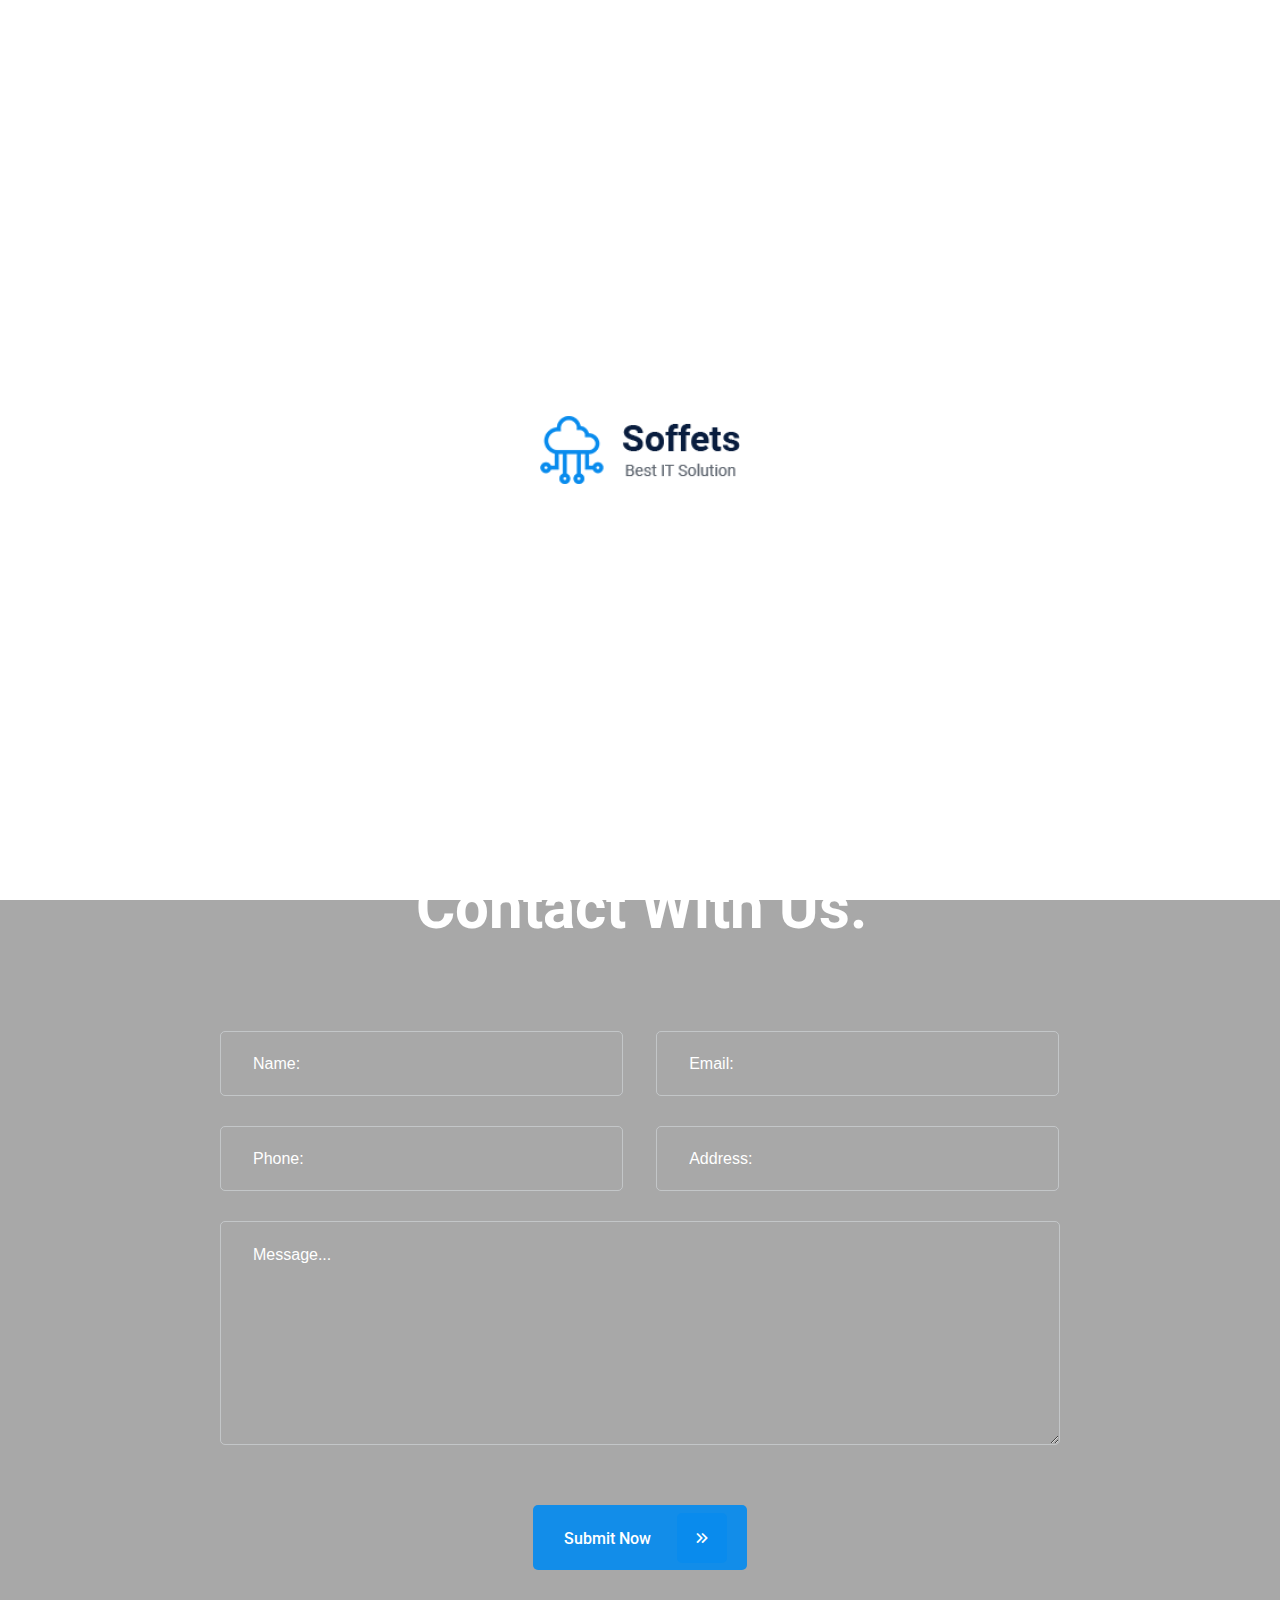
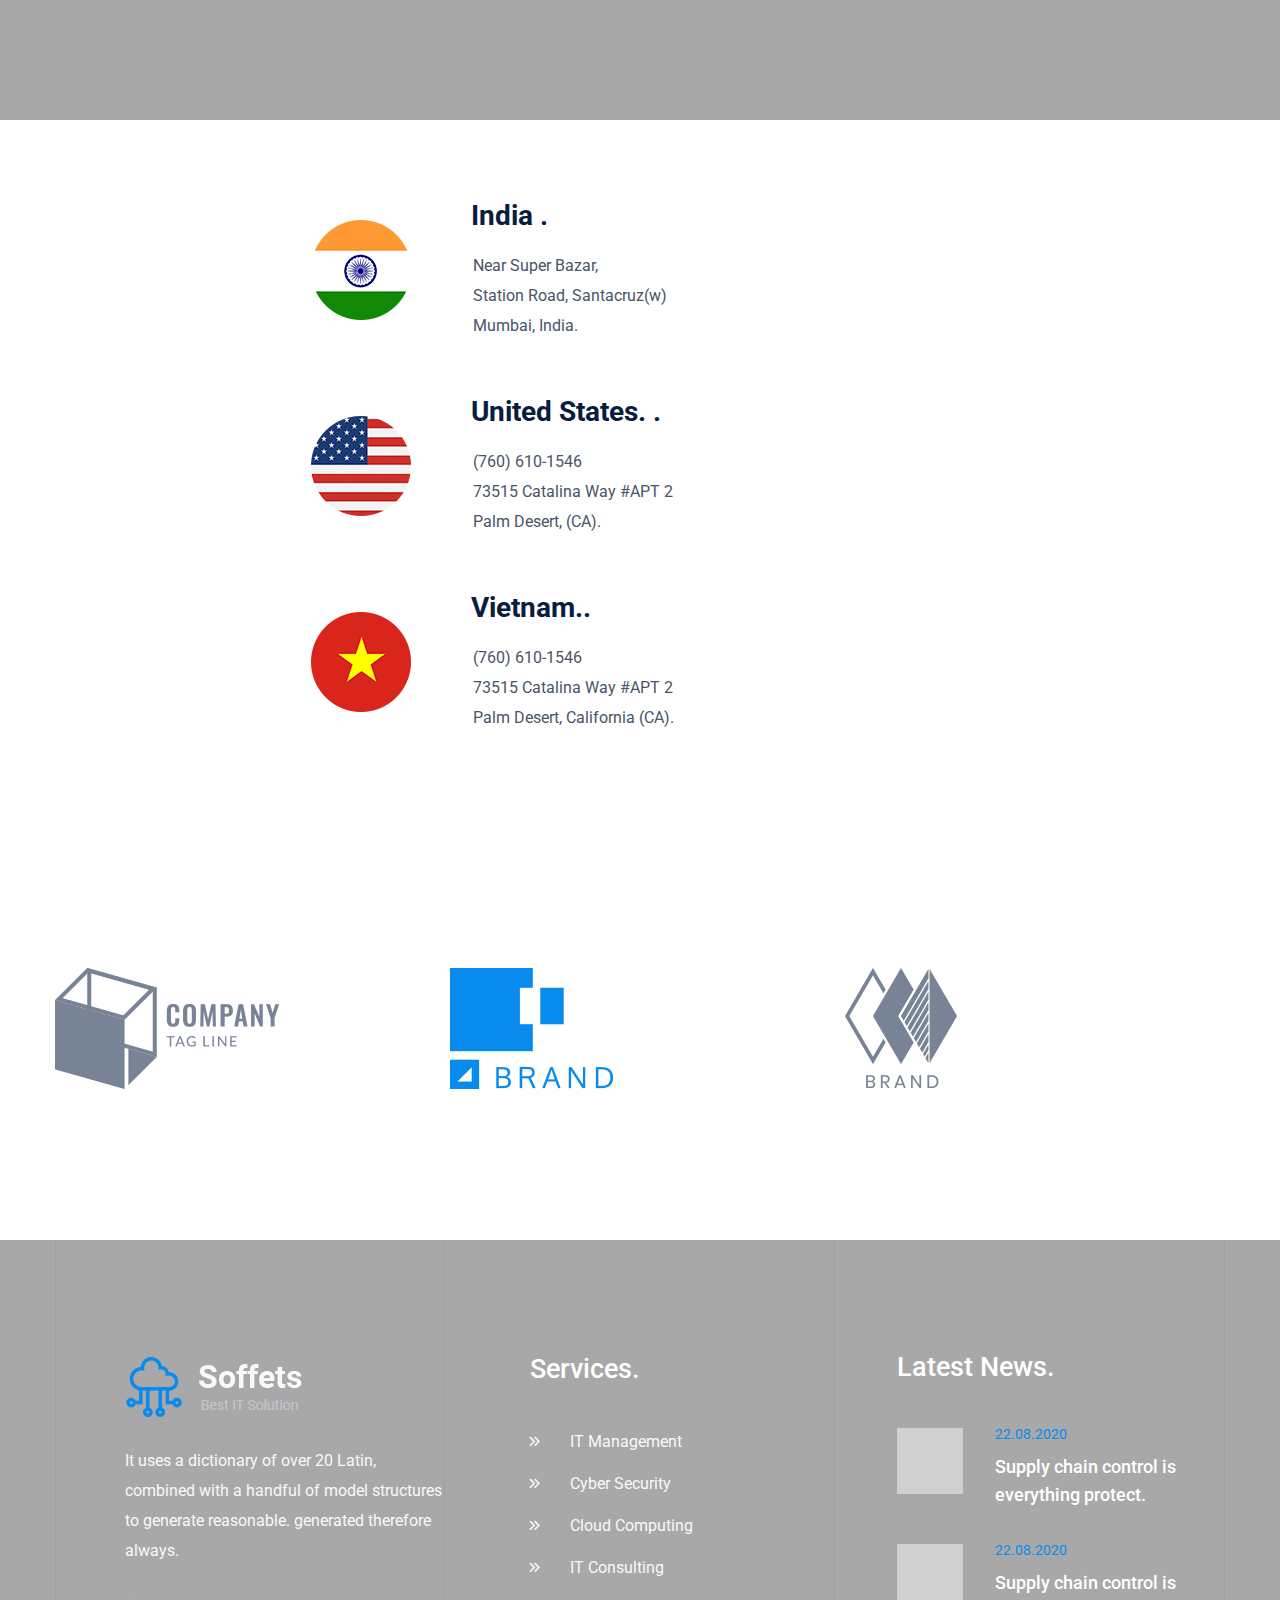
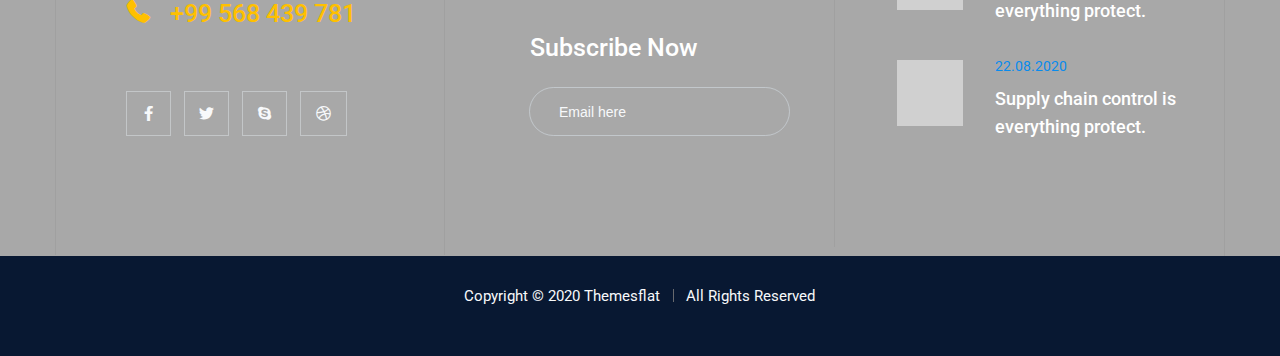
<file: location.html>
<!DOCTYPE html>
<html lang="en">

<head>
    <meta charset="UTF-8">
    <meta http-equiv="X-UA-Compatible" content="IE=edge">
    <meta name="viewport" content="width=device-width, initial-scale=1.0">
    <title>Soffets - Software & IT Service HTML Template</title>
    <link rel="stylesheet" href="assets/css/style.css">
    <link rel="stylesheet" href="assets/css/responsive.css">
    <link rel="stylesheet" href="assets/css/font-awesome.css">
    <link rel="shortcut icon" href="assets/icon/favicon.png">
    <link rel="apple-touch-icon-precomposed" href="assets/icon/icon.png">
</head>

<body class="location page header-fixed">
    <div class="preload preload-container">
        <div class="preload-logo"></div>
    </div>
    <div id="wrapper">
        <div class="top-bar">
            <div class="container">
                <div class="row">
                    <div class="col-xl-12">

                        <div class="wrap-topbar">
                            <div class="content-top-bar">
                                <div class="content"><a href="">We are your reliable technology partner.</a></div>
                            </div>
                            <div class="content-hotline  ">
                                <div class="icon-hotline"><i class="icon-phone-call"></i></div>
                                <div class="hotline">
                                    <div class="content">
                                        <p> Have any questions? Call Now: +</p>
                                    </div>
                                    <div class="number"><a href="">00 569 467 84</a></div>
                                </div>
                            </div>
                        </div>
                    </div>
                </div>
            </div>
        </div>
        <header id="header" class="header header-type1 bg-header-s1 bg-color">
            <div class="container">
                <div class="flex-header d-flex" id="header-main">
                    <div id="logo" class="logo d-flex align-items-center justify-content-start">
                        <a href="#" title="Logo"><img src="assets/logo/logo.png" alt="image"></a>
                    </div>
                    <div class="mobile-button"><span></span></div>
                    <nav id="main-nav-mobi" class="main-nav">
                        <ul id="menu-primary-menu" class="menu">
                            <li class=" list">
                                <a class="current-menu-item" href="#">Home</a>
                                <span class="arrow"></span>
                                <ul class="sub-menu">
                                    <li class="menu-item"><a href="index.html">Home 1</a></li>
                                    <li class="menu-item"><a href="home2.html">Home 2</a></li>
                                </ul>
                            </li>
                            <li class=" list">
                                <a href="#">Company</a>
                                <span class="arrow"></span>
                                <ul class="sub-menu">
                                    <li><a href="about.html">About</a></li>
                                    <li><a href="value.html">Core Values</a></li>
                                    <li><a href="choose.html">Why Choose Us</a></li>
                                    <li><a href="teammember.html">Team Members</a></li>
                                    <li><a href="testimonial.html">Testimonial</a></li>
                                    <li><a href="carrers.html">Careers</a></li>
                                    <li><a href="faq.html">FAQ</a></li>
                                </ul>
                            </li>
                            <li class=" list">
                                <a href="#">IT Solutions</a>
                                <span class="arrow"></span>
                                <ul class="sub-menu">
                                    <li><a href="technology.html">Technology</a></li>
                                    <li><a href="portfolio.html">Portfolio</a></li>
                                </ul>
                            </li>
                            <li class=" list">
                                <a href="#">Services</a>
                                <span class="arrow"></span>
                                <ul class="sub-menu">
                                    <li><a href="servicedetail.html">Service Details</a></li>
                                    <li><a href="servicedetail2.html">Service Details 2</a></li>
                                </ul>
                            </li>

                            <li class=" list">
                                <a href="#">Blog</a>
                                <span class="arrow"></span>
                                <ul class="sub-menu">
                                    <li><a href="blog1.html" class="active">Blog1</a></li>
                                    <li><a href="blog2.html">Blog2</a></li>
                                    <li><a href="blogdetail.html">Blog Details</a></li>
                                </ul>
                            </li>
                            <li class=" list">
                                <a href="#">Pages</a>
                                <span class="arrow"></span>
                                <ul class="sub-menu">
                                    <li><a href="awards.html">Awards</a></li>
                                    <li><a href="error.html">Error</a></li>
                                </ul>
                            </li>
                            <li class="menu-item menu-item-has-children current-menu-item list">
                                <a class="style" href="location.html">Contact</a>
                            </li>
                        </ul>
                    </nav>
                </div>
            </div>
        </header>
        <div class="page-title parallax parallax1 position-relative clearfix">
            <div class="section-overlay"></div>
            <div class="container">
                <div class="breadcrumbs position-relative">
                    <div class="breadcrumbs-wrap">
                        <h1 class="title">Location</h1>
                        <ul class="breadcrumbs-inner">
                            <li class="font"><a href="index.html" id="font">Home</a></li>
                            <li><span >Location</span></li>
                        </ul>
                    </div>
                </div>
            </div>
        </div>
        <section class="a-call contact">
            <div class="overlay"></div>
            <div class="container">
                <div class="row">
                    <div class="col-xl-12">
                        <div class="wrap-title-a-call">
                            <div class="overlay"></div>
                            <div class="content">
                                <div class="inner">
                                    <p class="desc desc-a-call">Contact Us</p>
                                    <h3>If You Need Any Help! Contact With Us.</h3>
                                    <form action="#" method="post" id="commentform" class="comment-form"
                                        novalidate="novalidate">
                                        <div class="text-wrap clearfix">
                                            <fieldset class="name-wrap">
                                                <input type="text" id="author" class="tb-my-input" name="author"
                                                    tabindex="1" placeholder="Name:" value="" size="32"
                                                    aria-required="true">
                                            </fieldset>
                                            <fieldset class="email-wrap">
                                                <input type="email" id="email" class="tb-my-input" name="email"
                                                    tabindex="2" placeholder="Email:" value="" size="32"
                                                    aria-required="true">
                                            </fieldset>
                                            <fieldset class="phone-wrap">
                                                <input type="text" id="phone" class="tb-my-input" name="Phone"
                                                    tabindex="1" placeholder="Phone:" value="" size="32"
                                                    aria-required="true">
                                            </fieldset>
                                            <fieldset class="Address-wrap">
                                                <input type="text" id="Address" class="tb-my-input" name="Address"
                                                    tabindex="2" placeholder="Address:" value="" size="32"
                                                    aria-required="true">
                                            </fieldset>
                                        </div>
                                        <fieldset class="message-wrap">
                                            <textarea id="comment-message" placeholder="Message..."></textarea>
                                        </fieldset>
                                        <p class="form-submit">
                                            <button class="font-style linear-color border-corner submit"> Submit
                                                Now</button>
                                        </p>
                                    </form>
                                </div>
                            </div>
                        </div>
                    </div>
                </div>
            </div>
        </section>
        <section class="map">
            <iframe class="map-content" src="https://www.google.com/maps/embed?pb=!1m14!1m12!1m3!1d7302.453092836291!2d90.47477022812872!3d23.77494577893369!2m3!1f0!2f0!3f0!3m2!1i1024!2i768!4f13.1!5e0!3m2!1svi!2s!4v1627293157601!5m2!1svi!2s" allowfullscreen="" loading="lazy"></iframe>
            <div class="wrap-map">
                <div class="map-style">
                    <div class="image"><img src="assets/icon/location/14_Location1.png" alt="image"></div>
                    <div class="content-map">
                        <h5>India <span>.</span></h5>
                        <p>Near Super Bazar,</p>
                        <p> Station Road, Santacruz(w)</p>
                        <p> Mumbai, India. </p>
                    </div>
                </div>
                <div class="map-style">
                    <div class="image"><img src="assets/icon/location/img-usa.png" alt="image"></div>
                    <div class="content-map">
                        <h5>United States. <span>.</span></h5>
                        <p>(760) 610-1546</p>
                        <p>73515 Catalina Way #APT 2</p>
                        <p>Palm Desert, (CA).</p>
                    </div>
                </div>
                <div class="map-style">
                    <div class="image"><img src="assets/icon/location/img-vn.png" alt="image"></div>
                    <div class="content-map">
                        <h5>Vietnam.<span>.</span></h5>
                        <p>(760) 610-1546</p>
                        <p>73515 Catalina Way #APT 2</p>
                        <p>Palm Desert, California (CA).</p>
                    </div>
                </div>
            </div>
            <div class="container">
                <div class="row">
                    <div class="col-xl-6">
                        
                    </div>
                </div>
            </div>
        </section>
        <section class="solution">
            <div class="overlay"></div>
            <div class="container">
                <div class="row">
                    <div class="col-xl-12">
                        <div class="wrap-icon">
                            <div class="about-testimonial swiper-container">
                                <div class="swiper-wrapper">
                                    <div class="image swiper-slide">
                                        <img class="icon-testimonial" src="assets/icon/icon-testimonial1.png" alt="image">
                                    </div>
                                    <div class="image swiper-slide">
                                        <img class="icon-testimonial" src="assets/icon/icon-testimonial2.png" alt="image">

                                    </div>
                                    <div class="image swiper-slide">
                                        <img class="icon-testimonial" src="assets/icon/icon-testimonial3.png" alt="image">

                                    </div>
                                    <div class="image-style swiper-slide">
                                        <img class="icon-testimonial" src="assets/icon/icon-testimonial4.png" alt="image">

                                    </div>
                                    <div class="image swiper-slide">
                                        <img class="icon-testimonial" src="assets/icon/icon-testimonial1.png" alt="image">
                                    </div>
                                    <div class="image swiper-slide">
                                        <img class="icon-testimonial" src="assets/icon/icon-testimonial2.png" alt="image">

                                    </div>
                                    <div class="image swiper-slide">
                                        <img class="icon-testimonial" src="assets/icon/icon-testimonial3.png" alt="image">

                                    </div>
                                    <div class="image-style swiper-slide">
                                        <img class="icon-testimonial" src="assets/icon/icon-testimonial4.png" alt="image">

                                    </div>
                                </div>
                            </div>
                        </div>
                    </div>
                </div>
            </div>
        </section>
        <footer id="footer" class="footer footer-bg-1">
            <div class="overlay"></div>
            <div id="footer-widget" class="footer-widget-type1">
                <div class="container">
                    <div class="row">
                        <div class="col-lg-4  col-md-6">
                            <div class="mg-widget-mobi kcl-widget-title">
                                <div class="wrap-soffets">
                                    <div class="image-soffets">
                                        <div class="image"><img src="assets/logo/logofooter.png" alt="image"></div>
                                    </div>
                                </div>
                                <div class="title text-coler-footer">
                                    <p>It uses a dictionary of over 20 Latin,
                                        combined with a handful of model
                                        structures to generate reasonable.
                                        generated therefore always.</p>
                                </div>
                                <div class="hotline-soffets">
                                    <div class="icon soffets"><span class="icon-phone-call"></span></div>
                                    <div class="hotline soffets">
                                        <p>+99 568 439 781 </p>
                                    </div>
                                </div>
                                <div class="socials-list ">
                                    <a href="#"><i class="fab fa-facebook-f"></i></a>
                                    <a href="#"><i class="fab fa-twitter" aria-hidden="true"></i></a>
                                    <a href="#"><i class="fab fa-skype" aria-hidden="true"></i></a>
                                    <a href="#"><i class="fab fa-dribbble"></i></a>
                                </div>
                            </div>
                        </div>
                        <div class="col-lg-4  col-md-6">
                            <div class="mg-widget-mobi service-widget  kcl-widget-title-style">
                                <h3 class="widget widget-title">Services.</h3>
                                <div class="widget-services d-sm-flex text-coler-footer">
                                    <ul class="one-half first ">
                                        <li><a href="servicedetail.html">IT Management</a></li>
                                        <li><a href="servicedetail.html">Cyber Security</a></li>
                                        <li><a href="servicedetail.html">Cloud Computing</a></li>
                                        <li><a href="servicedetail.html">IT Consulting</a></li>
                                    </ul>
                                </div>
                                <h3 class="widget widget-title widget-title-style">Subscribe Now</h3>
                                <form action="#" class="form-email btn-linear hv-linear-services">
                                    <input type="text" class="email-here" placeholder="Email here">
                                </form>
                            </div>
                        </div>
                        <div class="col-lg-4  col-md-12">
                            <div class="widget widget-latest widget-bg mg-widget-mobi kcl-widget-title-style">
                                <h3 class="widget widget-title-latest">Latest News.</h3>
                                <ul class="latest-news">
                                    <li>
                                        <div class="latest-image">
                                            <img src="assets/images/image-footer/lastest1.jpg" alt="images">
                                        </div>
                                        <div class="latest-content">
                                            <p class="latest-day latest">22.08.2020</p>
                                            <h5 class="latest-title latest"><a href="#">Supply chain control is
                                                    everything protect.</a>
                                            </h5>
                                        </div>
                                    </li>
                                </ul>
                                <ul class="latest-news">
                                    <li>
                                        <div class="latest-image">
                                            <img src="assets/images/image-footer/lastest2.jpg" alt="images">
                                        </div>
                                        <div class="latest-content">
                                            <p class="latest-day">22.08.2020</p>
                                            <h5 class="latest-title"><a href="#">Supply chain control is everything
                                                    protect.</a>
                                            </h5>
                                        </div>
                                    </li>
                                </ul>
                                <ul class="latest-news">
                                    <li>
                                        <div class="latest-image">
                                            <img src="assets/images/image-footer/lastest3.jpg" alt="images">
                                        </div>
                                        <div class="latest-content">
                                            <p class="latest-day">22.08.2020</p>
                                            <h5 class="latest-title"><a href="#">Supply chain control is everything
                                                    protect.</a>
                                            </h5>
                                        </div>
                                    </li>
                                </ul>
                            </div>
                        </div>
                    </div>
                </div>
            </div>
        </footer>
        <div id="bottom" class="bottom-type1 position-relative">
            <div class="container">
                <div class="bottom-wrap text-center">
                    <div id="copyright">
                        <a href="#">Copyright © 2020 Themesflat </a><span class="license"> All Rights
                            Reserved</span>
                    </div>
                </div>
            </div>
        </div>
    </div>
    <a id="scroll-top"></a>
    
    <script src="assets/js/jquery.min.js"></script>
    <script src="assets/js/jquery.magnific-popup.min.js"></script>
    <script src="assets/js/swiper-bundle.min.js"></script>
    <script src="assets/js/swiper.js"></script>
    <script src="assets/js/main.js"></script>
    <script src="assets/js/jquery-validate.js"></script>
    <script src="assets/js/jquery.easing.js"></script>
    <script src="assets/js/plugin.js"></script>
    <script src="assets/js/countto.js"></script>
</body>

</html>
</file>
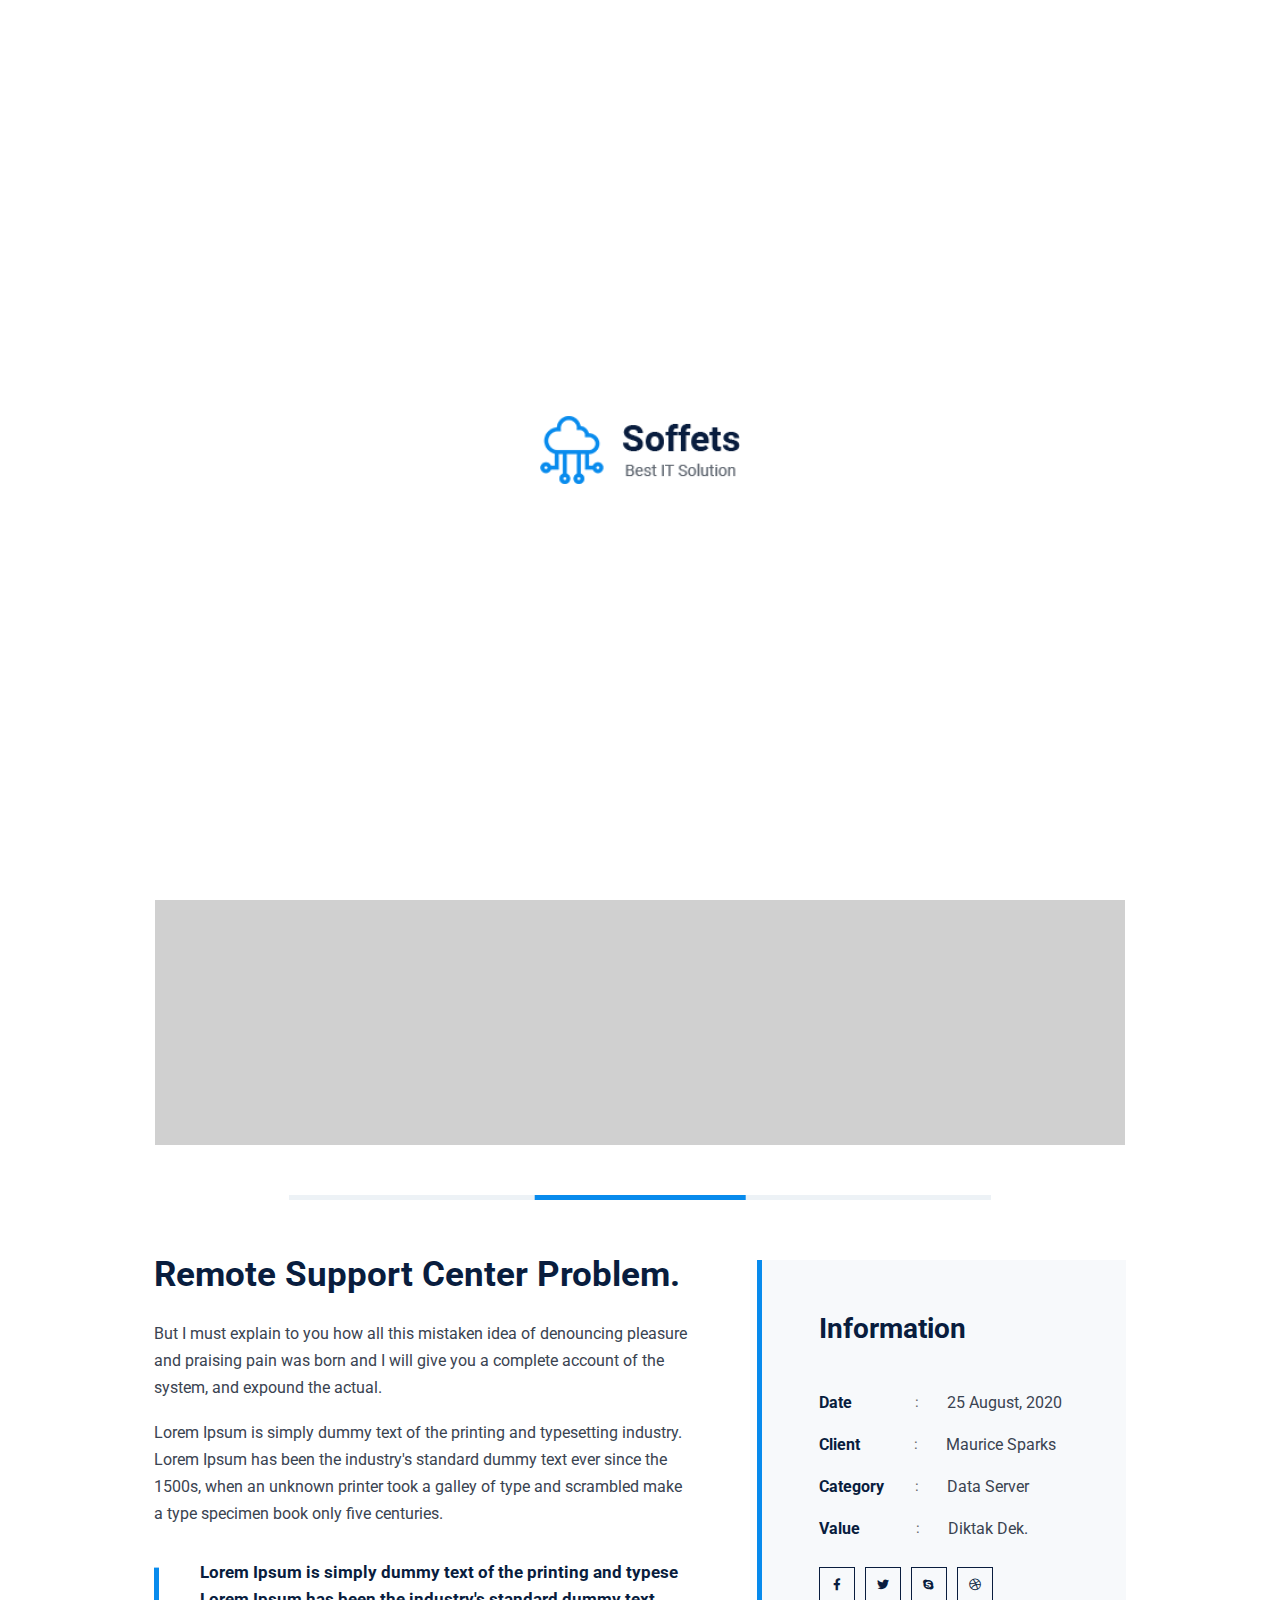
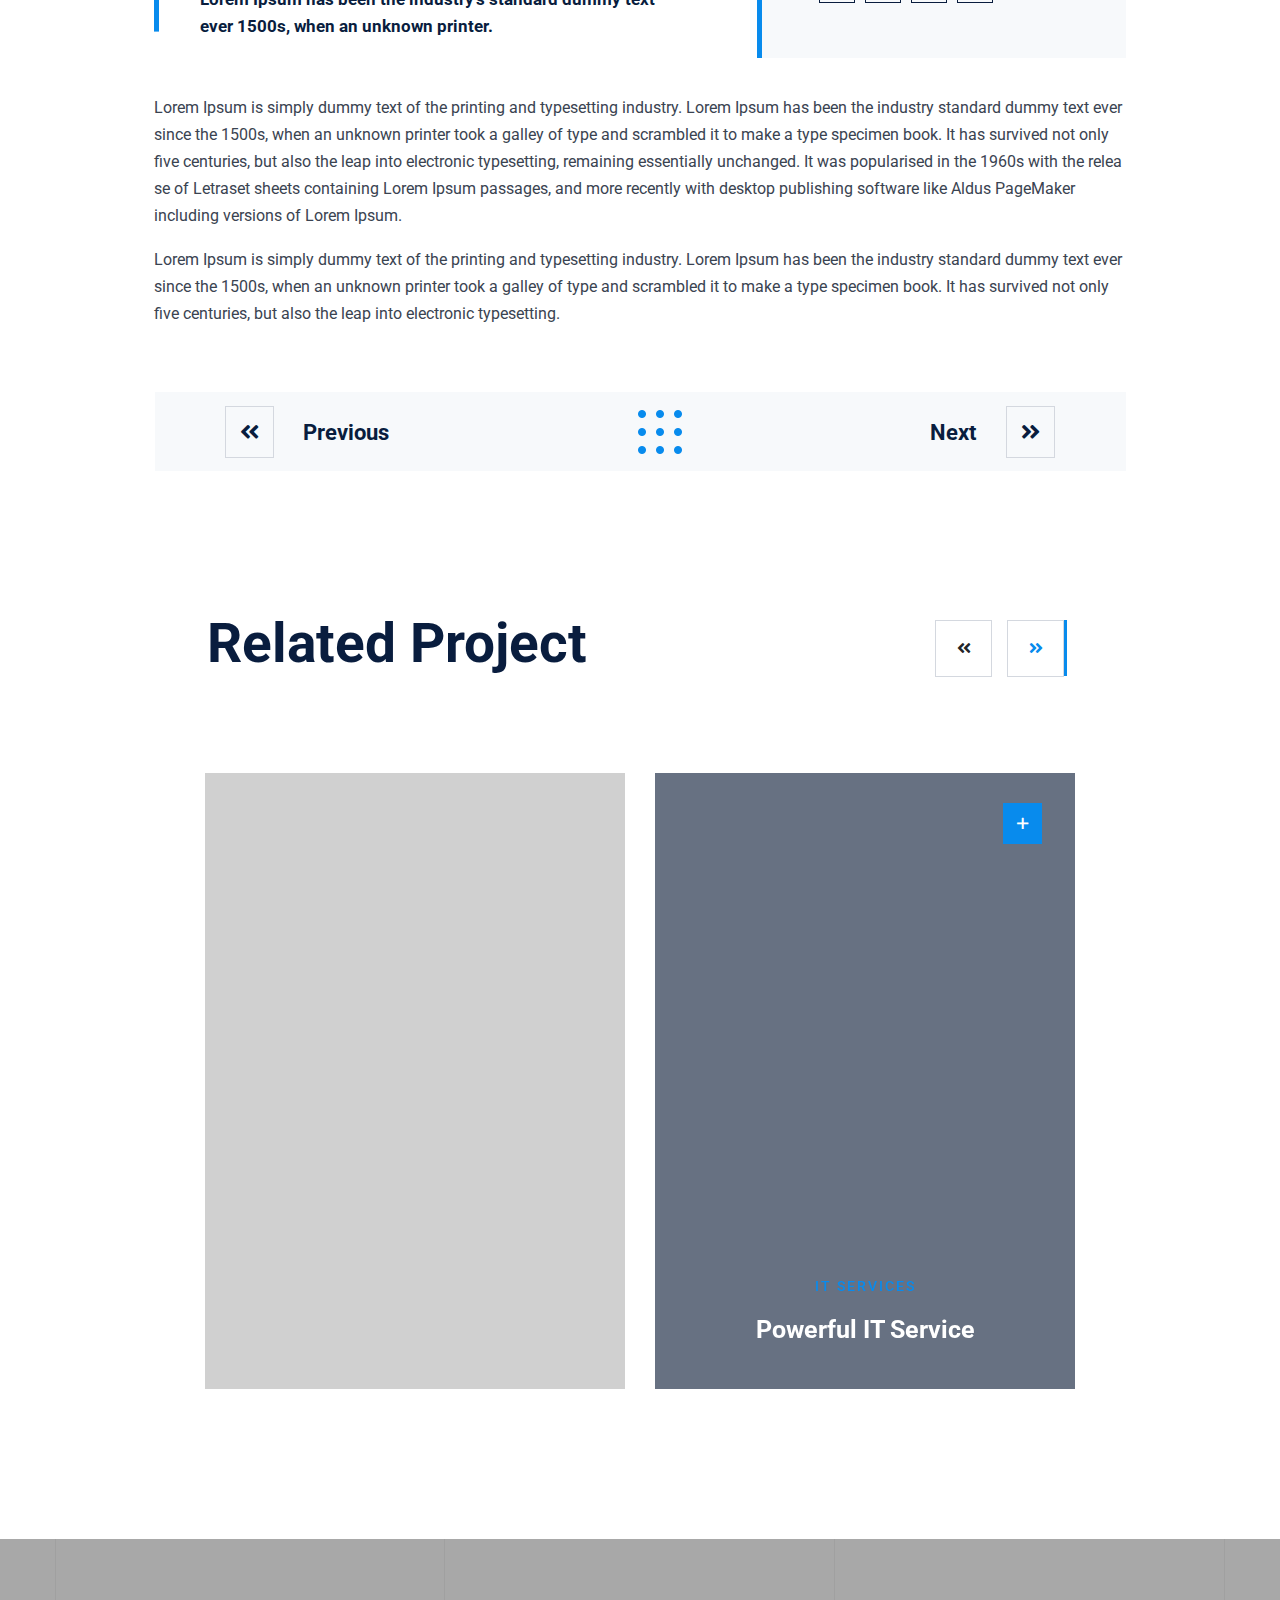
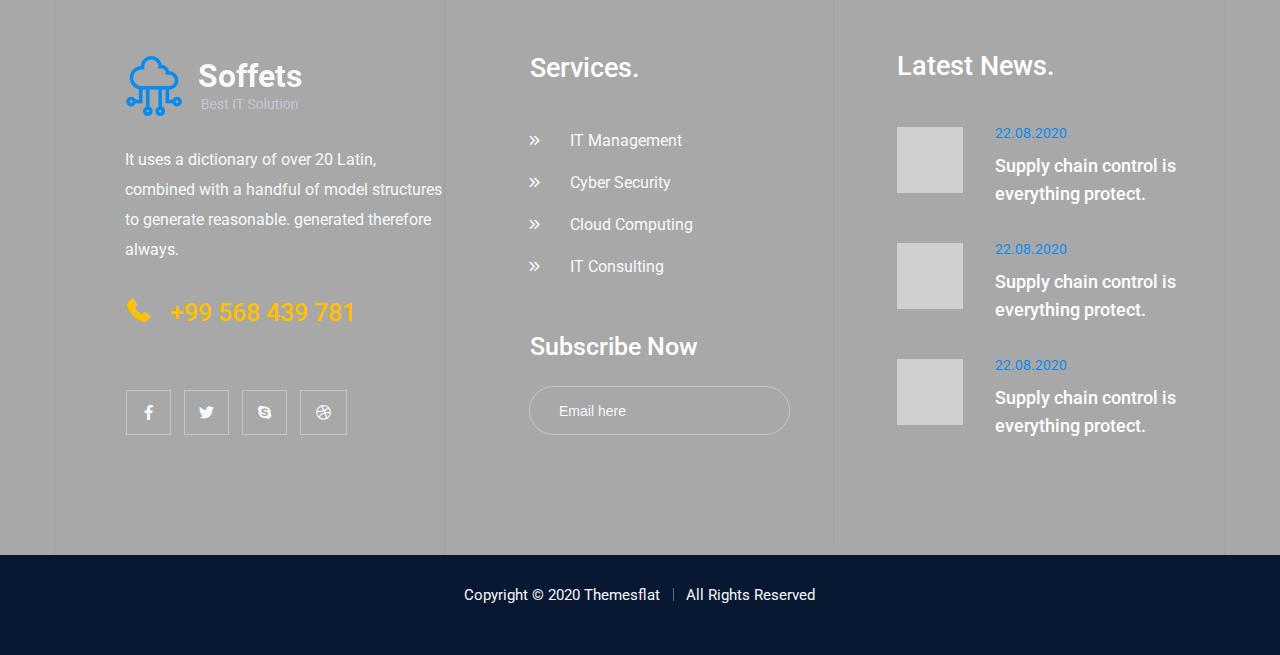
<file: portfolio.html>
<!DOCTYPE html>
<html lang="en">

<head>
    <meta charset="UTF-8">
    <meta http-equiv="X-UA-Compatible" content="IE=edge">
    <meta name="viewport" content="width=device-width, initial-scale=1.0">
    <title>Soffets - Software & IT Service HTML Template</title>
    <link rel="stylesheet" href="assets/css/style.css">
    <link rel="stylesheet" href="assets/css/responsive.css">
    <link rel="stylesheet" href="assets/css/font-awesome.css">
    <link rel="shortcut icon" href="assets/icon/favicon.png">
    <link rel="apple-touch-icon-precomposed" href="assets/icon/icon.png">
</head>

<body class="portfolio page header-fixed">
    <div class="preload preload-container">
        <div class="preload-logo"></div>
    </div>
    <div id="wrapper">
        <div class="top-bar">
            <div class="container">
                <div class="row">
                    <div class="col-xl-12">
                        <div class="wrap-topbar">
                            <div class="content-top-bar">
                                <div class="content"><a href="">We are your reliable technology partner.</a></div>
                            </div>
                            <div class="content-hotline  ">
                                <div class="icon-hotline"><i class="icon-phone-call"></i></div>
                                <div class="hotline">
                                    <div class="content">
                                        <p> Have any questions? Call Now: +</p>
                                    </div>
                                    <div class="number"><a href="">00 569 467 84</a></div>
                                </div>
                            </div>
                        </div>
                    </div>
                </div>
            </div>
        </div>
        <header id="header" class="header header-type1 bg-header-s1 bg-color">
            <div class="container">
                <div class="flex-header d-flex" id="header-main">
                    <div id="logo" class="logo d-flex align-items-center justify-content-start">
                        <a href="#" title="Logo"><img src="assets/logo/logo.png" alt="image"></a>
                    </div>
                    <div class="mobile-button"><span></span></div>
                    <nav id="main-nav-mobi" class="main-nav">
                        <ul id="menu-primary-menu" class="menu">
                            <li class=" list">
                                <a class="current-menu-item" href="#">Home</a>
                                <span class="arrow"></span>
                                <ul class="sub-menu">
                                    <li class="menu-item"><a href="index.html">Home 1</a></li>
                                    <li class="menu-item"><a href="home2.html">Home 2</a></li>
                                </ul>
                            </li>
                            <li class=" list">
                                <a href="#">Company</a>
                                <span class="arrow"></span>
                                <ul class="sub-menu">
                                    <li><a href="about.html">About</a></li>
                                    <li><a href="value.html">Core Values</a></li>
                                    <li><a href="choose.html">Why Choose Us</a></li>
                                    <li><a href="teammember.html">Team Members</a></li>
                                    <li><a href="testimonial.html">Testimonial</a></li>
                                    <li><a href="carrers.html">Careers</a></li>
                                    <li><a href="faq.html">FAQ</a></li>
                                </ul>
                            </li>
                            <li class="menu-item menu-item-has-children current-menu-item list">
                                <a href="#">IT Solutions</a>
                                <span class="arrow"></span>
                                <ul class="sub-menu" style="display: block;">
                                    <li><a href="technology.html">Technology</a></li>
                                    <li class="current-item"><a href="portfolio.html">Portfolio</a></li>
                                </ul>
                            </li>
                            <li class=" list">
                                <a href="#">Services</a>
                                <span class="arrow"></span>
                                <ul class="sub-menu">
                                    <li><a href="servicedetail.html">Service Details</a></li>
                                    <li><a href="servicedetail2.html">Service Details 2</a></li>
                                </ul>
                            </li>

                            <li class=" list">
                                <a href="#">Blog</a>
                                <span class="arrow"></span>
                                <ul class="sub-menu">
                                    <li><a href="blog1.html" class="active">Blog1</a></li>
                                    <li><a href="blog2.html">Blog2</a></li>
                                    <li><a href="blogdetail.html">Blog Details</a></li>
                                </ul>
                            </li>
                            <li class=" list">
                                <a href="#">Pages</a>
                                <span class="arrow"></span>
                                <ul class="sub-menu">
                                    <li><a href="awards.html">Awards</a></li>
                                    <li><a href="error.html">Error</a></li>
                                </ul>
                            </li>
                            <li class=" list">
                                <a class="style" href="location.html">Contact</a>
                            </li>
                        </ul>
                    </nav>
                </div>
            </div>
        </header>
        <div class="page-title parallax parallax1 position-relative clearfix">
            <div class="section-overlay"></div>
            <div class="container">
                <div class="breadcrumbs position-relative">
                    <div class="breadcrumbs-wrap">
                        <h1 class="title">Case Details.</h1>
                        <ul class="breadcrumbs-inner">
                            <li class="font"><a href="index.html" id="font">Home</a></li>
                            <li><span >Portfolio</span></li>
                        </ul>
                    </div>
                </div>
            </div>
        </div>
        <section class="support ">
            <div class="overlay"></div>
            <div class="container">
                <div class="row">
                    <div class="col-xl-12">
                        <div class="wrap-image portfolio-slider">
                            <div >
                                <div ><img src="assets/images/portfolio/08_Portfolio_Details1.jpg"
                                        alt="image">
                                </div>
                            </div>
                        </div>
                    </div>
                    <div class="col-xl-12">
                        <div class="wrap-title-portfolio ">
                            <div class="wrap-title">
                                <h3>Remote Support Center Problem.</h3>
                                <p>But I must explain to you how all this mistaken idea of denouncing pleasure
                                    and praising pain was born and I will give you a complete account of the
                                    system, and expound the actual.</p>
                                <p>Lorem Ipsum is simply dummy text of the printing and typesetting industry.
                                    Lorem Ipsum has been the industry's standard dummy text ever since the
                                    1500s, when an unknown printer took a galley of type and scrambled make
                                    a type specimen book only five centuries.</p>
                                <p class="style">Lorem Ipsum is simply dummy text of the printing and typese
                                    Lorem Ipsum has been the industry's standard dummy text ever
                                    1500s, when an unknown printer.</p>
                            </div>
                            <div class="wrap-content">
                                <h3>Information</h3>
                                <div class="wrap-time-information">
                                    <div class="information data">
                                        <h5>Date</h5><span>:</span>
                                        <p>25 August, 2020</p>
                                    </div>
                                    <div class="information client">
                                        <h5>Client</h5> <span>:</span>
                                        <p>Maurice Sparks</p>
                                    </div>
                                    <div class="information category">
                                        <h5>Category</h5><span>:</span>
                                        <p>Data Server</p>
                                    </div>
                                    <div class="information value">
                                        <h5>Value</h5><span>:</span>
                                        <p>Diktak Dek.</p>
                                    </div>
                                </div>
                                <div class="socials-list ">
                                    <a href="#"><i class="fab fa-facebook-f"></i></a>
                                    <a href="#"><i class="fab fa-twitter" aria-hidden="true"></i></a>
                                    <a href="#"><i class="fab fa-skype" aria-hidden="true"></i></a>
                                    <a href="#"><i class="fab fa-dribbble"></i></a>
                                </div>
                            </div>
                        </div>
                    </div>
                    <div class="col-xl-12">
                        <div class="wrap-description">
                            <p>Lorem Ipsum is simply dummy text of the printing and typesetting industry. Lorem Ipsum
                                has been the industry standard dummy text ever
                                since the 1500s, when an unknown printer took a galley of type and scrambled it to make
                                a type specimen book. It has survived not only
                                five centuries, but also the leap into electronic typesetting, remaining essentially
                                unchanged. It was popularised in the 1960s with the relea
                                se of Letraset sheets containing Lorem Ipsum passages, and more recently with desktop
                                publishing software like Aldus PageMaker
                                including versions of Lorem Ipsum.</p>
                            <p>Lorem Ipsum is simply dummy text of the printing and typesetting industry. Lorem Ipsum
                                has been the industry standard dummy text ever
                                since the 1500s, when an unknown printer took a galley of type and scrambled it to make
                                a type specimen book. It has survived not only
                                five centuries, but also the leap into electronic typesetting.</p>
                        </div>
                        <div class="wrap-button">
                            <ul>
                                <li>
                                    <a href="#" class="button button-prev"><i class="fa fa-arrow-left"
                                            aria-hidden="true"></i>Previous</a>
                                </li>
                                    <li><img src="assets/icon/portfolio/08_Portfolio_Details.png" alt="image"></li>
                          
                                <li>
                                    <a href="#" class="button button-next">Next<i class="fa fa-arrow-right"
                                            aria-hidden="true"></i></a>
                                </li>
                            </ul>
                        </div>
                   
                    </div>
                </div>
            </div>
        </section>
        <section class="related related-swiper">
            <div class="overlay"></div>
            <div class="container">
                <div class="row">
                    <div class="col-xl-12">
                        <div class="wrap-title-related">
                            <div class="content">
                                <div class="inner">
                                    <h3>Related Project</h3>
                                </div>
                                <div class="flat-pagination portfolio-related">
                                    <div class="button button-left"><i class="fa fa-arrow-left" aria-hidden="true"></i>
                                    </div>
                                    <div class="button button-right"><i class="fa fa-arrow-right"
                                            aria-hidden="true"></i></div>
                                </div>
                            </div>
                        </div>
                    </div>
                    <div class="col-xl-12">
                        <div class="swiper-container related-swiper ">
                            <div class="wrap-related swiper-wrapper">
                                <div class="image-related style-related  swiper-slide">
                                    <div class="style-img"><a href="servicedetail2.html"><i class="far fa-plus"></i></a>
                                        <img src="assets/images/portfolio/reladted1.jpg" alt="image">
                                        <div class="content">
                                            <a href="">IT SERVICES</a>
                                            <h5>Powerful IT Service</h5>
                                        </div>
                                    </div>
                                </div>
                                <div class="image-related style-related  swiper-slide">
                                    <div class="style-img design"><a href="servicedetail2.html"><i class="far fa-plus"></i></a>
                                        <img src="assets/images/portfolio/reladted2.jpg" alt="image">
                                        <div class="content">
                                            <a href="">IT SERVICES</a>
                                            <h5>Powerful IT Service</h5>
                                        </div>
                                    </div>
                                </div>
                                <div class="image-related style-related  swiper-slide">
                                    <div class="style-img"><a href="servicedetail2.html"><i class="far fa-plus"></i></a>
                                        <img src="assets/images/portfolio/reladted3.jpg" alt="image">
                                        <div class="content">
                                            <a href="">IT SERVICES</a>
                                            <h5>Powerful IT Service</h5>
                                        </div>
                                    </div>
                                </div>
                                <div class="image-related style-related  swiper-slide">
                                    <div class="style-img"><a href="servicedetail2.html"><i class="far fa-plus"></i></a>
                                        <img src="assets/images/portfolio/reladted1.jpg" alt="image">
                                        <div class="content">
                                            <a href="">IT SERVICES</a>
                                            <h5>Powerful IT Service</h5>
                                        </div>
                                    </div>
                                </div>
                                <div class="image-related style-related  swiper-slide">
                                    <div class="style-img"><a href="servicedetail2.html"><i class="far fa-plus"></i></a>
                                        <img src="assets/images/portfolio/reladted2.jpg" alt="image">
                                        <div class="content">
                                            <a href="">IT SERVICES</a>
                                            <h5>Powerful IT Service</h5>
                                        </div>
                                    </div>
                                </div>
                                <div class="image-related style-related  swiper-slide">
                                    <div class="style-img"><a href="servicedetail2.html"><i class="far fa-plus"></i></a>
                                        <img src="assets/images/portfolio/reladted3.jpg" alt="image">
                                        <div class="content">
                                            <a href="">IT SERVICES</a>
                                            <h5>Powerful IT Service</h5>
                                        </div>
                                    </div>
                                </div>
                            </div>
                        </div>

                    </div>
                </div>
            </div>
        </section>
        <footer id="footer" class="footer footer-bg-1">
            <div class="overlay"></div>
            <div id="footer-widget" class="footer-widget-type1">
                <div class="container">
                    <div class="row">
                        <div class="col-lg-4  col-md-6">
                            <div class="mg-widget-mobi kcl-widget-title">
                                <div class="wrap-soffets">
                                    <div class="image-soffets">
                                        <div class="image"><img src="assets/logo/logofooter.png" alt="image"></div>
                                    </div>
                                </div>
                                <div class="title text-coler-footer">
                                    <p>It uses a dictionary of over 20 Latin,
                                        combined with a handful of model
                                        structures to generate reasonable.
                                        generated therefore always.</p>
                                </div>
                                <div class="hotline-soffets">
                                    <div class="icon soffets"><span class="icon-phone-call"></span></div>
                                    <div class="hotline soffets">
                                        <p>+99 568 439 781 </p>
                                    </div>
                                </div>
                                <div class="socials-list ">
                                    <a href="#"><i class="fab fa-facebook-f"></i></a>
                                    <a href="#"><i class="fab fa-twitter" aria-hidden="true"></i></a>
                                    <a href="#"><i class="fab fa-skype" aria-hidden="true"></i></a>
                                    <a href="#"><i class="fab fa-dribbble"></i></a>
                                </div>
                            </div>
                        </div>
                        <div class="col-lg-4  col-md-6">
                            <div class="mg-widget-mobi service-widget  kcl-widget-title-style">
                                <h3 class="widget widget-title">Services.</h3>
                                <div class="widget-services d-sm-flex text-coler-footer">
                                    <ul class="one-half first ">
                                        <li><a href="servicedetail.html">IT Management</a></li>
                                        <li><a href="servicedetail.html">Cyber Security</a></li>
                                        <li><a href="servicedetail.html">Cloud Computing</a></li>
                                        <li><a href="servicedetail.html">IT Consulting</a></li>
                                    </ul>
                                </div>
                                <h3 class="widget widget-title widget-title-style">Subscribe Now</h3>
                                <form action="#" class="form-email btn-linear hv-linear-services">
                                    <input type="text" class="email-here" placeholder="Email here">
                                </form>
                            </div>
                        </div>
                        <div class="col-lg-4  col-md-12">
                            <div class="widget widget-latest widget-bg mg-widget-mobi kcl-widget-title-style">
                                <h3 class="widget widget-title-latest">Latest News.</h3>
                                <ul class="latest-news">
                                    <li>
                                        <div class="latest-image">
                                            <img src="assets/images/image-footer/lastest1.jpg" alt="images">
                                        </div>
                                        <div class="latest-content">
                                            <p class="latest-day latest">22.08.2020</p>
                                            <h5 class="latest-title latest"><a href="#">Supply chain control is
                                                    everything protect.</a>
                                            </h5>
                                        </div>
                                    </li>
                                </ul>
                                <ul class="latest-news">
                                    <li>
                                        <div class="latest-image">
                                            <img src="assets/images/image-footer/lastest2.jpg" alt="images">
                                        </div>
                                        <div class="latest-content">
                                            <p class="latest-day">22.08.2020</p>
                                            <h5 class="latest-title"><a href="#">Supply chain control is everything
                                                    protect.</a>
                                            </h5>
                                        </div>
                                    </li>
                                </ul>
                                <ul class="latest-news">
                                    <li>
                                        <div class="latest-image">
                                            <img src="assets/images/image-footer/lastest3.jpg" alt="images">
                                        </div>
                                        <div class="latest-content">
                                            <p class="latest-day">22.08.2020</p>
                                            <h5 class="latest-title"><a href="#">Supply chain control is everything
                                                    protect.</a>
                                            </h5>
                                        </div>
                                    </li>
                                </ul>
                            </div>
                        </div>
                    </div>
                </div>
            </div>
        </footer>
        <div id="bottom" class="bottom-type1 position-relative">
            <div class="container">
                <div class="bottom-wrap text-center">
                    <div id="copyright">
                        <a href="#">Copyright © 2020 Themesflat </a><span class="license"> All Rights
                            Reserved</span>
                    </div>
                </div>
            </div>
        </div>
    </div>
    <a id="scroll-top"></a>
    
    <script src="assets/js/jquery.min.js"></script>
    <script src="assets/js/jquery.magnific-popup.min.js"></script>
    <script src="assets/js/swiper-bundle.min.js"></script>
    <script src="assets/js/swiper.js"></script>
    <script src="assets/js/main.js"></script>
    <script src="assets/js/jquery-validate.js"></script>
    <script src="assets/js/jquery.easing.js"></script>
    <script src="assets/js/plugin.js"></script>
    <script src="assets/js/countto.js"></script>
</body>

</html>
</file>
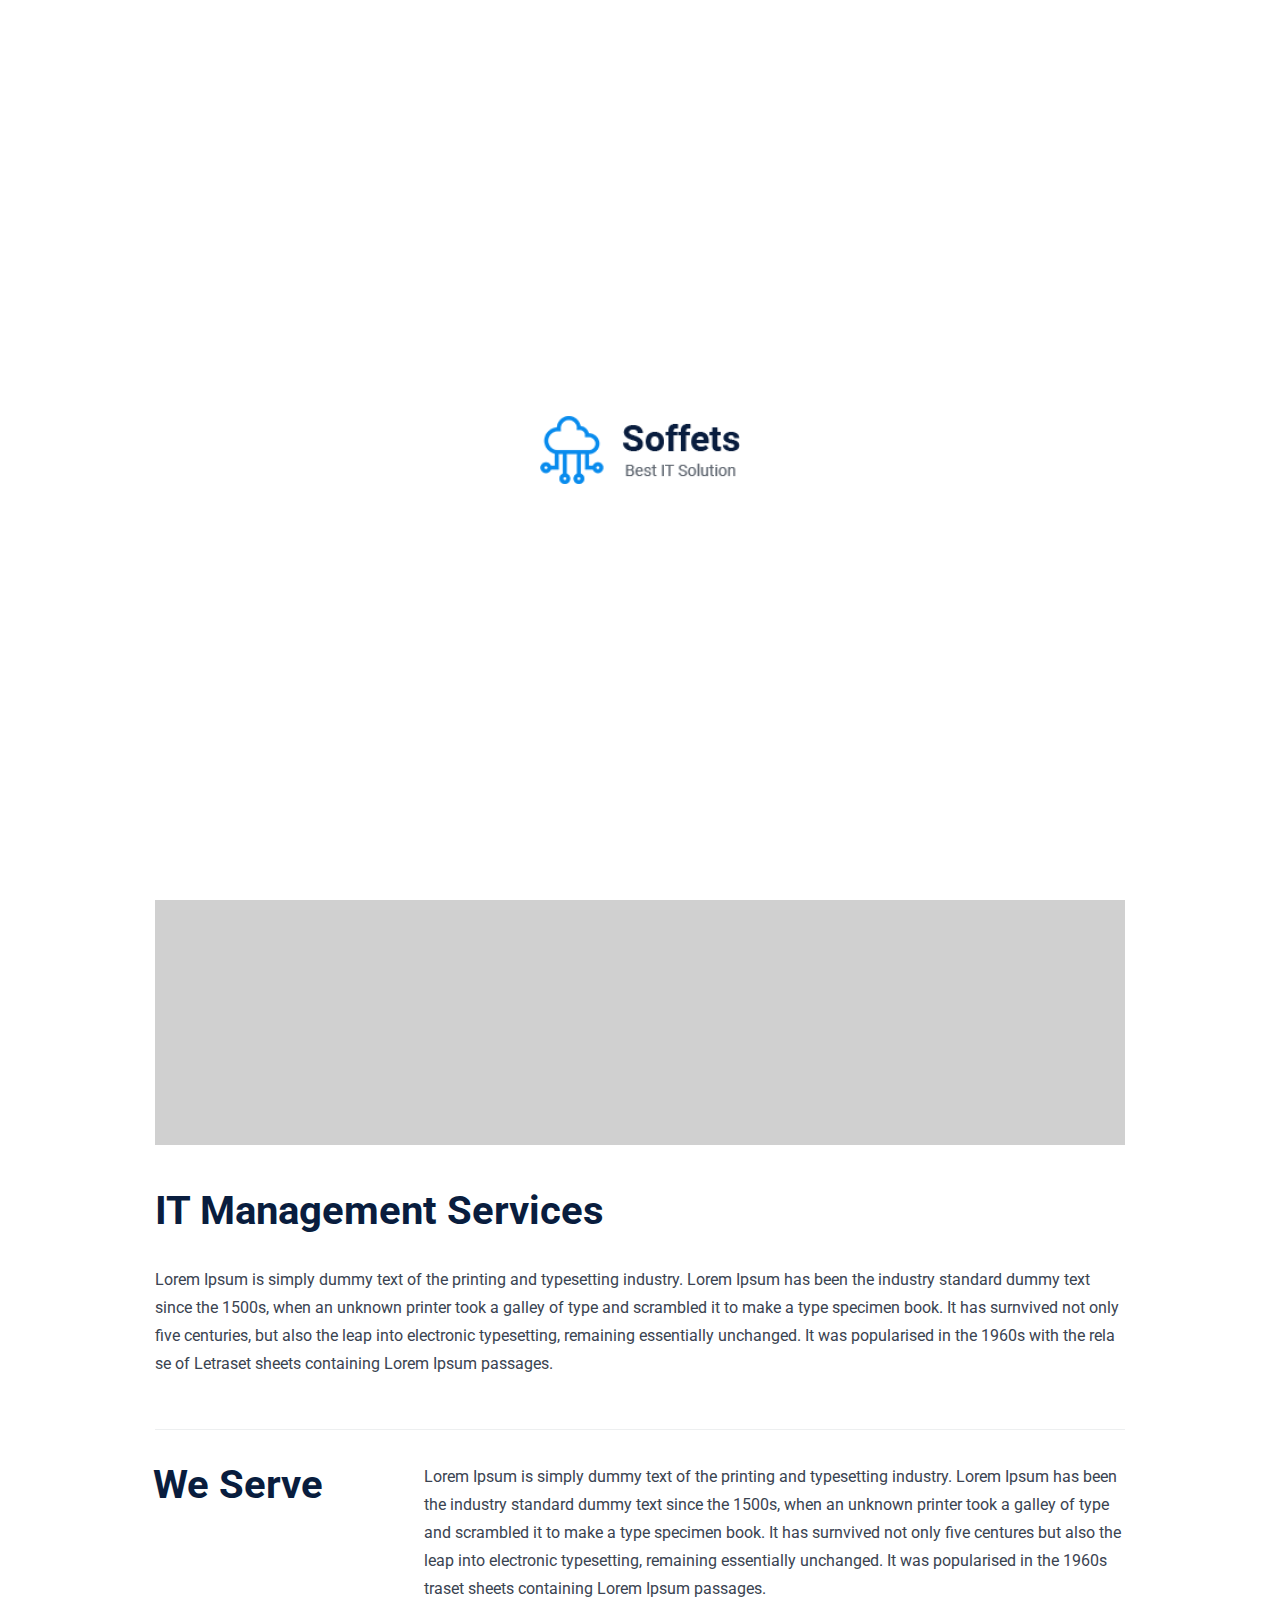
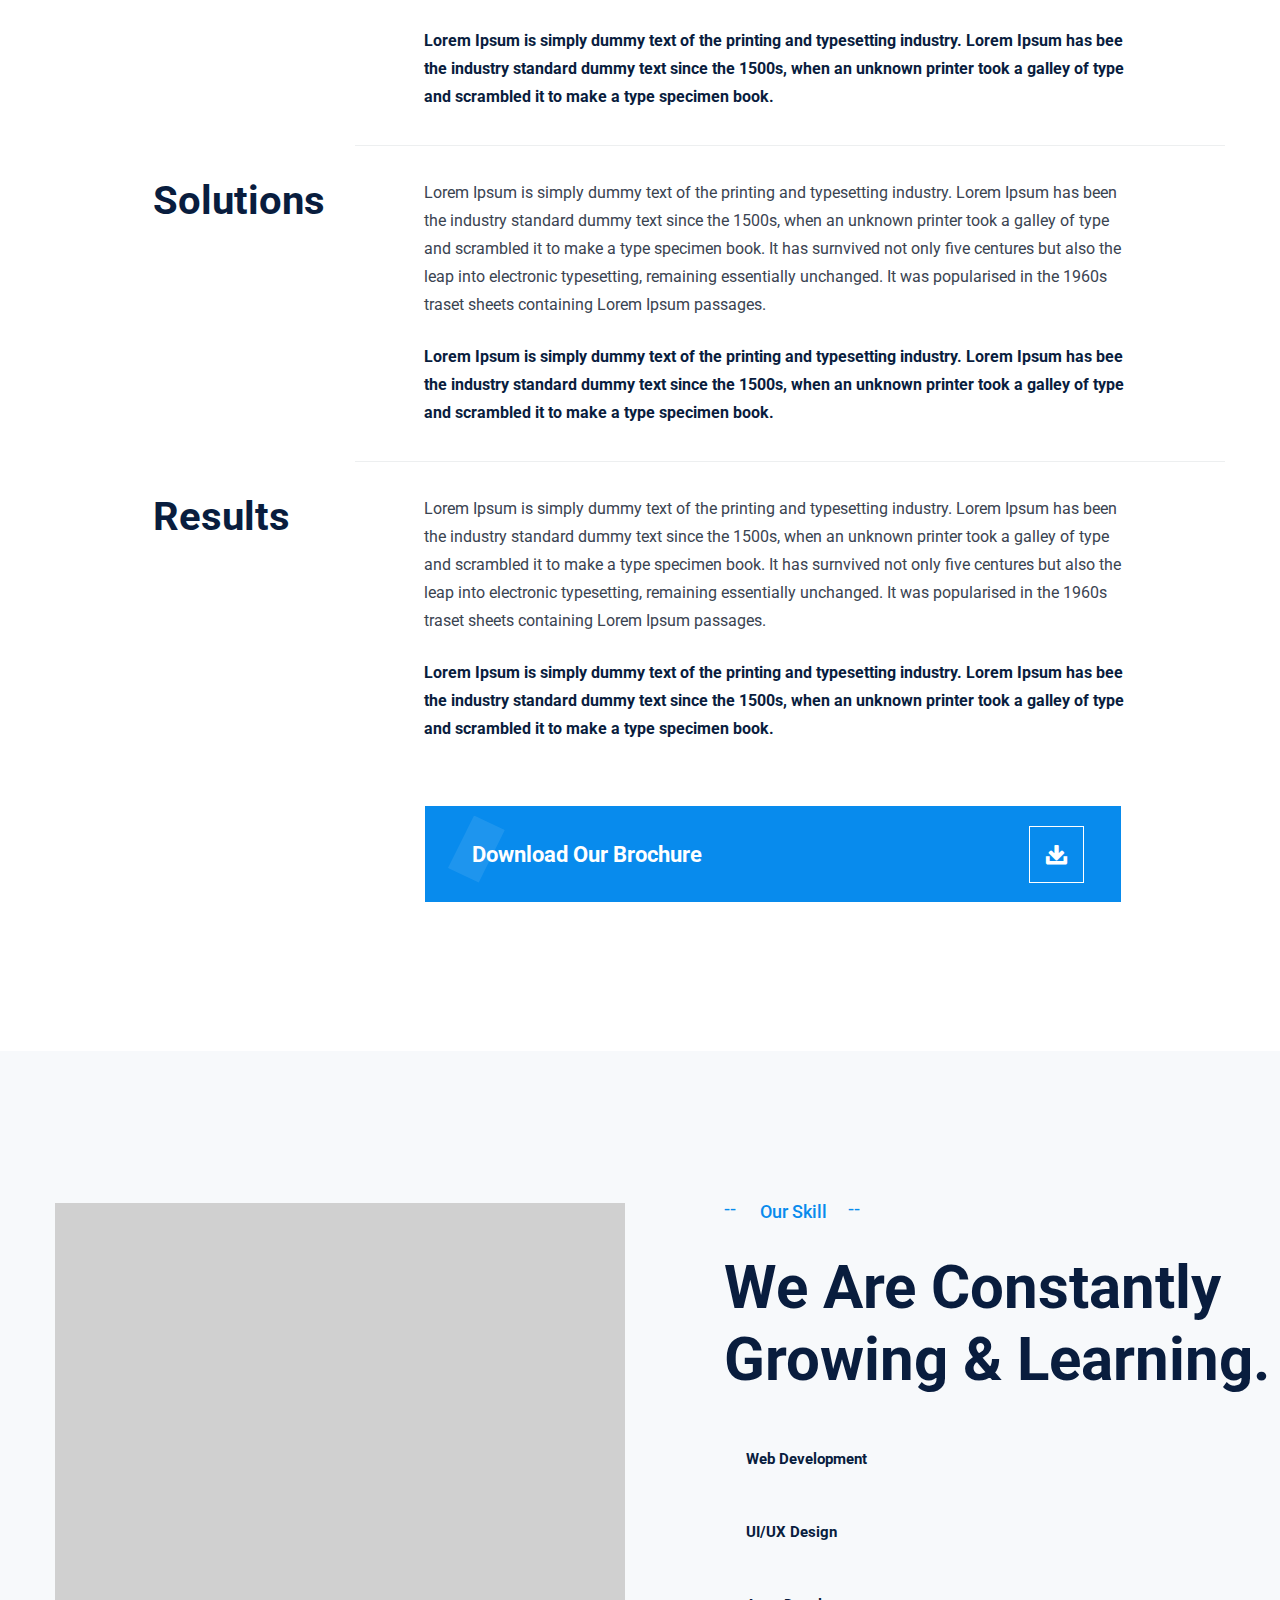
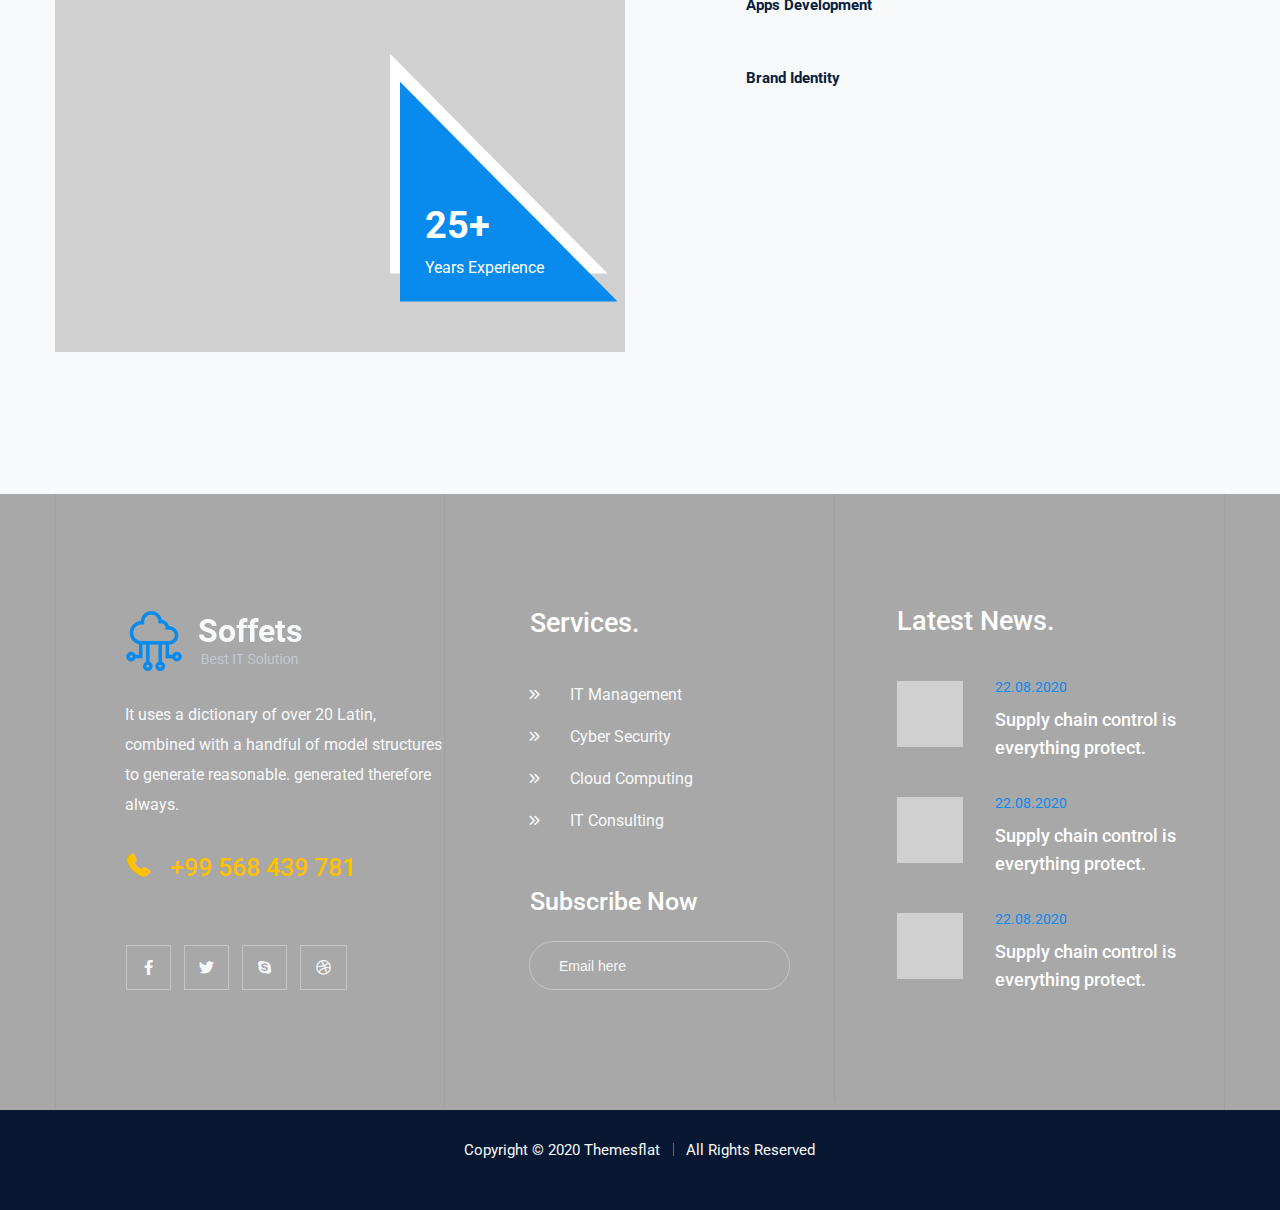
<file: servicedetail.html>
<!DOCTYPE html>
<html lang="en">

<head>
    <meta charset="UTF-8">
    <meta http-equiv="X-UA-Compatible" content="IE=edge">
    <meta name="viewport" content="width=device-width, initial-scale=1.0">
    <title>Soffets - Software & IT Service HTML Template</title>
    <link rel="stylesheet" href="assets/css/style.css">
    <link rel="stylesheet" href="assets/css/responsive.css">
    <link rel="stylesheet" href="assets/css/font-awesome.css">
    <link rel="shortcut icon" href="assets/icon/favicon.png">
    <link rel="apple-touch-icon-precomposed" href="assets/icon/icon.png">
</head>

<body class="management page header-fixed">
    <div class="preload preload-container">
        <div class="preload-logo"></div>
    </div>
    <div id="wrapper">
        <div class="top-bar">
            <div class="container">
                <div class="row">
                    <div class="col-xl-12">

                        <div class="wrap-topbar">
                            <div class="content-top-bar">
                                <div class="content"><a href="">We are your reliable technology partner.</a></div>
                            </div>
                            <div class="content-hotline  ">
                                <div class="icon-hotline"><i class="icon-phone-call"></i></div>
                                <div class="hotline">
                                    <div class="content">
                                        <p> Have any questions? Call Now: +</p>
                                    </div>
                                    <div class="number"><a href="">00 569 467 84</a></div>
                                </div>
                            </div>
                        </div>
                    </div>
                </div>
            </div>
        </div>
        <header id="header" class="header header-type1 bg-header-s1 bg-color">
            <div class="container">
                <div class="flex-header d-flex" id="header-main">
                    <div id="logo" class="logo d-flex align-items-center justify-content-start">
                        <a href="#" title="Logo"><img src="assets/logo/logo.png" alt="image"></a>
                    </div>
                    <div class="mobile-button"><span></span></div>
                    <nav id="main-nav-mobi" class="main-nav">
                        <ul id="menu-primary-menu" class="menu">
                            <li class=" list">
                                <a class="current-menu-item" href="#">Home</a>
                                <span class="arrow"></span>
                                <ul class="sub-menu">
                                    <li class="menu-item"><a href="index.html">Home 1</a></li>
                                    <li class="menu-item"><a href="home2.html">Home 2</a></li>
                                </ul>
                            </li>
                            <li class=" list">
                                <a href="#">Company</a>
                                <span class="arrow"></span>
                                <ul class="sub-menu">
                                    <li><a href="about.html">About</a></li>
                                    <li><a href="value.html">Core Values</a></li>
                                    <li><a href="choose.html">Why Choose Us</a></li>
                                    <li><a href="teammember.html">Team Members</a></li>
                                    <li><a href="testimonial.html">Testimonial</a></li>
                                    <li><a href="carrers.html">Careers</a></li>
                                    <li><a href="faq.html">FAQ</a></li>
                                </ul>
                            </li>
                            <li class=" list">
                                <a href="#">IT Solutions</a>
                                <span class="arrow"></span>
                                <ul class="sub-menu">
                                    <li><a href="technology.html">Technology</a></li>
                                    <li><a href="portfolio.html">Portfolio</a></li>
                                </ul>
                            </li>
                            <li class="menu-item menu-item-has-children current-menu-item list">
                                <a href="#">Services</a>
                                <span class="arrow"></span>
                                <ul class="sub-menu" style="display: block;">
                                    <li class="current-item"><a href="servicedetail.html">Service Details</a></li>
                                    <li><a href="servicedetail2.html">Service Details 2</a></li>
                                </ul>
                            </li>

                            <li class=" list">
                                <a href="#">Blog</a>
                                <span class="arrow"></span>
                                <ul class="sub-menu">
                                    <li><a href="blog1.html" class="active">Blog1</a></li>
                                    <li><a href="blog2.html">Blog2</a></li>
                                    <li><a href="blogdetail.html">Blog Details</a></li>
                                </ul>
                            </li>
                            <li class=" list">
                                <a href="#">Pages</a>
                                <span class="arrow"></span>
                                <ul class="sub-menu">
                                    <li><a href="awards.html">Awards</a></li>
                                    <li><a href="error.html">Error</a></li>
                                </ul>
                            </li>
                            <li class=" list">
                                <a class="style" href="location.html">Contact</a>
                            </li>
                        </ul>
                    </nav>
                </div>
            </div>
        </header>
        <div class="page-title parallax parallax1 position-relative clearfix">
            <div class="section-overlay"></div>
            <div class="container">
                <div class="breadcrumbs position-relative">
                    <div class="breadcrumbs-wrap">
                        <h1 class="title">IT Management</h1>
                        <ul class="breadcrumbs-inner">
                            <li class="font"><a href="index.html" id="font">Home</a></li>
                            <li><span >Service</span></li>
                        </ul>
                    </div>
                </div>
            </div>
        </div>
        <section class="management-service">
            <div class="overlay"></div>
            <div class="container">
                <div class="row">
                    <div class="col-xl-12">
                        <div class="wrap-management">
                            <div class="image"><img src="assets/images/service/06_Service_Details_1.jpg" alt="image"></div>
                            <div class="wrap-content-sv">
                                <h5>IT Management Services</h5>
                                <div class="wrap-content">
                                    <p>Lorem Ipsum is simply dummy text of the printing and typesetting industry. Lorem
                                        Ipsum has been the industry standard dummy text
                                        since the 1500s, when an unknown printer took a galley of type and scrambled it
                                        to
                                        make a type specimen book. It has surnvived not only
                                        five centuries, but also the leap into electronic typesetting, remaining
                                        essentially
                                        unchanged. It was popularised in the 1960s with the rela
                                        se of Letraset sheets containing Lorem Ipsum passages.</p>
                                </div>
                            </div>
                        </div>
                    </div>
                    <div class="col-md-3">
                        <div class="wrap-content-sv wrap-left">
                            <h5>We Serve</h5>
                        </div>
                    </div>
                    <div class="col-md-9">
                        <div class="wrap-content wrap-right">
                            <p>Lorem Ipsum is simply dummy text of the printing and typesetting industry. Lorem Ipsum
                                has been
                                the industry standard dummy text since the 1500s, when an unknown printer took a galley
                                of type
                                and scrambled it to make a type specimen book. It has surnvived not only five centures
                                but also the
                                leap into electronic typesetting, remaining essentially unchanged. It was popularised in
                                the 1960s
                                traset sheets containing Lorem Ipsum passages.</p>
                            <p class="style">Lorem Ipsum is simply dummy text of the printing and typesetting industry.
                                Lorem Ipsum
                                has bee
                                the industry standard dummy text since the 1500s, when an unknown printer took a galley
                                of type
                                and scrambled it to make a type specimen book.</p>
                        </div>
                    </div>
                    <div class="col-md-3">
                        <div class="wrap-content-sv wrap-left">
                            <h5>Solutions</h5>
                        </div>
                    </div>
                    <div class="col-md-9">
                        <div class="wrap-content wrap-right">
                            <p>Lorem Ipsum is simply dummy text of the printing and typesetting industry. Lorem Ipsum
                                has been
                                the industry standard dummy text since the 1500s, when an unknown printer took a galley
                                of type
                                and scrambled it to make a type specimen book. It has surnvived not only five centures
                                but also the
                                leap into electronic typesetting, remaining essentially unchanged. It was popularised in
                                the 1960s
                                traset sheets containing Lorem Ipsum passages.</p>
                            <p class="style">Lorem Ipsum is simply dummy text of the printing and typesetting industry.
                                Lorem Ipsum
                                has bee
                                the industry standard dummy text since the 1500s, when an unknown printer took a galley
                                of type
                                and scrambled it to make a type specimen book.</p>
                        </div>
                    </div>
                    <div class="col-md-3">
                        <div class="wrap-content-sv wrap-left">
                            <h5>Results</h5>
                        </div>
                    </div>
                    <div class="col-md-9">
                        <div class="wrap-content wrap-right style">
                            <p>Lorem Ipsum is simply dummy text of the printing and typesetting industry. Lorem Ipsum
                                has been
                                the industry standard dummy text since the 1500s, when an unknown printer took a galley
                                of type
                                and scrambled it to make a type specimen book. It has surnvived not only five centures
                                but also the
                                leap into electronic typesetting, remaining essentially unchanged. It was popularised in
                                the 1960s
                                traset sheets containing Lorem Ipsum passages.</p>
                            <p class="style">Lorem Ipsum is simply dummy text of the printing and typesetting industry.
                                Lorem Ipsum
                                has bee
                                the industry standard dummy text since the 1500s, when an unknown printer took a galley
                                of type
                                and scrambled it to make a type specimen book.</p>
                        </div>
                        <div class="button">
                            <button class="button-management border-corner">Download Our Brochure</button>
                        </div>
                    </div>

                </div>
            </div>
        </section>
        <section class="our-skill">
            <div class="overlay"></div>
            <div class="container">
                <div class="row">
                    <div class="col-md-6">
                        <div class="wrap-image">
                            <img src="assets/images/service/our-skill.jpg" alt="image">
                            <div class="content-image">
                                <div class="layout-ourskill">
                                    <a href="">
                                        <h5>25+</h5>
                                        <p>Years Experience</p>
                                    </a></div>
                            </div>
                        </div>
                    </div>
                    <div class="col-md-6">
                        <div class="wrap-content wrap-our-skill">
                            <div class="content content-our-skill">
                                <div class="inner">
                                    <p class="desc">Our Skill</p>
                                    <h3>We Are Constantly
                                        Growing & Learning.</h3>
                                </div>
                            </div>
                            <div class="content-progress-box">
                                <div class="progress-bar" data-percentage="70%">
                                    <div class="wrap-information progress-title-holder">
                                        <div class="box">
                                            <h5 class="progress-title">Web Development</h5>
                                        </div>
                                        <div class="box">
                                            <span class="progress-number-wrapper">
                                                <span class="progress-number-mark">
                                                    <span class="percent"></span>
                                                </span>
                                            </span>
                                        </div>
                                    </div>
                                    <div class="progress-content-outter">
                                        <div class="progress-content"></div>
                                    </div>


                                </div>
                            </div>
                            <div class="content-progress-box">
                                <div class="progress-bar" data-percentage="80%">
                                    <div class="wrap-information progress-title-holder">
                                        <div class="box">
                                            <h5 class="progress-title">UI/UX Design</h5>
                                        </div>
                                        <div class="box">
                                            <span class="progress-number-wrapper">
                                                <span class="progress-number-mark">
                                                    <span class="percent"></span>
                                                </span>
                                            </span>
                                        </div>
                                    </div>
                                    <div class="progress-content-outter">
                                        <div class="progress-content"></div>
                                    </div>


                                </div>
                            </div>
                            <div class="content-progress-box">
                                <div class="progress-bar" data-percentage="65%">
                                    <div class="wrap-information progress-title-holder">
                                        <div class="box">
                                            <h5 class="progress-title">Apps Development</h5>
                                        </div>
                                        <div class="box">
                                            <span class="progress-number-wrapper">
                                                <span class="progress-number-mark">
                                                    <span class="percent"></span>
                                                </span>
                                            </span>
                                        </div>
                                    </div>
                                    <div class="progress-content-outter">
                                        <div class="progress-content"></div>
                                    </div>

                                </div>
                            </div>
                            <div class="content-progress-box">
                                <div class="progress-bar" data-percentage="90%">
                                    <div class="wrap-information progress-title-holder">
                                        <div class="box">
                                            <h5 class="progress-title">Brand Identity</h5>
                                        </div>
                                        <div class="box">
                                            <span class="progress-number-wrapper">
                                                <span class="progress-number-mark">
                                                    <span class="percent"></span>
                                                </span>
                                            </span>
                                        </div>
                                    </div>
                                    <div class="progress-content-outter">
                                        <div class="progress-content"></div>
                                    </div>


                                </div>
                            </div>
                        </div>
                    </div>
                </div>
            </div>
        </section>
        <footer id="footer" class="footer footer-bg-1">
            <div class="overlay"></div>
            <div id="footer-widget" class="footer-widget-type1">
                <div class="container">
                    <div class="row">
                        <div class="col-lg-4  col-md-6">
                            <div class="mg-widget-mobi kcl-widget-title">
                                <div class="wrap-soffets">
                                    <div class="image-soffets">
                                        <div class="image"><img src="assets/logo/logofooter.png" alt="image"></div>
                                    </div>
                                </div>
                                <div class="title text-coler-footer">
                                    <p>It uses a dictionary of over 20 Latin,
                                        combined with a handful of model
                                        structures to generate reasonable.
                                        generated therefore always.</p>
                                </div>
                                <div class="hotline-soffets">
                                    <div class="icon soffets"><span class="icon-phone-call"></span></div>
                                    <div class="hotline soffets">
                                        <p>+99 568 439 781 </p>
                                    </div>
                                </div>
                                <div class="socials-list ">
                                    <a href="#"><i class="fab fa-facebook-f"></i></a>
                                    <a href="#"><i class="fab fa-twitter" aria-hidden="true"></i></a>
                                    <a href="#"><i class="fab fa-skype" aria-hidden="true"></i></a>
                                    <a href="#"><i class="fab fa-dribbble"></i></a>
                                </div>
                            </div>
                        </div>
                        <div class="col-lg-4  col-md-6">
                            <div class="mg-widget-mobi service-widget  kcl-widget-title-style">
                                <h3 class="widget widget-title">Services.</h3>
                                <div class="widget-services d-sm-flex text-coler-footer">
                                    <ul class="one-half first ">
                                        <li><a href="servicedetail.html">IT Management</a></li>
                                        <li><a href="servicedetail.html">Cyber Security</a></li>
                                        <li><a href="servicedetail.html">Cloud Computing</a></li>
                                        <li><a href="servicedetail.html">IT Consulting</a></li>
                                    </ul>
                                </div>
                                <h3 class="widget widget-title widget-title-style">Subscribe Now</h3>
                                <form action="#" class="form-email btn-linear hv-linear-services">
                                    <input type="text" class="email-here" placeholder="Email here">
                                </form>
                            </div>
                        </div>
                        <div class="col-lg-4  col-md-12">
                            <div class="widget widget-latest widget-bg mg-widget-mobi kcl-widget-title-style">
                                <h3 class="widget widget-title-latest">Latest News.</h3>
                                <ul class="latest-news">
                                    <li>
                                        <div class="latest-image">
                                            <img src="assets/images/image-footer/lastest1.jpg" alt="images">
                                        </div>
                                        <div class="latest-content">
                                            <p class="latest-day latest">22.08.2020</p>
                                            <h5 class="latest-title latest"><a href="#">Supply chain control is
                                                    everything protect.</a>
                                            </h5>
                                        </div>
                                    </li>
                                </ul>
                                <ul class="latest-news">
                                    <li>
                                        <div class="latest-image">
                                            <img src="assets/images/image-footer/lastest2.jpg" alt="images">
                                        </div>
                                        <div class="latest-content">
                                            <p class="latest-day">22.08.2020</p>
                                            <h5 class="latest-title"><a href="#">Supply chain control is everything
                                                    protect.</a>
                                            </h5>
                                        </div>
                                    </li>
                                </ul>
                                <ul class="latest-news">
                                    <li>
                                        <div class="latest-image">
                                            <img src="assets/images/image-footer/lastest3.jpg" alt="images">
                                        </div>
                                        <div class="latest-content">
                                            <p class="latest-day">22.08.2020</p>
                                            <h5 class="latest-title"><a href="#">Supply chain control is everything
                                                    protect.</a>
                                            </h5>
                                        </div>
                                    </li>
                                </ul>
                            </div>
                        </div>
                    </div>
                </div>
            </div>
        </footer>
        <div id="bottom" class="bottom-type1 position-relative">
            <div class="container">
                <div class="bottom-wrap text-center">
                    <div id="copyright">
                        <a href="#">Copyright © 2020 Themesflat </a><span class="license"> All Rights
                                Reserved</span>
                    </div>
                </div>
            </div>
        </div>
    </div>
    <a id="scroll-top"></a>
    
    <script src="assets/js/jquery.min.js"></script>
    <script src="assets/js/jquery.magnific-popup.min.js"></script>
    <script src="assets/js/swiper-bundle.min.js"></script>
    <script src="assets/js/swiper.js"></script>
    <script src="assets/js/main.js"></script>
    <script src="assets/js/jquery-validate.js"></script>
    <script src="assets/js/jquery.easing.js"></script>
    <script src="assets/js/plugin.js"></script>
    <script src="assets/js/countto.js"></script>
</body>

</html>
</file>
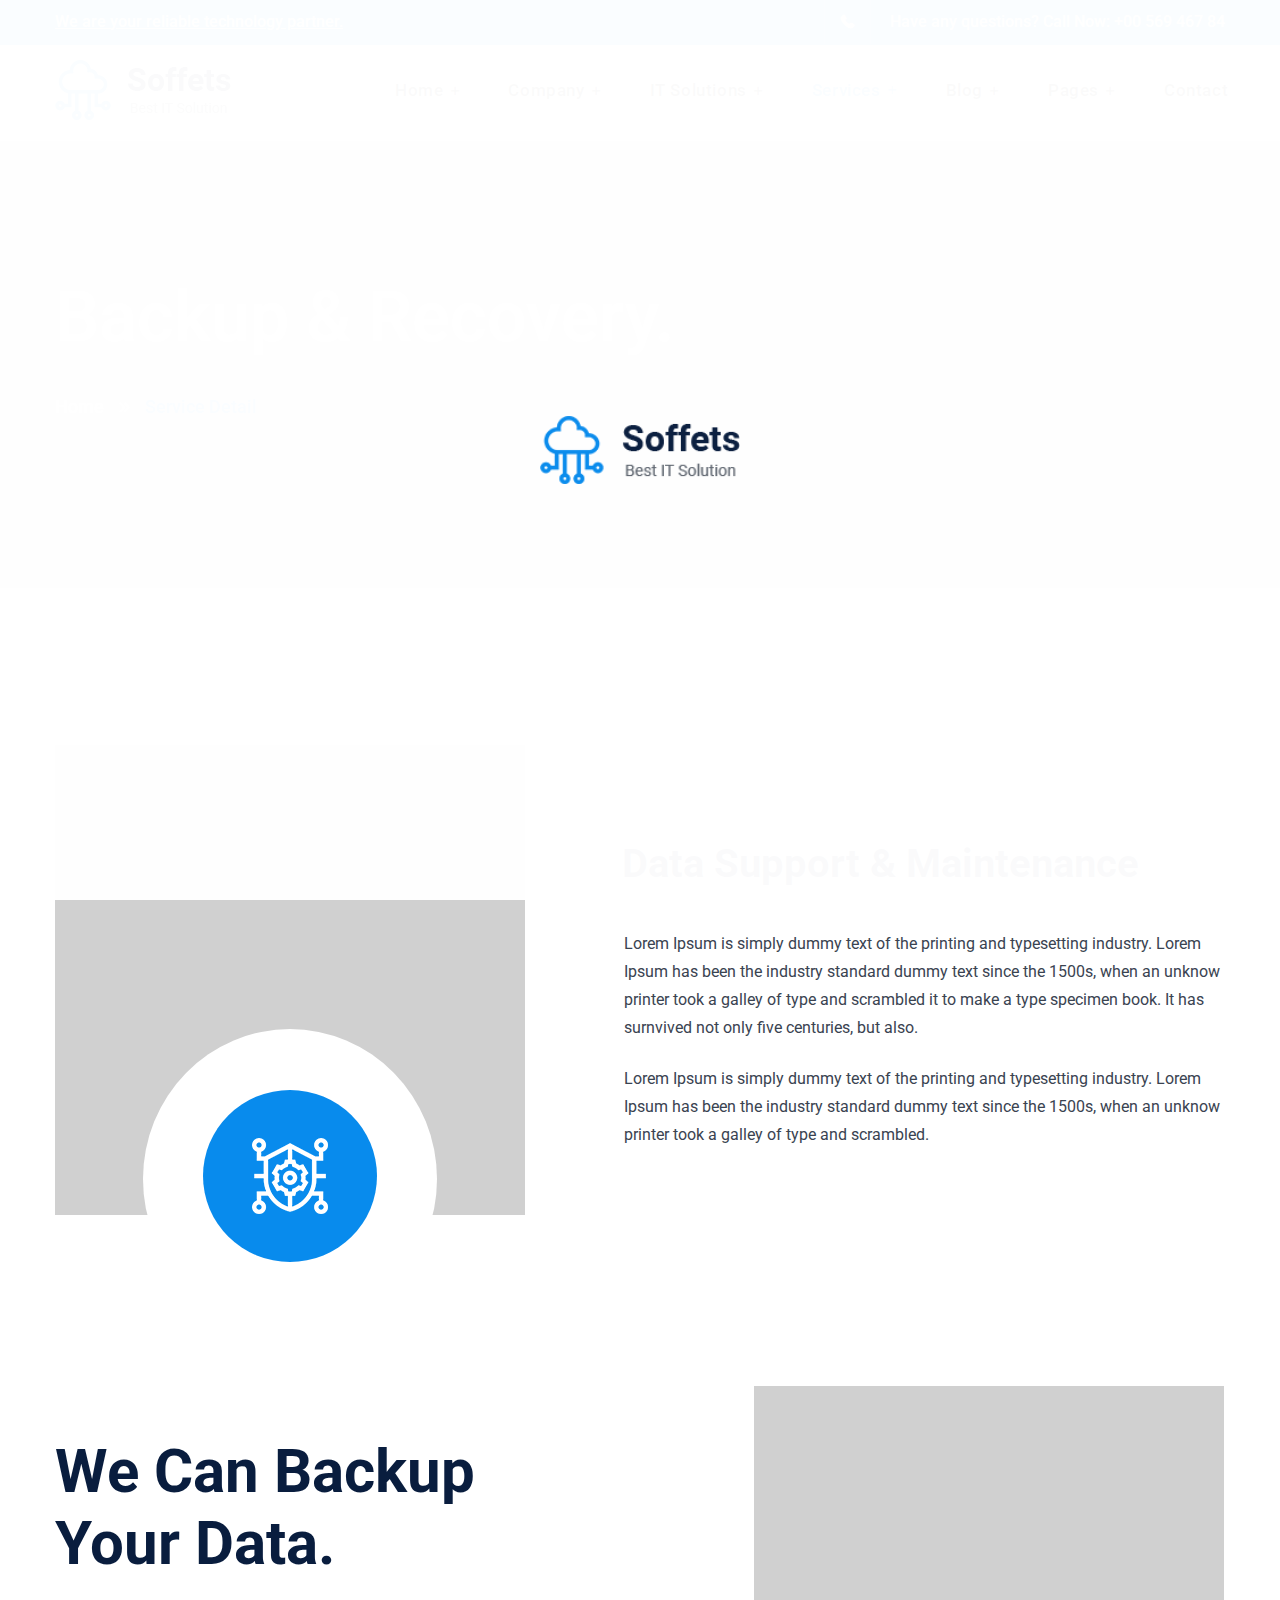
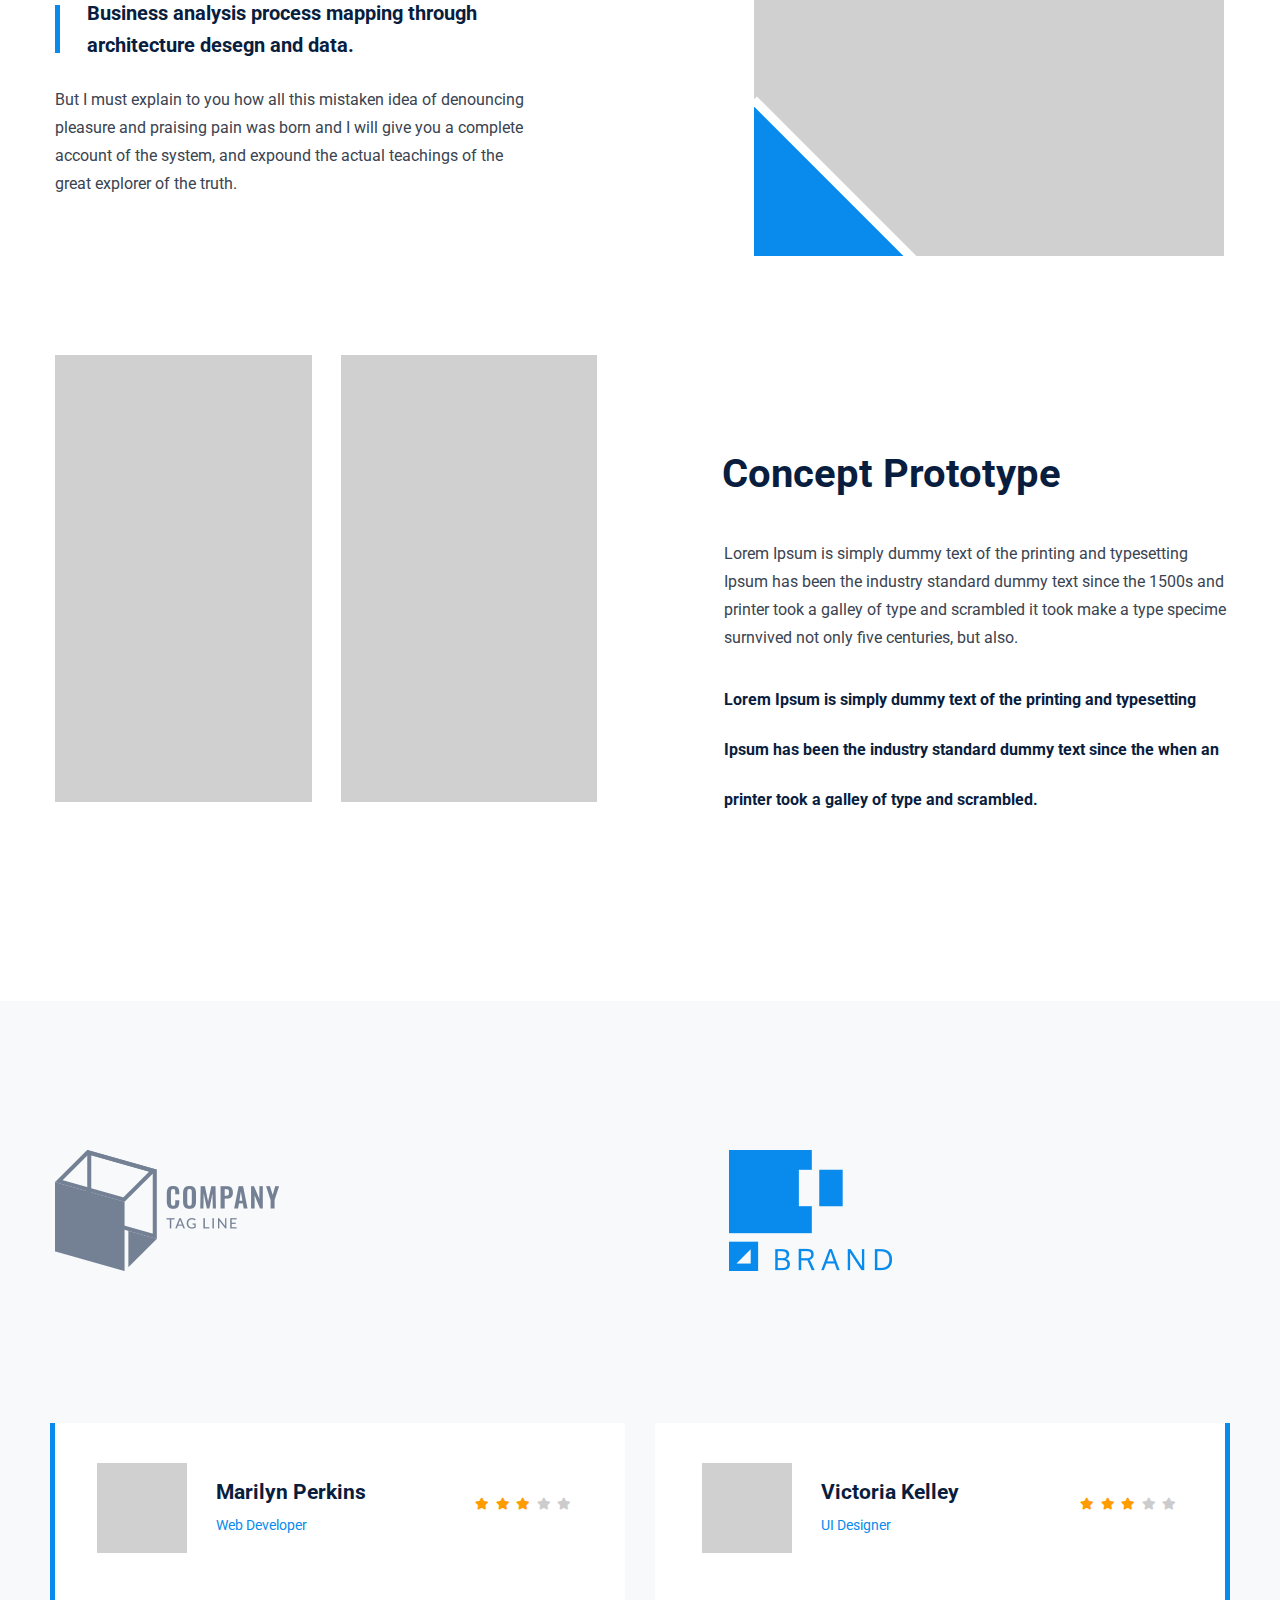
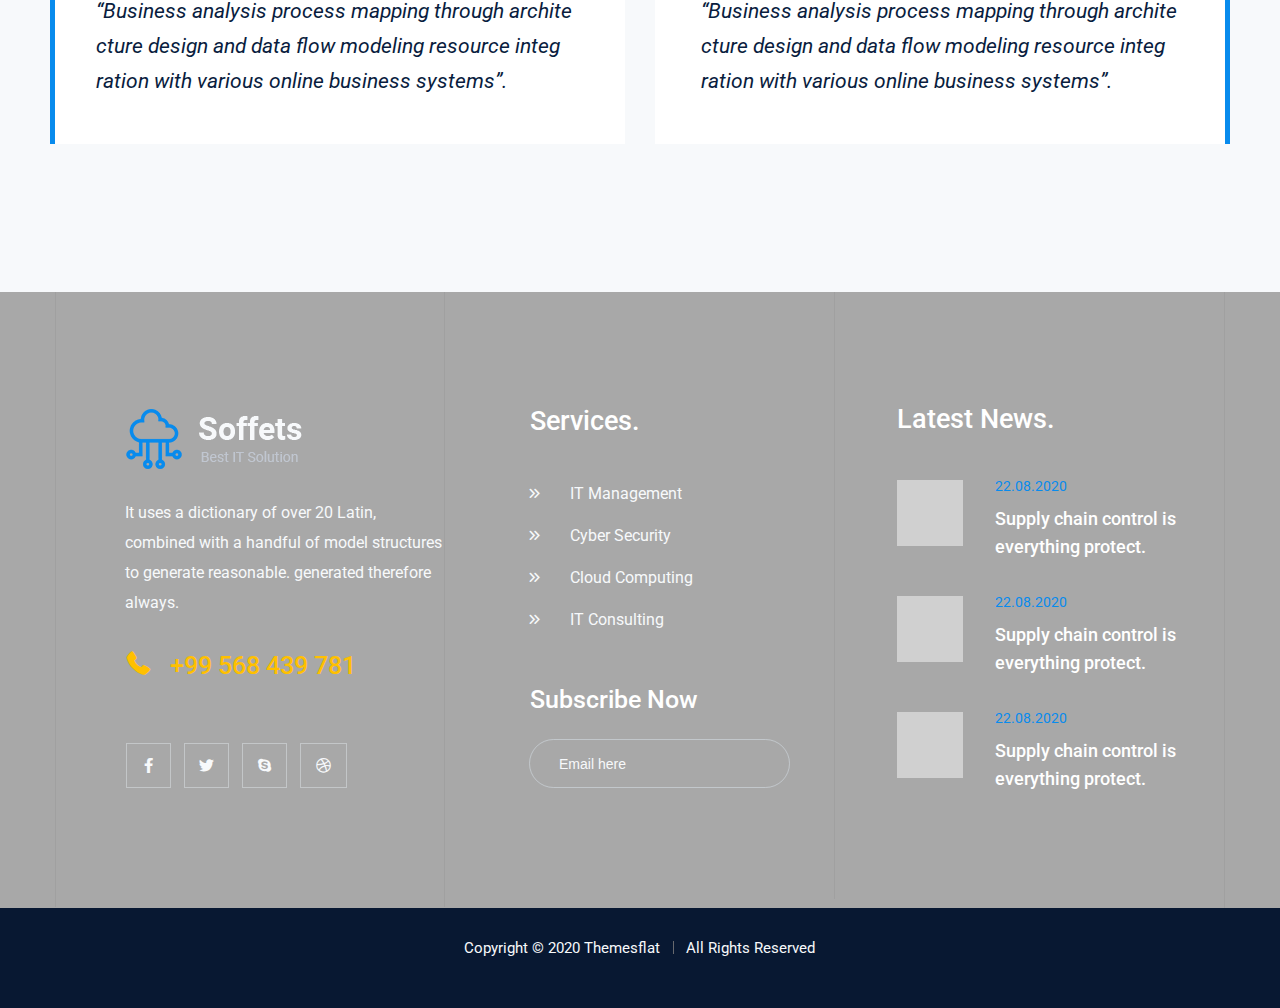
<file: servicedetail2.html>
<!DOCTYPE html>
<html lang="en">

<head>
    <meta charset="UTF-8">
    <meta http-equiv="X-UA-Compatible" content="IE=edge">
    <meta name="viewport" content="width=device-width, initial-scale=1.0">
    <title>Soffets - Software & IT Service HTML Template</title>
    <link rel="stylesheet" href="assets/css/style.css">
    <link rel="stylesheet" href="assets/css/responsive.css">
    <link rel="stylesheet" href="assets/css/font-awesome.css">
    <link rel="shortcut icon" href="assets/icon/favicon.png">
    <link rel="apple-touch-icon-precomposed" href="assets/icon/icon.png">
</head>

<body class="service page header-fixed">
    <div class="preload preload-container">
        <div class="preload-logo"></div>
    </div>
    <div id="wrapper">
        <div class="top-bar">
            <div class="container">
                <div class="row">
                    <div class="col-xl-12">
                        <div class="wrap-topbar">
                            <div class="content-top-bar">
                                <div class="content"><a href="">We are your reliable technology partner.</a></div>
                            </div>
                            <div class="content-hotline  ">
                                <div class="icon-hotline"><i class="icon-phone-call"></i></div>
                                <div class="hotline">
                                    <div class="content">
                                        <p> Have any questions? Call Now: +</p>
                                    </div>
                                    <div class="number"><a href="">00 569 467 84</a></div>
                                </div>
                            </div>
                        </div>
                    </div>
                </div>
            </div>
        </div>
        <header id="header" class="header header-type1 bg-header-s1 bg-color">
            <div class="container">
                <div class="flex-header d-flex" id="header-main">
                    <div id="logo" class="logo d-flex align-items-center justify-content-start">
                        <a href="#" title="Logo"><img src="assets/logo/logo.png" alt="image"></a>
                    </div>
                    <div class="mobile-button"><span></span></div>
                    <nav id="main-nav-mobi" class="main-nav">
                        <ul id="menu-primary-menu" class="menu">
                            <li class=" list">
                                <a class="current-menu-item" href="#">Home</a>
                                <span class="arrow"></span>
                                <ul class="sub-menu">
                                    <li class="menu-item"><a href="index.html">Home 1</a></li>
                                    <li class="menu-item"><a href="home2.html">Home 2</a></li>
                                </ul>
                            </li>
                            <li class=" list">
                                <a href="#">Company</a>
                                <span class="arrow"></span>
                                <ul class="sub-menu">
                                    <li><a href="about.html">About</a></li>
                                    <li><a href="value.html">Core Values</a></li>
                                    <li><a href="choose.html">Why Choose Us</a></li>
                                    <li><a href="teammember.html">Team Members</a></li>
                                    <li><a href="testimonial.html">Testimonial</a></li>
                                    <li><a href="carrers.html">Careers</a></li>
                                    <li><a href="faq.html">FAQ</a></li>
                                </ul>
                            </li>
                            <li class=" list">
                                <a href="#">IT Solutions</a>
                                <span class="arrow"></span>
                                <ul class="sub-menu">
                                    <li><a href="technology.html">Technology</a></li>
                                    <li><a href="portfolio.html">Portfolio</a></li>
                                </ul>
                            </li>
                            <li class="menu-item menu-item-has-children current-menu-item list">
                                <a href="#">Services</a>
                                <span class="arrow"></span>
                                <ul class="sub-menu" style="display: block;">
                                    <li><a href="servicedetail.html">Service Details</a></li>
                                    <li class="current-item"><a href="servicedetail2.html">Service Details 2</a></li>
                                </ul>
                            </li>

                            <li class=" list">
                                <a href="#">Blog</a>
                                <span class="arrow"></span>
                                <ul class="sub-menu">
                                    <li><a href="blog1.html" class="active">Blog1</a></li>
                                    <li><a href="blog2.html">Blog2</a></li>
                                    <li><a href="blogdetail.html">Blog Details</a></li>
                                </ul>
                            </li>
                            <li class=" list">
                                <a href="#">Pages</a>
                                <span class="arrow"></span>
                                <ul class="sub-menu">
                                    <li><a href="awards.html">Awards</a></li>
                                    <li><a href="error.html">Error</a></li>
                                </ul>
                            </li>
                            <li class=" list">
                                <a class="style" href="location.html">Contact</a>
                            </li>
                        </ul>
                    </nav>
                </div>
            </div>
        </header>
        <div class="page-title parallax parallax1 position-relative clearfix">
            <div class="section-overlay"></div>
            <div class="container">
                <div class="breadcrumbs position-relative">
                    <div class="breadcrumbs-wrap">
                        <h1 class="title">Backup & Recovery.</h1>
                        <ul class="breadcrumbs-inner">
                            <li class="font"><a href="index.html" id="font">Home</a></li>
                            <li><span >Service Detail</span></li>
                        </ul>
                    </div>
                </div>
            </div>
        </div>
        <section class="support">
            <div class="overlay"></div>
            <div class="container">
                <div class="row">
                    <div class="col-md-6">
                        <div class="wrap-image"><img src="assets/images/service/07_Service_Details_2y1.jpg" alt="image" class="width100">
                            <div class="wrap-icon">
                                <div class="box-icon"><img src="assets/icon/service/07_Service_Details_2y.png" alt="image">
                                </div>
                            </div>
                        </div>
                    </div>
                    <div class="col-md-6">
                        <div class="wrap-content">
                            <div class="wrap-title">
                                <h5>Data Support & Maintenance</h5>
                            </div>
                            <div class="wrap-title">
                                <p>Lorem Ipsum is simply dummy text of the printing and typesetting industry. Lorem
                                    Ipsum has been the industry standard dummy text since the 1500s, when an unknow
                                    printer took a galley of type and scrambled it to make a type specimen book. It has
                                    surnvived not only five centuries, but also.</p>
                                <p>Lorem Ipsum is simply dummy text of the printing and typesetting industry. Lorem
                                    Ipsum has been the industry standard dummy text since the 1500s, when an unknow
                                    printer took a galley of type and scrambled.</p>
                            </div>
                        </div>
                    </div>
                    <div class="col-md-6">
                        <div class="wrap-content style">
                            <div class="wrap-title">
                                <h3>We Can Backup
                                    Your Data.</h3>
                                <h5 class="style">Business analysis process mapping through
                                    architecture desegn and data.</h5>
                            </div>
                            <div class="wrap-title style">
                                <p>But I must explain to you how all this mistaken idea of denouncing
                                    pleasure and praising pain was born and I will give you a complete
                                    account of the system, and expound the actual teachings of the
                                    great explorer of the truth.</p>
                            </div>
                        </div>
                    </div>
                    <div class="col-md-6">
                        <div class="wrap-image style2"><img src="assets/images/service/07_Service_Details_2y2.jpg"
                                alt="image">
                                <div class="wrap-layout"> <div class="box-layout"></div> </div>
                        </div>
                    </div>
                    <div class="col-md-6">
                        <div class="wrap-image flex2">
                            <img class="box-image" src="assets/images/service/07_Service_Details_2y3.jpg" alt="image">
                            <img src="assets/images/service/07_Service_Details_2y4.jpg" alt="image">
                        </div>
                    </div>
                    <div class="col-md-6">
                        <div class="wrap-content style3">
                            <div class="wrap-title">
                                <h5>Concept Prototype</h5>
                            </div>
                            <div class="wrap-title">
                                <p>Lorem Ipsum is simply dummy text of the printing and typesetting
                                    Ipsum has been the industry standard dummy text since the 1500s and
                                    printer took a galley of type and scrambled it took make a type specime
                                    surnvived not only five centuries, but also.</p>
                                <h5 class="style2">Lorem Ipsum is simply dummy text of the printing and typesetting
                                    Ipsum has been the industry standard dummy text since the when an
                                    printer took a galley of type and scrambled.</h5>
                            </div>
                        </div>
                    </div>
                </div>
            </div>
        </section>
        <section class="service-tn">
            <div class="overlay"></div>
            <div class="container">
                <div class="row">
                    <div class="col-xl-12">
                        <div class="service-testimonial swiper-container">
                            <div class="swiper-wrapper">
                                <div class="wrap-image style swiper-slide"><img src="assets/icon/icon-testimonial1.png"
                                        alt="image"></div>
                                <div class="wrap-image swiper-slide"><img src="assets/icon/icon-testimonial2.png"
                                        alt="image"></div>
                                <div class="wrap-image swiper-slide"><img src="assets/icon/icon-testimonial3.png"
                                        alt="image"></div>
                                <div class="wrap-image style swiper-slide"><img class="style"
                                        src="assets/icon/icon-testimonial4.png" alt="image"></div>
                                <div class="wrap-image style swiper-slide"><img src="assets/icon/icon-testimonial1.png"
                                        alt="image"></div>
                                <div class="wrap-image swiper-slide"><img src="assets/icon/icon-testimonial2.png"
                                        alt="image"></div>
                                <div class="wrap-image swiper-slide"><img src="assets/icon/icon-testimonial3.png"
                                        alt="image"></div>
                                <div class="wrap-image style swiper-slide"><img class="style"
                                        src="assets/icon/icon-testimonial4.png" alt="image"></div>
                            </div>
                        </div>
                    </div>
                    <div class="col-xl-12 testimonial">
                        <div class="wrap-user-swiper swiper-container service-swiper">
                            <div class="wrap-style-user swiper-wrapper">
                                <div class="wrap-user style swiper-slide">
                                    <div class="user-star ">
                                        <div class="image-user"><img src="assets/icon/user-star1.png" alt="image">
                                        </div>
                                        <div class="user-content">
                                            <h5 class="user-name">Marilyn Perkins</h5><a href="">Web
                                                Developer</a>
                                            <div class="raiting-star"></div>
                                        </div>
                                        <div class="star">
                                            <ul class="number-star">
                                                <li><i class="fas fa-star"></i></li>
                                                <li><i class="fas fa-star"></i></li>
                                                <li><i class="fas fa-star"></i></li>
                                                <li class="un-coler"><i class="fas fa-star"></i></li>
                                                <li class="un-coler"><i class="fas fa-star"></i></li>
                                            </ul>
                                        </div>
                                    </div>
                                    <div class="description">
                                        <p>“Business analysis process mapping through archite
                                            cture design and data flow modeling resource integ
                                            ration with various online business systems”.</p>
                                    </div>
                                </div>
                                <div class="wrap-user swiper-slide">
                                    <div class="user-star ">
                                        <div class="image-user"><img src="assets/icon/user-star2.png" alt="image">
                                        </div>
                                        <div class="user-content">
                                            <h5 class="user-name">Victoria Kelley</h5><a href="">UI Designer</a>
                                            <div class="raiting-star"></div>
                                        </div>
                                        <div class="star">
                                            <ul class="number-star style">
                                                <li><i class="fas fa-star"></i></li>
                                                <li><i class="fas fa-star"></i></li>
                                                <li><i class="fas fa-star"></i></li>
                                                <li class="un-coler"><i class="fas fa-star"></i></li>
                                                <li class="un-coler"><i class="fas fa-star"></i></li>
                                            </ul>
                                        </div>
                                    </div>
                                    <div class="description">
                                        <p>“Business analysis process mapping through archite
                                            cture design and data flow modeling resource integ
                                            ration with various online business systems”.</p>
                                    </div>
                                </div>
                                <div class="wrap-user style swiper-slide">
                                    <div class="user-star ">
                                        <div class="image-user"><img src="assets/icon/user-star1.png" alt="image">
                                        </div>
                                        <div class="user-content">
                                            <h5 class="user-name">Marilyn Perkins</h5><a href="">Web
                                                Developer</a>
                                            <div class="raiting-star"></div>
                                        </div>
                                        <div class="star">
                                            <ul class="number-star">
                                                <li><i class="fas fa-star"></i></li>
                                                <li><i class="fas fa-star"></i></li>
                                                <li><i class="fas fa-star"></i></li>
                                                <li class="un-coler"><i class="fas fa-star"></i></li>
                                                <li class="un-coler"><i class="fas fa-star"></i></li>
                                            </ul>
                                        </div>
                                    </div>
                                    <div class="description">
                                        <p>“Business analysis process mapping through archite
                                            cture design and data flow modeling resource integ
                                            ration with various online business systems”.</p>
                                    </div>
                                </div>
                                <div class="wrap-user swiper-slide">
                                    <div class="user-star ">
                                        <div class="image-user"><img src="assets/icon/user-star2.png" alt="image">
                                        </div>
                                        <div class="user-content">
                                            <h5 class="user-name">Victoria Kelley</h5><a href="">UI Designer</a>
                                            <div class="raiting-star"></div>
                                        </div>
                                        <div class="star">
                                            <ul class="number-star style">
                                                <li><i class="fas fa-star"></i></li>
                                                <li><i class="fas fa-star"></i></li>
                                                <li><i class="fas fa-star"></i></li>
                                                <li class="un-coler"><i class="fas fa-star"></i></li>
                                                <li class="un-coler"><i class="fas fa-star"></i></li>
                                            </ul>
                                        </div>
                                    </div>
                                    <div class="description">
                                        <p>“Business analysis process mapping through archite
                                            cture design and data flow modeling resource integ
                                            ration with various online business systems”.</p>
                                    </div>
                                </div>
                            </div>
                        </div>
                    </div>
                </div>
            </div>
        </section>
        <footer id="footer" class="footer footer-bg-1">
            <div class="overlay"></div>
            <div id="footer-widget" class="footer-widget-type1">
                <div class="container">
                    <div class="row">
                        <div class="col-lg-4  col-md-6">
                            <div class="mg-widget-mobi kcl-widget-title">
                                <div class="wrap-soffets">
                                    <div class="image-soffets">
                                        <div class="image"><img src="assets/logo/logofooter.png" alt="image"></div>
                                    </div>
                                </div>
                                <div class="title text-coler-footer">
                                    <p>It uses a dictionary of over 20 Latin,
                                        combined with a handful of model
                                        structures to generate reasonable.
                                        generated therefore always.</p>
                                </div>
                                <div class="hotline-soffets">
                                    <div class="icon soffets"><span class="icon-phone-call"></span></div>
                                    <div class="hotline soffets">
                                        <p>+99 568 439 781 </p>
                                    </div>
                                </div>
                                <div class="socials-list ">
                                    <a href="#"><i class="fab fa-facebook-f"></i></a>
                                    <a href="#"><i class="fab fa-twitter" aria-hidden="true"></i></a>
                                    <a href="#"><i class="fab fa-skype" aria-hidden="true"></i></a>
                                    <a href="#"><i class="fab fa-dribbble"></i></a>
                                </div>
                            </div>
                        </div>
                        <div class="col-lg-4  col-md-6">
                            <div class="mg-widget-mobi service-widget  kcl-widget-title-style">
                                <h3 class="widget widget-title">Services.</h3>
                                <div class="widget-services d-sm-flex text-coler-footer">
                                    <ul class="one-half first ">
                                        <li><a href="servicedetail.html">IT Management</a></li>
                                        <li><a href="servicedetail.html">Cyber Security</a></li>
                                        <li><a href="servicedetail.html">Cloud Computing</a></li>
                                        <li><a href="servicedetail.html">IT Consulting</a></li>
                                    </ul>
                                </div>
                                <h3 class="widget widget-title widget-title-style">Subscribe Now</h3>
                                <form action="#" class="form-email btn-linear hv-linear-services">
                                    <input type="text" class="email-here" placeholder="Email here">
                                </form>
                            </div>
                        </div>
                        <div class="col-lg-4  col-md-12">
                            <div class="widget widget-latest widget-bg mg-widget-mobi kcl-widget-title-style">
                                <h3 class="widget widget-title-latest">Latest News.</h3>
                                <ul class="latest-news">
                                    <li>
                                        <div class="latest-image">
                                            <img src="assets/images/image-footer/lastest1.jpg" alt="images">
                                        </div>
                                        <div class="latest-content">
                                            <p class="latest-day latest">22.08.2020</p>
                                            <h5 class="latest-title latest"><a href="#">Supply chain control is
                                                    everything protect.</a>
                                            </h5>
                                        </div>
                                    </li>
                                </ul>
                                <ul class="latest-news">
                                    <li>
                                        <div class="latest-image">
                                            <img src="assets/images/image-footer/lastest2.jpg" alt="images">
                                        </div>
                                        <div class="latest-content">
                                            <p class="latest-day">22.08.2020</p>
                                            <h5 class="latest-title"><a href="#">Supply chain control is everything
                                                    protect.</a>
                                            </h5>
                                        </div>
                                    </li>
                                </ul>
                                <ul class="latest-news">
                                    <li>
                                        <div class="latest-image">
                                            <img src="assets/images/image-footer/lastest3.jpg" alt="images">
                                        </div>
                                        <div class="latest-content">
                                            <p class="latest-day">22.08.2020</p>
                                            <h5 class="latest-title"><a href="#">Supply chain control is everything
                                                    protect.</a>
                                            </h5>
                                        </div>
                                    </li>
                                </ul>
                            </div>
                        </div>
                    </div>
                </div>
            </div>
        </footer>
        <div id="bottom" class="bottom-type1 position-relative">
            <div class="container">
                <div class="bottom-wrap text-center">
                    <div id="copyright">
                        <a href="#">Copyright © 2020 Themesflat </a><span class="license"> All Rights
                            Reserved</span>
                    </div>
                </div>
            </div>
        </div>
    </div>
    <a id="scroll-top"></a>
    
    <script src="assets/js/jquery.min.js"></script>
    <script src="assets/js/jquery.magnific-popup.min.js"></script>
    <script src="assets/js/swiper-bundle.min.js"></script>
    <script src="assets/js/swiper.js"></script>
    <script src="assets/js/main.js"></script>
    <script src="assets/js/jquery-validate.js"></script>
    <script src="assets/js/jquery.easing.js"></script>
    <script src="assets/js/plugin.js"></script>
    <script src="assets/js/countto.js"></script>
</body>

</html>
</file>
<file: assets/css/style.css>
/**
  * Name: Soffets
  * Version: 1.0
  * Author: Themesflat
  * Author URI: http://www.themesflat.com
*/
@import url('https://fonts.googleapis.com/css2?family=Roboto:ital,wght@0,100;0,300;0,400;0,500;0,700;0,900;1,100;1,300;1,400;1,500;1,700;1,900&display=swap');
@import "font-awesome.css";

@import "bootstrap.css";
@import "soffets.css";
@import "shortcodes.css";
@import "responsive.css";
@import "swiper-bundle.min.css";
@import "magnific-popup.css";
@import "animate.css";
@import "jquery.fancybox.min.css";


/**
  *	Reset Browsers
  * General
  * Elements
  * Forms
  * Typography
  * Extra classes
  * Top bar
  * Header
  * Widgets
  * Footer
  * Bottom
  * GoTop
  * Pagination
*/

/* Reset Browsers
-------------------------------------------------------------- */
html,
body,
div,
span,
applet,
object,
iframe,
h1,
h2,
h3,
h4,
h5,
h6,
p,
blockquote,
pre,
a,
abbr,
acronym,
address,
big,
cite,
code,
del,
dfn,
em,
img,
ins,
kbd,
q,
s,
samp,
small,
strike,
strong,
sub,
sup,
tt,
var,
b,
u,
i,
center,
dl,
dt,
dd,
ol,
ul,
li,
fieldset,
form,
label,
legend,
table,
caption,
tbody,
tfoot,
thead,
tr,
th,
td,
article,
aside,
canvas,
details,
embed,
figure,
figcaption,
footer,
header,
hgroup,
menu,
nav,
output,
ruby,
section,
summary,
time,
mark,
audio,
video {
    font-family: inherit;
    margin: 0;
    padding: 0;
    border: 0;
    outline: 0;
    font-size: 100%;
    vertical-align: baseline;
    font-size: 100%;
    font-style: inherit;
    font-weight: inherit;
}

article,
aside,
details,
figcaption,
figure,
footer,
header,
hgroup,
menu,
nav,
section {
    display: block;
}

html {
    font-size: 62.5%;
    overflow-y: scroll;
    -webkit-text-size-adjust: 100%;
    -ms-text-size-adjust: 100%;
}

*,
*:before,
*:after {
    -webkit-box-sizing: border-box;
    -moz-box-sizing: border-box;
    box-sizing: border-box;
}

body {
    background: #fff;
    line-height: 1;
    -webkit-font-smoothing: antialiased;
    -webkit-text-size-adjust: 100%;
    -ms-text-size-adjust: 100%;

}

article,
aside,
details,
figcaption,
figure,
/* footer, */
/* header, */
main,
/* nav, */
section {
    /* border-bottom: 1px solid #67696e; */
}

ol,
ul {
    list-style: none;
}

table {
    border-collapse: collapse;
    border-spacing: 0;
}

caption,
th,
td {
    font-weight: normal;
    text-align: left;
}

blockquote:before,
blockquote:after,
q:before,
q:after {
    content: "";
    content: none;
}

blockquote,
q {
    quotes: none;
}

a:focus {
    outline: none;
}

a:hover,
a:active {
    outline: 0;
}

a img {
    border: 0;
}

img {
    /* max-width: 100%; */
    height: auto;
    transform: scale(1);
}

select {
    max-width: 100%;
}

/* General
-------------------------------------------------------------- */

body,
button,
input,
select,
textarea {
    font-family: 'Roboto', sans-serif;
    font-size: 15px;
    line-height: 27px;
    /* background-color: #fff; */
    color: #67696e;
    font-weight: 400;
    -webkit-font-smoothing: antialiased;
    -moz-osx-font-smoothing: grayscale;
    text-rendering: optimizeLegibility;
    overflow-x: hidden;
    overflow-y: auto;
}

img {
    vertical-align: middle;
    -ms-interpolation-mode: bicubic;
}

p {
    margin: 0;

}

strong,
b,
cite {
    font-weight: bold;
}

dfn,
cite,
em,
i,
blockquote {
    font-style: italic;
}

blockquote {
    position: relative;
    background-color: transparent;
    margin: 0px;
    padding: 0px;
}

blockquote>p:last-child {
    margin-bottom: 0;
}

blockquote cite {
    position: absolute;
    right: 0;
    bottom: 0;
}

blockquote em,
blockquote i {
    font-style: normal;
}

abbr,
acronym {
    border-bottom: 1px dotted #e0e0e0;
    cursor: help;
}

mark,
ins {
    text-decoration: none;
}

address {
    font-style: italic;
}

code,
kbd,
tt,
var,
samp,
pre {
    margin: 20px 0;
    padding: 4px 12px;
    background: #f5f5f5;
    overflow-x: auto;
    -webkit-hyphens: none;
    -moz-hyphens: none;
    hyphens: none;
    border-radius: 0;
    height: auto;
}

/* Elements
-------------------------------------------------------------- */
html {
    -webkit-box-sizing: border-box;
    -moz-box-sizing: border-box;
    box-sizing: border-box;
}

*,
*:before,
*:after {
    -webkit-box-sizing: inherit;
    -moz-box-sizing: inherit;
    box-sizing: inherit;
}

hr {
    background-color: #e0e0e0;
    border: 0;
    height: 1px;
    margin-bottom: 20px;
}

/* List */
ul,
ol {
    padding: 0;
}

ul {
    list-style: disc;
    line-height: 0;
}

ol {
    list-style: decimal;
}

li>ul,
li>ol {
    margin-bottom: 0;
}

li {
    list-style: none;
}

ul li,
ol li {
    padding: 0.1em 0;
}

dl,
dd {
    margin: 0 0 20px;
}

dt {
    font-weight: bold;
}

del,
.disable {
    text-decoration: line-through;
    filter: alpha(opacity=50);
    opacity: 0.5;
}

/* Table */
table,
th,
td {
    border: 1px solid #e0e0e0;
}

table {
    border-collapse: separate;
    border-spacing: 0;
    border-width: 1px 0 0 1px;
    margin: 0 0 15px;
    table-layout: fixed;
    width: 100%;
}

caption,
th,
td {
    font-weight: normal;
    text-align: left;
}

th {
    border-width: 0 1px 1px 0;
    font-weight: bold;
}

td {
    border-width: 0 1px 1px 0;
}

th,
td {
    padding: 5px 10x;
}

/* a:hover {
    text-decoration: none;
    color: #ff7506;
    -webkit-transition: all 0.3s ease;
    -moz-transition: all 0.3s ease;
    -ms-transition: all 0.3s ease;
    -o-transition: all 0.3s ease;
    transition: all 0.3s ease;
} */

/* Media */
embed,
iframe,
object,
video {
    margin-bottom: 20px;
    max-width: 100%;
    vertical-align: middle;
}

p>embed,
p>iframe,
p>object,
p>video {
    margin-bottom: 0;
}

/* Forms
-------------------------------------------------------------- */
/* Fixes */
button,
input {
    line-height: normal;
}

button,
input,
select,
textarea {
    font-size: 100%;
    line-height: inherit;
    margin: 0;
    vertical-align: baseline;
}

input,
textarea {
    font-size: 1em;
    max-width: 100%;
    background-image: -webkit-linear-gradient(rgba(255, 255, 255, 0),
            rgba(255, 255, 255, 0));
    /* Removing the inner shadow on iOS inputs */
}

textarea {
    overflow: auto;
    /* Removes default vertical scrollbar in IE6/7/8/9 */
    vertical-align: top;
    /* Improves readability and alignment in all browsers */
}

input[type="checkbox"] {
    display: inline;
}

button,
input[type="button"],
input[type="reset"],
input[type="submit"] {
    line-height: 1;
    cursor: pointer;
    -webkit-appearance: button;
    border: 0;
}

input[type="checkbox"],
input[type="radio"] {
    padding: 0;
    /* Addresses excess padding in IE8/9 */
}

input[type="search"] {
    -webkit-appearance: textfield;
    /* Addresses appearance set to searchfield in S5, Chrome */
}

input[type="search"]::-webkit-search-decoration {
    /* Corrects inner padding displayed oddly in S5, Chrome on OSX */
    -webkit-appearance: none;
}

button::-moz-focus-inner,
input::-moz-focus-inner {
    border: 0;
    padding: 0;
}

/* Remove chrome yellow autofill */
input:-webkit-autofill {
    -webkit-box-shadow: 0 0 0px 1000px #ffffff inset;
}

/* Reset search styling */
input[type="search"] {
    outline: 0;
}

input[type="search"]::-webkit-search-decoration,
input[type="search"]::-webkit-search-cancel-button,
input[type="search"]::-webkit-search-results-button,
input[type="search"]::-webkit-search-results-decoration {
    display: none;
}

/* Input normal */
select,
textarea,
input[type="text"],
input[type="password"],
input[type="datetime"],
input[type="datetime-local"],
input[type="date"],
input[type="month"],
input[type="time"],
input[type="week"],
input[type="number"],
input[type="email"],
input[type="url"],
input[type="search"],
input[type="tel"],
input[type="color"] {
    color: #333333;
    border: none;
    padding: 7.5px 29px;
    font-size: 15px;
    letter-spacing: 0px;
    line-height: inherit;
    width: 100%;
    height: auto;
    text-shadow: none;
    -webkit-box-shadow: none;
    -moz-box-shadow: none;
    box-shadow: none;
    -webkit-box-sizing: border-box;
    -moz-box-sizing: border-box;
    box-sizing: border-box;
    -webkit-transition: border ease 0.238s;
    -moz-transition: border ease 0.238s;
    transition: border ease 0.238s;
    color: #fff;
}

input[type="search"] {
    color: #333333;
}

/* Select icon after  */
.select {
    position: relative;
}

select {
    position: relative;
    overflow: hidden;
    -webkit-appearance: none;
    -moz-appearance: none;
    appearance: none;
    -ms-appearance: none;
    outline: none;
    flex: 1;
    cursor: pointer;
    background-color: #fff;
}

.select::after {
    font-family: "Font Awesome 5 Pro";
    content: '\f078';
    font-size: 15px;
    right: 30px;
    font-weight: 900;
    color: #090c0f;
    display: block;
    position: absolute;
    background: none;
    top: 8px;
    pointer-events: none;
    -webkit-transition: .25s all ease;
    -o-transition: .25s all ease;
    transition: .25s all ease;
}

/* Input focus */
textarea:focus,
input[type="text"]:focus,
input[type="password"]:focus,
input[type="date"]:focus,
input[type="datetime"]:focus,
input[type="datetime-local"]:focus,
input[type="month"]:focus,
input[type="time"]:focus,
input[type="week"]:focus,
input[type="number"]:focus,
input[type="email"]:focus,
input[type="url"]:focus,
input[type="search"]:focus,
input[type="tel"]:focus,
input[type="color"]:focus {
    outline: 0;
    -webkit-box-shadow: none;
    -moz-box-shadow: none;
    box-shadow: none;
    border: none;
}

.comment-form input::placeholder {
    color: #798883;
}

.comment-form .flat-alert.msg-success {
    color: #c8a96a;
}

/* Button */
button {
    background-color: transparent;
    padding: 0;
    color: #ffffff;
}

input[type="button"],
input[type="reset"],
input[type="submit"] {
    /* text-transform: uppercase; */
    background-color: #ff7506;
    color: #fff;
    padding: 7.5px 30px;
    display: inline-block;
    font-family: "Open Sans", sans-serif;
    -webkit-appearance: none;
    -webkit-transition: all ease 0.3s;
    -moz-transition: all ease 0.3s;
    transition: all ease 0.3s;

}

.comment-form select option,
.comment-form input::placeholder {
    font-size: 14px;
    font-family: 'Open Sans', sans-serif;
}

.comment-form select option,
.comment-form select,
.comment-form textarea,
.comment-form input[type="text"],
.comment-form input[type="password"],
.comment-form input[type="datetime"],
.comment-form input[type="datetime-local"],
.comment-form input[type="date"],
.comment-form input[type="month"],
.comment-form input[type="time"],
.comment-form input[type="week"],
.comment-form input[type="number"],
.comment-form input[type="email"],
.comment-form input[type="url"],
.comment-form input[type="search"],
.comment-form input[type="tel"],
.comment-form input[type="color"] {
    color: #798883;
    border: none;
    padding: 7.5px 21px 7.5px 31px;
    font-weight: 400;
    font-size: 14px;
    letter-spacing: 0px;
    line-height: inherit;
    width: 100%;
    text-shadow: none;
    -webkit-box-shadow: none;
    -moz-box-shadow: none;
    box-shadow: none;
    -webkit-box-sizing: border-box;
    -moz-box-sizing: border-box;
    box-sizing: border-box;
    -webkit-transition: border ease 0.238s;
    -moz-transition: border ease 0.238s;
    transition: border ease 0.238s;
    font-family: 'Open Sans', sans-serif;
    background-color: #f3f3f4;
}

input[type=number]::-webkit-inner-spin-button,
input[type=number]::-webkit-outer-spin-button {
    -webkit-appearance: none;
    -moz-appearance: none;
    appearance: none;
    margin: 0;
}

/* Custom style lable form validate  */
.comment-form label.error {
    font-size: 18px;
    font-family: 'Forum', cursive;
    color: #ff7506;
    position: relative;
    right: 0;
    top: 0;
}

.comment-form fieldset {
    position: relative;
    overflow: hidden;
    margin-bottom: 30px;
    width: 48%;
    /* margin-right: 15px; */
}


/* Button hover + focus */
button:hover,
input[type="button"]:hover,
input[type="reset"]:hover,
input[type="submit"]:hover,
button:focus,
input[type="button"]:focus,
input[type="reset"]:focus,
input[type="submit"]:focus {
    outline: 0;
    border: none;
}

/* Placeholder color */
::-webkit-input-placeholder {
    color: #777777;
    font-size: 14px;
    font-family: 'Open Sans', sans-serif;
    line-height: 30px;
}

::-moz-placeholder {
    color: #777777;
    opacity: 1;
}

/* Since FF19 lowers the opacity of the placeholder by default */
:-ms-input-placeholder {
    color: #777777;
}

/* Links */
a {
    outline: 0;
    text-decoration: none;
    -webkit-transition: all 0.3s ease;
    -moz-transition: all 0.3s ease;
    -ms-transition: all 0.3s ease;
    -o-transition: all 0.3s ease;
    transition: all 0.3s ease;
}

a:hover,
a:focus,
a:active {
    outline: 0;
    text-decoration: none;
    color: #088bed;
}

/* Typography
-------------------------------------------------------------- */
h1,
h2,
h3,
h4,
h5,
h6 {
    font-size: 70px;
    line-height: 78px;
    font-weight: 700;
    color: #091d3e;
}

h1 {
    font-size: 70px;
}

h2 {
    font-size: 30px;
    font-size: 23px;
    font-weight: 700;
    color: #0d2235;
    margin-bottom: 30px;
    text-transform: capitalize;

}



h4 {
    font-size: 24px;
}

h5 {
    font-size: 18px;
    line-height: 28px;
}

h6 {
    font-size: 16px;
}

h1 a,
h2 a,
h3 a,
h4 a,
h5 a,
h6 a {
    color: inherit;
}

/* Extra classes
-------------------------------------------------------------- */
#wrapper {
    overflow: hidden;
}

#wrapper-inner {
    overflow: hidden;
}

.wrap-btn {
    width: 100%;
    text-align: center;
}

.flex {
    display: -webkit-box;
    display: -moz-box;
    display: -ms-flexbox;
    display: -webkit-flex;
    display: flex;
}




/* Top bar
-------------------------------------------------------------- */
#top {
    position: relative;
    top: 0;
    z-index: 10;
    width: 100%;
    border-bottom: 1px solid rgba(255, 255, 255, 0.15);
}

#top.style2,
#top.style1 {
    border: none;
}

.wrap-topbar #site-logo a {
    line-height: 95px;
}

.wrap-topbar #main-nav-top {
    position: absolute;
    left: 42.7%;
    top: 9.5%;
}

.wrap-topbar #main-nav-top .sub-menu li a {
    color: #020e28;
    padding: 15px 20px;
}

.wrap-topbar #main-nav-top .sub-menu li a,
.wrap-topbar #main-nav-top.menu-top>ul>li>a {
    font-size: 14px;
    line-height: 28px;
    position: relative;
    font-weight: 400;
    font-family: 'Open Sans', sans-serif;
}

#main-nav-top .sub-menu li a {
    padding: 5px 20px;
}

.wrap-topbar #main-nav-top.menu-top>ul>li.children-active>a::after,
.wrap-topbar #main-nav-top.menu-top>ul>li>ul>li.current-item>a,
.wrap-topbar #main-nav-top.menu-top>ul>li.current-menu-item>a,
.wrap-topbar #main-nav-top.menu-top .sub-menu li a:hover,
.wrap-topbar #main-nav-top.menu-top>ul>li>a:hover {
    color: #ff7506;
}

.social-top li a i {
    border-right: 1px solid #59606d;
    padding-left: 29px;
    padding-right: 28px;
    font-weight: 600;
    font-size: 14px;
}

.wrap-topbar .social-top li {
    line-height: 94px;
}

.social-top li a.first i {
    border: none;
    padding-right: 0;
}

.wrap-topbar .social-top li a {
    color: #59606d;
}

.social-top li a.active,
.social-top li a:hover {
    color: #ff7506;
}

#site-logo {
    width: 100%;
}

/* Top bar style2  */
#top.style2,
#top.style1 {
    height: 50px;
}

.wrap-topbar.style2 {
    position: relative;
}

.wrap-topbar.style2 #main-nav-top {
    left: -20px;
}

.wrap-topbar.style2 .tf-button-style2 {
    position: absolute;
    right: 0;
    border-radius: 0;
}

.wrap-topbar.style2 .social-top {
    position: absolute;
    left: 25%;
    top: 0;
    justify-content: center;
}

.wrap-topbar.style2 #main-nav-top>ul>li>a {
    padding: 10px 0px;
}

.wrap-topbar.style2 .social-top li {
    line-height: 45px;
}

/* Top bar style3  */
.wrap-topbar.style2.style3 .social-top {
    justify-content: end;
    left: auto;
    right: 0px;
    width: auto;
}

/* Main Nav top*/
#main-nav-top>ul>li>a {
    padding: 25px 0px;
}

#main-nav-top>ul>li {
    float: left;
    padding: 0px 18.5px;
}

#main-nav-top.sub-menu li a,
#main-nav-top>ul>li>a {
    display: block;
    font-size: 17px;
    font-weight: 400;
    line-height: 35px;
    color: #fff;
    position: relative;
    font-family: 'Open Sans', sans-serif;
}

#main-nav-top>ul>li.menu-item-has-children:hover>a::after,
#main-nav-top>ul>li:hover>a {
    -webkit-transition: all 0.3s ease;
    -moz-transition: all 0.3s ease;
    -ms-transition: all 0.3s ease;
    -o-transition: all 0.3s ease;
    transition: all 0.3s ease;
    color: #ff7506;
}

#main-nav-top>ul>li.menu-item-has-children>a::after {
    content: "\f078";
    font-family: 'Font Awesome 5 Pro';
    color: #59606d;
    font-size: 10px;
    margin-left: 6px;
    padding-right: 5px;
}


/* Sub Menu top*/
#main-nav-top .sub-menu {
    position: absolute;
    top: 100%;
    left: 0;
    width: 250px;
    padding: 10px 0px;
    background-color: #ffffff;
    z-index: 9999;
    opacity: 0;
    visibility: hidden;
    -webkit-transition: all 0.3s ease;
    -moz-transition: all 0.3s ease;
    -ms-transition: all 0.3s ease;
    -o-transition: all 0.3s ease;
    transition: all 0.3s ease;
    -webkit-transform: translateY(15px);
    -moz-transform: translateY(15px);
    -ms-transform: translateY(15px);
    -o-transform: translateY(15px);
    transform: translateY(15px);
    border-radius: 5px;
    box-sizing: border-box;
    box-shadow: 0px 0px 50px 10px rgb(0 0 0 / 10%);
    -webkit-box-shadow: 0px 0px 50px 10px rgb(0 0 0 / 10%);
    -moz-box-shadow: 0px 0px 50px 10px rgba(0, 0, 0, .10);
}

#main-nav-top .sub-menu li a {
    padding: 5px 20px;
    color: #1d1d1d;
}

#main-nav-top li:hover .sub-menu {
    opacity: 1;
    visibility: visible;
    -webkit-transform: translateY(0);
    -moz-transform: translateY(0);
    -ms-transform: translateY(0);
    -o-transform: translateY(0);
    transform: translateY(0);
}

/* Header
-------------------------------------------------------------- */
#site-header {
    position: absolute;
    top: 99px;
    z-index: 1;
    width: 100%;
}

.site-header-inner {
    position: relative;
}

#site-header-inner .tf-button-style2 {
    position: absolute;
    right: 15px;
    top: 10px;
}

.site-header-style2 #site-logo2 {
    width: 100%;
    line-height: 98px;
}

.site-header-style2 #main-nav {
    position: absolute;
    right: 15px;
}

#site-header.site-header-style2 {
    background-color: #ffffff;
    top: 50px;
}

#site-header.site-header-style2 #main-nav>ul>li>a {
    color: #020e28;
    padding: 34px 15px 33px 0;
}

#site-header.site-header-style2 #main-nav>ul>li:last-child>a {
    padding-right: 0px;
}

#site-header.site-header-style2 #main-nav>ul>li {
    float: left;
    padding: 0px 0 0 38px;
}

#site-header.site-header-style2 #main-nav>ul>li>a:hover {
    color: #ff7506;
}

#site-header.site-header-style2 #main-nav-mobi {
    top: 98px;
}

.site-header-style2.style #main-nav {
    right: 17.8%;
}

.site-header-style2 .add-to-cart {
    width: 50px;
    height: 50px;
    position: absolute;
    right: 15px;
    background-color: #ff7506;
    text-align: center;
    line-height: 50px;
    top: 50%;
    -webkit-transform: translateY(-50%);
    -moz-transform: translateY(-50%);
    -ms-transform: translateY(-50%);
    -o-transform: translateY(-50%);
    transform: translateY(-50%);
    padding-top: 5px;
    -webkit-transition: all 0.5s ease;
    -moz-transition: all 0.5s ease;
    -ms-transition: all 0.5s ease;
    -o-transition: all 0.5s ease;
    transition: all 0.5s ease;
}

.site-header-style2 .add-to-cart:hover {
    background-color: #202020;
}

.site-header-style2 .add-to-cart:hover,
.site-header-style2 .add-to-cart {
    color: #ffffff;
}

.site-header-style2 .add-to-cart i {
    font-size: 24px;
    font-weight: 300;
}

/* header style 03 */
#site-header.site-header-style2.style {
    top: 0;
}

.flat-header-wrap {
    position: relative;
    height: 153px;
}

.flat-header-wrap .wrap-sub-header {
    position: absolute;
    top: 98px;
    width: 100%;
    height: 55px;
}

.flat-header-wrap .wrap-sub-header .tf-text .icon-bulterclock {
    padding-right: 5px;
}

.flat-header-wrap .wrap-sub-header p,
.flat-header-wrap .wrap-sub-header .tf-text {
    line-height: 54px;
    color: #ffffff;
}

.flat-header-wrap .wrap-sub-header .tf-text.style {
    line-height: 55px;
    color: #777777;
    padding-top: 1px;
}

#mainnav .menu>li {
    display: inline-block;
    position: relative;
    margin-left: 59px;
}

#mainnav .menu>li>a {
    line-height: 30px;
    font-weight: 500;
    display: inline-block;
    color: #291d0d;
    letter-spacing: 0.6px;
    position: relative;
    font-size: 16px;
}

#mainnav .menu .list a::after {
    position: absolute;
    content: "\f067";
    font-family: "Font Awesome 5 Pro";
    font-size: 10px;
    top: 0;
    right: 0;
    opacity: 0;
    -webkit-transition: all 0.5s ease;
    -moz-transition: all 0.5s ease;
    -ms-transition: all 0.5s ease;
    -o-transition: all 0.5s ease;
    transition: all 0.5s ease;
    margin-right: -20px;
}

#mainnav .menu>li>a:hover {
    color: #088bed;
}

#mainnav .menu>li>a:hover::after {
    opacity: 1;
}

#mainnav .menu>li>.sub-menu {
    opacity: 0;
    z-index: 9999;
    position: absolute;
    width: 220px;
    background-color: #fff;
    top: 150%;
    left: 0;
    border-radius: 8px;
    visibility: hidden;
    -webkit-transition: all 0.3s ease-in-out;
    -moz-transition: all 0.3s ease-in-out;
    -ms-transition: all 0.3s ease-in-out;
    -o-transition: all 0.3s ease-in-out;
    transition: all 0.3s ease-in-out;
}

#mainnav .menu>li>.sub-menu>li>a {
    display: block;
    color: #088bed;
    padding: 0px 0px 0px 15px;
    line-height: 30px;
    border-bottom: 1px solid rgba(255, 255, 255, 0.2);
    font-size: 16px;
    font-weight: 500;
}

#mainnav .menu>li:hover>.sub-menu {
    opacity: 1;
    z-index: 1;
    top: 100%;
    visibility: visible;
    -webkit-transition: all 0.3s ease-in-out;
    -moz-transition: all 0.3s ease-in-out;
    -ms-transition: all 0.3s ease-in-out;
    -o-transition: all 0.3s ease-in-out;
    transition: all 0.3s ease-in-out;
}

/* Active Menu */
#main-nav-mobi .menu-item-has-children.menu-item-has-children-active .arrow:before,
#main-nav>ul>li.menu-item-has-children>a,
#site-header #main-nav>ul>li.current-menu-item>a,
#main-nav .sub-menu li a:hover,
#main-nav .sub-menu li.current-item a,
#main-nav>ul>li>a {
    color: #088bed;
}

/* Main Nav */
#site-header.site-header-inner-page #site-header-inner #main-nav {
    top: 0%;
}

#mainnav {
    display: block;
}

#main-nav-top ul,
#main-nav ul {
    margin: 0px;
}

#main-nav-top ul li,
#main-nav ul li {
    position: relative;
    list-style: none;
}

#main-nav>ul>li {
    float: left;
    margin-left: 164px;
    margin-right: -99px;
}

#main-nav>ul>.style {
    padding: 0px 0 0 0;
    margin-right: -16px;
}

#main-nav>ul>li>a {
    padding: 20px 0px 20px 0px;
}

#main-nav .sub-menu li a,
#main-nav>ul>li>a {
    line-height: 30px;
    font-weight: 500;
    display: inline-block;
    color: #291d0d;
    letter-spacing: 0.6px;
    position: relative;
    font-size: 17px;
    -webkit-transition: all 0.3s ease;
    -moz-transition: all 0.3s ease;
    -ms-transition: all 0.3s ease;
    -o-transition: all 0.3s ease;
    transition: all 0.3s ease;
    font-family: "Roboto";
}


#main-nav>ul>li.menu-item-has-children>a::after {
    content: "\f067";
    font-family: 'Font Awesome 5 Pro';
    color: #088bed;
    font-size: 11px;
    font-weight: 300;
    position: absolute;
    top: 50%;
    right: -16px;
    -webkit-transform: translateY(-50%);
    -moz-transform: translateY(-50%);
    -ms-transform: translateY(-50%);
    -o-transform: translateY(-50%);
    transform: translateY(-50%);
    opacity: 1;
}

#main-nav>ul>li.menu-item-has-children>a:hover::after {
    opacity: 1;
}

/* Sub Menu */
#main-nav .sub-menu {
    position: absolute;
    top: 100%;
    left: 0;
    width: 250px;
    padding: 10px 0px;
    background-color: #ffffff;
    z-index: 9999;
    opacity: 0;
    visibility: hidden;
    -webkit-transition: all 0.3s ease;
    -moz-transition: all 0.3s ease;
    -ms-transition: all 0.3s ease;
    -o-transition: all 0.3s ease;
    transition: all 0.3s ease;
    -webkit-transform: translateY(15px);
    -moz-transform: translateY(15px);
    -ms-transform: translateY(15px);
    -o-transform: translateY(15px);
    transform: translateY(15px);
    border-radius: 5px;
    box-sizing: border-box;
    box-shadow: 0px 0px 50px 10px rgb(0 0 0 / 10%);
    -webkit-box-shadow: 0px 0px 50px 10px rgb(0 0 0 / 10%);
    -moz-box-shadow: 0px 0px 50px 10px rgba(0, 0, 0, .10);
}

#main-nav .sub-menu li a {
    padding: 5px 20px;
    color: #1d1d1d;
}

#main-nav li:hover .sub-menu {
    opacity: 1;
    visibility: visible;
    -webkit-transform: translateY(0);
    -moz-transform: translateY(0);
    -ms-transform: translateY(0);
    -o-transform: translateY(0);
    transform: translateY(0);
}

/* Mobile Menu */

#main-nav-mobi {
    -webkit-transform: translateY(0);
    -moz-transform: translateY(0);
    -ms-transform: translateY(0);
    -o-transform: translateY(0);
    transform: translateY(0);
    display: none;
    margin: 0 auto;
    width: 100%;
    left: 0;
    z-index: 9999;
    box-shadow: 0 0 50px 10px rgba(0, 0, 0, 0.1);
    -webkit-box-shadow: 0 0 50px 10px rgba(0, 0, 0, 0.1);
    -moz-box-shadow: 0 0 50px 10px rgba(0, 0, 0, 0.3);
    padding-left: 0;
    position: absolute;
    top: 100%;
    overflow-y: auto;
    background: #fff;
    max-height: 67vh;
}

.home2 #main-nav-mobi {
    top: 35px;
}

#main-nav-mobi ul {
    display: block;
    list-style: none;
    margin: 0;
    padding: 0;
}

#main-nav-mobi .sub-menu {
    display: none;
}

#main-nav-mobi ul li {
    margin: 0;
    cursor: pointer;
    padding: 0;
    border-top: 1px solid rgba(2, 14, 40, 0.2);
    position: relative;
    text-align: left;
}

#main-nav-mobi ul li>ul>li:first-child {
    border-top: 1px solid rgba(2, 14, 40, 0.2);
}

#main-nav-mobi ul>li>a {
    -webkit-transition: all 0.3s ease;
    -moz-transition: all 0.3s ease;
    -ms-transition: all 0.3s ease;
    -o-transition: all 0.3s ease;
    transition: all 0.3s ease;
    display: inline-block;
    padding: 20px 20px;
    position: relative;
}

#main-nav-mobi .sub-menu {
    display: none;
}

#main-nav-mobi .sub-menu li a {
    padding-left: 40px;
    text-transform: capitalize;
}

#main-nav-mobi ul li:first-child {
    border-top: 0px;

}

#main-nav-mobi ul ul li.current-item a,
#main-nav-mobi ul>li.current-menu-item>a,
#main-nav-mobi ul>li>a:hover {
    color: #088bed;
}

#main-nav-mobi .menu-item-has-children .arrow {
    -webkit-transition: all 0.3s ease;
    -moz-transition: all 0.3s ease;
    -ms-transition: all 0.3s ease;
    -o-transition: all 0.3s ease;
    transition: all 0.3s ease;
    cursor: pointer;
    display: inline-block;
    font-size: 20px;
    line-height: 48px;
    position: absolute;
    right: 15px;
    text-align: center;
    top: 2px;
    width: 48px;
}

#main-nav-mobi .menu-item-has-children .arrow.active {
    transform: rotate(-180deg);
}

#main-nav-mobi .menu-item-has-children .arrow:before {
    font-family: "Font Awesome 5 Pro";
    content: "\f107";
}
#main-nav-mobi .list .arrow:before {
    font-family: "Font Awesome 5 Pro";
    content: "\f107";
}
#main-nav-mobi .list .arrow {
    -webkit-transition: all 0.3s ease;
    -moz-transition: all 0.3s ease;
    -ms-transition: all 0.3s ease;
    -o-transition: all 0.3s ease;
    transition: all 0.3s ease;
    cursor: pointer;
    display: inline-block;
    font-size: 20px;
    line-height: 48px;
    position: absolute;
    right: 15px;
    text-align: center;
    top: 2px;
    width: 48px;
}
#main-nav-mobi .list .arrow.active {
    transform: rotate(-180deg);
}

#main-nav-mobi .menu-item-has-children.current-menu-item .arrow:before {
    color: #088bed;
}

/* Mobile Menu Button */
.mobile-button {
    -webkit-transition: all 0.3s ease;
    -moz-transition: all 0.3s ease;
    -ms-transition: all 0.3s ease;
    -o-transition: all 0.3s ease;
    transition: all 0.3s ease;
    display: none;
    position: absolute;
    width: 26px;
    height: 26px;
    top: 50%;
    right: 15px;
    background-color: transparent;
    cursor: pointer;
    -webkit-transform: translateY(-50%);
    -ms-transform: translateY(-50%);
    -o-transform: translateY(-50%);
    transform: translateY(-50%);
}

.mobile-button:before,
.mobile-button:after,
.mobile-button span {
    background-color: #088bed;
    -webkit-transition: all ease 0.3s;
    -moz-transition: all ease 0.3s;
    transition: all ease 0.3s;
}

.mobile-button:before,
.mobile-button:after {
    content: "";
    position: absolute;
    top: 0;
    height: 3px;
    width: 100%;
    left: 0;
    top: 50%;
    -webkit-transform-origin: 50% 50%;
    -ms-transform-origin: 50% 50%;
    transform-origin: 50% 50%;
}

.mobile-button span {
    position: absolute;
    width: 100%;
    height: 3px;
    left: 0;
    top: 50%;
    overflow: hidden;
    text-indent: 200%;
}

.mobile-button:before {
    -webkit-transform: translate3d(0, -7px, 0);
    -moz-transform: translate3d(0, -7px, 0);
    transform: translate3d(0, -7px, 0);
}

.mobile-button:after {
    -webkit-transform: translate3d(0, 7px, 0);
    -moz-transform: translate3d(0, 7px, 0);
    transform: translate3d(0, 7px, 0);
}

.mobile-button.active span {
    opacity: 0;
}

.mobile-button.active:before {
    -webkit-transform: rotate3d(0, 0, 1, 45deg);
    -moz-transform: rotate3d(0, 0, 1, 45deg);
    transform: rotate3d(0, 0, 1, 45deg);
}

.mobile-button.active:after {
    -webkit-transform: rotate3d(0, 0, 1, -45deg);
    -moz-transform: rotate3d(0, 0, 1, -45deg);
    transform: rotate3d(0, 0, 1, -45deg);
}

#header {
    position: relative;
    display: flex;
    align-items: center;
    height: 90px;
    z-index: 10;
}


#scroll-top.show {
    right: 30px;
    opacity: 1;
    visibility: visible;
}
#scroll-top {
    position: fixed;
    display: block;
    width: 50px;
    height: 50px;
    line-height: 50px;
    border-radius: 4px;
    text-align: center;
    z-index: 1;
    right: 0px;
    bottom: 100px;
    border-radius: 50%;
    -webkit-border-radius: 50%;
    -moz-border-radius: 50%;
    -ms-border-radius: 50%;
    -o-border-radius: 50%;
    opacity: 0;
    visibility: hidden;
    cursor: pointer;
    overflow: hidden;
    box-shadow: rgb(0 0 0 / 35%) 5px 5px 15px;
}

#scroll-top:before {
    z-index: -1;
    background-color: #088bed;
    
}
#scroll-top:before, #scroll-top:after {
    content: "";
    position: absolute;
    top: 0;
    left: 0;
    width: 100%;
    height: 100%;
    -webkit-transition: all 0.3s ease;
    -moz-transition: all 0.3s ease;
    -ms-transition: all 0.3s ease;
    -o-transition: all 0.3s ease;
    transition: all 0.3s ease;
}

#scroll-top:after {
    content: "\f077";
    font-family: "Font Awesome 5 Pro";
    font-size: 18px;
    color: #fff;
    font-weight: 600;
}

#scroll-top:hover:before {
    background-color: #fff;
}

#scroll-top:hover:after {
    color: #088bed;
}

#header.is-fixed.is-fixed.is-small {
    top: 0px;
    opacity: 1;
    visibility: visible;
}
#header.is-fixed {
    -webkit-transition: all 0.5s ease;
    -moz-transition: all 0.5s ease;
    -ms-transition: all 0.5s ease;
    -o-transition: all 0.5s ease;
    transition: all 0.5s ease;
    z-index: 999;
    opacity: 0;
    position: fixed;
    top: -90px;
    left: 0;
    width: 100%;
    background-color: #fff;
    visibility: hidden;
    box-shadow: 0px 4px 8px rgb(0 0 0 / 10%), inset 0px 1px 0px #ececec;
}

.home2 #header.is-fixed {
    background-color: #091d3e ;
}

/* PreLoad
-------------------------------------------------------------- */
.preload {
    overflow: hidden;
}

.preload-container {
    position: relative;
    width: 100%;
    height: 100%;
    background: #fff;
    position: fixed;
    top: 0;
    bottom: 0;
    right: 0;
    left: 0;
    z-index: 99999999999;
    display: block;
    overflow: hidden;
}

.preload-logo {
    position: absolute;
    top: 50%;
    left: 50%;
    width: 200px;
    height: 200px;
    z-index: 100;
    margin: -100px 0 0 -100px;
    background: #ffffff;
    background-image: url(../logo/logo.png);
    background-size: contain;
    background-repeat: no-repeat;
    background-position: center center;
    animation: preload 1s linear infinite alternate;
    -webkit-animation-name: bounceIn;
    animation-name: bounceIn;
}

@keyframes spin {
    100% {
        transform: rotate(360deg);
    }
}

@keyframes bounceIn {
    from, 20%, 40%, 60%, 80%, to {
      animation-timing-function: cubic-bezier(0.215, 0.610, 0.355, 1.000);
    }
  
    0% {
      opacity: 0;
      transform: scale3d(.3, .3, .3);
    }
  
    20% {
      transform: scale3d(1.1, 1.1, 1.1);
    }
  
    40% {
      transform: scale3d(.9, .9, .9);
    }
  
    60% {
      opacity: 1;
      transform: scale3d(1.03, 1.03, 1.03);
    }
  
    80% {
      transform: scale3d(.97, .97, .97);
    }
  
    to {
      opacity: 1;
      transform: scale3d(1, 1, 1);
    }
  }
</file>
<file: assets/css/responsive.css>
@media only screen and (max-width: 1430px) {
    .container-style {
        width: 100%;
    }

    .home1 .blog-post .wrap-title-prochudure {
        margin:  0 15px;
    }

    .home2 .media .content .inner.style h3 {
        padding-left: 0;
    }

    .home2 .wrap-container {
        padding: 0 15px;
    }
    .home2 .blog-post .wrap-design {
        padding: 0 15px;
    }

    .about-user .image-about {
        margin-left: 0px;
        margin-right: 0px;
    }

    .about-user .image-about img {
        width: 100%;
    }

    .about #wrapper .about-user .button-about,
    .about #wrapper .about-user .wrap-content {
        margin-left: 0;
    }
    .about #wrapper .testimonial .wrap-image-testiomonial {
        margin-right: 0px;
    }
    .value .our-history .wrap-title-history .inner h3 {
        padding: 0 15px;
    }
}

@media only screen and (max-width: 1366px) {

    .breadcrumbs-wrap .title {
        line-height: 1;
    }

    .faq #wrapper .a-call .content .inner h3 {
        padding: 0 ;
    }

    .value .information-value .image {
        margin: 0 15px;
        width: 100%;
        margin-bottom: 50px;
    }
    .value .information-value .image img {
        width: 100%;
    }

    .value .information-value .wrap-information .title-information-value.style2 .title,
    .value .information-value .wrap-information .title-information-value.style .title ,
    .value .information-value .wrap-information .title-information-value .title {
        margin-right: 30px;
        margin-left: 0;
    }

    .value .information-value .title-information-value .description {

        padding-right: 100px;
    }

    .value .information-value {
        flex-wrap: wrap;
    }

    .wrap-container .wrap-latest .image-latest {
        margin-bottom: 20px;
    }

    .home1 .wrap-container .wrap-latest {
        flex-wrap: unset;
        justify-content: unset;
    }

    .home .parallax1 {
        padding: 132px 0 0px 0;
    }

    .home1 .breadcrumbs-wrap {
        padding: 0 0 105px;
    }

    .home1 .breadcrumbs-wrap {
        padding: 0 0 115px;
        margin-left: 0px;
    }

    .carrers .wrap-image .box-image {
        width: 20% ;
        margin-right: 15px !important;
    }

    .carrers .wrap-image .box-image .hover.style1 {
        margin-right: 0;
    }

    .carrers .wrap-image .box-image:last-child {
        margin-right: 0 !important;
    }
    .carrers .jobs .wrap-jobs .wrap-content,
    .carrers .wrap-image .box-image img {
        width: 100%;
    }

    .carrers .jobs .wrap-jobs .wrap-content .number {
        width: 15%;
        margin-right: 15px;
    }
    .carrers .jobs .wrap-jobs .wrap-content .title.style4,
    .carrers .jobs .wrap-jobs .wrap-content .title.style3,
    .carrers .jobs .wrap-jobs .wrap-content .title.style2,
    .carrers .jobs .wrap-jobs .wrap-content .title {
        width: 25%;
        margin-right: 20px;
    }

    .carrers .jobs .wrap-jobs .box.style3 {
        margin-right: 0;
    }

    .carrers .jobs .wrap-jobs .wrap-content .country {
        width: 20%;
        margin-right: 25px;
    }

    .carrers .jobs .wrap-jobs .wrap-content .time {
        width: 15%;
        margin-right: 25px;
    }

    .carrers .jobs .wrap-jobs .wrap-content .buttom {
        width: 15%;
        margin-right: 25px;
    }

}

@media only screen and (max-width: 1200px) {
    .location #wrapper .a-call .content .inner h3 ,
    .management .management-service .wrap-management {
        padding: 0;
    }
    .blog.blog1 .site-content .mg-blog {
        flex-direction: column;
    }

    .awards #wrapper .awards-style .wrap-awrds .list-image .image img {
       width: 100%;
    }


    .blog.blog2 .site-content .wrap-post-n {
        flex-wrap: wrap;
        margin-right: 0;
    }
    .blog.blog2 .no-column .col-left {
        width: 69.38%;
    }
    
    .blog.blog2 .site-content .mg-blog .featured-post img,
    .blog.blog2 .site-content .mg-blog .featured-post,
    .blog.blog2 .site-content .mg-blog, 
    .blog.blog1 .main-post .featured-post img,
    .blog.blog1 .main-post .featured-post,
    .blog.blog1 .content-blog {
        width: 100%;
    }
    
    .management .management-service .wrap-left {
        padding-left: 0;
    }
    .blogdetail .no-column .col-right,
    .blog.blog2 .no-column .col-right {
        padding-left: 30px;
    }
    .blog.blog1 .no-column .col-left {
        padding-right: 30px;
    }
    .awards .testimonial .wrap-content-testimonial ,
    .management .management-service .wrap-right  {
        padding-right: 0;
        padding-left: 0;
    }
    .management .management-service .button .button-management {
        margin-left: 0;
        width: 100%;
    }

    .management .management-service .wrap-management .image img {
        width: 100%;
    }
    .management .our-skill .wrap-our-skill .content-our-skill,
    .our-skill .wrap-our-skill .content-our-skill {
        margin-right: 0;
    }
    .carrers .members .wrap-image .image-box,
    .teammember .members .wrap-image .image-box {
        width: calc(20% - 30px);
    }
    .value .people .left .overlay  {
        height: 200%;
    }

    .choose .why-choose .wrap-content {
        margin-left: 30px;
    }
    .value .people .right .value-img img {
        width: 100%;
    }

    .value .people .right {
        margin-left: 0;
        margin-top: 0px;
    }
    .home2 #footer-widget .widget-working .wrap-working li {
        justify-content: left;
    }
    .value .core-value .value-img .image-1 {
        width: 30%;
    }
    .value .core-value .value-img .image-top {
        width: 70%;
    }
    .home2 #footer-widget .widget-working .wrap-working li p {
        margin-left: 50px;
    }
    .home2 .service-widget,
    .widget-latest,
    .service-widget,
    .kcl-widget-title {
        padding-left: 0;
        border: none;
    }
    .about-user .swiper-pagination {
        display: none;
    }
    
    .home2 .media .image-media {
        position: relative;
        margin-bottom: 40px;
    }
    .home1 .page-title {
        padding: 0px 0px 0px 0;
    }

    .home2 #footer .working-widget .widget-working {
        margin: 0;
    }

    .home2 .wrap-prochudure .content-prochudure p {
        padding:  0 15px;
    }
    .home .parallax1 {
        padding: 70px 10px 0px 0;
    }

    .home1 .breadcrumbs-wrap {
        padding: 40px 15px 268px;
        margin-left: 0px;
        text-align: left;
    }

    #main-nav>ul>li {
        float: left;
        margin-left: 164px;
        margin-right: -125px;
    }

    .wrap-prochudure {
        margin-left: 0;
        margin-right: 20px;
    }

    .prochudure .icon-next,
    .prochudure .icon-next-style1 {
        right: 0;
    }

    #mainnav .menu>li {
        padding-left: 44px;
    }

    .content-blog .post-meta li {
        padding-right: 10px;
        position: relative;
        padding-left: 6px;

    }

    .content-blog .image-post {
        display: flex;
        margin-top: 34px;
        margin-bottom: 32px;
    }

    .value .information-value .title-information-value .description {
        margin-top: 14px;
        padding-right: 0px;
    }

    .value .information-value .wrap-information .title-information-value {
        margin-left: -5px;
    }

    .service .support .wrap-content {
        margin-left: 0;
    }


 

    .about #wrapper .about-user .style {
        margin-left: 13px;
        padding-bottom: 0px;
        margin-top: 50px;
    }

    .about .style .inner .desc::before {
        right: 105px;
    }

    .about #wrapper .about-user .wrap-service {
        margin-top: 46px;
        margin-left: -1px;
    }

    #wrapper .FAQ .faq-img .image-top {
        left: 130px;
    }


    .nav-wrap #main-nav .menu .list a {
        position: relative;
    }

    .carrers .members .wrap-image ,
    .teammember .members .wrap-image {
       margin-left: 0;
       justify-content: center;
    }
    #wrapper .FAQ .faq-content ,
    .faq #wrapper .FAQ .faq-content.style {
        padding-right: 0px;
        padding-left: 0px;
    }

    #main-nav>ul>li {
        margin-left: 45px;
        margin-right: 0px;
    }

    .awards #wrapper .awards-style .wrap-awrds .list-icon .icon {
        width: calc(33.33% - 33px);
        margin-bottom: 20px;
    }

    .awards #wrapper .awards-style .wrap-awrds .list-icon {
        flex-wrap: wrap;
    }

    .awards .wrap-image-testiomonial .image-testimonial .image .content-image {
        right: 150px;
    }

    .awards .wrap-image-testiomonial .swiper-button-top,
    .awards .wrap-image-testiomonial .swiper-button-bottom {
        left: 200px;
    }

    .home2 .testimonial .content .inner h3 {
        max-width: 100%;
    }

    .home2 #wrapper .testimonial {
        padding-bottom: 67px;
    }

    .home2 .prochudure .icon-next {
        right: 200px;
    }

    .wrap-container .wrap-latest.latest-bottom .image-latest {
        width: calc(35% - 0px);
    }

    .home2 .a-call .style .inner .desc::before {
        right: 159px;
    }
    .teammember .members .wrap-flow,
    .about #wrapper .history .wrap-flow {
        padding-left: 15px;
        padding-right: 15px;
    }
    .teammember .members .wrap-flow .content,
    .about #wrapper .history .wrap-flow .content {
        padding-left: 30px !important;
    }
    .teammember .members .wrap-flow .content::before,
    .about #wrapper .history .wrap-flow .content::before {
        right: 0px !important;
    }
    .home2 .header .flex-header .image {
        position: absolute;
        right: 0;
        top: 19px;
    }

    .media .content .inner h3 {
        color: #ffffff;
        padding: 0 0%;
    }

    #wrapper .a-call .content .inner .comment-form {
        padding: 0px 15px;
        margin: 0px 0px;
    }

    .home1 .breadcrumbs-wrap .title {
        font-size: 67px;
        margin-bottom: 0px;
        max-width: 100%;
        margin-left: 0px;
    }

    .value .information-core .wrap-information {
        flex-wrap: wrap;
        margin-bottom: 0;
    }

    .value .information-core .wrap-information p {
        margin-bottom: 15px;
    }


}

@media only screen and (max-width: 991px) {
    #bottom {
        height: 75px;
    }
    .kcl-widget-title,
    .service-widget,
    .widget-latest {
        padding: 68px 0px 0px 0px;
    }

    .widget-latest {
        padding-bottom: 70px;
    }
    .home2 .tf-counter .image-couter {
        padding-left: 0px;
    }

    .home2 .tf-counter .image-couter img{
        width: 100%;
    }

    .awards #wrapper .awards-style .wrap-awrds .list-image .image {
        margin-right: 30px;
        width: calc(25% - 30px);
     }

     .awards #wrapper .awards-style .wrap-awrds .list-image {
        margin-right: -30px;
        
     }

    .location #wrapper .a-call .content .inner .comment-form {
        margin: 0px 0px;
        padding: 0;
    }
    .awards .wrap-image-testiomonial .swiper-button-bottom {
        top: 40%;
        left: 0;
    }
    .awards .wrap-image-testiomonial .swiper-button-top {
        top: 30%;
        left: 0;
    }
    .blog.blog1 .no-column .col-right,
    .blogdetail .no-column .col-left,
    .blog.blog2 .no-column .col-left {
        width: 60%;
    }
    .blogdetail.blog .image-post img  {
        width: 30%;
    }
    .blog.blog1 .no-column .col-left,
    .blogdetail .no-column .col-right,
    .blog.blog2 .no-column .col-right {
        width: 40%;
    }
    .blogdetail .post-socials,
    .blogdetail .post-tags {
        width: 100%;
        display: block;
    }
    .blogdetail .post-socials {
        text-align: left;
        padding: 15px 32px;
    }
    .d-lg-flex {
        display: flex;
    }
    .awards #wrapper .awards-style .wrap-awrds .list-image,
    .blog .content-instagram{
        flex-wrap: wrap;
    }

    .service .support .wrap-image .wrap-icon {
       left: 50%;
       transform: translateX(-50%);
    }
    .portfolio .related-swiper ,
    .portfolio .support .wrap-button  {
        margin-left: 0;
        margin-right: 0;
        width: 100%;
    }

    .blog.blog1 .content-blog,
    .portfolio .related .wrap-title-related .content,
    .portfolio .support .wrap-description {
        padding-right: 0;
        padding-left: 0;
    }
    .portfolio .support .wrap-title-portfolio .wrap-title {
        padding-right: 0;
    }

    
    .portfolio .support .wrap-title-portfolio {
        padding: 36px 0;
    }
    .technology .technologies .services-item .title-service ,
    .technology .technologies .services-item .title-service.style,
    .technology .technologies .services-item .sc-services-item .services-content .title {
        margin-left: 15px;
        margin-right: 15px;
    }
    
    .carrers .benifits .wrap-benifits {
        padding-left: 15px;
        padding-right: 15px;
    }
    .service .support .wrap-content.style3,
    .service .support .wrap-image.style2 ,
    .carrers .benifits .wrap-content,
    .carrers .jobs .wrap-jobs .box.style2,
    .our-skill .wrap-our-skill {
        margin-left: 0px;
    }
    .carrers .jobs .wrap-jobs .wrap-content .time.style,
    .carrers .jobs .wrap-jobs .wrap-content .buttom ,
    .carrers .jobs .wrap-jobs .wrap-content .time,
    .carrers .jobs .wrap-jobs .wrap-content .country {
        width: 15%;
        padding: 8px 0;
    }
    .carrers .description-carrers .wrap-content p {
        padding-right: 0;
    }

    .testimonial .people .wrap-people.style2 .box-people .icon {
        right: 194px;
    }

    .testimonial .people .wrap-people .image {
        margin: 0 50px 0 30px;
    }

    .testimonial .people .wrap-people.style2 .image {
        margin-left: 50px;
    }

    .testimonial .people .wrap-people .box-people .icon {
        left: 193px;
    }

    .testimonial .people .wrap-people.style2 .wrap-content {
        padding-left: 30px;
        padding-right: 50px;
    }

    .testimonial .people .wrap-people.style2,
    .testimonial .people .wrap-people:hover, .testimonial .people .wrap-people.active {
       padding-right: 0px;
    }


    .testimonial .people .wrap-people .wrap-content {
        padding-left: 50px;
    }
    .wrap-container .wrap-latest {
        flex-wrap: wrap;
    }
    .carrers .members .wrap-image .image-box,
    .teammember .members .wrap-image .image-box {
        width: calc(25% - 30px);
    }

    .choose .wrap-choose .wrap-information .wrap-image,
    .choose .wrap-choose .wrap-information .wrap-image.style2,
    .choose .wrap-choose .wrap-information.style .wrap-image {
        margin-right: 20px;
    }
    .management .our-skill .wrap-our-skill .content-our-skill,
    .management .our-skill .wrap-our-skill .content-progress-box,
    .choose .our-skill .wrap-content ,
    .our-skill .wrap-our-skill .content-progress-box ,
    .our-skill .wrap-our-skill .content-our-skill {
        margin-left: 0;
    }

    .value .video-slider::after {
        left: 125px;
        bottom: 126px;
    }
    .home2 .testimonial .wrap-content-testimonial {
        padding: 0 15px;
    }
    .wrap-container .wrap-latest .image-latest {
        width: 100%;
        margin-right: 0;
    }
    .home2 .tf-counter .wrap-couter {
        margin-bottom: 50px;
    }
    .value .core-value .core-value-content .content .title-core-value p,
    .teammember .wrap-image {
        margin-left: 0px;
    }
    .home2 .tf-counter .layout-couter {
        display: none;
    }

    .home2 .video-slider {
        left: 18%;
    }
    .prochudure .icon-next, .prochudure .icon-next-style1{
        display: none;
    }

    .home2 .wrap-title-FAQ .content .flat-accordion {
        padding-right: 0px;
    }

    .home1 .breadcrumbs-wrap {
        padding: 100px 15px 150px;
    }

    #wrapper .latest .wrap-flow .content:nth-child(3),
    #wrapper .latest .wrap-flow .content:nth-child(1) {
        padding-left: 0px;
        margin-bottom: 35px;

    }

    .page-title .design-style {
        left: 50%;

    }

    .home1 .breadcrumbs-wrap .title {
        font-size: 65px;
        line-height: 84px;
        margin-bottom: 0px;
        max-width: 100%;
        margin-left: 0px;
        color: #088bed;
    }

    .home1 .breadcrumbs-wrap .font {
        color:#fff;
    }

    #wrapper .a-call .content .inner h3 {
        padding: 0 0%;
        margin-left: 0;
    }

    #wrapper .latest .wrap-flow .content:nth-child(2)::before {
        display: none;
    }

    #wrapper .latest .wrap-flow .content:nth-child(1)::before,
    #wrapper .latest .wrap-flow .content:nth-child(3)::before {
        right: -35px;
    }

    .testimonial .wrap-content-testimonial {
        padding-right: 0px;
        padding-left: 0px;
        padding-top: 5px;
    }

    #wrapper .a-call .content .inner .comment-form {
        margin: 0px 0px;
        padding: 0 15px;
    }


    .wrap-prochudure .content-prochudure {
        margin: 0 0;
    }

    .home2 .header .flex-header .image {
        position: absolute;
        right: 60px;
        top: -14px;
    }

    .mobile-button {
        display: block;
    }

    .no-column .col-left {
        margin-bottom: 30px;

    }

    #main-nav {
        display: none;
    }

    .widget-lastest {
        padding: 0px 0 76px 42px;
    }

    #wrapper .latest .wrap-flow .content {
        width: 50%;
        margin-left: 0px;
        text-align: center;
    }

    #wrapper .latest .wrap-flow {
        display: flex;
        flex-wrap: wrap;
        padding-right: 0px;
        padding-left: 0;
    }

    #wrapper .latest .wrap-flow .content:nth-child(4) {
        padding-left: 54px;
    }

    .wrap-languages .list-icon {

        flex-wrap: wrap;
    }

    .wrap-languages .list-icon .icon {
        width: calc(25.28% - 46px);
        margin-bottom: 20px;
    }

    .home .page-title {

        padding: 0px 0px 0px 0;
    }

    .comment-form fieldset {
        width: 100%;
    }

    #wrapper .a-call .content .inner .comment-form .text-wrap .name-wrap,
    #wrapper .a-call .content .inner .comment-form .text-wrap .phone-wrap {
        margin-right: 0;
    }

    .wrap-image-testiomonial .swiper-button-top,
    .wrap-image-testiomonial .swiper-button-bottom {
        left: 170px;
    }


    #wrapper .prochudure {
        padding-bottom: 0px;
    }


    .home2 .prochudure .icon-next {
        right: 30px;
    }

    .value .information-value {
        flex-wrap: wrap;
    }
    .carrers .members .wrap-image ,
    .teammember .members .wrap-image {
        flex-wrap: wrap;
    }

    .portfolio .support .wrap-title-portfolio {
        display: flex;
        flex-wrap: wrap;
        flex-direction: column;
    }

    .portfolio .support .wrap-title-portfolio .wrap-title,
    .portfolio .support .wrap-title-portfolio .wrap-content {
        width: 100%;
    }

    .blog.blog2 .blog-pagination ul {
        justify-content: center;
    }

    .home2 .a-call .style .inner .desc::before {
        right: 145px;
    }

    .flat-accordion .flat-toggle {
        text-align: left;
        position: relative;
        margin-bottom: 17px;
        border-radius: 5px;
    }

    #wrapper .testimonial {
        padding-top: 0px;
    }

    .choose .why-choose .wrap-content {
        margin-left: 0px;
    }

    .our-skill .wrap-image .content-image {
        right: 49px;
    }

    #wrapper .FAQ .faq-content {
        padding-left: 0;
    }
    .service .support .wrap-image .width100 {
        width: 100%;
    }

    .wrap-container .wrap-latest.latest-bottom .image-latest {
        width: calc(50% - 15px);
        margin-right: 15px;
    }

    .home2 .wrap-container .wrap-latest.latest-bottom {
        margin-right: -15px;
    }


    .blogdetail.blog .image-post img {
        margin-bottom: 20px;
    }

    .carrers .jobs .wrap-jobs .wrap-content .title,
    .carrers .jobs .wrap-jobs .wrap-content .country,
    .carrers .jobs .wrap-jobs .wrap-content .title.style2,
    .carrers .jobs .wrap-jobs .wrap-content .title.style3,
    .carrers .jobs .wrap-jobs .wrap-content .title.style4,
    .carrers .jobs .wrap-jobs .wrap-content .time {
        margin-right: 10px;
    }

    .blogdetail article:last-child {
        margin-left: 50px;
    }

    .blogdetail article .gravatar {
        margin-right: 25px;
    }

    .blogdetail .comment-respond {
        padding: 50px 0;
    }

    .blogdetail .content-blog .wrap-author {
        display: block;
    }

    .about #wrapper .history .wrap-flow {
        margin-top: 0;
    }

    .value .people .left {
        margin-top: 120px;
    }
    .technology .solution .wrap-icon ,
    .testimonial .people .wrap-people,
    .choose .testimonial .awards-testimonial .wrap-image,
    #wrapper .latest .wrap-flow {
        margin-top: 70px;
    }

    .teammember .our-skill .wrap-image,
    .home2 #wrapper .a-call .content .inner .comment-form .text-wrap,
    .home2 .tf-counter .wrap-couter {
        margin-top: 0;
    }
    .carrers .jobs .wrap-jobs,
    .teammember .wrap-image,
    .latest .blog-latest .button {
        margin-top: 50px;
        margin-bottom: 0;
    }
    
    .service .support .wrap-image,
    .teammember .wrap-image-testiomonial .image-testimonial,
    .home2 #wrapper .a-call .wrap-content .inner,
    .wrap-languages .list-icon {
        margin-bottom: 0;
    }
    .location #wrapper .a-call .content .inner h3 ,
    .technology .solution .wrap-title-solution,
    .carrers .content .inner .member,
    .carrers .content .inner .style,
    .teammember .members .content .inner h3,
    .home2 #wrapper .a-call .inner {
        margin-bottom: 50px;
    }

    .error .testimonial .wrap-error {
        margin-bottom: 70px;
    }
    .home2 .wrap-container .wrap-latest,
    .blog.blog2 .blog-pagination ul,
    .blog.blog1 .blog-pagination ul,
    .teammember.about #wrapper .testimonial,
    .value .information-value .wrap-information .title-information-value.style2,
    .home2 .widget-latest ,
    .wrap-content-technology .content .inner h3,
    .blog .sidebar .widget-tags.widget-bg {
        padding-bottom: 0;
    }
    .portfolio .related .wrap-title-related,
    .teammember.about #wrapper .testimonial,
    .home2 #wrapper .FAQ,
    .home2 .wrap-container .button-laster {
        padding-top: 0;
    }
    .technology .technologies ,
    .testimonial .our-skill {
        padding-top: 140px;
        padding-bottom: 70px;
    }
    .location .solution ,
    .location .a-call .wrap-title-a-call,
    .awards .solution,
    .blog.blog2 #wrapper .blog-content,
    .blog.blog1 #wrapper .blog-content ,
    .service .service-tn .service-testimonial,
    .management .our-skill,
    .management .management-service ,
    .portfolio .related,
    .technology .solution ,
    .faq #wrapper .testimonial,
    .faq #wrapper .FAQ,
    .carrers .members,
    .carrers .benifits ,
    .carrers .jobs,
    .carrers .image-carrers,
    .carrers .description-carrers ,
    .teammember .our-skill,
    .teammember .members,
    .teammember .lead-team ,
    .choose .our-skill,
    .choose .why-choose ,
    .value .our-skill,
    .value .information-value,
    .value .core-value,
    .about #wrapper .testimonial,
    .wrap-title-history,
    .about #wrapper .about-user,
    .home2 #wrapper .blog-post,
    .home2 #wrapper .testimonial,
    .home2 #wrapper .technology,
    .home2 #wrapper .a-call,
    .home2 #wrapper .FAQ,
    .home2 .wrap-title-latest,
    .home2 #wrapper .prochudure ,
    .home2 .tf-counter,
    #wrapper .blog-post ,
    .home1 #wrapper .technology,
    .a-call .wrap-title-a-call,
    #wrapper .FAQ ,
    .wrap-title-latest,
    .home1 #wrapper .prochudure ,
    .home1 #wrapper .popular-collections ,
    .home2 #wrapper .popular-collections ,
    .blogdetail #wrapper .blog-content {
        padding: 70px 0;
    }
    .awards #wrapper .testimonial,
    .awards #wrapper .awards-style,
    .service .support,
    .portfolio .support,
    .testimonial .people,
    .testimonial .service-tn,
    .home2 .working-widget,
    .home2 .widget-latest,
    .about #wrapper .testimonial .wrap-icon {
        padding-top: 70px;
    }
    .error #wrapper .errortestimonial,
    .service .service-tn,
    .faq .solution ,
    .carrers .solution ,
    .carrers .wrap-image.image,
    .teammember #wrapper .testimonial .awards-testimonial,
    .value .our-history ,
    .value .people,
    .home2 .service-widget,
    .about #wrapper .history,
    .home2 #wrapper .blog-post,
    .home2 #wrapper .latest ,
    #wrapper .FAQ .faq-img,
    .home1 #wrapper .latest {
        padding-bottom: 70px;
    }
    
    .portfolio .related .wrap-title-related,
    .faq .content .inner h3,
    .teammember .our-skill .wrap-image,
    .choose .why-choose .wrap-image,
    .value .our-history .wrap-title-history,
    .wrap-content-testimonial .content-testimonial .inner,
    .home2 .blog-post .content .inner,
    .home2 .testimonial .content .inner h3,
    .sc-heading .content {
        padding-bottom: 50px;
    }

    .blog-post .wrap-title-prochudure ,
    .awards #wrapper .awards-style .wrap-awrds .list-image .image,
    .home2 .service-widget {
        padding-top: 50px;
    }

    .value .our-history .wrap-history .wrap-title h5 {
        line-height: 1.1;
    }
    .about #wrapper .testimonial .wrap-image,
    .about #wrapper .testimonial .wrap-image.style {
        margin: 0;
        padding: 70px 0 0;
    }

    .home2 #wrapper .a-call .wrap-post-mail-a-call .content .inner .comment-form,
    .faq .content .inner h3 {
        padding-left: 0;
        padding-right: 0;
    }
    .awards #wrapper .awards-style .wrap-awrds {
        padding-bottom: 438px;
    }

    .about #wrapper .testimonial .wrap-icon .image {
        margin-left: 0;
        margin-right: 0;
    }
    
    .service .support .wrap-content.style3 {
       margin: 50px 0 0 0;
    }

}


@media only screen and (max-width: 912px) {
    .teammember .members .wrap-flow,
    .about #wrapper .history .wrap-flow  {
        flex-wrap: wrap;
    }

    .teammember .members .wrap-flow .content,
    .about #wrapper .history .wrap-flow .content {
        width: 50%;
        margin: 0 !important;
        padding: 0 !important;
        text-align: center;
        margin-bottom: 30px !important;
    }

    .teammember .members .wrap-flow .content:nth-child(2)::before,
    .about #wrapper .history .wrap-flow .content:nth-child(2)::before {
        display: none;
    }

    .wrap-image-testiomonial .swiper-button-top,
    .wrap-image-testiomonial .swiper-button-bottom {
        left: 145px;
    }


    .wrap-image-testiomonial .image-testimonial .image .content-image {
        position: absolute;
        top: 33px;
        right: 150px;
        z-index: 100;
    }

    .wrap-content-testimonial .content-testimonial .inner {
        align-items: center;
    }

    .wrap-languages .list-icon .icon {
        margin-bottom: 15px;
    }

    #wrapper .a-call .content .inner .comment-form {
        margin: 0px 15px;
    }

    #wrapper .a-call .content .inner h3 {
        color: #ffffff;
        padding: 0 0%;
        margin-bottom: 87px;
        margin-left: 0px;
    }

    .wrap-title-FAQ .content .inner {
        align-items: center;
    }


    .wrap-prochudure {
        margin-left: 0;
        margin-right: 0px;
        justify-content: center;
        align-items: center;
    }

    .home2 .wrap-prochudure.style-design {
        margin-top: 65px;
    }

    .home2 .prochudure .icon-next {
        right: 50px;
        top: 215px;
    }

}

@media only screen and (max-width: 820px) {
    .choose .why-choose .wrap-choose {
        display: flex;
        flex-direction: column;
    }


    .value .information-value .wrap-information .title-information-value .title {
        margin-left: 0;
    }

    .value .people .left .content .inner {
        text-align: center;
    }

    .value .people .left .content .title-core-value {
        margin-left: 0;
        padding-right: 0;
    }

    .value .people .information-core .wrap-information .style2 {
        margin-right: 60px;
    }

    .value .information-core .wrap-information p {
        margin-right: 11px;
    }

    .value .people .information-core .wrap-information .style1 {
        margin-right: 55px;
    }

    .value .core-value {
        padding-top: 100px;
        padding-bottom: 20px;
    }

    .value .information-core {
        flex-direction: row;
        margin-bottom: 30px;
    }


    .about #wrapper .about-user .button-about {
        margin-left: 0;
    }

    .home2 .breadcrumbs-wrap .title {
        font-size: 72px;
        line-height: 83px;
        font-weight: bold;
        margin-bottom: 31px;
        max-width: 100%;
        width: 100%;
    }

    .ripple::before,
    .ripple::after {
        left: 0;
    }

    .video-slider::after {
        left: 0px;
    }


    .home2 .top-bar .content-hotline .home-hotline.style {
        margin-left: 55px;
    }

    .home2 .top-bar .content-hotline .home-hotline.style1 .hotline {
        margin-right: -25px;
        margin-left: 26px;
    }

    .home2 #commentform .form-submit button {
        margin-left: 0px;
    }

    .home2 #wrapper .a-call .content .inner .comment-form .text-wrap {
        margin: 0;
    }

    .home2 .testimonial .wrap-content-testimonial {
        padding: 0;
    }



    .home1 .breadcrumbs-wrap {
        padding: 100px 15px 150px;
    }

    .breadcrumbs-wrap .button-header a {
        font-size: 15px;
    }

    .breadcrumbs-wrap .button-header {
        font-size: 15px;
    }

    .prochudure .icon-next,
    .prochudure .icon-next-style1 {
        right: 19px;
    }

    #footer-widget .widget.widget-title-latest {
        padding-left: 0px;
    }



    .choose .wrap-choose .wrap-information .wrap-description.style {
        padding: 0px 0px 0 0;
        margin-left: 0px;
    }

    .home2 .tf-counter {
        padding-bottom: 50px;
    }


    .home2 .working-widget {
        text-align: left;
        padding-top: 50px;
        border: none;
    }

    .home2 #footer-widget .widget-working .wrap-working li .style-p {
        margin-right: 0;
    }

    .home2 #footer .working-widget .widget-working {
        margin: 0px;
    }

    .home2 #footer .working-widget .widget-title {
        margin-right: 0;
        margin-bottom: 10;
        padding-bottom: 0px;
    }

    .home2 #wrapper .a-call .wrap-content {
        margin-left: 0px;
        margin-right: 0px;
    }

    .wrap-languages .list-icon .icon {
        width: calc(19% - 0px);
        margin-bottom: 20px;
        margin-left: 20px;
    }

    .wrap-prochudure {
        padding: 0 15px;
    }

    .value .our-history .wrap-title-history .inner h3 {
        padding: 0 0px;
    }

    .home1 .breadcrumbs-wrap .title {
        font-size: 50px;
        margin-bottom: 0px;
        line-height: 62px;
        width: 100%;
    }

    #wrapper .latest .wrap-flow .content:nth-child(1),
    #wrapper .latest .wrap-flow .content:nth-child(3) {
        padding-left: 0px;
    }


    .home1 #wrapper .a-call .content .inner .comment-form {
        margin: 0px 0px;
    }

    .wrap-image-testiomonial .swiper-button-top,
    .wrap-image-testiomonial .swiper-button-bottom {
        left: 82px;
    }

    .home #wrapper .testimonial {
        padding-top: 50px;
        padding-bottom: 0px;
    }

    .home2 .popular-collections .sc-heading .content p {

        padding: 38px 100px 37px 52px;

    }


    .home2 .wrap-title-FAQ .content .flat-accordion {
        padding-right: 0px;
    }

    .home2 .testimonial .testimonial-button .button {

        margin: 10px 8px 33px 8px;

    }


    .about #wrapper .about-user .wrap-content {
        margin-left: 0px;
    }

    .about #wrapper .history .wrap-content-history .col-right {
        padding: 40px 45px 50px 30px;
    }

    .about #wrapper .history .wrap-flow .content {
        width: 50%;
    }

    .about #wrapper .history .wrap-flow .content:nth-child(3)::before {
        right: 24px;
    }

    .about #wrapper .history .wrap-flow .content:nth-child(2)::before {
        right: 14px;
    }

    .about #wrapper .testimonial .wrap-icon {
        padding-top: 100px;
    }

    .service-widget .hv-linear-services {
        padding-right: 0;
    }

    .awards #wrapper .awards-style .wrap-awrds .image-layout {
        position: absolute;
        left: 157px;
        bottom: -169px;
        z-index: -1;
    }

    .blogdetail #commentform textarea {
        width: 100%;
    }

    .blogdetail .content-blog .title-style3 {
        margin-right: 0px;
    }

    .carrers .benifits .wrap-benifits.style {
        margin-top: 70px;
        margin-bottom: 50px;
    }

    .carrers .benifits .wrap-benifits {
        margin-bottom: 30px;
    }

    .carrers .benifits .wrap-benifits.style {
        margin-top: 30px;
    }

    .portfolio .support .wrap-title-portfolio .wrap-title {
        width: 100%;
        padding-right: 0px;
    }

    .portfolio .support .wrap-title-portfolio {
        padding: 20px 0px;
    }

    .portfolio .support .wrap-title-portfolio .wrap-content {
        padding-bottom: 20px;
    }

    .portfolio .support .wrap-button {
        margin: 0px 0px 0 0px;
        width: 100%;
    }

    .management .management-service .wrap-management {
        padding: 0px;
    }

    .management .management-service .wrap-left {
        padding: 41px 0px 0 0px;
    }

    .management .management-service .button .button-management {
        margin-left: 0px;
        width: 100%;
        margin-top: 29px;
    }

    .management .our-skill .wrap-image .content-image {
        right: 50px;
    }

    .management .our-skill .wrap-our-skill .content-our-skill {
        margin-right: 0px;
        margin-left: 0px;
        margin-top: 0px;
    }

    .service .support .wrap-content {
        margin-top: 70px;
        margin-bottom: 50px;
    }

    .service .support .wrap-content.style {
        margin-top: 0px;
        margin-left: 0px;
        margin-bottom: 56px;
        margin-right: 0px;
    }

    .technology .technologies .wrap-content {
        margin-left: 0px;
    }

    .technology .technologies .services-item {
        margin-top: 50px;
        padding-bottom: 41px;
    }

    .technology .solution .sc-slution-item .slution-img {
        padding-top: 20px;
    }

    .flat-accordion .flat-toggle .toggle-content {
        padding: 15px;

    }

    .flat-accordion .flat-toggle {
        margin-left: 0px;
    }

    .home1 .wrap-prochudure {

        justify-content: space-between;
    }

    .home2 .blog-post .wrap-blog-post .main-post .post-meta {
        align-items: center;
        justify-content: center;
    }

    .home1 .wrap-user .user-star .star {
        right: 0;
        top: 0;
    }

    .home1 .wrap-content-testimonial .wrap-user {
        width: 91%;
    }

    .home2 .top-bar .content-hotline .home-hotline.style1 {
        display: none;
    }
    .hotline .content p {
        display: none;
    }
    .faq #wrapper .a-call .content .inner .comment-form  {
        margin-left: 0;
        margin-right: 0;
    }
    .management .management-service .wrap-content-sv h5 {
        line-height: 1.1;
    }
}


@media only screen and (max-width: 767px) {
    .location #wrapper .a-call .content .inner h3,
    .service .support .wrap-content .wrap-title h3,
    .management .our-skill .wrap-our-skill .content-our-skill .inner h3,
    .faq #wrapper .a-call .content .inner h3,
    .faq .content .inner h3,
    .carrers .content .inner .member,
    .carrers .content .inner .style,
    .carrers .content .inner h3,
    .carrers .description-carrers .wrap-content h3 ,
    .teammember .members .content .inner h3 ,
    .choose .wrap-choose .content .inner h3,
    .our-skill .wrap-our-skill .content-our-skill .inner h3,
    .value .our-history .wrap-title-history .inner h3 ,
    .value .core-value .core-value-content .content .inner h3 ,
    .value .people .left .content .inner h3,
    .about #wrapper .about-user .content .inner h3,
    .home2 .testimonial .content .inner h3,
    .wrap-content-testimonial .content-testimonial .inner h3,
    .wrap-content-technology .content .inner h3,
    h3 {
        font-size: 50px;
        line-height: 65px;    
    }
    .wrap-content-technology .content .inner h3 {
        margin-bottom: 50px;
    }
    .awards #wrapper .awards-style .wrap-awrds .list-image .image {
        margin-right: 15px;
        width: calc(50% - 15px);
     }

     .awards #wrapper .awards-style .wrap-awrds .list-image {
        margin-right: -15px;
        
     }
    .awards #wrapper .awards-style .wrap-awrds .list-icon .icon {
        width: calc(50% - 15px);
        margin-bottom: 20px;
        margin-right: 15px;
        display: flex;
        align-items: center;
        justify-content: center;
    }
    .awards #wrapper .awards-style .wrap-awrds .list-icon {
        margin-right: -15px;
    }
    .location .map .wrap-map {
        padding:30px ;
    }

    .location .map .wrap-map .map-style .content-map {
        margin-left: 30px;
    }
    .error .testimonial .wrap-error h2 {
        font-size: 30px;
    }

    .error .testimonial .wrap-error .error-sorry h3 {
        font-size: 30px;
    }

    .error .testimonial .wrap-error .error-sorry h5 {
        font-size: 20px;
    }
    .d-lg-flex {
        flex-wrap: wrap;
    }
    .blog.blog2 .no-column .col-left,
    .blog.blog2 .no-column .col-right,
    .blog .no-column .col-right,
    .blog.blog2 .no-column .col-right,
    .blog.blog1 .no-column .col-left,
    .blog.blog1 .no-column .col-right {
        width: 100%;
        padding-right: 0px;
        padding-left: 0px;
    }

    .blog .no-column .col-right,
    .blog.blog2 .no-column .col-right,
    .blog.blog1 .no-column .col-left,
    .blog.blog1 .no-column .col-right,
    .blogdetail .no-column .col-left {
        width: 100%;
    }
    .service .service-tn .wrap-user .description p,
    .service .service-tn .wrap-user .user-star {
        padding-left: 15px;
    }
    .carrers .jobs .wrap-jobs .wrap-content {
        flex-wrap: wrap;
    }
    .carrers .jobs .wrap-jobs .wrap-content .title.style4, .carrers .jobs .wrap-jobs .wrap-content .title.style3, .carrers .jobs .wrap-jobs .wrap-content .title.style2,
    .carrers .jobs .wrap-jobs .wrap-content .title {
        width: 60%;
        margin-bottom: 20px;
    }
    .blogdetail .comment-respond {
        padding-left: 15px;
        padding-right: 15px;
    }
    .carrers .jobs .wrap-jobs .wrap-content .number {
        width: 20%;
        margin-bottom: 20px;
    }
    .carrers .jobs .wrap-jobs .wrap-content .time.style,
    .carrers .jobs .wrap-jobs .wrap-content .country ,
    .carrers .jobs .wrap-jobs .wrap-content .buttom, 
     .carrers .jobs .wrap-jobs .wrap-content .time  {
        width: 29%;
    }

    .carrers .jobs .wrap-jobs .wrap-content .buttom {
        margin-right: 0;
    }

    .carrers .jobs .wrap-jobs .wrap-content .country  {
        margin-left: 19px;
    }
    .our-skill .wrap-image  {
        margin-bottom: 50px;
    }
    .value .information-value .wrap-information .title-information-value {
        display: block;
    }
    .carrers .members .wrap-image .image-box,
    .teammember .members .wrap-image .image-box {
        width: calc(50% - 15px);
        margin-right: 15px;
    }
    .carrers .members .wrap-image ,
    .teammember .members .wrap-image {
        margin-right: -15px;
    }
    .home2 .popular-collections .sc-heading .content {
        flex-wrap: wrap;
        flex-direction: column-reverse;
        justify-content: left;
    }
    .home2 .slider .back-ground {
        display: none;
    }
    .home2 .slider .content-inner {
        padding: 109px 0 150px;
    }

    .home2 .slider .header-flat-pagination {
        height: 20%;
    }
    .home2 .slider .content {
        max-width: none;
        width: 100%;
        padding: 0 0 70px 0;

    }
    .about #wrapper .history .wrap-content-history {
        flex-wrap: wrap;
        padding: 0 15px;
    }
    .about #wrapper .history .wrap-content-history .col-right,
    .about #wrapper .history .wrap-content-history .col-left {
        width: 100%;
        margin: 0;
    }

    .wrap-container .wrap-latest.latest-bottom .image-latest {
        width: calc(100% - 15px);
        margin-right: 15px;
    }
    .home2 .video-slider {
        left: 0%;
    }
    .awards .wrap-image-testiomonial .image-testimonial .image .content-image {
        right: 150px;
    }

    .wrap-topbar {
        display: block;
        text-align: center;
    }


    .wrap-languages .list-icon .icon {
        width: calc(35.28% - 46px);
    }

    .image-post img {
        margin-bottom: 15px;
    }

    .kcl-widget-title,
    .service-widget {
        padding: 70px 0px 0px 0px;
    }

    .widget-latest {
        padding-top: 50px;
    }

    .kcl-widget-title .hotline-soffets {
        padding-bottom: 30px;
    }

    .blog.blog1 .site-content .mg-blog {
        justify-content: center;
        align-items: center;
        flex-direction: column;
    }

    .blog.blog1 .content-blog .post-meta {
        padding: 20px 0px;
        background: #f7f9fb;
    }



    .wrap-topbar {
        display: flex;
    }


    .wrap-container .wrap-latest {
        flex-wrap: wrap;
        justify-content: center;
    }

    .wrap-container .wrap-latest .image-latest {
        margin-bottom: 30px;
    }

    .portfolio .support .wrap-button {
        margin: 0px 6px 0 0px;
        width: 100%;
    }

    .portfolio .support .wrap-button ul .button .fa-arrow-right {
        margin-right: 0px;

    }

    .portfolio .support .wrap-button ul .button .fa-arrow-left {
        margin-right: 29px;
        margin-left: 0px;
    }

    .portfolio .support .wrap-button ul ul li {
        margin-left: -5px;
    }

    .portfolio .support .wrap-title-portfolio {
        padding: 36px 0px;
    }

    .portfolio .support .wrap-title-portfolio .wrap-title {
        padding-right: 0px;
    }

    .portfolio .support .wrap-title-portfolio .wrap-content {
        margin-bottom: 31px;
        padding-bottom: 20px;
    }

    .portfolio .support .wrap-description {
        padding: 0px 0px 0 0px;
    }

    .about #wrapper .about-user .wrap-image-user .image-box .image {
        margin-bottom: 20px;
    }

    .about #wrapper .history .wrap-flow {
        flex-wrap: wrap;
    }

    .about #wrapper .history .wrap-flow .content:nth-child(1)::before,
    .about #wrapper .history .wrap-flow .content:nth-child(2)::before,
    .about #wrapper .history .wrap-flow .content:nth-child(3)::before {
        right: -39px;
    }

    .about #wrapper .history .wrap-content-history .col-left .year-history {
        justify-content: center;
        padding-right: 0;
    }

    .about #wrapper .history .wrap-content-history .col-right {
        padding-left: 0px;
        padding-right: 0px;
    }


    .awards .wrap-image-testiomonial .image-testimonial .image .content-image {
        right: 80px;
    }

    .awards .wrap-image-testiomonial .swiper-button-top,
    .awards .wrap-image-testiomonial .swiper-button-bottom {
        display: none;
    }

    .blog.blog2 .site-content .mg-blog,
    .blog.blog1 .site-content .mg-blog {
        width: 100%;

    }

    .blog.blog1 .content-blog {
        width: 100%;
    }

    .carrers .wrap-image {
        flex-wrap: wrap;
    }

    .carrers .wrap-image .box-image {
       width: 100%;
       margin-right: 0 !important;
    }

    .carrers .wrap-image .box-image.style-top {
        margin-top: 38px;
    }

    .carrers .wrap-image .box-image {
        margin-left: 0 !important;
    }
    .carrers .wrap-image .box-image .hover {
        width: 100%;
        margin: 0 !important;
        margin-bottom: 30px !important;
    }

    .carrers .wrap-image .box-image {
        margin-top: 20px;
    }

    .carrers .benifits .wrap-benifits.style {
        margin-top: -10px;
        margin-bottom: 41px;
    }

    #wrapper .a-call .content .inner .comment-form {
        margin: 0px 30px;
    }

    #wrapper .FAQ .faq-content {
        padding-left: 0px;
    }

    .home2 .wrap-title-FAQ .content .flat-accordion {
        padding-right: 5px;
    }

    .management .management-service .wrap-left {
        padding: 41px 0px 0 0px;
    }

    .service .support .wrap-image.style2 img{
        width: 100%;
    }
    .value .core-value .value-img {
        margin-bottom: 50px;
    }
    .value .core-value .core-value-content {
        margin-left: 0;
    }

    .value .our-history .wrap-title-history .inner h3 {
        padding: 0 0;
    }

    .value .our-history {
        padding-bottom: 60px;
    }
    .about #wrapper .about-user .wrap-content {
        margin-left: 0px;
    }
    .home2 .video-slider {
        left: -10%;
    }
    .home2 .breadcrumbs-wrap .title {
        font-size: 52px;
        line-height: 79px;
    }
}

@media only screen and (max-width: 650px) { 
    .portfolio .related .wrap-title-related .content .inner h3 {
        text-align: left;
        justify-content: left;
        align-items: flex-end;
    }
    .flat-accordion .flat-toggle h6.toggle-title {
        padding-right: 50px;
        line-height: 32px;
        padding-top: 15px;
        padding-bottom: 15px;
        padding-left: 15px;
    }
    .portfolio .related .wrap-title-related .content {
        flex-wrap: wrap;
    }
    #wrapper .latest .wrap-flow .content {
        width: 100%;
        margin-left: 0px;
        margin-bottom: 50px;
        padding: 0 !important;
        text-align: center;
    }
    .testimonial .people .wrap-people.design {
        padding-right: 0;
    }
    .testimonial .people .wrap-people .wrap-content {
        margin-top: 0 !important;
        border: none !important;
        padding: 0 15px !important;
    }
    .testimonial .people .wrap-people .box-people .icon  {
        display: none !important;
    }

    .testimonial .people .wrap-people .box-people  {
        flex-direction: column;
        align-items: inherit;
    }

    .testimonial .people .wrap-people .image {
       margin-left: 15px !important;
    }

    .testimonial .people .wrap-people {
        padding-right: 0px;
    }
    #wrapper .latest .wrap-flow .content:last-child {
        margin-bottom: 0;
    }

    .testimonial .people .wrap-people.style2 .box-people {
        flex-direction: column-reverse;
    }

    #wrapper .latest .wrap-flow .content::before {
        display: none;
    }
    .service .service-tn .wrap-user .user-star .star .number-star {
        margin-left: 20px;
    }
}
@media only screen and (max-width: 500px) {
    .location .map .wrap-map {
        position: relative;
        left: 0;
    }
    .location .map .wrap-map {
        padding-left: 15px;
        padding-right: 15px;
    }
 
    .blog.blog2 .site-content .mg-blog,
    .blog.blog1 .site-content .mg-blog {
        width: 100%;

    }
    .blogdetail .comment-meta .date-comment  ,
    .home2 .top-bar .content-hotline .hotline  {
        display: none;
    }

    .hotline {
        padding-left: 0;
    }


    #wrapper .FAQ .faq-img {
        margin-left: -95px;
    }

    .wrap-content-testimonial .wrap-user {
        padding: 41px 10px 50px 11px;
    }

    .wrap-user .user-star .user-content h5 {
        line-height: 41px;
    }

    .home2 .flat-accordion .flat-toggle h6.toggle-title {
        padding-left: 150px;
    }

    .home2 .popular-collections .sc-heading .content {
        flex-direction: column;
    }

    .home2 .popular-collections .sc-heading .content p {
        margin-bottom: 20px;
        margin-left: -70px;
    }

    .home2 .tf-counter .image-couter {
        padding-left: 0px;
    }

    .wrap-container .wrap-latest.latest-bottom .image-latest {
        width: calc(100% - 0px);
    }

    .home2 .wrap-title-FAQ .content .flat-accordion {
        padding-right: 0px;
    }

    .home2 #wrapper .FAQ {
        padding-bottom: 100px;

    }

    .home2 #wrapper .a-call {
        padding-top: 18px;
    }

    .home2 #wrapper .a-call .wrap-post-mail-a-call .content .inner .comment-form {
        margin-bottom: 38px;
    }

    .wrap-topbar {
        flex-direction: column;
        align-items: center;
    }
    .content-hotline  ,
    .content-top-bar {
        margin-bottom: 15px;
    }

    .content-hotline .number {
        margin-left: 15px;
    }

    .home2 .top-bar .content-hotline .home-hotline.style {
       display: none;

    }

    .portfolio .support .wrap-title-portfolio .wrap-title {
        padding-right: 0px;
    }

    .portfolio .support .wrap-title-portfolio {
        padding: 36px 0px;
    }

    .portfolio .support .wrap-description {
        padding: 0px 0px 0 0px;
    }

    .portfolio .support .wrap-button {
        margin: 0px 0px 0 0px;
        width: 100%;
    }

    .portfolio .support .wrap-button ul .button .fa-arrow-right {
        margin-right: 16px;
        margin-left: 17px;
    }

    .portfolio .support .wrap-button ul .button .fa-arrow-left {
        margin-right: 16px;
        margin-left: 10px;
    }

    .portfolio .support .wrap-button ul ul li {
        margin-left: 0px;
    }

    .about #wrapper .about-user .wrap-content {
        margin-left: 0px;
    }

    .about #wrapper .about-user .button-about {
        padding: 38px 185px 35px 51px;
        margin-left: 0px;
    }

    .about #wrapper .history .wrap-flow .content {
    width: 100%;
}   
    .about #wrapper .history .wrap-flow {
        flex-wrap: wrap;
    }

    .about #wrapper .history .wrap-flow .content:nth-child(1)::before,
    .about #wrapper .history .wrap-flow .content:nth-child(2)::before,
    .about #wrapper .history .wrap-flow .content:nth-child(3)::before {
       display: none;
    }



    .blog.blog2 .no-column .col-right {
        padding-left: 0;
    }

    .blog.blog1 .no-column .col-left {
        padding-right: 0px;
    }

    .kcl-widget-title,
    .service-widget {
        padding: 88px 0px 0px 0px;
    }


    .carrers .image-carrers {
        padding-bottom: 100px;
        padding-top: 100px;
    }

    .our-skill .wrap-image .content-image {
        right: -13px;
    }

    .error .testimonial .wrap-error {
        margin-bottom: 130px;
    }

    .home2 .tf-counter .wrap-couter {
        padding-top: 0px;
    }

    .location #wrapper .a-call .content .inner h3 {
        padding: 0 0%;
    }

    .management .management-service .wrap-management {
        padding: 0 0px;
    }

    .management .management-service .wrap-right {
        padding: 33px 0px 0 0px;
    }

    .management .management-service .wrap-left {
        padding: 41px 0px 0 0px;
    }

    .management .our-skill .wrap-our-skill .content-our-skill {
        margin-right: -24px;
        margin-left: 0px;
        margin-top: -5px;
    }

    .teammember .members .wrap-flow .content:nth-child(1)::before {
        right: -28px;
    }

    .teammember .members .wrap-flow .content:nth-child(2)::before,
    .teammember .members .wrap-flow .content::before {
        right: -35px;
    }

    .teammember .wrap-image {
        margin-left: 0;
    }

    .value .core-value .value-img {
        margin-left: -35px;
    }

    .value .core-value .value-img .image-1 {
        margin-right: 4px;
    }

    .value .people .right {
        margin-left: -77px;
    }

    .value .core-value {
        padding-bottom: 0px;
    }

    .value .information-core .wrap-information .style-rs {

        margin-right: -7px;
    }

    .value .information-value .image {
        margin-left: 0px;
    }

    .value .information-value .wrap-information .title-information-value .title,
    .value .information-value .wrap-information .title-information-value.style2 .title {
        margin-right: 0px;
        margin-left: 0px;
    }

    .value .information-value .wrap-information .title-information-value.style .title {
        margin-right: 7px;
    }

    .value .our-history .wrap-title-history .inner h3 {
        padding: 0px 0px;
    }

    .value .our-history {
        padding-top: 0px;
        padding-bottom: 50px;
    }

    .value .our-skill {
        padding-top: 60px;
    }

    .wrap-content-testimonial .wrap-user {
        padding: 30px 15px;

    }

    .awards .testimonial .wrap-content-testimonial {
        padding-right: 0px;
        padding-left: 0px;
    }
    .wrap-content-testimonial .user-star .star .number-star {
        margin-left: 20px;
    }

    .awards #wrapper .awards-style .wrap-awrds .image-layout {
        left: 0;
    }

    #wrapper .FAQ .faq-content {
        margin-top: 20px;
    }

    #wrapper .FAQ {
        padding-top: 151px;
    }

    .about #wrapper .testimonial .wrap-icon .image {
        margin-right: 0px;
        margin-left: 25px;
    }

}

@media only screen and (max-width: 450px) {
    .wrap-content-testimonial .user-star .star .number-star,
    .service .service-tn .wrap-user .user-star .star .number-star ,
    .blog .post-meta .author-style::after,
    .blog .content-blog .post-meta li.author {
        display: none;
    }
}
</file>
